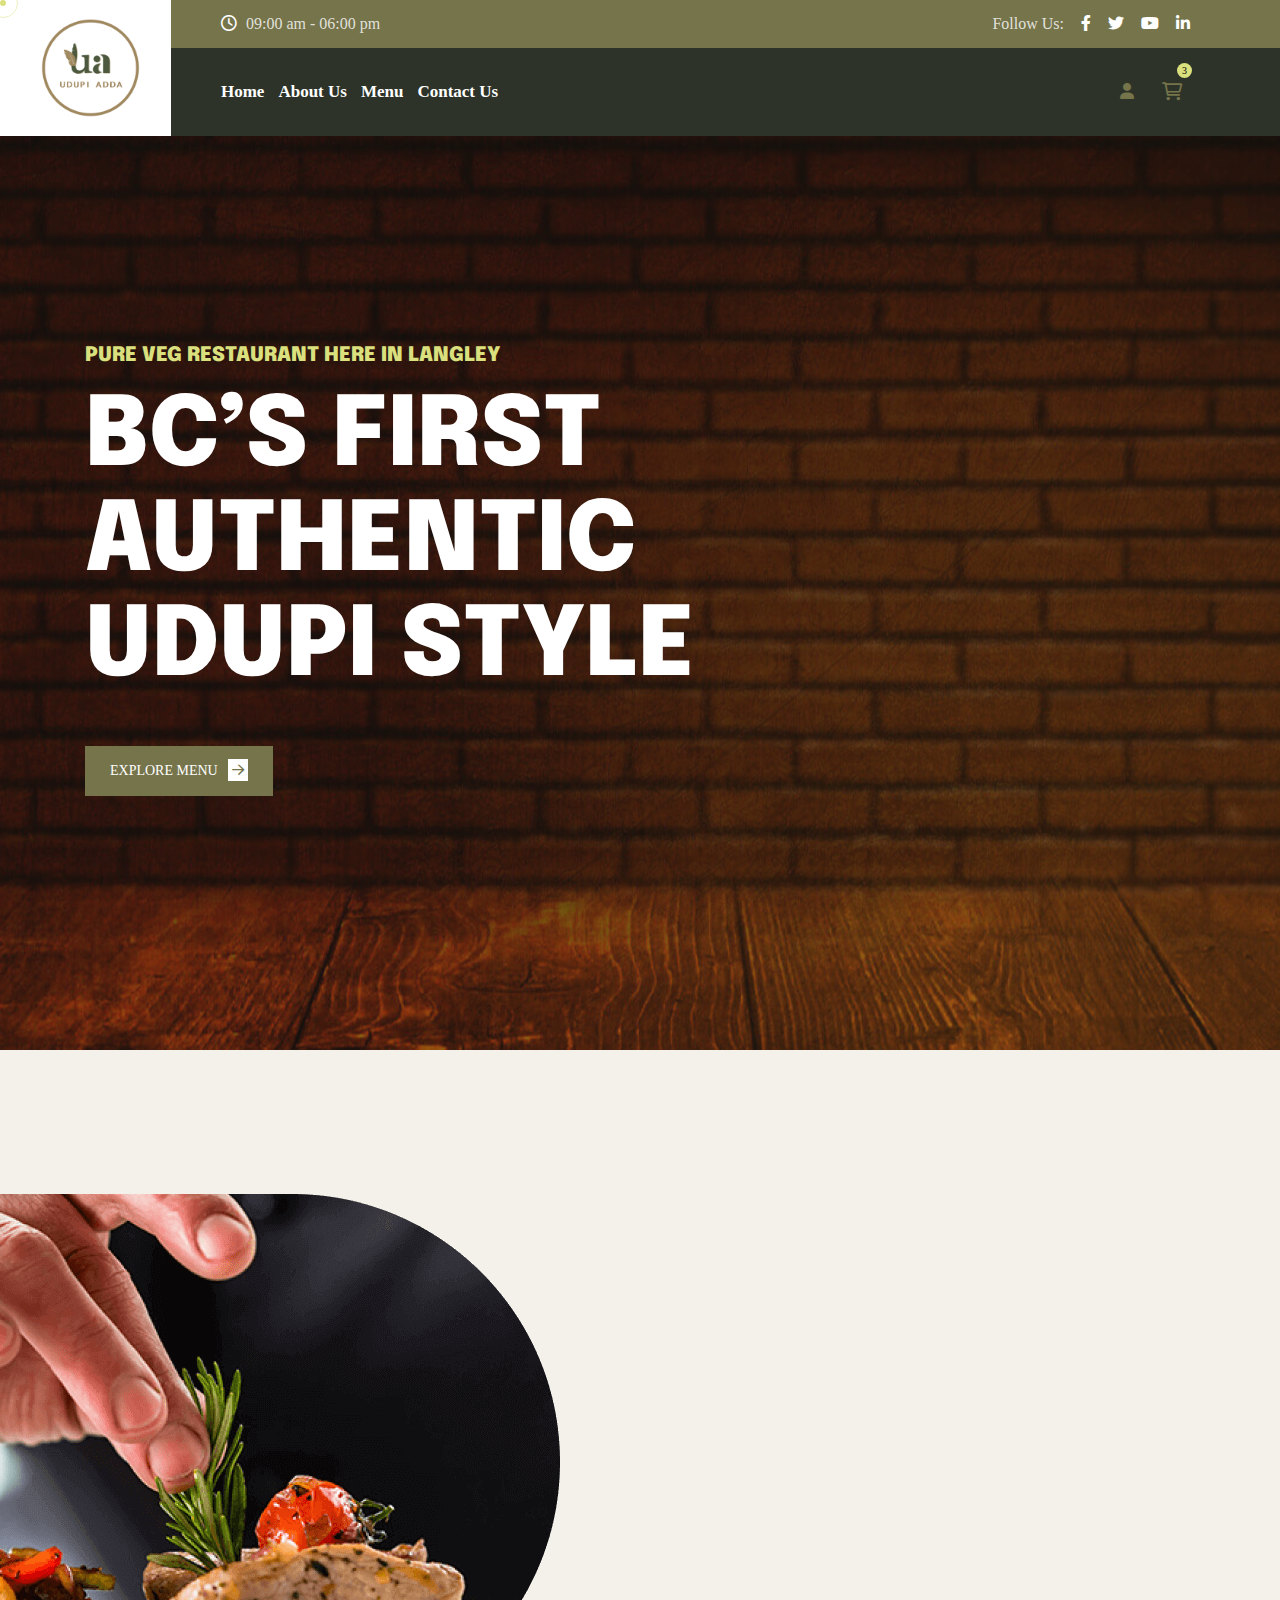
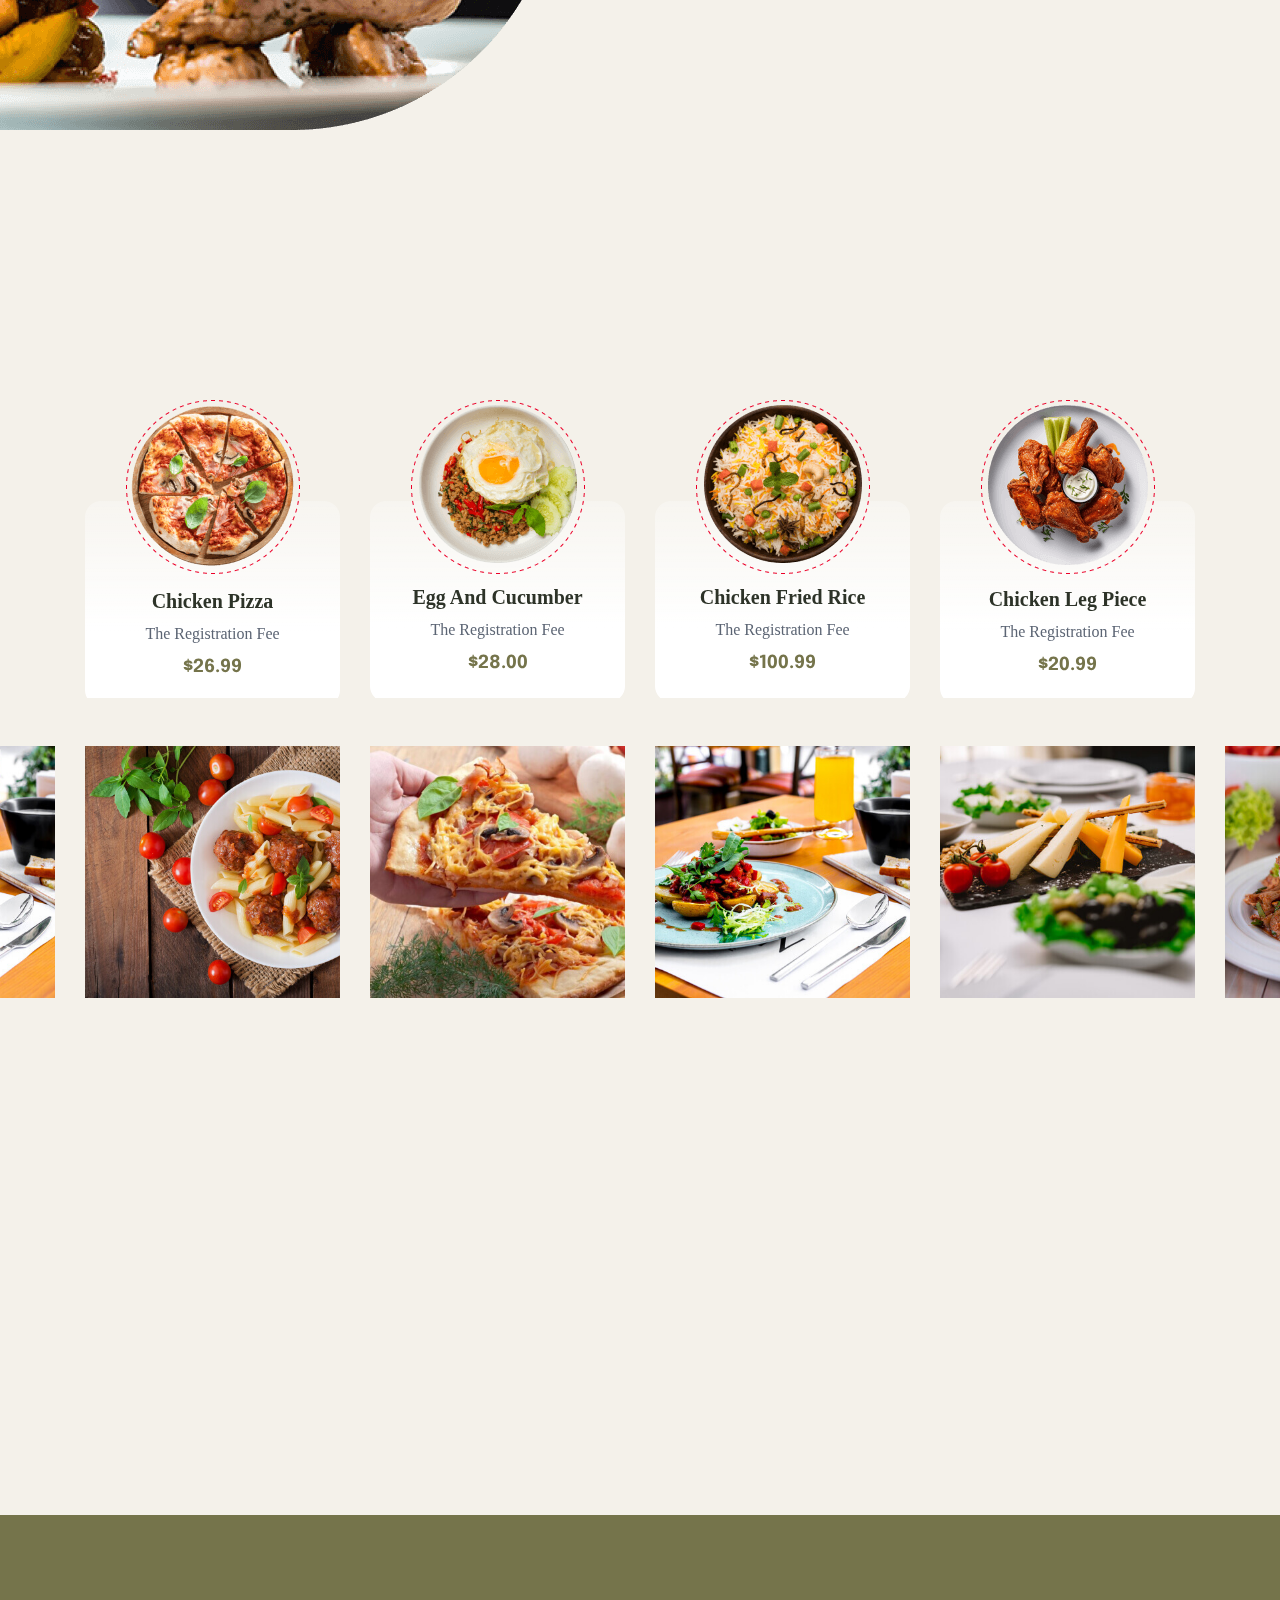
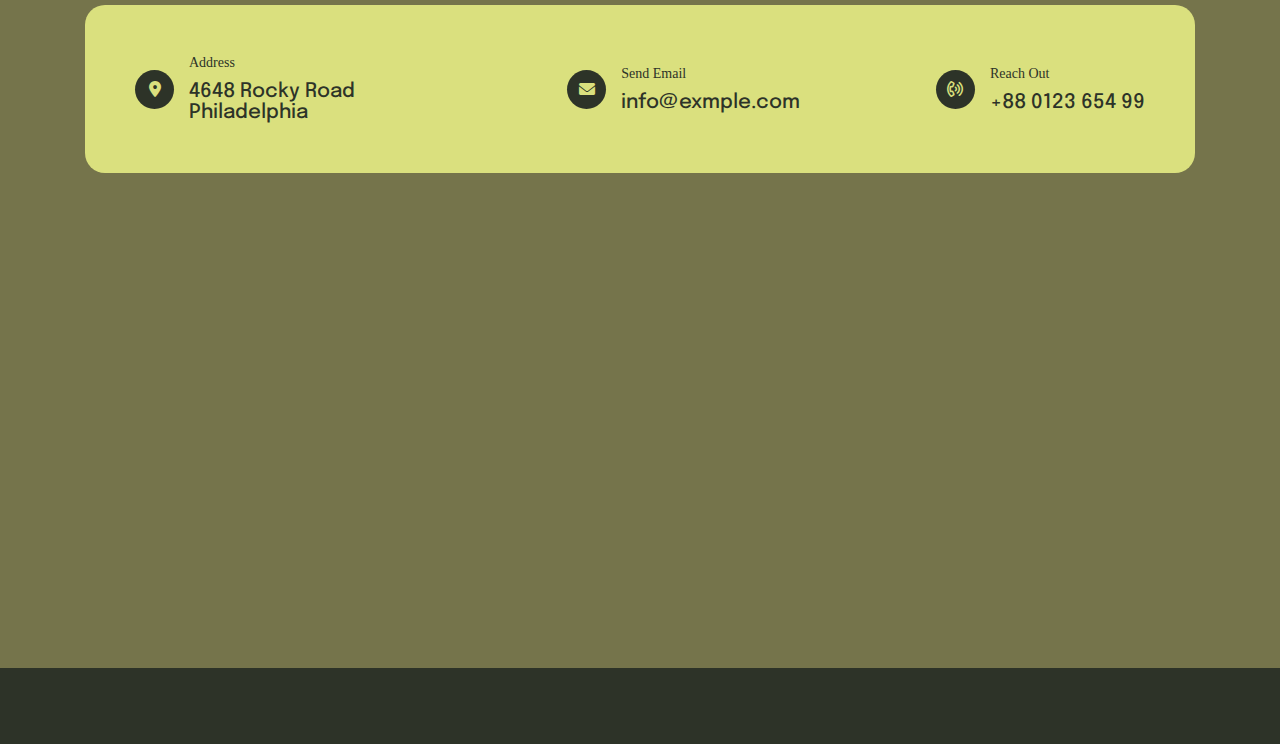
<file: index.html>
<!DOCTYPE html>
<html lang="zxx">
<!--<< Header Area >>-->

<head>
    <!-- ========== Meta Tags ========== -->
    <meta charset="UTF-8">
    <meta http-equiv="X-UA-Compatible" content="IE=edge">
    <meta name="viewport" content="width=device-width, initial-scale=1">
    <meta name="author" content="gramentheme">
    <meta name="description" content="Udupi Adda, an online restaurant">
    <!-- ======== Page title ============ -->
    <title>Udupi Adda | Uegetarian Restaurant</title>
    <!--<< Favcion >>-->
    <!--<< Bootstrap min.css >>-->
    <link rel="stylesheet" href="assets/css/bootstrap.min.css">
    <!--<< All Min Css >>-->
    <link rel="stylesheet" href="assets/css/all.min.css">
    <!--<< Animate.css >>-->
    <link rel="stylesheet" href="assets/css/animate.css">
    <!--<< Magnific Popup.css >>-->
    <link rel="stylesheet" href="assets/css/magnific-popup.css">
    <!--<< MeanMenu.css >>-->
    <link rel="stylesheet" href="assets/css/meanmenu.css">
    <!--<< Swiper Bundle.css >>-->
    <link rel="stylesheet" href="assets/css/swiper-bundle.min.css">
    <!--<< Nice Select.css >>-->
    <link rel="stylesheet" href="assets/css/nice-select.css">
    <!--<< Main.css >>-->
    <link rel="stylesheet" href="assets/css/main.css">
</head>

<body class="bg-color2">

    <!-- Preloader Start
    <div id="preloader" class="preloader">
        <div class="animation-preloader">
            <div class="spinner">
            </div>
            <div class="txt-loading">
                <span data-text-preloader="F" class="letters-loading">
                    U
                </span>
                <span data-text-preloader="R" class="letters-loading">
                    R
                </span>
                <span data-text-preloader="E" class="letters-loading">
                    E
                </span>
                <span data-text-preloader="S" class="letters-loading">
                    S
                </span>
                <span data-text-preloader="H" class="letters-loading">
                    H
                </span>
                <span data-text-preloader="E" class="letters-loading">
                    E
                </span>
                <span data-text-preloader="A" class="letters-loading">
                    A
                </span>
                <span data-text-preloader="T" class="letters-loading">
                    T
                </span>
            </div>
            <p class="text-center">Loading</p>
        </div>
        <div class="loader">
            <div class="row">
                <div class="col-3 loader-section section-left">
                    <div class="bg"></div>
                </div>
                <div class="col-3 loader-section section-left">
                    <div class="bg"></div>
                </div>
                <div class="col-3 loader-section section-right">
                    <div class="bg"></div>
                </div>
                <div class="col-3 loader-section section-right">
                    <div class="bg"></div>
                </div>
            </div>
        </div>
    </div> -->

    <!--<< Mouse Cursor Start >>-->
    <div class="mouse-cursor cursor-outer"></div>
    <div class="mouse-cursor cursor-inner"></div>

    <!-- Back To Top Start -->
    <button id="back-top" class="back-to-top">
        <i class="fa-regular fa-arrow-up"></i>
    </button>

    <!-- Offcanvas Area Start -->
    <div class="fix-area">
        <div class="offcanvas__info">
            <div class="offcanvas__wrapper">
                <div class="offcanvas__content">
                    <div class="offcanvas__top mb-5 d-flex justify-content-between align-items-center">
                        <div class="offcanvas__logo">
                            <a href="index.html">
                                <img src="assets/img/logo/udupi_adda_logo.png" alt="logo-img">
                            </a>
                        </div>
                        <div class="offcanvas__close">
                            <button>
                                <i class="fas fa-times"></i>
                            </button>
                        </div>
                    </div>
                    <p class="text d-none d-lg-block">
                        This involves interactions between a business and its customers. It's about meeting customers'
                        needs and resolving their problems. Effective customer service is crucial.
                    </p>
                    <div class="offcanvas-gallery-area d-none d-xl-block">
                        <div class="offcanvas-gallery-items">
                            <a href="assets/img/header/01.jpg" class="offcanvas-image img-popup">
                                <img src="assets/img/header/01.jpg" alt="gallery-img">
                            </a>
                            <a href="assets/img/header/02.jpg" class="offcanvas-image img-popup">
                                <img src="assets/img/header/02.jpg" alt="gallery-img">
                            </a>
                            <a href="assets/img/header/03.jpg" class="offcanvas-image img-popup">
                                <img src="assets/img/header/03.jpg" alt="gallery-img">
                            </a>
                        </div>
                        <div class="offcanvas-gallery-items">
                            <a href="assets/img/header/04.jpg" class="offcanvas-image img-popup">
                                <img src="assets/img/header/04.jpg" alt="gallery-img">
                            </a>
                            <a href="assets/img/header/05.jpg" class="offcanvas-image img-popup">
                                <img src="assets/img/header/05.jpg" alt="gallery-img">
                            </a>
                            <a href="assets/img/header/06.jpg" class="offcanvas-image img-popup">
                                <img src="assets/img/header/06.jpg" alt="gallery-img">
                            </a>
                        </div>
                    </div>
                    <div class="mobile-menu fix mb-3"></div>
                    <div class="offcanvas__contact">
                        <h4>Contact Info</h4>
                        <ul>
                            <li class="d-flex align-items-center">
                                <div class="offcanvas__contact-icon">
                                    <i class="fal fa-map-marker-alt"></i>
                                </div>
                                <div class="offcanvas__contact-text">
                                    <a target="_blank" href="#">Main Street, Melbourne, Australia</a>
                                </div>
                            </li>
                            <li class="d-flex align-items-center">
                                <div class="offcanvas__contact-icon mr-15">
                                    <i class="fal fa-envelope"></i>
                                </div>
                                <div class="offcanvas__contact-text">
                                    <a href="tel:+013-003-003-9993"><span
                                            class="mailto:info@enofik.com">info@udupiadda.com</span></a>
                                </div>
                            </li>
                            <li class="d-flex align-items-center">
                                <div class="offcanvas__contact-icon mr-15">
                                    <i class="fal fa-clock"></i>
                                </div>
                                <div class="offcanvas__contact-text">
                                    <a target="_blank" href="#">Mod-friday, 09am -05pm</a>
                                </div>
                            </li>
                            <li class="d-flex align-items-center">
                                <div class="offcanvas__contact-icon mr-15">
                                    <i class="far fa-phone"></i>
                                </div>
                                <div class="offcanvas__contact-text">
                                    <a href="tel:+11002345909">+11002345909</a>
                                </div>
                            </li>
                        </ul>
                        <div class="header-button mt-4">
                            <a href="shop.html" class="theme-btn">
                                <span class="button-content-wrapper d-flex align-items-center justify-content-center">
                                    <span class="button-icon"><i
                                            class="fa-sharp fa-regular fa-cart-shopping bg-transparent text-white me-2"></i></span>
                                    <span class="button-text">ORDER NOW</span>
                                </span>
                            </a>
                        </div>
                        <div class="social-icon d-flex align-items-center">
                            <a href="#"><i class="fab fa-facebook-f"></i></a>
                            <a href="#"><i class="fab fa-twitter"></i></a>
                            <a href="#"><i class="fab fa-youtube"></i></a>
                            <a href="#"><i class="fab fa-linkedin-in"></i></a>
                        </div>
                    </div>
                </div>
            </div>
        </div>
    </div>
    <div class="offcanvas__overlay"></div>

    <!-- Header Section Start -->
    <header class="header-section">
        <div class="black-bg"></div>
        <div class="red-bg"></div>
        <div class="container-fluid">
            <div class="main-header-wrapper">
                <div style="padding: 0;" class="logo-image">
                    <a href="index.html">
                        <img height="50px" src="assets/img/logo/udupi_adda_logo.png" alt="img">
                    </a>
                </div>
                <div class="main-header-items">
                    <div class="header-top-wrapper">
                        <span><i class="fa-regular fa-clock"></i> 09:00 am - 06:00 pm</span>
                        <div class="social-icon d-flex align-items-center">
                            <span>Follow Us:</span>
                            <a href="#"><i class="fab fa-facebook-f"></i></a>
                            <a href="#"><i class="fab fa-twitter"></i></a>
                            <a href="#"><i class="fab fa-youtube"></i></a>
                            <a href="#"><i class="fab fa-linkedin-in"></i></a>
                        </div>
                    </div>
                    <div id="header-sticky" class="header-1">
                        <div class="mega-menu-wrapper">
                            <div class="header-main">
                                <div class="logo">
                                    <a href="index.html" class="header-logo">
                                        <img src="assets/img/logo/udupi_adda_logo.png" alt="logo-img">
                                    </a>
                                </div>
                                <div class="header-left">
                                    <div class="mean__menu-wrapper">
                                        <div class="main-menu">
                                            <nav id="mobile-menu">
                                                <ul>
                                                    <li class="active menu-thumb">
                                                        <a href="index.html">
                                                            Home
                                                        </a>
                                                    </li>
                                                    <li class="">
                                                        <a href="about.html">
                                                            About Us
                                                        </a>
                                                    </li>
                                                    <li>
                                                        <a href="menu.html">
                                                            Menu
                                                        </a>
                                                    </li>
                                                    <li>
                                                        <a href="contact.html">
                                                            Contact Us
                                                        </a>
                                                    </li>
                                                </ul>
                                            </nav>
                                        </div>
                                    </div>
                                </div>
                                <div class="header-right d-flex justify-content-end align-items-center">
                                    <div class="profile">
                                        <i class="fa-solid fa-user"></i>
                                    </div>
                                    <div class="header__cart">
                                        <a href="#"> <i class="fa-sharp fa-regular fa-cart-shopping"></i> </a>
                                        <div class="header__right__dropdown__wrapper">
                                            <div class="header__right__dropdown__inner">
                                                <div class="single__header__right__dropdown">

                                                    <div class="header__right__dropdown__img">
                                                        <a href="#">
                                                            <img loading="lazy"
                                                                src="assets/img/blog/blogRecentThumb3_1.png"
                                                                alt="photo">
                                                        </a>
                                                    </div>
                                                    <div class="header__right__dropdown__content">

                                                        <a href="shop.html">Fried Chicken</a>
                                                        <p>1 x <span class="price">$ 80.00</span></p>

                                                    </div>
                                                    <div class="header__right__dropdown__close">
                                                        <a href="#"><i class="icofont-close-line"></i></a>
                                                    </div>
                                                </div>

                                                <div class="single__header__right__dropdown">

                                                    <div class="header__right__dropdown__img">
                                                        <a href="#">
                                                            <img loading="lazy"
                                                                src="assets/img/blog/blogRecentThumb3_2.png"
                                                                alt="photo">
                                                        </a>
                                                    </div>
                                                    <div class="header__right__dropdown__content">

                                                        <a href="shop.html">Fried Noodles</a>
                                                        <p>1 x <span class="price">$ 60.00</span></p>

                                                    </div>
                                                    <div class="header__right__dropdown__close">
                                                        <a href="#"><i class="icofont-close-line"></i></a>
                                                    </div>
                                                </div>

                                                <div class="single__header__right__dropdown">

                                                    <div class="header__right__dropdown__img">
                                                        <a href="#">
                                                            <img loading="lazy"
                                                                src="assets/img/blog/blogRecentThumb3_3.png"
                                                                alt="photo">
                                                        </a>
                                                    </div>
                                                    <div class="header__right__dropdown__content">

                                                        <a href="shop.html">Special Pasta</a>
                                                        <p>1 x <span class="price">$ 70.00</span></p>

                                                    </div>
                                                    <div class="header__right__dropdown__close">
                                                        <a href="#"><i class="icofont-close-line"></i></a>
                                                    </div>
                                                </div>
                                            </div>

                                            <p class="dropdown__price">Total: <span>$1,100.00</span>
                                            </p>
                                            <div class="header__right__dropdown__button">
                                                <a href="cart.html" class="theme-btn mb-2">View Cart</a>
                                                <a href="checkout.html" class="theme-btn style3">Checkout</a>
                                            </div>
                                        </div>
                                    </div>

                                    <a class="theme-btn" href="menu.html">ORDER NOW <i
                                            class="fa-sharp fa-regular fa-arrow-right"></i></a>
                                    <div class="header__hamburger d-xl-none d-lg-none d-md-none my-auto">
                                        <div class="sidebar__toggle">
                                            <i class="fas fa-bars"></i>
                                        </div>
                                    </div>
                                </div>
                            </div>
                        </div>
                    </div>
                </div>
            </div>
        </div>
    </header>

    <!-- Search Area Start -->
    <div class="search-wrap">
        <div class="search-inner">
            <i class="fas fa-times search-close" id="search-close"></i>
            <div class="search-cell">
                <form method="get">
                    <div class="search-field-holder">
                        <input type="search" class="main-search-input" placeholder="Search...">
                    </div>
                </form>
            </div>
        </div>
    </div>


    <!-- Banner Section   S T A R T -->
    <section class="banner-section fix">
        <div class="slider-area">
            <div class="swiper banner-slider">
                <div class="swiper-wrapper">
                    <div class="swiper-slide">
                        <div class="banner-wrapper style1 bg-img">
                            <div class="overlay"></div>
                            <div class="banner-container">
                                <div class="container">
                                    <div class="row">
                                        <div class="col-12 col-xxl-6">
                                            <div class="banner-title-area">
                                                <div class="banner-style1">
                                                    <div class="section-title">
                                                        <h6 class="sub-title">Pure Veg Restaurant here in Langley</h6>
                                                        <h1 class="title">
                                                            BC’s First Authentic Udupi Style
                                                        </h1>
                                                        <a class="theme-btn" href="menu.html">EXPLORE MENU<i
                                                                class="fa-sharp fa-regular fa-arrow-right"></i></a>
                                                    </div>
                                                </div>
                                            </div>
                                        </div>
                                        <div class="col-12 col-xl-6 d-none d-xxl-block">
                                            <div class="banner-thumb-area" data-tilt
                                                data-duration="2s" data-delay=".9s">
                                                <img src="assets/img/banner/bannerThumb1_1.png" alt="shape">
                                            </div>
                                        </div>
                                    </div>
                                </div>
                            </div>
                        </div>
                    </div>
                </div>
            </div>
        </div>
    </section>

    <section class="about-us-section fix pt-4">
        <div class="about-wrapper style2">
            <div class="container">
                <div class="about-us section-padding">
                    <div class="row d-flex align-items-center">
                        <div class="col-lg-6 d-flex align-items-center justify-content-center justify-content-xl-start">
                            <div class="about-thumb mb-5 mb-lg-0">
                                <img src="assets/img/about/aboutThumb2_1.png" alt="thumb">

                            </div>

                        </div>
                        <div class="col-lg-6">
                            <div class="title-area">
                                <div class="sub-title text-start wow fadeInUp" data-wow-delay="0.5s">
                                    <img class="me-1" src="assets/img/icon/titleIcon.svg" alt="icon">About Udupi Adda<img
                                        class="ms-1" src="assets/img/icon/titleIcon.svg" alt="icon">
                                </div>
                                <h2 class="title text-start wow fadeInUp" data-wow-delay="0.7s">
                                    Our Story
                                </h2>
                                <div class="text text-start wow fadeInUp" data-wow-delay="0.8s">Every dish is not just
                                    prepared it's a crafted with a savor the a utmost precision and a deep understanding
                                    sdf of flavor harmony. The experienced hands of our chefs</div>
                            </div>
                        </div>
                    </div>
                </div>
            </div>
        </div>
    </section>
    <!-- Best Food Items Section   S T A R T -->
    <section class="best-food-items-section fix pt-3 bg-color2">
        <div class="best-food-wrapper">
            <div class="shape1 float-bob-y d-none d-xxl-block"><img height="150px" src="assets/img/shape/leaf-1.png"
                    alt="shape"></div>
            <div class="shape2 float-bob-x d-none d-xxl-block"><img height="150px" src="assets/img/shape/leaf-1.png"
                    alt="shape"></div>
            <div class="container">
                <div class="title-area">
                    <div class="sub-title text-center wow fadeInUp" data-wow-delay="0.5s">
                        <img class="me-1" src="assets/img/icon/titleIcon.svg" alt="icon">Best Food <img
                            src="assets/img/icon/titleIcon.svg" alt="icon">
                    </div>
                    <h2 class="title wow fadeInUp" data-wow-delay="0.7s">
                        Popular Food Items
                    </h2>
                </div>
                <div class="slider-area mb-n40">
                    <div class="swiper bestFoodItems-slider">
                        <div class="swiper-wrapper">
                            <div class="swiper-slide">
                                <div class="single-food-items">
                                    <div class="item-thumb">
                                        <img src="assets/img/food-items/item1_1.png" alt="thumb">
                                        <div class="circle-shape"><img class="cir36"
                                                src="assets/img/food-items/circleShape.png" alt="shape"></div>
                                    </div>
                                    <div class="item-content">
                                        <a href="menu.html">
                                            <h3>Chicken Pizza</h3>
                                        </a>
                                        <div class="text">The registration fee</div>
                                        <h6>$26.99</h6>
                                    </div>
                                </div>
                            </div>
                            <div class="swiper-slide">
                                <div class="single-food-items">
                                    <div class="item-thumb">
                                        <img src="assets/img/food-items/item1_2.png" alt="thumb">
                                        <div class="circle-shape"><img class="cir36"
                                                src="assets/img/food-items/circleShape.png" alt="shape"></div>
                                    </div>
                                    <div class="item-content">
                                        <a href="menu.html">
                                            <h3>Egg and Cucumber</h3>
                                        </a>
                                        <div class="text">The registration fee</div>
                                        <h6>$28.00</h6>
                                    </div>
                                </div>
                            </div>
                            <div class="swiper-slide">
                                <div class="single-food-items">
                                    <div class="item-thumb">
                                        <img src="assets/img/food-items/item1_3.png" alt="thumb">
                                        <div class="circle-shape"><img class="cir36"
                                                src="assets/img/food-items/circleShape.png" alt="shape"></div>
                                    </div>
                                    <div class="item-content">
                                        <a href="menu.html">
                                            <h3>Chicken Fried Rice</h3>
                                        </a>
                                        <div class="text">The registration fee</div>
                                        <h6>$100.99</h6>
                                    </div>
                                </div>
                            </div>
                            <div class="swiper-slide">
                                <div class="single-food-items">
                                    <div class="item-thumb">
                                        <img src="assets/img/food-items/item1_4.png" alt="thumb">
                                        <div class="circle-shape"><img class="cir36"
                                                src="assets/img/food-items/circleShape.png" alt="shape"></div>
                                    </div>
                                    <div class="item-content">
                                        <a href="menu.html">
                                            <h3>Chicken Leg Piece</h3>
                                        </a>
                                        <div class="text">The registration fee</div>
                                        <h6>$20.99</h6>
                                    </div>
                                </div>
                            </div>
                        </div>
                    </div>

                    <div class="bestFoodItems-pagination"></div>
                </div>
            </div>
        </div>
    </section>



    <!-- Gallery Section    S T A R T -->
    <div class="gallery-section pt-5">
        <div class="gallery-wrapper style1">
            <div class="container">
                <div class="slider-area">
                    <div class="swiper gallerySliderOne">
                        <div class="swiper-wrapper">
                            <div class="swiper-slide">
                                <div class="gallery-thumb">
                                    <a href="#">
                                        <img src="assets/img/gallery/galleryThumb1_5.jpg" alt="thumb">
                                        <div class="icon"><img src="assets/img/icon/chevron-down.svg" alt="icon"></div>
                                    </a>
                                </div>
                            </div>
                            <div class="swiper-slide">
                                <div class="gallery-thumb">
                                    <a href="#">
                                        <img src="assets/img/gallery/galleryThumb1_1.jpg" alt="thumb">
                                        <div class="icon"><img src="assets/img/icon/chevron-down.svg" alt="icon"></div>
                                    </a>
                                </div>
                            </div>
                            <div class="swiper-slide">
                                <div class="gallery-thumb">
                                    <a href="#">
                                        <img src="assets/img/gallery/galleryThumb1_2.jpg" alt="thumb">
                                        <div class="icon"><img src="assets/img/icon/chevron-down.svg" alt="icon"></div>
                                    </a>
                                </div>
                            </div>
                            <div class="swiper-slide">
                                <div class="gallery-thumb">
                                    <a href="#">
                                        <img src="assets/img/gallery/galleryThumb1_3.jpg" alt="thumb">
                                        <div class="icon"><img src="assets/img/icon/chevron-down.svg" alt="icon"></div>
                                    </a>
                                </div>
                            </div>
                            <div class="swiper-slide">
                                <div class="gallery-thumb">
                                    <a href="#">
                                        <img src="assets/img/gallery/galleryThumb1_4.jpg" alt="thumb">
                                        <div class="icon"><img src="assets/img/icon/chevron-down.svg" alt="icon"></div>
                                    </a>
                                </div>
                            </div>
                            <div class="swiper-slide">
                                <div class="gallery-thumb">
                                    <a href="#">
                                        <img src="assets/img/gallery/galleryThumb1_5.jpg" alt="thumb">
                                        <div class="icon"><img src="assets/img/icon/chevron-down.svg" alt="icon"></div>
                                    </a>
                                </div>
                            </div>

                            <div class="swiper-slide">
                                <div class="gallery-thumb">
                                    <a href="#">
                                        <img src="assets/img/gallery/galleryThumb1_1.jpg" alt="thumb">
                                        <div class="icon"><img src="assets/img/icon/chevron-down.svg" alt="icon"></div>
                                    </a>
                                </div>
                            </div>

                            <div class="swiper-slide">
                                <div class="gallery-thumb">
                                    <a href="#">
                                        <img src="assets/img/gallery/galleryThumb1_2.jpg" alt="thumb">
                                        <div class="icon"><img src="assets/img/icon/chevron-down.svg" alt="icon"></div>
                                    </a>
                                </div>
                            </div>
                        </div>
                    </div>
                </div>
            </div>
        </div>
    </div>


    <section class="chefe-section fix section-padding">
        <div class="chefe-wrapper style1">
            <div class="shape1 d-none d-xxl-block"><img class="float-bob-y" height="150px" src="assets/img/shape/leaf-1.png"
                    alt="shape"></div>
            <div class="shape2 d-none d-xxl-block"><img class="float-bob-x" height="150px" src="assets/img/shape/leaf-1.png"
                    alt="shape"></div>
            <div class="container">
                <div class="title-area">
                    <div class="sub-title text-center wow fadeInUp" data-wow-delay="0.5s">
                        <img class="me-1" src="assets/img/icon/titleIcon.svg" alt="icon">Order Our Dishes From<img class="ms-1"
                            src="assets/img/icon/titleIcon.svg" alt="icon">
                    </div>
                    <h2 class="title  wow fadeInUp" data-wow-delay="0.7s">
                        Delivery Aggregator
                    </h2>
                </div>

                <div class="slider-area pt-5 mt-4 wow fadeInUp" data-wow-delay="0.5s">
                    <div class="swiper clientSliderOne">
                        <div class="swiper-wrapper">
                            <div class="swiper-slide">
                                <div class="client-img text-center"><img height="120px" width="100%" src="assets/img/logo/Uber-Eats-Logo.png"
                                        alt="logo">
                                </div>
                            </div>
                            <div class="swiper-slide">
                                <div class="client-img text-center"><img height="100px" width="100%" src="assets/img/logo/doordash_logo.svg"
                                        alt="logo">
                                </div>
                            </div>
                            <div class="swiper-slide">
                                <div class="client-img text-center"><img height="100px" width="100%" src="assets/img/logo/skip_logo.webp"
                                        alt="logo">
                                </div>
                            </div>
                        </div>
                    </div>
                </div>
            </div>
        </div>
    </section>

    <!-- Footer Section    S T A R T -->
    <footer class="footer-section bg-title fix">
        <div class="footer-widgets-wrapper">
            <div class="container">
                <div class="footer-top">
                    <div class="row gy-4">
                        <div class="col-lg-4">
                            <div class="fancy-box">
                                <div class="item1"><i class="fa-solid fa-location-dot"></i></div>
                                <div class="item2">
                                    <h6>address</h6>
                                    <p>4648 Rocky Road Philadelphia </p>
                                </div>
                            </div>
                        </div>
                        <div class="col-lg-4 d-flex justify-content-start justify-content-lg-end">
                            <div class="fancy-box">
                                <div class="item1"><i class="fa-solid fa-envelope"></i></div>
                                <div class="item2">
                                    <h6>send email</h6>
                                    <p>info@exmple.com</p>
                                </div>
                            </div>
                        </div>
                        <div class="col-lg-4 d-flex justify-content-start justify-content-lg-end">
                            <div class="fancy-box">
                                <div class="item1"><i class="fa-regular fa-phone-volume"></i></div>
                                <div class="item2">
                                    <h6>Reach Out</h6>
                                    <p>+88 0123 654 99</p>
                                </div>
                            </div>
                        </div>
                    </div>
                </div>

                <div class="row">
                    <div class="col-xl-4 col-lg-4 col-md-12 wow fadeInUp" data-wow-delay=".2s">
                        <div class="single-footer-widget">
                            <div class="widget-head">
                                <a href="index.html">
                                    <img height="70px" src="assets/img/logo/udupi_adda_logo.png" alt="logo-img">
                                </a>
                            </div>
                            <div class="footer-content">
                                <p>
                                    Phasellus ultricies aliquam volutpat ullamcorper laoreet neque, a lacinia
                                    curabitur
                                    lacinia mollis
                                </p>
                            </div>
                        </div>
                    </div>
                    <div class="col-xl-4 col-lg-4 col-md-12 ps-xl-5 wow fadeInUp" data-wow-delay=".4s">
                        <div class="single-footer-widget">
                            <div class="widget-head">
                                <h3>Quick Links</h3>
                            </div>
                            <ul class="list-area">
                                <li>
                                    <a href="about.html">
                                        <i class="fa-solid fa-chevrons-right"></i>
                                        Menu
                                    </a>
                                </li>
                                <li>
                                    <a href="about.html">
                                        <i class="fa-solid fa-chevrons-right"></i>
                                        About Us
                                    </a>
                                </li>
                                <li>
                                    <a href="contact.html">
                                        <i class="fa-solid fa-chevrons-right"></i>
                                        Contact Us
                                    </a>
                                </li>
                            </ul>
                        </div>
                    </div>
                    <div class="col-xl-4 col-lg-4 col-md-12 ps-xl-5 wow fadeInUp" data-wow-delay=".4s">
                        <div class="single-footer-widget">
                            <div class="widget-head">
                                <h3>Our Menu</h3>
                            </div>
                            <ul class="list-area">
                                <li>
                                    <a href="menu.html">
                                        <i class="fa-solid fa-chevrons-right"></i>
                                        Burger King
                                    </a>
                                </li>
                                <li>
                                    <a href="menu.html">
                                        <i class="fa-solid fa-chevrons-right"></i>
                                        Pizza king
                                    </a>
                                </li>
                                <li>
                                    <a href="menu.html">
                                        <i class="fa-solid fa-chevrons-right"></i>
                                        Fresh Food
                                    </a>
                                </li>
                                <li>
                                    <a href="menu.html">
                                        <i class="fa-solid fa-chevrons-right"></i>
                                        Vegetable
                                    </a>
                                </li>
                                <li>
                                    <a href="menu.html">
                                        <i class="fa-solid fa-chevrons-right"></i>
                                        Desserts
                                    </a>
                                </li>
                            </ul>
                        </div>
                    </div>
                </div>
            </div>
        </div>
        <div class="footer-bottom">
            <div class="container">
                <div class="footer-wrapper d-flex align-items-center justify-content-between">
                    <p class="wow fadeInLeft" data-wow-delay=".3s">
                        © All Copyright 2024 by <a href="index.html">Udupi Adda</a>
                    </p>
                    <ul class="brand-logo wow fadeInRight" data-wow-delay=".5s">
                        <li>
                            <a class="text-white" href="contact.html">
                                Terms & Condition
                            </a>
                        </li>
                        <li>
                            <a class="text-white" href="contact.html">
                                Privacy Policy
                            </a>
                        </li>
                    </ul>
                </div>
            </div>
        </div>
    </footer>




    <!--<< All JS Plugins >>-->
    <script src="assets/js/jquery-3.7.1.min.js"></script>
    <!--<< Bootstrap Js >>-->
    <script src="assets/js/bootstrap.bundle.min.js"></script>
    <!--<< Waypoints Js >>-->
    <script src="assets/js/jquery.waypoints.js"></script>
    <!--<< Counterup Js >>-->
    <script src="assets/js/jquery.counterup.min.js"></script>
    <!--<< Viewport Js >>-->
    <script src="assets/js/viewport.jquery.js"></script>
    <!--<< Magnific popup Js >>-->
    <script src="assets/js/magnific-popup.min.js"></script>
    <!--<< Tilt Js >>-->
    <script src="assets/js/tilt.min.js"></script>
    <!--<< Swiper Slider Js >>-->
    <script src="assets/js/swiper-bundle.min.js"></script>
    <!--<< MeanMenu Js >>-->
    <script src="assets/js/jquery.meanmenu.min.js"></script>
    <!--<< Wow Animation Js >>-->
    <script src="assets/js/wow.min.js"></script>
    <!--<< Nice Select Js >>-->
    <script src="assets/js/nice-select.min.js"></script>
    <!--<< Main.js >>-->
    <script src="assets/js/main.js"></script>
</body>

</html>
</file>
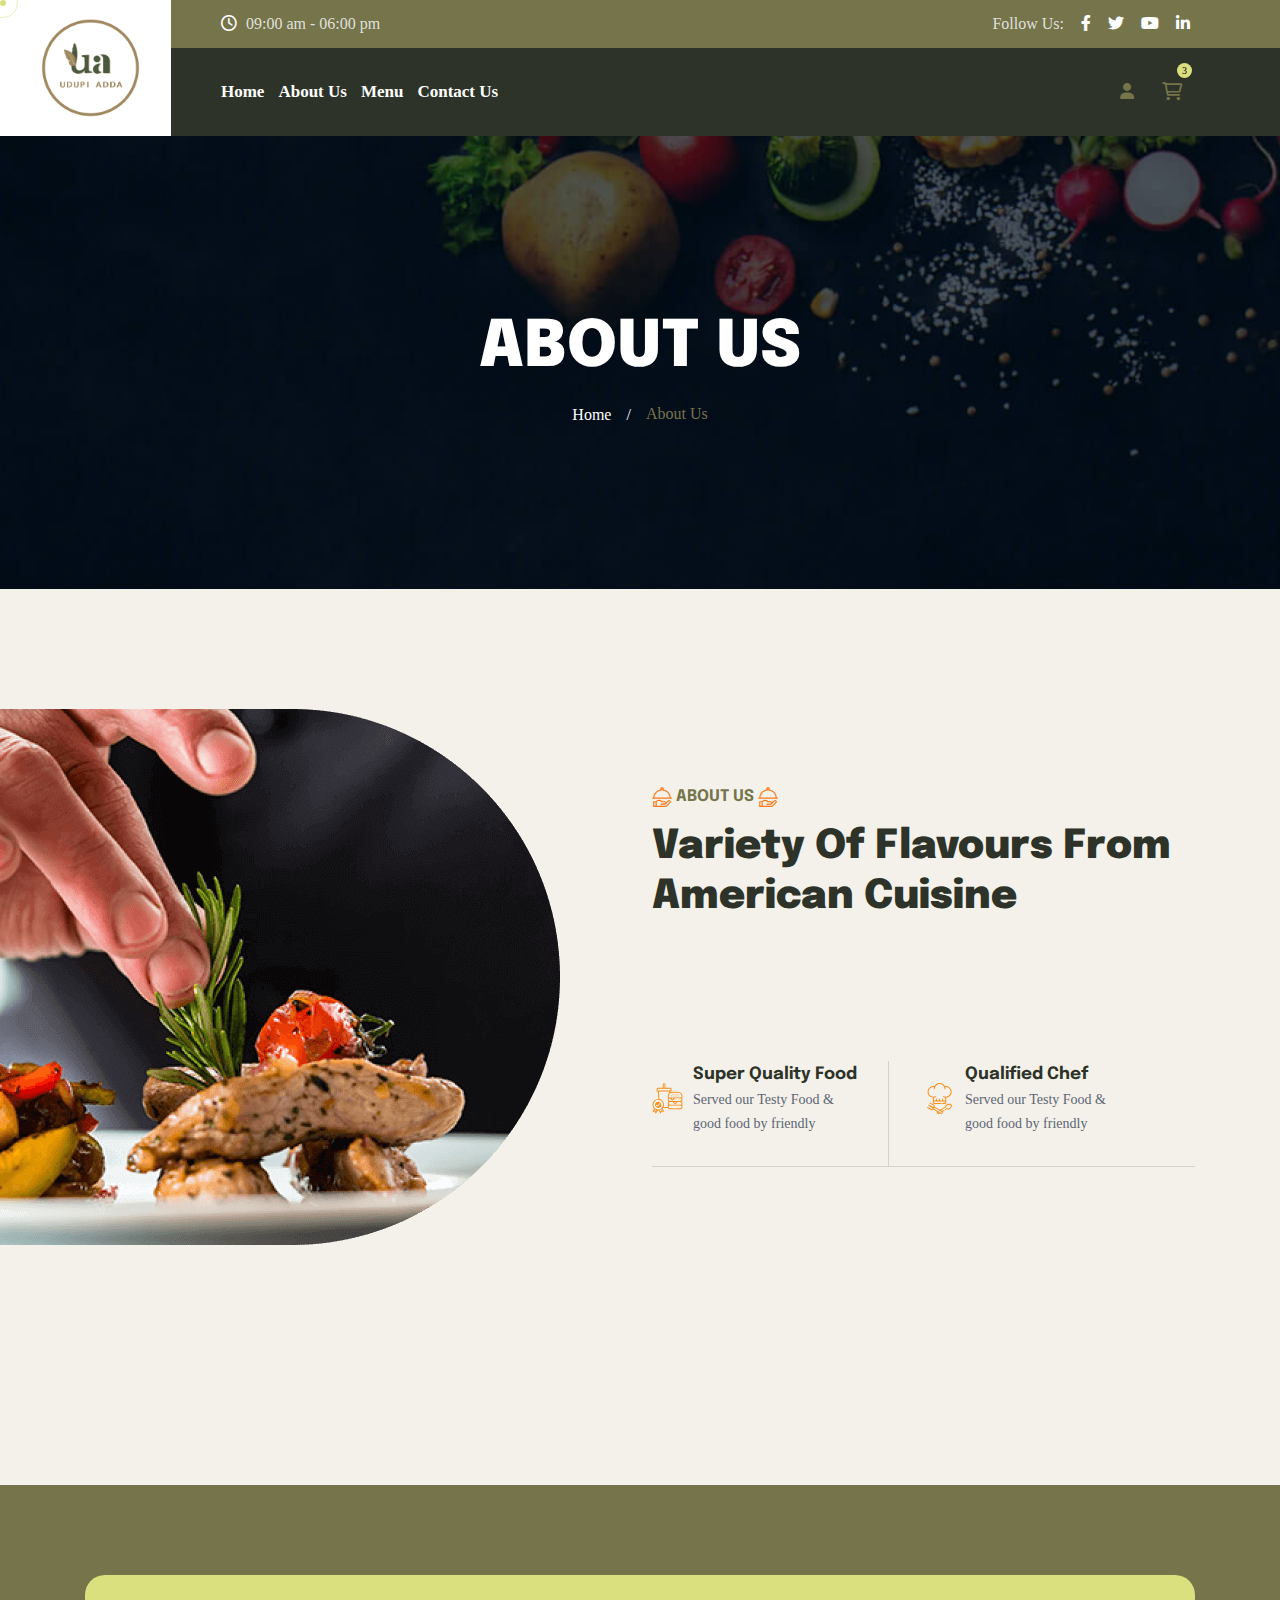
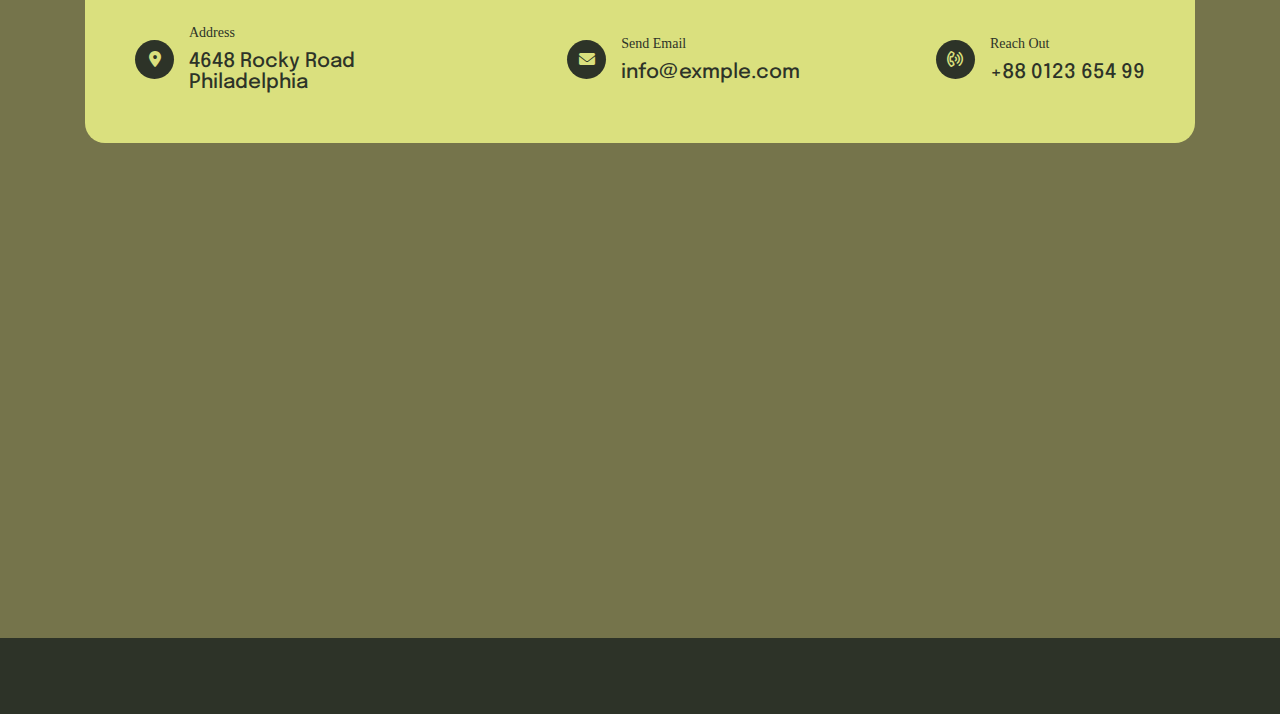
<file: about.html>
<!DOCTYPE html>
<html lang="zxx">
<!--<< Header Area >>-->

<head>
    <!-- ========== Meta Tags ========== -->
    <meta charset="UTF-8">
    <meta http-equiv="X-UA-Compatible" content="IE=edge">
    <meta name="viewport" content="width=device-width, initial-scale=1">
    <meta name="author" content="gramentheme">
    <meta name="description" content="Udupi Adda, an online restaurant">
    <!-- ======== Page title ============ -->
    <title>About - Udupi Adda | Uegetarian Restaurant</title>
    <!--<< Favcion >>-->
    <!--<< Bootstrap min.css >>-->
    <link rel="stylesheet" href="assets/css/bootstrap.min.css">
    <!--<< All Min Css >>-->
    <link rel="stylesheet" href="assets/css/all.min.css">
    <!--<< Animate.css >>-->
    <link rel="stylesheet" href="assets/css/animate.css">
    <!--<< Magnific Popup.css >>-->
    <link rel="stylesheet" href="assets/css/magnific-popup.css">
    <!--<< MeanMenu.css >>-->
    <link rel="stylesheet" href="assets/css/meanmenu.css">
    <!--<< Swiper Bundle.css >>-->
    <link rel="stylesheet" href="assets/css/swiper-bundle.min.css">
    <!--<< Nice Select.css >>-->
    <link rel="stylesheet" href="assets/css/nice-select.css">
    <!--<< Main.css >>-->
    <link rel="stylesheet" href="assets/css/main.css">
</head>

<body class="bg-color2">

    <!--<< Mouse Cursor Start >>-->
    <div class="mouse-cursor cursor-outer"></div>
    <div class="mouse-cursor cursor-inner"></div>

    <!-- Back To Top Start -->
    <button id="back-top" class="back-to-top">
        <i class="fa-regular fa-arrow-up"></i>
    </button>

    <!-- Offcanvas Area Start -->
    <div class="fix-area">
        <div class="offcanvas__info">
            <div class="offcanvas__wrapper">
                <div class="offcanvas__content">
                    <div class="offcanvas__top mb-5 d-flex justify-content-between align-items-center">
                        <div class="offcanvas__logo">
                            <a href="index.html">
                                <img src="assets/img/logo/udupi_adda_logo.png" alt="logo-img">
                            </a>
                        </div>
                        <div class="offcanvas__close">
                            <button>
                                <i class="fas fa-times"></i>
                            </button>
                        </div>
                    </div>
                    <p class="text d-none d-lg-block">
                        This involves interactions between a business and its customers. It's about meeting customers'
                        needs and resolving their problems. Effective customer service is crucial.
                    </p>
                    <div class="offcanvas-gallery-area d-none d-xl-block">
                        <div class="offcanvas-gallery-items">
                            <a href="assets/img/header/01.jpg" class="offcanvas-image img-popup">
                                <img src="assets/img/header/01.jpg" alt="gallery-img">
                            </a>
                            <a href="assets/img/header/02.jpg" class="offcanvas-image img-popup">
                                <img src="assets/img/header/02.jpg" alt="gallery-img">
                            </a>
                            <a href="assets/img/header/03.jpg" class="offcanvas-image img-popup">
                                <img src="assets/img/header/03.jpg" alt="gallery-img">
                            </a>
                        </div>
                        <div class="offcanvas-gallery-items">
                            <a href="assets/img/header/04.jpg" class="offcanvas-image img-popup">
                                <img src="assets/img/header/04.jpg" alt="gallery-img">
                            </a>
                            <a href="assets/img/header/05.jpg" class="offcanvas-image img-popup">
                                <img src="assets/img/header/05.jpg" alt="gallery-img">
                            </a>
                            <a href="assets/img/header/06.jpg" class="offcanvas-image img-popup">
                                <img src="assets/img/header/06.jpg" alt="gallery-img">
                            </a>
                        </div>
                    </div>
                    <div class="mobile-menu fix mb-3"></div>
                    <div class="offcanvas__contact">
                        <h4>Contact Info</h4>
                        <ul>
                            <li class="d-flex align-items-center">
                                <div class="offcanvas__contact-icon">
                                    <i class="fal fa-map-marker-alt"></i>
                                </div>
                                <div class="offcanvas__contact-text">
                                    <a target="_blank" href="#">Main Street, Melbourne, Australia</a>
                                </div>
                            </li>
                            <li class="d-flex align-items-center">
                                <div class="offcanvas__contact-icon mr-15">
                                    <i class="fal fa-envelope"></i>
                                </div>
                                <div class="offcanvas__contact-text">
                                    <a href="tel:+013-003-003-9993"><span
                                            class="mailto:info@enofik.com">info@udupiadda.com</span></a>
                                </div>
                            </li>
                            <li class="d-flex align-items-center">
                                <div class="offcanvas__contact-icon mr-15">
                                    <i class="fal fa-clock"></i>
                                </div>
                                <div class="offcanvas__contact-text">
                                    <a target="_blank" href="#">Mod-friday, 09am -05pm</a>
                                </div>
                            </li>
                            <li class="d-flex align-items-center">
                                <div class="offcanvas__contact-icon mr-15">
                                    <i class="far fa-phone"></i>
                                </div>
                                <div class="offcanvas__contact-text">
                                    <a href="tel:+11002345909">+11002345909</a>
                                </div>
                            </li>
                        </ul>
                        <div class="header-button mt-4">
                            <a href="shop.html" class="theme-btn">
                                <span class="button-content-wrapper d-flex align-items-center justify-content-center">
                                    <span class="button-icon"><i
                                            class="fa-sharp fa-regular fa-cart-shopping bg-transparent text-white me-2"></i></span>
                                    <span class="button-text">ORDER NOW</span>
                                </span>
                            </a>
                        </div>
                        <div class="social-icon d-flex align-items-center">
                            <a href="#"><i class="fab fa-facebook-f"></i></a>
                            <a href="#"><i class="fab fa-twitter"></i></a>
                            <a href="#"><i class="fab fa-youtube"></i></a>
                            <a href="#"><i class="fab fa-linkedin-in"></i></a>
                        </div>
                    </div>
                </div>
            </div>
        </div>
    </div>
    <div class="offcanvas__overlay"></div>

    <!-- Header Section Start -->
    <header class="header-section">
        <div class="black-bg"></div>
        <div class="red-bg"></div>
        <div class="container-fluid">
            <div class="main-header-wrapper">
                <div style="padding: 0;" class="logo-image">
                    <a href="index.html">
                        <img height="50px" src="assets/img/logo/udupi_adda_logo.png" alt="img">
                    </a>
                </div>
                <div class="main-header-items">
                    <div class="header-top-wrapper">
                        <span><i class="fa-regular fa-clock"></i> 09:00 am - 06:00 pm</span>
                        <div class="social-icon d-flex align-items-center">
                            <span>Follow Us:</span>
                            <a href="#"><i class="fab fa-facebook-f"></i></a>
                            <a href="#"><i class="fab fa-twitter"></i></a>
                            <a href="#"><i class="fab fa-youtube"></i></a>
                            <a href="#"><i class="fab fa-linkedin-in"></i></a>
                        </div>
                    </div>
                    <div id="header-sticky" class="header-1">
                        <div class="mega-menu-wrapper">
                            <div class="header-main">
                                <div class="logo">
                                    <a href="index.html" class="header-logo">
                                        <img src="assets/img/logo/udupi_adda_logo.png" alt="logo-img">
                                    </a>
                                </div>
                                <div class="header-left">
                                    <div class="mean__menu-wrapper">
                                        <div class="main-menu">
                                            <nav id="mobile-menu">
                                                <ul>
                                                    <li class="active menu-thumb">
                                                        <a href="index.html">
                                                            Home
                                                        </a>
                                                    </li>
                                                    <li class="">
                                                        <a href="about.html">
                                                            About Us
                                                        </a>
                                                    </li>
                                                    <li>
                                                        <a href="menu.html">
                                                            Menu
                                                        </a>
                                                    </li>
                                                    <li>
                                                        <a href="contact.html">
                                                            Contact Us
                                                        </a>
                                                    </li>
                                                </ul>
                                            </nav>
                                        </div>
                                    </div>
                                </div>
                                <div class="header-right d-flex justify-content-end align-items-center">
                                    <div class="profile">
                                        <i class="fa-solid fa-user"></i>
                                    </div>
                                    <div class="header__cart">
                                        <a href="#"> <i class="fa-sharp fa-regular fa-cart-shopping"></i> </a>
                                        <div class="header__right__dropdown__wrapper">
                                            <div class="header__right__dropdown__inner">
                                                <div class="single__header__right__dropdown">

                                                    <div class="header__right__dropdown__img">
                                                        <a href="#">
                                                            <img loading="lazy"
                                                                src="assets/img/blog/blogRecentThumb3_1.png"
                                                                alt="photo">
                                                        </a>
                                                    </div>
                                                    <div class="header__right__dropdown__content">

                                                        <a href="shop.html">Fried Chicken</a>
                                                        <p>1 x <span class="price">$ 80.00</span></p>

                                                    </div>
                                                    <div class="header__right__dropdown__close">
                                                        <a href="#"><i class="icofont-close-line"></i></a>
                                                    </div>
                                                </div>

                                                <div class="single__header__right__dropdown">

                                                    <div class="header__right__dropdown__img">
                                                        <a href="#">
                                                            <img loading="lazy"
                                                                src="assets/img/blog/blogRecentThumb3_2.png"
                                                                alt="photo">
                                                        </a>
                                                    </div>
                                                    <div class="header__right__dropdown__content">

                                                        <a href="shop.html">Fried Noodles</a>
                                                        <p>1 x <span class="price">$ 60.00</span></p>

                                                    </div>
                                                    <div class="header__right__dropdown__close">
                                                        <a href="#"><i class="icofont-close-line"></i></a>
                                                    </div>
                                                </div>

                                                <div class="single__header__right__dropdown">

                                                    <div class="header__right__dropdown__img">
                                                        <a href="#">
                                                            <img loading="lazy"
                                                                src="assets/img/blog/blogRecentThumb3_3.png"
                                                                alt="photo">
                                                        </a>
                                                    </div>
                                                    <div class="header__right__dropdown__content">

                                                        <a href="shop.html">Special Pasta</a>
                                                        <p>1 x <span class="price">$ 70.00</span></p>

                                                    </div>
                                                    <div class="header__right__dropdown__close">
                                                        <a href="#"><i class="icofont-close-line"></i></a>
                                                    </div>
                                                </div>
                                            </div>

                                            <p class="dropdown__price">Total: <span>$1,100.00</span>
                                            </p>
                                            <div class="header__right__dropdown__button">
                                                <a href="cart.html" class="theme-btn mb-2">View Cart</a>
                                                <a href="checkout.html" class="theme-btn style3">Checkout</a>
                                            </div>
                                        </div>
                                    </div>

                                    <a class="theme-btn" href="menu.html">ORDER NOW <i
                                            class="fa-sharp fa-regular fa-arrow-right"></i></a>
                                    <div class="header__hamburger d-xl-none d-lg-none d-md-none my-auto">
                                        <div class="sidebar__toggle">
                                            <i class="fas fa-bars"></i>
                                        </div>
                                    </div>
                                </div>
                            </div>
                        </div>
                    </div>
                </div>
            </div>
        </div>
    </header>


    <!-- Search Area Start -->
    <div class="search-wrap">
        <div class="search-inner">
            <i class="fas fa-times search-close" id="search-close"></i>
            <div class="search-cell">
                <form method="get">
                    <div class="search-field-holder">
                        <input type="search" class="main-search-input" placeholder="Search...">
                    </div>
                </form>
            </div>
        </div>
    </div>


    <!-- Breadcumb Section   S T A R T -->
    <div class="breadcumb-section">
        <div class="breadcumb-wrapper">
            <div class="container">
                <div class="row">
                    <div class="col-12">
                        <div class="breadcumb-content">
                            <h1 class="breadcumb-title">About Us</h1>
                            <ul class="breadcumb-menu">
                                <li><a href="index.html">Home</a></li>
                                <li class="text-white">/</li>
                                <li class="active">About Us</li>
                            </ul>
                        </div>
                    </div>
                </div>
            </div>
        </div>
    </div>

    <!-- About Us Section   S T A R T -->
    <section class="about-us-section fix section-padding pt-0">
        <div class="about-wrapper style2">
            <div class="container">
                <div class="about-us section-padding">
                    <div class="row d-flex align-items-center">
                        <div class="col-lg-6 d-flex align-items-center justify-content-center justify-content-xl-start">
                            <div class="about-thumb mb-5 mb-lg-0">
                                <img src="assets/img/about/aboutThumb2_1.png" alt="thumb">

                            </div>

                        </div>
                        <div class="col-lg-6">
                            <div class="title-area">
                                <div class="sub-title text-start wow fadeInUp" data-wow-delay="0.5s">
                                    <img class="me-1" src="assets/img/icon/titleIcon.svg" alt="icon">About US<img
                                        class="ms-1" src="assets/img/icon/titleIcon.svg" alt="icon">
                                </div>
                                <h2 class="title text-start wow fadeInUp" data-wow-delay="0.7s">
                                    Variety of flavours from american cuisine
                                </h2>
                                <div class="text text-start wow fadeInUp" data-wow-delay="0.8s">Every dish is not just
                                    prepared it's a crafted with a savor the a utmost precision and a deep understanding
                                    sdf of flavor harmony. The experienced hands of our chefs</div>
                            </div>
                            <div class="fancy-box-wrapper">
                                <div class="fancy-box">
                                    <div class="item"><img src="assets/img/icon/aboutIcon1_1.svg" alt="icon"></div>
                                    <div class="item">
                                        <h6>super quality food</h6>
                                        <p>Served our Testy Food & good food by friendly</p>
                                    </div>
                                </div>
                                <div class="fancy-box">
                                    <div class="item"><img src="assets/img/icon/aboutIcon1_2.svg" alt="icon"></div>
                                    <div class="item">
                                        <h6>Qualified Chef</h6>
                                        <p>Served our Testy Food & good food by friendly</p>
                                    </div>
                                </div>
                            </div>
                        </div>
                    </div>
                </div>
            </div>
        </div>
    </section>


    <!-- Footer Section    S T A R T -->
    <footer class="footer-section bg-title fix">
        <div class="footer-widgets-wrapper">
            <div class="container">
                <div class="footer-top">
                    <div class="row gy-4">
                        <div class="col-lg-4">
                            <div class="fancy-box">
                                <div class="item1"><i class="fa-solid fa-location-dot"></i></div>
                                <div class="item2">
                                    <h6>address</h6>
                                    <p>4648 Rocky Road Philadelphia </p>
                                </div>
                            </div>
                        </div>
                        <div class="col-lg-4 d-flex justify-content-start justify-content-lg-end">
                            <div class="fancy-box">
                                <div class="item1"><i class="fa-solid fa-envelope"></i></div>
                                <div class="item2">
                                    <h6>send email</h6>
                                    <p>info@exmple.com</p>
                                </div>
                            </div>
                        </div>
                        <div class="col-lg-4 d-flex justify-content-start justify-content-lg-end">
                            <div class="fancy-box">
                                <div class="item1"><i class="fa-regular fa-phone-volume"></i></div>
                                <div class="item2">
                                    <h6>Reach Out</h6>
                                    <p>+88 0123 654 99</p>
                                </div>
                            </div>
                        </div>
                    </div>
                </div>

                <div class="row">
                    <div class="col-xl-4 col-lg-4 col-md-12 wow fadeInUp" data-wow-delay=".2s">
                        <div class="single-footer-widget">
                            <div class="widget-head">
                                <a href="index.html">
                                    <img height="70px" src="assets/img/logo/udupi_adda_logo.png" alt="logo-img">
                                </a>
                            </div>
                            <div class="footer-content">
                                <p>
                                    Phasellus ultricies aliquam volutpat ullamcorper laoreet neque, a lacinia
                                    curabitur
                                    lacinia mollis
                                </p>
                            </div>
                        </div>
                    </div>
                    <div class="col-xl-4 col-lg-4 col-md-12 ps-xl-5 wow fadeInUp" data-wow-delay=".4s">
                        <div class="single-footer-widget">
                            <div class="widget-head">
                                <h3>Quick Links</h3>
                            </div>
                            <ul class="list-area">
                                <li>
                                    <a href="about.html">
                                        <i class="fa-solid fa-chevrons-right"></i>
                                        Menu
                                    </a>
                                </li>
                                <li>
                                    <a href="about.html">
                                        <i class="fa-solid fa-chevrons-right"></i>
                                        About Us
                                    </a>
                                </li>
                                <li>
                                    <a href="contact.html">
                                        <i class="fa-solid fa-chevrons-right"></i>
                                        Contact Us
                                    </a>
                                </li>
                            </ul>
                        </div>
                    </div>
                    <div class="col-xl-4 col-lg-4 col-md-12 ps-xl-5 wow fadeInUp" data-wow-delay=".4s">
                        <div class="single-footer-widget">
                            <div class="widget-head">
                                <h3>Our Menu</h3>
                            </div>
                            <ul class="list-area">
                                <li>
                                    <a href="menu.html">
                                        <i class="fa-solid fa-chevrons-right"></i>
                                        Burger King
                                    </a>
                                </li>
                                <li>
                                    <a href="menu.html">
                                        <i class="fa-solid fa-chevrons-right"></i>
                                        Pizza king
                                    </a>
                                </li>
                                <li>
                                    <a href="menu.html">
                                        <i class="fa-solid fa-chevrons-right"></i>
                                        Fresh Food
                                    </a>
                                </li>
                                <li>
                                    <a href="menu.html">
                                        <i class="fa-solid fa-chevrons-right"></i>
                                        Vegetable
                                    </a>
                                </li>
                                <li>
                                    <a href="menu.html">
                                        <i class="fa-solid fa-chevrons-right"></i>
                                        Desserts
                                    </a>
                                </li>
                            </ul>
                        </div>
                    </div>
                </div>
            </div>
        </div>
        <div class="footer-bottom">
            <div class="container">
                <div class="footer-wrapper d-flex align-items-center justify-content-between">
                    <p class="wow fadeInLeft" data-wow-delay=".3s">
                        © All Copyright 2024 by <a href="index.html">Udupi Adda</a>
                    </p>
                    <ul class="brand-logo wow fadeInRight" data-wow-delay=".5s">
                        <li>
                            <a class="text-white" href="contact.html">
                                Terms & Condition
                            </a>
                        </li>
                        <li>
                            <a class="text-white" href="contact.html">
                                Privacy Policy
                            </a>
                        </li>
                    </ul>
                </div>
            </div>
        </div>
    </footer>





    <!--<< All JS Plugins >>-->
    <script src="assets/js/jquery-3.7.1.min.js"></script>
    <!--<< Bootstrap Js >>-->
    <script src="assets/js/bootstrap.bundle.min.js"></script>
    <!--<< Waypoints Js >>-->
    <script src="assets/js/jquery.waypoints.js"></script>
    <!--<< Counterup Js >>-->
    <script src="assets/js/jquery.counterup.min.js"></script>
    <!--<< Viewport Js >>-->
    <script src="assets/js/viewport.jquery.js"></script>
    <!--<< Magnific popup Js >>-->
    <script src="assets/js/magnific-popup.min.js"></script>
    <!--<< Tilt Js >>-->
    <script src="assets/js/tilt.min.js"></script>
    <!--<< Swiper Slider Js >>-->
    <script src="assets/js/swiper-bundle.min.js"></script>
    <!--<< MeanMenu Js >>-->
    <script src="assets/js/jquery.meanmenu.min.js"></script>
    <!--<< Wow Animation Js >>-->
    <script src="assets/js/wow.min.js"></script>
    <!--<< Nice Select Js >>-->
    <script src="assets/js/nice-select.min.js"></script>
    <!--<< Main.js >>-->
    <script src="assets/js/main.js"></script>
</body>

</html>
</file>
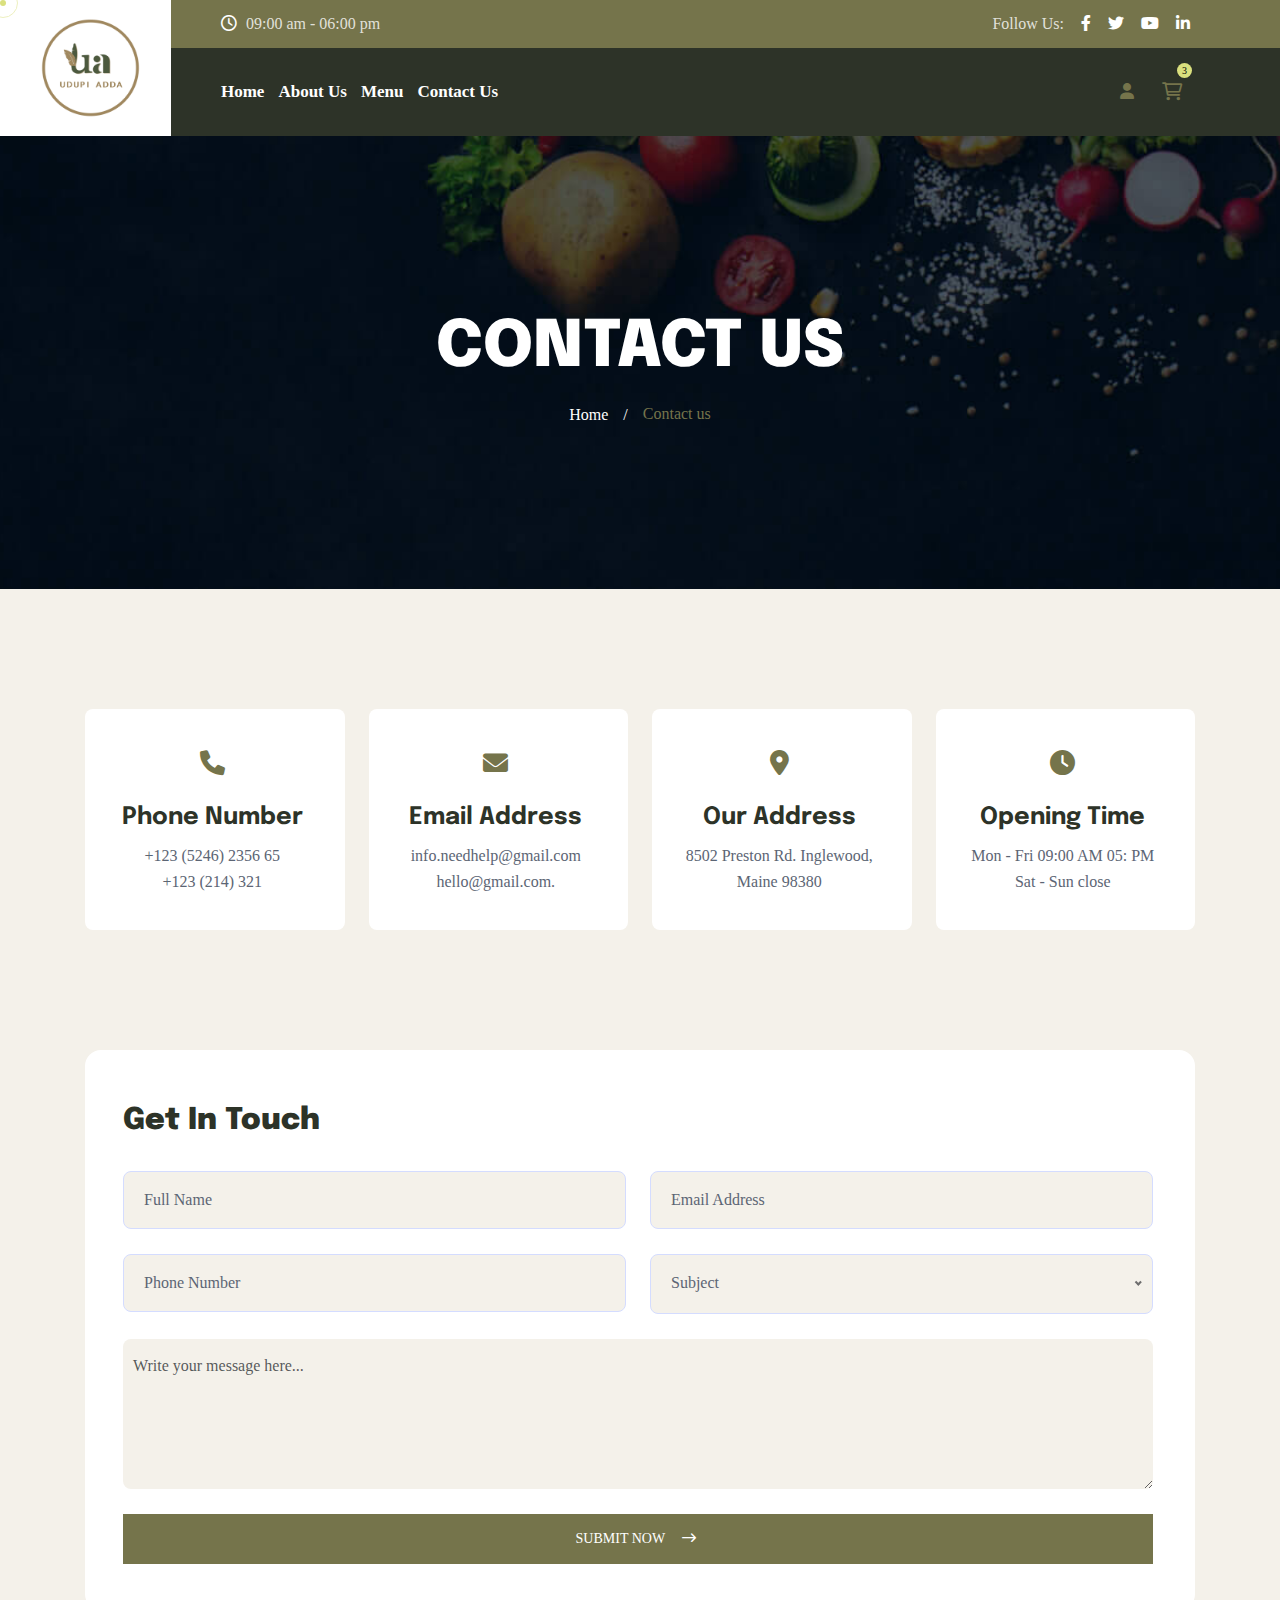
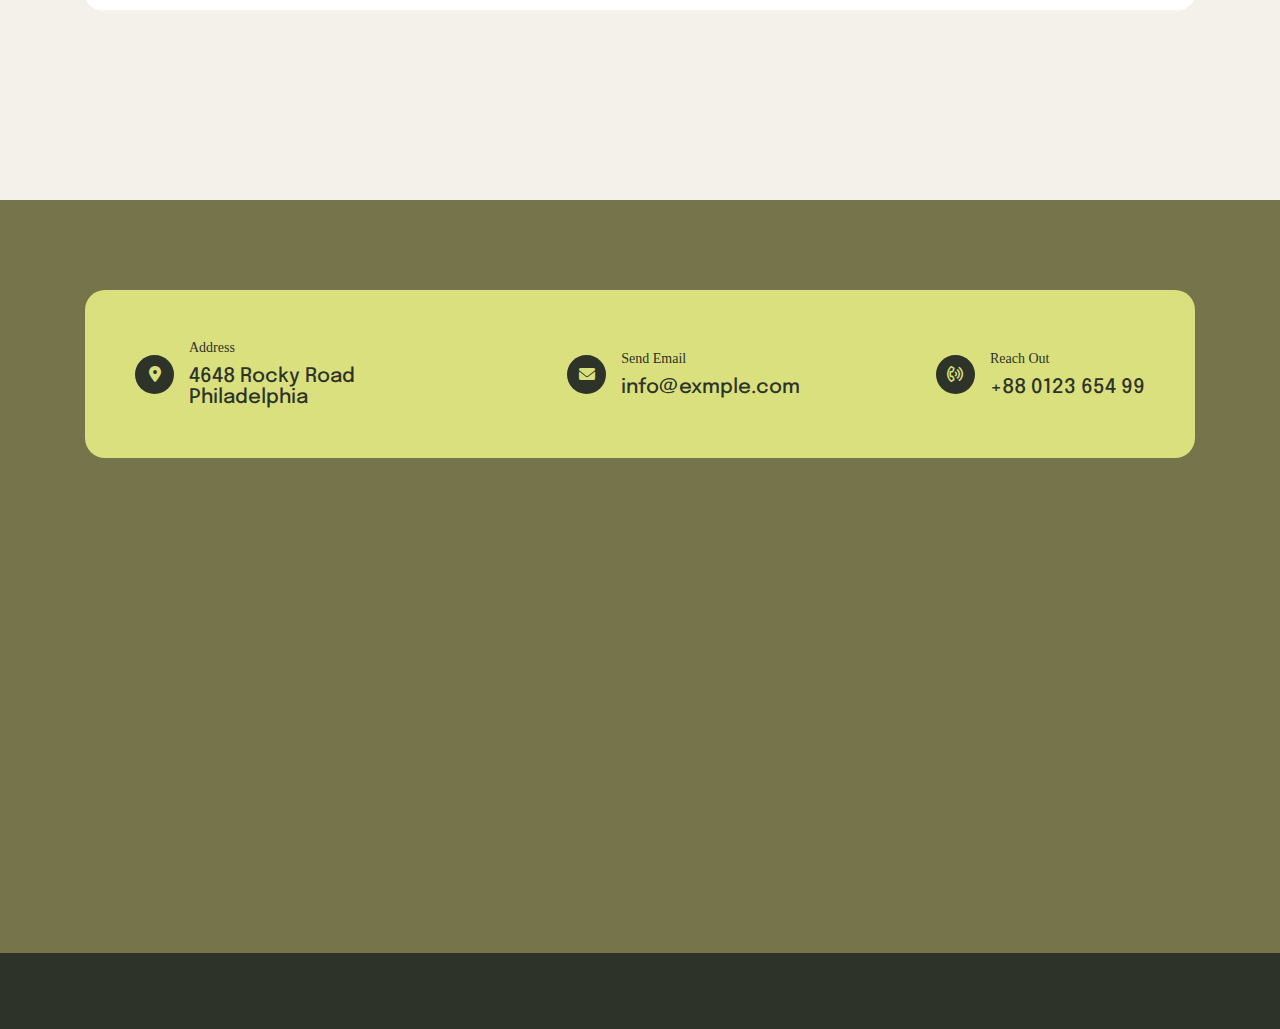
<file: contact.html>
<!DOCTYPE html>
<html lang="zxx">
<!--<< Header Area >>-->

<head>
    <!-- ========== Meta Tags ========== -->
    <meta charset="UTF-8">
    <meta http-equiv="X-UA-Compatible" content="IE=edge">
    <meta name="viewport" content="width=device-width, initial-scale=1">
    <meta name="author" content="gramentheme">
    <meta name="description" content="Udupi Adda, an online restaurant">
    <!-- ======== Page title ============ -->
    <title>Contact - Udupi Adda | Uegetarian Restaurant</title>
    <!--<< Favcion >>-->
    <!--<< Bootstrap min.css >>-->
    <link rel="stylesheet" href="assets/css/bootstrap.min.css">
    <!--<< All Min Css >>-->
    <link rel="stylesheet" href="assets/css/all.min.css">
    <!--<< Animate.css >>-->
    <link rel="stylesheet" href="assets/css/animate.css">
    <!--<< Magnific Popup.css >>-->
    <link rel="stylesheet" href="assets/css/magnific-popup.css">
    <!--<< MeanMenu.css >>-->
    <link rel="stylesheet" href="assets/css/meanmenu.css">
    <!--<< Swiper Bundle.css >>-->
    <link rel="stylesheet" href="assets/css/swiper-bundle.min.css">
    <!--<< Nice Select.css >>-->
    <link rel="stylesheet" href="assets/css/nice-select.css">
    <!--<< Main.css >>-->
    <link rel="stylesheet" href="assets/css/main.css">
</head>

<body class="bg-color2">

    <!--<< Mouse Cursor Start >>-->
    <div class="mouse-cursor cursor-outer"></div>
    <div class="mouse-cursor cursor-inner"></div>

    <!-- Back To Top Start -->
    <button id="back-top" class="back-to-top">
        <i class="fa-regular fa-arrow-up"></i>
    </button>

    <!-- Offcanvas Area Start -->
    <div class="fix-area">
        <div class="offcanvas__info">
            <div class="offcanvas__wrapper">
                <div class="offcanvas__content">
                    <div class="offcanvas__top mb-5 d-flex justify-content-between align-items-center">
                        <div class="offcanvas__logo">
                            <a href="index.html">
                                <img src="assets/img/logo/udupi_adda_logo.png" alt="logo-img">
                            </a>
                        </div>
                        <div class="offcanvas__close">
                            <button>
                                <i class="fas fa-times"></i>
                            </button>
                        </div>
                    </div>
                    <p class="text d-none d-lg-block">
                        This involves interactions between a business and its customers. It's about meeting customers'
                        needs and resolving their problems. Effective customer service is crucial.
                    </p>
                    <div class="offcanvas-gallery-area d-none d-xl-block">
                        <div class="offcanvas-gallery-items">
                            <a href="assets/img/header/01.jpg" class="offcanvas-image img-popup">
                                <img src="assets/img/header/01.jpg" alt="gallery-img">
                            </a>
                            <a href="assets/img/header/02.jpg" class="offcanvas-image img-popup">
                                <img src="assets/img/header/02.jpg" alt="gallery-img">
                            </a>
                            <a href="assets/img/header/03.jpg" class="offcanvas-image img-popup">
                                <img src="assets/img/header/03.jpg" alt="gallery-img">
                            </a>
                        </div>
                        <div class="offcanvas-gallery-items">
                            <a href="assets/img/header/04.jpg" class="offcanvas-image img-popup">
                                <img src="assets/img/header/04.jpg" alt="gallery-img">
                            </a>
                            <a href="assets/img/header/05.jpg" class="offcanvas-image img-popup">
                                <img src="assets/img/header/05.jpg" alt="gallery-img">
                            </a>
                            <a href="assets/img/header/06.jpg" class="offcanvas-image img-popup">
                                <img src="assets/img/header/06.jpg" alt="gallery-img">
                            </a>
                        </div>
                    </div>
                    <div class="mobile-menu fix mb-3"></div>
                    <div class="offcanvas__contact">
                        <h4>Contact Info</h4>
                        <ul>
                            <li class="d-flex align-items-center">
                                <div class="offcanvas__contact-icon">
                                    <i class="fal fa-map-marker-alt"></i>
                                </div>
                                <div class="offcanvas__contact-text">
                                    <a target="_blank" href="#">Main Street, Melbourne, Australia</a>
                                </div>
                            </li>
                            <li class="d-flex align-items-center">
                                <div class="offcanvas__contact-icon mr-15">
                                    <i class="fal fa-envelope"></i>
                                </div>
                                <div class="offcanvas__contact-text">
                                    <a href="tel:+013-003-003-9993"><span
                                            class="mailto:info@enofik.com">info@udupiadda.com</span></a>
                                </div>
                            </li>
                            <li class="d-flex align-items-center">
                                <div class="offcanvas__contact-icon mr-15">
                                    <i class="fal fa-clock"></i>
                                </div>
                                <div class="offcanvas__contact-text">
                                    <a target="_blank" href="#">Mod-friday, 09am -05pm</a>
                                </div>
                            </li>
                            <li class="d-flex align-items-center">
                                <div class="offcanvas__contact-icon mr-15">
                                    <i class="far fa-phone"></i>
                                </div>
                                <div class="offcanvas__contact-text">
                                    <a href="tel:+11002345909">+11002345909</a>
                                </div>
                            </li>
                        </ul>
                        <div class="header-button mt-4">
                            <a href="shop.html" class="theme-btn">
                                <span class="button-content-wrapper d-flex align-items-center justify-content-center">
                                    <span class="button-icon"><i
                                            class="fa-sharp fa-regular fa-cart-shopping bg-transparent text-white me-2"></i></span>
                                    <span class="button-text">ORDER NOW</span>
                                </span>
                            </a>
                        </div>
                        <div class="social-icon d-flex align-items-center">
                            <a href="#"><i class="fab fa-facebook-f"></i></a>
                            <a href="#"><i class="fab fa-twitter"></i></a>
                            <a href="#"><i class="fab fa-youtube"></i></a>
                            <a href="#"><i class="fab fa-linkedin-in"></i></a>
                        </div>
                    </div>
                </div>
            </div>
        </div>
    </div>
    <div class="offcanvas__overlay"></div>

    <!-- Header Section Start -->
    <header class="header-section">
        <div class="black-bg"></div>
        <div class="red-bg"></div>
        <div class="container-fluid">
            <div class="main-header-wrapper">
                <div style="padding: 0;" class="logo-image">
                    <a href="index.html">
                        <img height="50px" src="assets/img/logo/udupi_adda_logo.png" alt="img">
                    </a>
                </div>
                <div class="main-header-items">
                    <div class="header-top-wrapper">
                        <span><i class="fa-regular fa-clock"></i> 09:00 am - 06:00 pm</span>
                        <div class="social-icon d-flex align-items-center">
                            <span>Follow Us:</span>
                            <a href="#"><i class="fab fa-facebook-f"></i></a>
                            <a href="#"><i class="fab fa-twitter"></i></a>
                            <a href="#"><i class="fab fa-youtube"></i></a>
                            <a href="#"><i class="fab fa-linkedin-in"></i></a>
                        </div>
                    </div>
                    <div id="header-sticky" class="header-1">
                        <div class="mega-menu-wrapper">
                            <div class="header-main">
                                <div class="logo">
                                    <a href="index.html" class="header-logo">
                                        <img src="assets/img/logo/udupi_adda_logo.png" alt="logo-img">
                                    </a>
                                </div>
                                <div class="header-left">
                                    <div class="mean__menu-wrapper">
                                        <div class="main-menu">
                                            <nav id="mobile-menu">
                                                <ul>
                                                    <li class="active menu-thumb">
                                                        <a href="index.html">
                                                            Home
                                                        </a>
                                                    </li>
                                                    <li class="">
                                                        <a href="about.html">
                                                            About Us
                                                        </a>
                                                    </li>
                                                    <li>
                                                        <a href="menu.html">
                                                            Menu
                                                        </a>
                                                    </li>
                                                    <li>
                                                        <a href="contact.html">
                                                            Contact Us
                                                        </a>
                                                    </li>
                                                </ul>
                                            </nav>
                                        </div>
                                    </div>
                                </div>
                                <div class="header-right d-flex justify-content-end align-items-center">
                                    <div class="profile">
                                        <i class="fa-solid fa-user"></i>
                                    </div>
                                    <div class="header__cart">
                                        <a href="#"> <i class="fa-sharp fa-regular fa-cart-shopping"></i> </a>
                                        <div class="header__right__dropdown__wrapper">
                                            <div class="header__right__dropdown__inner">
                                                <div class="single__header__right__dropdown">

                                                    <div class="header__right__dropdown__img">
                                                        <a href="#">
                                                            <img loading="lazy"
                                                                src="assets/img/blog/blogRecentThumb3_1.png"
                                                                alt="photo">
                                                        </a>
                                                    </div>
                                                    <div class="header__right__dropdown__content">

                                                        <a href="shop.html">Fried Chicken</a>
                                                        <p>1 x <span class="price">$ 80.00</span></p>

                                                    </div>
                                                    <div class="header__right__dropdown__close">
                                                        <a href="#"><i class="icofont-close-line"></i></a>
                                                    </div>
                                                </div>

                                                <div class="single__header__right__dropdown">

                                                    <div class="header__right__dropdown__img">
                                                        <a href="#">
                                                            <img loading="lazy"
                                                                src="assets/img/blog/blogRecentThumb3_2.png"
                                                                alt="photo">
                                                        </a>
                                                    </div>
                                                    <div class="header__right__dropdown__content">

                                                        <a href="shop.html">Fried Noodles</a>
                                                        <p>1 x <span class="price">$ 60.00</span></p>

                                                    </div>
                                                    <div class="header__right__dropdown__close">
                                                        <a href="#"><i class="icofont-close-line"></i></a>
                                                    </div>
                                                </div>

                                                <div class="single__header__right__dropdown">

                                                    <div class="header__right__dropdown__img">
                                                        <a href="#">
                                                            <img loading="lazy"
                                                                src="assets/img/blog/blogRecentThumb3_3.png"
                                                                alt="photo">
                                                        </a>
                                                    </div>
                                                    <div class="header__right__dropdown__content">

                                                        <a href="shop.html">Special Pasta</a>
                                                        <p>1 x <span class="price">$ 70.00</span></p>

                                                    </div>
                                                    <div class="header__right__dropdown__close">
                                                        <a href="#"><i class="icofont-close-line"></i></a>
                                                    </div>
                                                </div>
                                            </div>

                                            <p class="dropdown__price">Total: <span>$1,100.00</span>
                                            </p>
                                            <div class="header__right__dropdown__button">
                                                <a href="cart.html" class="theme-btn mb-2">View Cart</a>
                                                <a href="checkout.html" class="theme-btn style3">Checkout</a>
                                            </div>
                                        </div>
                                    </div>

                                    <a class="theme-btn" href="menu.html">ORDER NOW <i
                                            class="fa-sharp fa-regular fa-arrow-right"></i></a>
                                    <div class="header__hamburger d-xl-none d-lg-none d-md-none my-auto">
                                        <div class="sidebar__toggle">
                                            <i class="fas fa-bars"></i>
                                        </div>
                                    </div>
                                </div>
                            </div>
                        </div>
                    </div>
                </div>
            </div>
        </div>
    </header>

    <!-- Search Area Start -->
    <div class="search-wrap">
        <div class="search-inner">
            <i class="fas fa-times search-close" id="search-close"></i>
            <div class="search-cell">
                <form method="get">
                    <div class="search-field-holder">
                        <input type="search" class="main-search-input" placeholder="Search...">
                    </div>
                </form>
            </div>
        </div>
    </div>


        <!-- Breadcumb Section   S T A R T -->
        <div class="breadcumb-section">
            <div class="breadcumb-wrapper">
                <div class="container">
                    <div class="row">
                        <div class="col-12">
                            <div class="breadcumb-content">
                                <h1 class="breadcumb-title">Contact us</h1>
                                <ul class="breadcumb-menu">
                                    <li><a href="index.html">Home</a></li>
                                    <li class="text-white">/</li>
                                    <li class="active">Contact us</li>
                                </ul>
                            </div>
                        </div>
                    </div>
                </div>
            </div>
        </div>
    
    
        <!-- Contact Us Section    S T A R T -->
        <div class="contact-us-section section-padding fix">
            <div class="contact-box-wrapper style2">
                <div class="container">
                    <div class="row gy-4">
                        <div class="col-md-6 col-xl-3">
                            <div class="contact-box style1 border-0">
                                <div class="contact-icon"><i class="fa-solid fa-phone"></i></div>
                                <h3 class="title">Phone Number</h3>
                                <p>+123 (5246) 2356 65</p>
                                <p> +123 (214) 321</p>
                            </div>
                        </div>
                        <div class="col-md-6 col-xl-3">
                            <div class="contact-box style1 border-0">
                                <div class="contact-icon"><i class="fa-solid fa-envelope"></i></div>
                                <h3 class="title">Email Address</h3>
                                <p>info.needhelp@gmail.com</p>
                                <p>hello@gmail.com.</p>
                            </div>
                        </div>
                        <div class="col-md-6 col-xl-3">
                            <div class="contact-box style1 border-0">
                                <div class="contact-icon"><i class="fa-solid fa-location-dot"></i></div>
                                <h3 class="title">Our Address</h3>
                                <p>8502 Preston Rd. Inglewood, Maine 98380</p>
                            </div>
                        </div>
                        <div class="col-md-6 col-xl-3">
                            <div class="contact-box style1 border-0">
                                <div class="contact-icon"><i class="fa-solid fa-clock"></i></div>
                                <h3 class="title">Opening Time</h3>
                                <p>Mon - Fri 09:00 AM 05: PM <br> Sat - Sun close</p>
                            </div>
                        </div>
                    </div>
                </div>
            </div>
        </div>
    
        <!-- Contact Form Section    S T A R T -->
        <div class="contact-form-section style2 section-padding pt-0 fix">
            <div class="contact-form-wrapper style2">
                <div class="container">
                    <div class="row gx-60 gy-5">
                        <div class="col-12">
                            <div class="contact-form style2">
                                <h2>Get in Touch</h2>
                                <form class="row" action="#">
                                    <div class="col-md-6">
                                        <input class="bg-color2" type="text" placeholder="Full Name">
                                    </div>
                                    <div class="col-md-6">
                                        <input class="bg-color2" type="email" placeholder="Email Address">
                                    </div>
                                    <div class="col-md-6">
                                        <input class="bg-color2" type="number" placeholder="Phone Number">
                                    </div>
                                    <div class="col-md-6">
                                        <select name="orderby" class="single-select bg-color2" aria-label="Shop order">
                                            <option value="subject" selected="selected">Subject</option>
                                            <option value="complain">Complain</option>
                                            <option value="greetings">Greetings</option>
                                            <option value="date">Expire Date</option>
                                            <option value="price">About Price</option>
                                            <option value="order">About order</option>
                                        </select>
                                    </div>
                                    <div class="col-12">
                                        <textarea id="message" class="form-control bg-color2"
                                            placeholder="Write your message here..." rows="5"></textarea>
                                    </div>
                                    <div class="col-12 form-group mb-0">
                                        <button class="theme-btn w-100">SUBMIT NOW <i
                                                class="fa-sharp fa-regular fa-arrow-right-long bg-transparent text-white"></i></button>
                                    </div>
                                </form>
                            </div>
                        </div>
                    </div>
                </div>
            </div>
        </div>
    
        <!-- Map Section    S T A R T -->
        <div class="map-wrapper" style="line-height: 0;">
            <iframe
                src="https://www.google.com/maps/embed?pb=!1m18!1m12!1m3!1d28821.965472924858!2d89.07524545!3d25.4467646!2m3!1f0!2f0!3f0!3m2!1i1024!2i768!4f13.1!3m3!1m2!1s0x39fcb92fb4d9696d%3A0x74b18fed6b93e5e5!2sNobabgonj%20National%20garden!5e0!3m2!1sen!2sbd!4v1724820772279!5m2!1sen!2sbd"
                height="550" style="border:0; width: 100%;" allowfullscreen="" loading="lazy"
                referrerpolicy="no-referrer-when-downgrade"></iframe>
        </div>


    <!-- Footer Section    S T A R T -->
    <footer class="footer-section bg-title fix">
        <div class="footer-widgets-wrapper">
            <div class="container">
                <div class="footer-top">
                    <div class="row gy-4">
                        <div class="col-lg-4">
                            <div class="fancy-box">
                                <div class="item1"><i class="fa-solid fa-location-dot"></i></div>
                                <div class="item2">
                                    <h6>address</h6>
                                    <p>4648 Rocky Road Philadelphia </p>
                                </div>
                            </div>
                        </div>
                        <div class="col-lg-4 d-flex justify-content-start justify-content-lg-end">
                            <div class="fancy-box">
                                <div class="item1"><i class="fa-solid fa-envelope"></i></div>
                                <div class="item2">
                                    <h6>send email</h6>
                                    <p>info@exmple.com</p>
                                </div>
                            </div>
                        </div>
                        <div class="col-lg-4 d-flex justify-content-start justify-content-lg-end">
                            <div class="fancy-box">
                                <div class="item1"><i class="fa-regular fa-phone-volume"></i></div>
                                <div class="item2">
                                    <h6>Reach Out</h6>
                                    <p>+88 0123 654 99</p>
                                </div>
                            </div>
                        </div>
                    </div>
                </div>

                <div class="row">
                    <div class="col-xl-4 col-lg-4 col-md-12 wow fadeInUp" data-wow-delay=".2s">
                        <div class="single-footer-widget">
                            <div class="widget-head">
                                <a href="index.html">
                                    <img height="70px" src="assets/img/logo/udupi_adda_logo.png" alt="logo-img">
                                </a>
                            </div>
                            <div class="footer-content">
                                <p>
                                    Phasellus ultricies aliquam volutpat ullamcorper laoreet neque, a lacinia
                                    curabitur
                                    lacinia mollis
                                </p>
                            </div>
                        </div>
                    </div>
                    <div class="col-xl-4 col-lg-4 col-md-12 ps-xl-5 wow fadeInUp" data-wow-delay=".4s">
                        <div class="single-footer-widget">
                            <div class="widget-head">
                                <h3>Quick Links</h3>
                            </div>
                            <ul class="list-area">
                                <li>
                                    <a href="about.html">
                                        <i class="fa-solid fa-chevrons-right"></i>
                                        Menu
                                    </a>
                                </li>
                                <li>
                                    <a href="about.html">
                                        <i class="fa-solid fa-chevrons-right"></i>
                                        About Us
                                    </a>
                                </li>
                                <li>
                                    <a href="contact.html">
                                        <i class="fa-solid fa-chevrons-right"></i>
                                        Contact Us
                                    </a>
                                </li>
                            </ul>
                        </div>
                    </div>
                    <div class="col-xl-4 col-lg-4 col-md-12 ps-xl-5 wow fadeInUp" data-wow-delay=".4s">
                        <div class="single-footer-widget">
                            <div class="widget-head">
                                <h3>Our Menu</h3>
                            </div>
                            <ul class="list-area">
                                <li>
                                    <a href="menu.html">
                                        <i class="fa-solid fa-chevrons-right"></i>
                                        Burger King
                                    </a>
                                </li>
                                <li>
                                    <a href="menu.html">
                                        <i class="fa-solid fa-chevrons-right"></i>
                                        Pizza king
                                    </a>
                                </li>
                                <li>
                                    <a href="menu.html">
                                        <i class="fa-solid fa-chevrons-right"></i>
                                        Fresh Food
                                    </a>
                                </li>
                                <li>
                                    <a href="menu.html">
                                        <i class="fa-solid fa-chevrons-right"></i>
                                        Vegetable
                                    </a>
                                </li>
                                <li>
                                    <a href="menu.html">
                                        <i class="fa-solid fa-chevrons-right"></i>
                                        Desserts
                                    </a>
                                </li>
                            </ul>
                        </div>
                    </div>
                </div>
            </div>
        </div>
        <div class="footer-bottom">
            <div class="container">
                <div class="footer-wrapper d-flex align-items-center justify-content-between">
                    <p class="wow fadeInLeft" data-wow-delay=".3s">
                        © All Copyright 2024 by <a href="index.html">Udupi Adda</a>
                    </p>
                    <ul class="brand-logo wow fadeInRight" data-wow-delay=".5s">
                        <li>
                            <a class="text-white" href="contact.html">
                                Terms & Condition
                            </a>
                        </li>
                        <li>
                            <a class="text-white" href="contact.html">
                                Privacy Policy
                            </a>
                        </li>
                    </ul>
                </div>
            </div>
        </div>
    </footer>




    <!--<< All JS Plugins >>-->
    <script src="assets/js/jquery-3.7.1.min.js"></script>
    <!--<< Bootstrap Js >>-->
    <script src="assets/js/bootstrap.bundle.min.js"></script>
    <!--<< Waypoints Js >>-->
    <script src="assets/js/jquery.waypoints.js"></script>
    <!--<< Counterup Js >>-->
    <script src="assets/js/jquery.counterup.min.js"></script>
    <!--<< Viewport Js >>-->
    <script src="assets/js/viewport.jquery.js"></script>
    <!--<< Magnific popup Js >>-->
    <script src="assets/js/magnific-popup.min.js"></script>
    <!--<< Tilt Js >>-->
    <script src="assets/js/tilt.min.js"></script>
    <!--<< Swiper Slider Js >>-->
    <script src="assets/js/swiper-bundle.min.js"></script>
    <!--<< MeanMenu Js >>-->
    <script src="assets/js/jquery.meanmenu.min.js"></script>
    <!--<< Wow Animation Js >>-->
    <script src="assets/js/wow.min.js"></script>
    <!--<< Nice Select Js >>-->
    <script src="assets/js/nice-select.min.js"></script>
    <!--<< Main.js >>-->
    <script src="assets/js/main.js"></script>
</body>

</html>
</file>
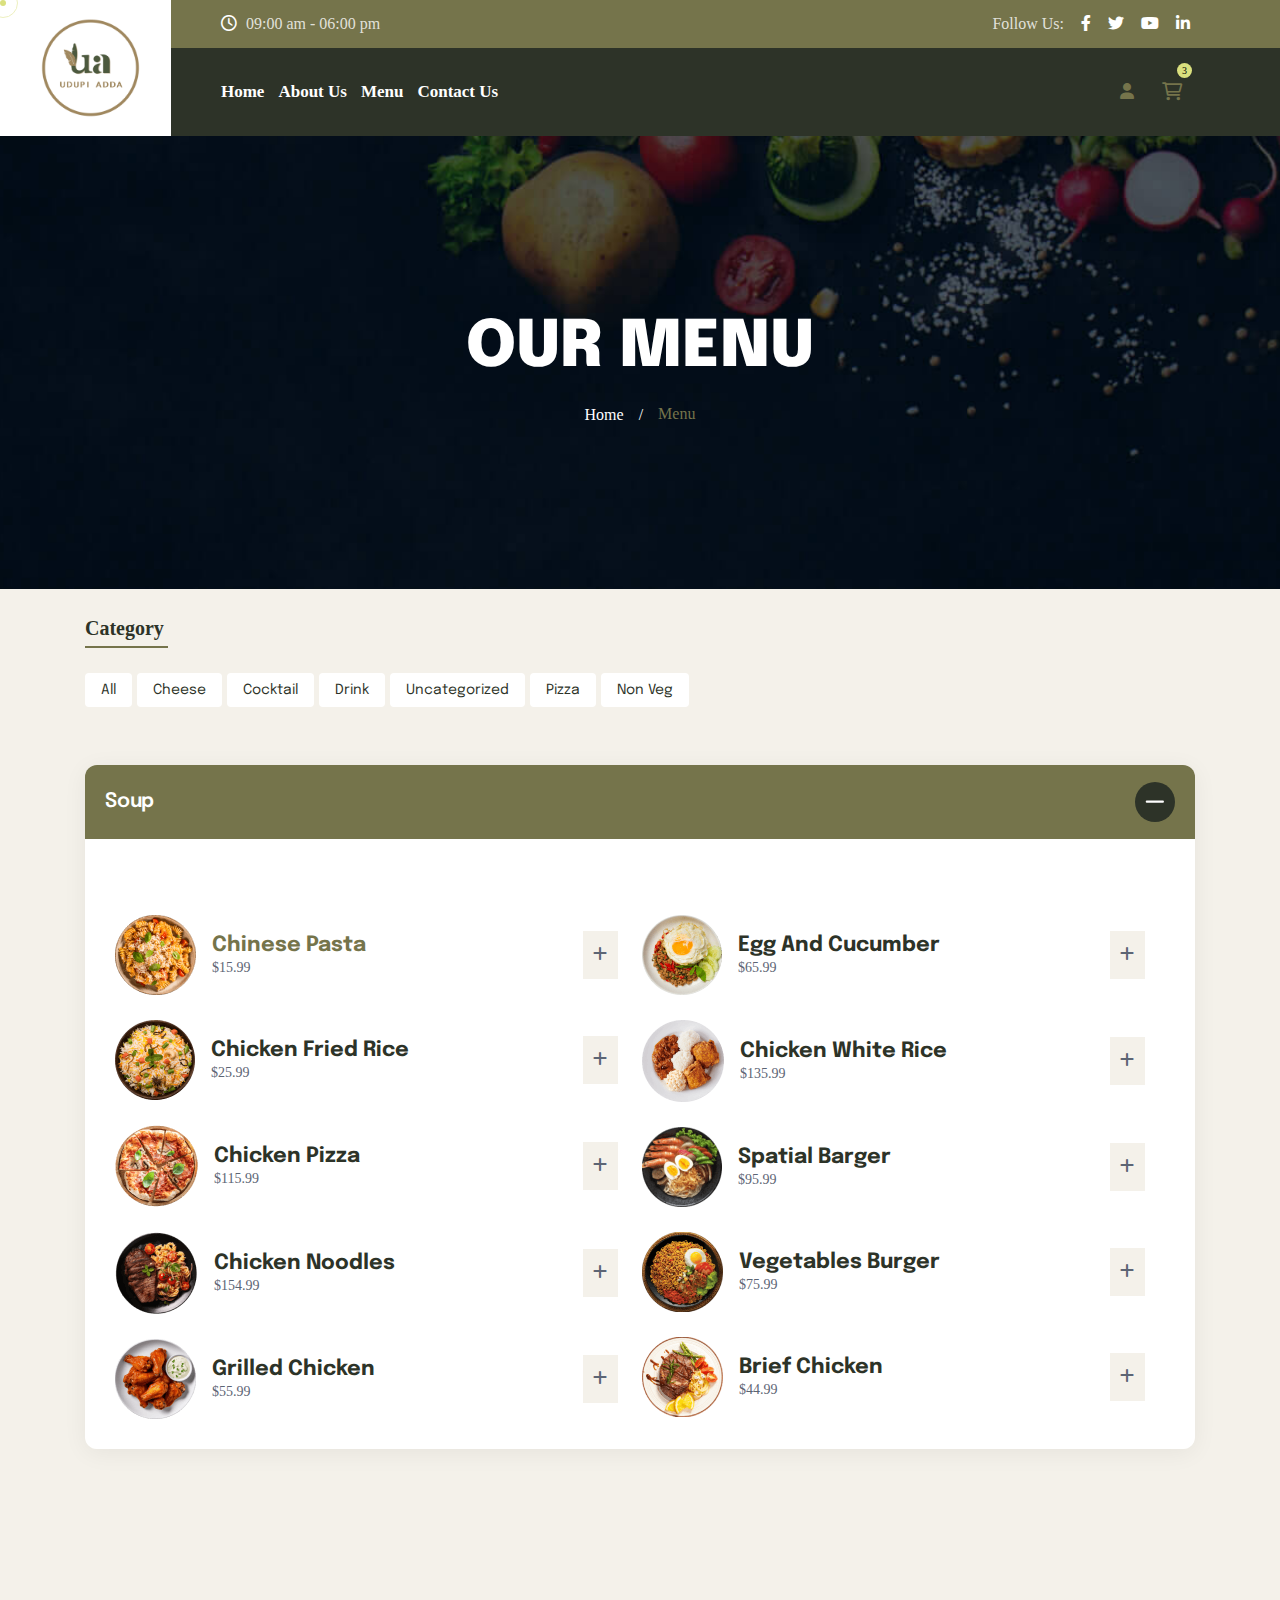
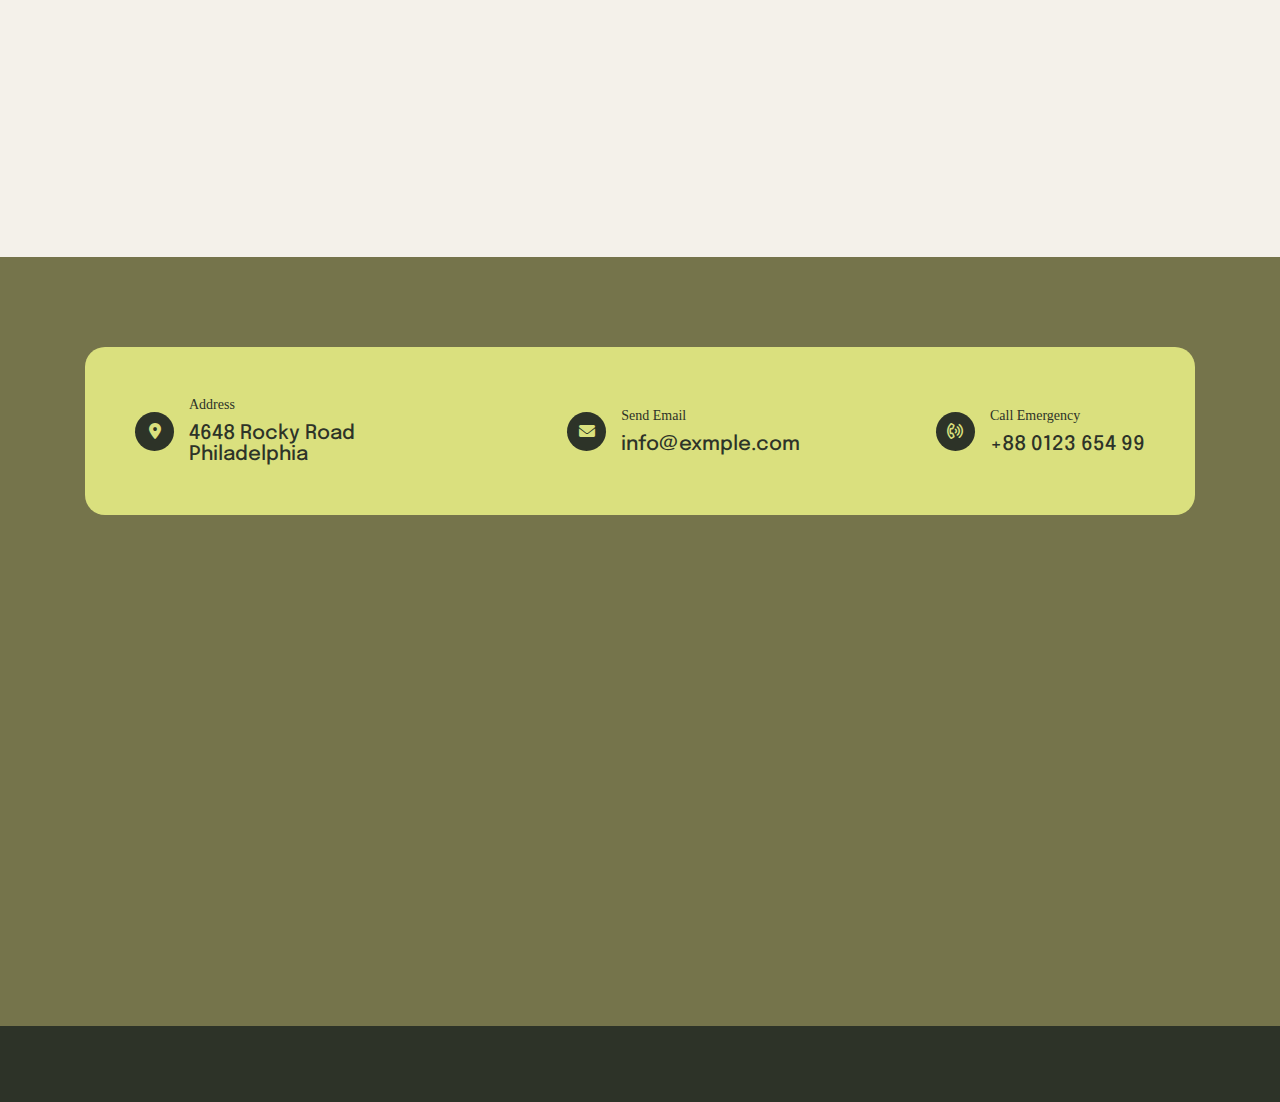
<file: menu.html>
<!DOCTYPE html>
<html lang="zxx">
<!--<< Header Area >>-->

<head>
    <!-- ========== Meta Tags ========== -->
    <meta charset="UTF-8" />
    <meta http-equiv="X-UA-Compatible" content="IE=edge" />
    <meta name="viewport" content="width=device-width, initial-scale=1" />
    <meta name="author" content="gramentheme" />
    <meta name="description" content="Udupi Adda, an online restaurant" />
    <!-- ======== Page title ============ -->
    <title>Udupi Adda | Uegetarian Restaurant</title>
    <!--<< Favcion >>-->
    <link rel="shortcut icon" href="assets/img/favicon.png" />
    <!--<< Bootstrap min.css >>-->
    <link rel="stylesheet" href="assets/css/bootstrap.min.css" />
    <!--<< All Min Css >>-->
    <link rel="stylesheet" href="assets/css/all.min.css" />
    <!--<< Animate.css >>-->
    <link rel="stylesheet" href="assets/css/animate.css" />
    <!--<< Magnific Popup.css >>-->
    <link rel="stylesheet" href="assets/css/magnific-popup.css" />
    <!--<< MeanMenu.css >>-->
    <link rel="stylesheet" href="assets/css/meanmenu.css" />
    <!--<< Swiper Bundle.css >>-->
    <link rel="stylesheet" href="assets/css/swiper-bundle.min.css" />
    <!--<< Nice Select.css >>-->
    <link rel="stylesheet" href="assets/css/nice-select.css" />
    <!--<< Main.css >>-->
    <link rel="stylesheet" href="assets/css/main.css" />
</head>

<body class="bg-color2">
    <!--<< Mouse Cursor Start >>-->
    <div class="mouse-cursor cursor-outer"></div>
    <div class="mouse-cursor cursor-inner"></div>

    <!-- Back To Top Start -->
    <button id="back-top" class="back-to-top">
        <i class="fa-regular fa-arrow-up"></i>
    </button>

    <!-- Offcanvas Area Start -->
    <div class="fix-area">
        <div class="offcanvas__info">
            <div class="offcanvas__wrapper">
                <div class="offcanvas__content">
                    <div class="offcanvas__top mb-5 d-flex justify-content-between align-items-center">
                        <div class="offcanvas__logo">
                            <a href="index.html">
                                <img src="assets/img/logo/logo.svg" alt="logo-img" />
                            </a>
                        </div>
                        <div class="offcanvas__close">
                            <button>
                                <i class="fas fa-times"></i>
                            </button>
                        </div>
                    </div>
                    <p class="text d-none d-lg-block">
                        This involves interactions between a business and its customers.
                        It's about meeting customers' needs and resolving their problems.
                        Effective customer service is crucial.
                    </p>
                    <div class="offcanvas-gallery-area d-none d-xl-block">
                        <div class="offcanvas-gallery-items">
                            <a href="assets/img/header/01.jpg" class="offcanvas-image img-popup">
                                <img src="assets/img/header/01.jpg" alt="gallery-img" />
                            </a>
                            <a href="assets/img/header/02.jpg" class="offcanvas-image img-popup">
                                <img src="assets/img/header/02.jpg" alt="gallery-img" />
                            </a>
                            <a href="assets/img/header/03.jpg" class="offcanvas-image img-popup">
                                <img src="assets/img/header/03.jpg" alt="gallery-img" />
                            </a>
                        </div>
                        <div class="offcanvas-gallery-items">
                            <a href="assets/img/header/04.jpg" class="offcanvas-image img-popup">
                                <img src="assets/img/header/04.jpg" alt="gallery-img" />
                            </a>
                            <a href="assets/img/header/05.jpg" class="offcanvas-image img-popup">
                                <img src="assets/img/header/05.jpg" alt="gallery-img" />
                            </a>
                            <a href="assets/img/header/06.jpg" class="offcanvas-image img-popup">
                                <img src="assets/img/header/06.jpg" alt="gallery-img" />
                            </a>
                        </div>
                    </div>
                    <div class="mobile-menu fix mb-3"></div>
                    <div class="offcanvas__contact">
                        <h4>Contact Info</h4>
                        <ul>
                            <li class="d-flex align-items-center">
                                <div class="offcanvas__contact-icon">
                                    <i class="fal fa-map-marker-alt"></i>
                                </div>
                                <div class="offcanvas__contact-text">
                                    <a target="_blank" href="#">Main Street, Melbourne, Australia</a>
                                </div>
                            </li>
                            <li class="d-flex align-items-center">
                                <div class="offcanvas__contact-icon mr-15">
                                    <i class="fal fa-envelope"></i>
                                </div>
                                <div class="offcanvas__contact-text">
                                    <a href="tel:+013-003-003-9993"><span
                                            class="mailto:info@enofik.com">info@fresheat.com</span></a>
                                </div>
                            </li>
                            <li class="d-flex align-items-center">
                                <div class="offcanvas__contact-icon mr-15">
                                    <i class="fal fa-clock"></i>
                                </div>
                                <div class="offcanvas__contact-text">
                                    <a target="_blank" href="#">Mod-friday, 09am -05pm</a>
                                </div>
                            </li>
                            <li class="d-flex align-items-center">
                                <div class="offcanvas__contact-icon mr-15">
                                    <i class="far fa-phone"></i>
                                </div>
                                <div class="offcanvas__contact-text">
                                    <a href="tel:+11002345909">+11002345909</a>
                                </div>
                            </li>
                        </ul>
                        <div class="header-button mt-4">
                            <a href="shop.html" class="theme-btn">
                                <span class="button-content-wrapper d-flex align-items-center justify-content-center">
                                    <span class="button-icon"><i
                                            class="fa-sharp fa-regular fa-cart-shopping bg-transparent text-white me-2"></i></span>
                                    <span class="button-text">ORDER NOW</span>
                                </span>
                            </a>
                        </div>
                        <div class="social-icon d-flex align-items-center">
                            <a href="#"><i class="fab fa-facebook-f"></i></a>
                            <a href="#"><i class="fab fa-twitter"></i></a>
                            <a href="#"><i class="fab fa-youtube"></i></a>
                            <a href="#"><i class="fab fa-linkedin-in"></i></a>
                        </div>
                    </div>
                </div>
            </div>
        </div>
    </div>
    <div class="offcanvas__overlay"></div>

    <!-- Header Section Start -->
    <header class="header-section">
        <div class="black-bg"></div>
        <div class="red-bg"></div>
        <div class="container-fluid">
            <div class="main-header-wrapper">
                <div style="padding: 0" class="logo-image">
                    <a href="index.html">
                        <img height="50px" src="assets/img/logo/udupi_adda_logo.png" alt="img" />
                    </a>
                </div>
                <div class="main-header-items">
                    <div class="header-top-wrapper">
                        <span><i class="fa-regular fa-clock"></i> 09:00 am - 06:00 pm</span>
                        <div class="social-icon d-flex align-items-center">
                            <span>Follow Us:</span>
                            <a href="#"><i class="fab fa-facebook-f"></i></a>
                            <a href="#"><i class="fab fa-twitter"></i></a>
                            <a href="#"><i class="fab fa-youtube"></i></a>
                            <a href="#"><i class="fab fa-linkedin-in"></i></a>
                        </div>
                    </div>
                    <div id="header-sticky" class="header-1">
                        <div class="mega-menu-wrapper">
                            <div class="header-main">
                                <div class="logo">
                                    <a href="index.html" class="header-logo">
                                        <img src="assets/img/logo/udupi_adda_logo.png" alt="logo-img" />
                                    </a>
                                </div>
                                <div class="header-left">
                                    <div class="mean__menu-wrapper">
                                        <div class="main-menu">
                                            <nav id="mobile-menu">
                                                <ul>
                                                    <li class="active menu-thumb">
                                                        <a href="index.html"> Home </a>
                                                    </li>
                                                    <li class="">
                                                        <a href="about.html"> About Us </a>
                                                    </li>
                                                    <li>
                                                        <a href="menu.html"> Menu </a>
                                                    </li>
                                                    <li>
                                                        <a href="contact.html"> Contact Us </a>
                                                    </li>
                                                </ul>
                                            </nav>
                                        </div>
                                    </div>
                                </div>
                                <div class="header-right d-flex justify-content-end align-items-center">
                                    <div class="profile">
                                        <i class="fa-solid fa-user"></i>
                                    </div>
                                    <div class="header__cart">
                                        <a href="#">
                                            <i class="fa-sharp fa-regular fa-cart-shopping"></i>
                                        </a>
                                        <div class="header__right__dropdown__wrapper">
                                            <div class="header__right__dropdown__inner">
                                                <div class="single__header__right__dropdown">
                                                    <div class="header__right__dropdown__img">
                                                        <a href="#">
                                                            <img loading="lazy"
                                                                src="assets/img/blog/blogRecentThumb3_1.png"
                                                                alt="photo" />
                                                        </a>
                                                    </div>
                                                    <div class="header__right__dropdown__content">
                                                        <a href="shop.html">Fried Chicken</a>
                                                        <p>1 x <span class="price">$ 80.00</span></p>
                                                    </div>
                                                    <div class="header__right__dropdown__close">
                                                        <a href="#"><i class="icofont-close-line"></i></a>
                                                    </div>
                                                </div>

                                                <div class="single__header__right__dropdown">
                                                    <div class="header__right__dropdown__img">
                                                        <a href="#">
                                                            <img loading="lazy"
                                                                src="assets/img/blog/blogRecentThumb3_2.png"
                                                                alt="photo" />
                                                        </a>
                                                    </div>
                                                    <div class="header__right__dropdown__content">
                                                        <a href="shop.html">Fried Noodles</a>
                                                        <p>1 x <span class="price">$ 60.00</span></p>
                                                    </div>
                                                    <div class="header__right__dropdown__close">
                                                        <a href="#"><i class="icofont-close-line"></i></a>
                                                    </div>
                                                </div>

                                                <div class="single__header__right__dropdown">
                                                    <div class="header__right__dropdown__img">
                                                        <a href="#">
                                                            <img loading="lazy"
                                                                src="assets/img/blog/blogRecentThumb3_3.png"
                                                                alt="photo" />
                                                        </a>
                                                    </div>
                                                    <div class="header__right__dropdown__content">
                                                        <a href="shop.html">Special Pasta</a>
                                                        <p>1 x <span class="price">$ 70.00</span></p>
                                                    </div>
                                                    <div class="header__right__dropdown__close">
                                                        <a href="#"><i class="icofont-close-line"></i></a>
                                                    </div>
                                                </div>
                                            </div>

                                            <p class="dropdown__price">
                                                Total: <span>$1,100.00</span>
                                            </p>
                                            <div class="header__right__dropdown__button">
                                                <a href="cart.html" class="theme-btn mb-2">View Cart</a>
                                                <a href="checkout.html" class="theme-btn style3">Checkout</a>
                                            </div>
                                        </div>
                                    </div>

                                    <a class="theme-btn" href="menu.html">ORDER NOW
                                        <i class="fa-sharp fa-regular fa-arrow-right"></i></a>
                                    <div class="header__hamburger d-xl-none d-lg-none d-md-none my-auto">
                                        <div class="sidebar__toggle">
                                            <i class="fas fa-bars"></i>
                                        </div>
                                    </div>
                                </div>
                            </div>
                        </div>
                    </div>
                </div>
            </div>
        </div>
    </header>

    <!-- Search Area Start -->
    <div class="search-wrap">
        <div class="search-inner">
            <i class="fas fa-times search-close" id="search-close"></i>
            <div class="search-cell">
                <form method="get">
                    <div class="search-field-holder">
                        <input type="search" class="main-search-input" placeholder="Search..." />
                    </div>
                </form>
            </div>
        </div>
    </div>

    <!-- Breadcumb Section   S T A R T -->
    <div class="breadcumb-section">
        <div class="breadcumb-wrapper">
            <div class="container">
                <div class="row">
                    <div class="col-12">
                        <div class="breadcumb-content">
                            <h1 class="breadcumb-title">Our Menu</h1>
                            <ul class="breadcumb-menu">
                                <li><a href="index.html">Home</a></li>
                                <li class="text-white">/</li>
                                <li class="active">Menu</li>
                            </ul>
                        </div>
                    </div>
                </div>
            </div>
        </div>
    </div>

    <section class="cat-tabs pt-4">
        <div class="container">
            <div class="row">
                <div class="col-12">
                    <div class="single-sidebar-widget">
                        <h5 class="widget-title">Category</h5>
                        <ul class="tagcloud">
                            <li><a href="shop.html">All</a></li>
                            <li><a href="shop.html">Cheese</a></li>
                            <li><a href="shop.html">Cocktail</a></li>
                            <li><a href="shop.html">Drink</a></li>
                            <li><a href="shop.html">Uncategorized</a></li>
                            <li><a href="shop.html">Pizza</a></li>
                            <li><a href="shop.html">Non Veg</a></li>
                        </ul>
                    </div>
                </div>
            </div>
        </div>
    </section>

    <section class="menu-item pb-5">
        <div class="container">
            <div class="row">
                <div class="col-12">
                    <div class="faq-content style-1 mt-5">
                        <div class="faq-accordion">
                            <div class="accordion" id="accordion">
                                <div class="accordion-item mb-3 wow fadeInUp" data-wow-delay=".3s">
                                    <h5 class="accordion-header">
                                        <button class="accordion-button" type="button" data-bs-toggle="collapse"
                                            data-bs-target="#faq1" aria-expanded="true" aria-controls="faq1">
                                            Soup
                                        </button>
                                    </h5>
                                    <div id="faq1" class="accordion-collapse show" data-bs-parent="#accordion">
                                        <div class="accordion-body">
                                            <div class="food-menu-tab">
                                                <div class="tab-content" id="pills-tabContent">
                                                    <div class="tab-pane fade show active">
                                                        <div class="row gx-60">
                                                            <div class="col-lg-6">
                                                                <div class="single-menu-items">
                                                                    <div class="details">
                                                                        <div class="menu-item-thumb">
                                                                            <img src="assets/img/menu/menuThumb1_1.png"
                                                                                alt="thumb" />
                                                                        </div>
                                                                        <div class="menu-content">
                                                                            <a href="menu.html">
                                                                                <h3 class="active">Chinese Pasta</h3>
                                                                            </a>
                                                                            <p>$15.99</p>
                                                                        </div>
                                                                    </div>
                                                                    <a class="add-item-btn" data-bs-toggle="modal"
                                                                        data-bs-target="#exampleModal"><i
                                                                            class="fa-solid fa-plus"></i></a>
                                                                </div>
                                                                <div class="single-menu-items">
                                                                    <div class="details">
                                                                        <div class="menu-item-thumb">
                                                                            <img src="assets/img/menu/menuThumb1_2.png"
                                                                                alt="thumb" />
                                                                        </div>
                                                                        <div class="menu-content">
                                                                            <a href="menu.html">
                                                                                <h3>Chicken Fried Rice</h3>
                                                                            </a>
                                                                            <p>$25.99</p>
                                                                        </div>
                                                                    </div>

                                                                    <a class="add-item-btn"><i
                                                                            class="fa-solid fa-plus"></i></a>
                                                                </div>
                                                                <div class="single-menu-items">
                                                                    <div class="details">
                                                                        <div class="menu-item-thumb">
                                                                            <img src="assets/img/menu/menuThumb1_3.png"
                                                                                alt="thumb" />
                                                                        </div>
                                                                        <div class="menu-content">
                                                                            <a href="menu.html">
                                                                                <h3>Chicken Pizza</h3>
                                                                            </a>
                                                                            <p>$115.99</p>
                                                                        </div>
                                                                    </div>

                                                                    <a class="add-item-btn"><i
                                                                            class="fa-solid fa-plus"></i></a>
                                                                </div>
                                                                <div class="single-menu-items">
                                                                    <div class="details">
                                                                        <div class="menu-item-thumb">
                                                                            <img src="assets/img/menu/menuThumb1_4.png"
                                                                                alt="thumb" />
                                                                        </div>
                                                                        <div class="menu-content">
                                                                            <a href="menu.html">
                                                                                <h3>Chicken Noodles</h3>
                                                                            </a>
                                                                            <p>$154.99</p>
                                                                        </div>
                                                                    </div>

                                                                    <a class="add-item-btn"><i
                                                                            class="fa-solid fa-plus"></i></a>
                                                                </div>
                                                                <div class="single-menu-items">
                                                                    <div class="details">
                                                                        <div class="menu-item-thumb">
                                                                            <img src="assets/img/menu/menuThumb1_5.png"
                                                                                alt="thumb" />
                                                                        </div>
                                                                        <div class="menu-content">
                                                                            <a href="menu.html">
                                                                                <h3>Grilled Chicken</h3>
                                                                            </a>
                                                                            <p>$55.99</p>
                                                                        </div>
                                                                    </div>

                                                                    <a class="add-item-btn"><i
                                                                            class="fa-solid fa-plus"></i></a>
                                                                </div>
                                                            </div>
                                                            <div class="col-lg-6">
                                                                <div class="single-menu-items">
                                                                    <div class="details">
                                                                        <div class="menu-item-thumb">
                                                                            <img src="assets/img/menu/menuThumb1_6.png"
                                                                                alt="thumb" />
                                                                        </div>
                                                                        <div class="menu-content">
                                                                            <a href="menu.html">
                                                                                <h3>Egg and Cucumber</h3>
                                                                            </a>
                                                                            <p>$65.99</p>
                                                                        </div>
                                                                    </div>

                                                                    <a class="add-item-btn"><i
                                                                            class="fa-solid fa-plus"></i></a>
                                                                </div>
                                                                <div class="single-menu-items">
                                                                    <div class="details">
                                                                        <div class="menu-item-thumb">
                                                                            <img src="assets/img/menu/menuThumb1_7.png"
                                                                                alt="thumb" />
                                                                        </div>
                                                                        <div class="menu-content">
                                                                            <a href="menu.html">
                                                                                <h3>Chicken White Rice</h3>
                                                                            </a>
                                                                            <p>$135.99</p>
                                                                        </div>
                                                                    </div>

                                                                    <a class="add-item-btn"><i
                                                                            class="fa-solid fa-plus"></i></a>
                                                                </div>
                                                                <div class="single-menu-items">
                                                                    <div class="details">
                                                                        <div class="menu-item-thumb">
                                                                            <img src="assets/img/menu/menuThumb1_8.png"
                                                                                alt="thumb" />
                                                                        </div>
                                                                        <div class="menu-content">
                                                                            <a href="menu.html">
                                                                                <h3>Spatial Barger</h3>
                                                                            </a>
                                                                            <p>$95.99</p>
                                                                        </div>
                                                                    </div>

                                                                    <a class="add-item-btn"><i
                                                                            class="fa-solid fa-plus"></i></a>
                                                                </div>
                                                                <div class="single-menu-items">
                                                                    <div class="details">
                                                                        <div class="menu-item-thumb">
                                                                            <img src="assets/img/menu/menuThumb1_9.png"
                                                                                alt="thumb" />
                                                                        </div>
                                                                        <div class="menu-content">
                                                                            <a href="menu.html">
                                                                                <h3>Vegetables Burger</h3>
                                                                            </a>
                                                                            <p>$75.99</p>
                                                                        </div>
                                                                    </div>

                                                                    <a class="add-item-btn"><i
                                                                            class="fa-solid fa-plus"></i></a>
                                                                </div>
                                                                <div class="single-menu-items">
                                                                    <div class="details">
                                                                        <div class="menu-item-thumb">
                                                                            <img src="assets/img/menu/menuThumb1_10.png"
                                                                                alt="thumb" />
                                                                        </div>
                                                                        <div class="menu-content">
                                                                            <a href="menu.html">
                                                                                <h3>Brief Chicken</h3>
                                                                            </a>
                                                                            <p>$44.99</p>
                                                                        </div>
                                                                    </div>

                                                                    <a class="add-item-btn"><i
                                                                            class="fa-solid fa-plus"></i></a>
                                                                </div>
                                                            </div>
                                                        </div>
                                                    </div>
                                                </div>
                                            </div>
                                        </div>
                                    </div>
                                </div>
                                <div class="accordion-item mb-3 wow fadeInUp" data-wow-delay=".5s">
                                    <h5 class="accordion-header">
                                        <button class="accordion-button collapsed" type="button"
                                            data-bs-toggle="collapse" data-bs-target="#faq2" aria-expanded="false"
                                            aria-controls="faq2">
                                            Pizza
                                        </button>
                                    </h5>
                                    <div id="faq2" class="accordion-collapse collapse" data-bs-parent="#accordion">
                                        <div class="accordion-body">
                                            Yes,Restaurants that have recently opened often generate
                                            buzz, and reviewing them can provide timely content.
                                        </div>
                                    </div>
                                </div>
                                <div class="accordion-item mb-3 wow fadeInUp" data-wow-delay=".7s">
                                    <h5 class="accordion-header">
                                        <button class="accordion-button collapsed" type="button"
                                            data-bs-toggle="collapse" data-bs-target="#faq3" aria-expanded="false"
                                            aria-controls="faq3">
                                            Sandwiches
                                        </button>
                                    </h5>
                                    <div id="faq3" class="accordion-collapse collapse" data-bs-parent="#accordion">
                                        <div class="accordion-body">
                                            Yes,Restaurants that have recently opened often generate
                                            buzz, and reviewing them can provide timely content.
                                        </div>
                                    </div>
                                </div>
                                <div class="accordion-item mb-3 wow fadeInUp" data-wow-delay=".7s">
                                    <h5 class="accordion-header">
                                        <button class="accordion-button collapsed" type="button"
                                            data-bs-toggle="collapse" data-bs-target="#faq4" aria-expanded="false"
                                            aria-controls="faq4">
                                            Pasta
                                        </button>
                                    </h5>
                                    <div id="faq4" class="accordion-collapse collapse" data-bs-parent="#accordion">
                                        <div class="accordion-body">
                                            For press-related inquiries, you typically want to
                                            contact the Public Relations (PR) or Communications
                                            department of the organization you're interested in.
                                        </div>
                                    </div>
                                </div>
                                <div class="accordion-item wow fadeInUp" data-wow-delay=".7s">
                                    <h5 class="accordion-header">
                                        <button class="accordion-button collapsed" type="button"
                                            data-bs-toggle="collapse" data-bs-target="#faq5" aria-expanded="false"
                                            aria-controls="faq5">
                                            Garlic Bread
                                        </button>
                                    </h5>
                                    <div id="faq5" class="accordion-collapse collapse" data-bs-parent="#accordion">
                                        <div class="accordion-body">
                                            Yes, You can Subscribe our newsletter.
                                        </div>
                                    </div>
                                </div>
                            </div>
                        </div>
                    </div>
                </div>
            </div>
        </div>
    </section>

        <!-- Modal -->
        <div class="modal fade" id="exampleModal" tabindex="-1" aria-hidden="true">
            <div class="modal-dialog  modal-dialog-centered">
                <div class="modal-content pb-3 pe-3">
                    <div class="modal-header border-0">
                        <button type="button" class="btn-close" data-bs-dismiss="modal" aria-label="Close"></button>
                    </div>
                    <div class="modal-body">
                        <div class="container">
                            <div class="row gy-5">
                                <div class="col-xxl-6">
                                    <div class="modal-thumb">
                                        <div class="product-big-img bg-color2">
                                            <div class="dishes-thumb">
                                                <img class="img-fluid" src="assets/img/dishes/dishes3_1.png"
                                                    alt="thumb">
                                                <div class="circle-shape"><img class="cir36"
                                                        src="assets/img/food-items/circleShape2.png" alt="shape"></div>
                                            </div>
                                        </div>
                                    </div>
                                </div>
                                <div class="col-xxl-6">
                                    <div class="modal-details">
                                        <div class="product-about">
                                            <div class="title-wrapper">
                                                <h2 class="product-title">Chicken Pizza</h2>
                                                <div class="price">$69</div>
                                            </div>

                                            <p class="text">Aliquam hendrerit a augue insuscipit. Etiam aliquam massa
                                                quis des mauris commodo venenatis ligula commodo leez sed blandit
                                                convallis dignissim onec vel pellentesque neque.</p>

                                            <div class="actions">
                                                <div class="quantity">
                                                    <p>Quantity</p>

                                                    <div class="qty-wrapper">
                                                        <button class="quantity-plus qty-btn"><i
                                                                class="fa-solid fa-plus"></i></button>
                                                        <input type="number" class="qty-input" step="1" min="1"
                                                            max="100" name="quantity" value="1" title="Qty">
                                                        <button class="quantity-minus qty-btn"><i
                                                                class="fa-solid fa-minus"></i></button>
                                                    </div>
                                                </div>
                                                <div class="add-ons mb-3">
                                                    <h3>Choose your add-ons</h3>
                                                    <section class="best-food-items-section fix bg-color2">
                                                        <div class="best-food-wrapper">
                                                            <div class="container">
                                                                <div class="slider-area">
                                                                    <div class="">
                                                                        <div class="add-on-container">
                                                                            <div class="swiper-slide custom-slide">
                                                                                <div class="single-food-items add-on-slider">
                                                                                    <div class="item-content add-on-content">
                                                                                        <label for="addon-checkbox"><h4>Ghee</h4><span>+$5</span></label>
                                                                                        <input id="addon-checkbox" name="checkbox" type="checkbox">
                                                                                    </div>
                                                                                </div>
                                                                            </div>
                                                                            <div class="swiper-slide custom-slide">
                                                                                <div class="single-food-items add-on-slider">
                                                                                    <div class="item-content add-on-content">
                                                                                        <label for="addon-checkbox2"><h4>Podi</h4><span>+$10</span></label>
                                                                                        <input id="addon-checkbox2" name="checkbox2" type="checkbox">
                                                                                    </div>
                                                                                </div>
                                                                            </div>
                                                                            <div class="swiper-slide custom-slide">
                                                                                <div class="single-food-items add-on-slider">
                                                                                    <div class="item-content add-on-content">
                                                                                        <label for="addon-checkbox3"><h4>Green Chilies</h4><span>+$7</span></label>
                                                                                        <input id="addon-checkbox3" name="checkbox3" type="checkbox">
                                                                                    </div>
                                                                                </div>
                                                                            </div>
                                                                            <div class="swiper-slide custom-slide">
                                                                                <div class="single-food-items add-on-slider">
                                                                                    <div class="item-content add-on-content">
                                                                                        <label for="addon-checkbox4"><h4>Potato Masala</h4><span>+$8</span></label>
                                                                                        <input id="addon-checkbox4" name="checkbox4" type="checkbox">
                                                                                    </div>
                                                                                </div>
                                                                            </div>
                                                                        </div>
                                                                    </div>
                                                                    
                                                                    <div class="bestFoodItems-pagination"></div>
                                                                </div>
                                                            </div>
                                                        </div>
                                                    </section>
                                                </div>
                                                <div class="menu-customization mb-3">
                                                    <h3>Choose your customization</h3>
                                                    <ul>
                                                        <li class="customization-list">
                                                            <label for="checkbox"><h4>Ghee</h4></label>
                                                            <input id="checkbox" name="checkbox" type="checkbox">
                                                        </li>
                                                        <li class="customization-list">
                                                            <label for="checkbox2"><h4>Podi</h4></label>
                                                            <input id="checkbox2" name="checkbox2" type="checkbox">
                                                        </li>
                                                        <li class="customization-list">
                                                            <label for="checkbox3"><h4>Green Chilies</h4></label>
                                                            <input id="checkbox3" name="checkbox3" type="checkbox">
                                                        </li>
                                                        <li class="customization-list">
                                                            <label for="checkbox4"><h4>Potato Masala</h4></label>
                                                            <input id="checkbox4" name="checkbox4" type="checkbox">
                                                        </li>
                                                    </ul>
                                                </div>
                                                <a href="cart.html" class="theme-btn add-cart-btn">Add to Cart<i
                                                        class="fa-regular fa-cart-shopping bg-transparent text-white"></i> $85</a>
                                            </div>
                                        </div>
                                    </div>
                                </div>
                            </div>
                        </div>
                    </div>
                </div>
            </div>
        </div>

    <!-- Footer Section    S T A R T -->
    <footer class="footer-section bg-title fix">
        <div class="footer-widgets-wrapper">
            <div class="container">
                <div class="footer-top">
                    <div class="row gy-4">
                        <div class="col-lg-4">
                            <div class="fancy-box">
                                <div class="item1">
                                    <i class="fa-solid fa-location-dot"></i>
                                </div>
                                <div class="item2">
                                    <h6>address</h6>
                                    <p>4648 Rocky Road Philadelphia</p>
                                </div>
                            </div>
                        </div>
                        <div class="col-lg-4 d-flex justify-content-start justify-content-lg-end">
                            <div class="fancy-box">
                                <div class="item1"><i class="fa-solid fa-envelope"></i></div>
                                <div class="item2">
                                    <h6>send email</h6>
                                    <p>info@exmple.com</p>
                                </div>
                            </div>
                        </div>
                        <div class="col-lg-4 d-flex justify-content-start justify-content-lg-end">
                            <div class="fancy-box">
                                <div class="item1">
                                    <i class="fa-regular fa-phone-volume"></i>
                                </div>
                                <div class="item2">
                                    <h6>call emergency</h6>
                                    <p>+88 0123 654 99</p>
                                </div>
                            </div>
                        </div>
                    </div>
                </div>

                <div class="row">
                    <div class="col-xl-3 col-lg-4 col-md-6 wow fadeInUp" data-wow-delay=".2s">
                        <div class="single-footer-widget">
                            <div class="widget-head">
                                <a href="index.html">
                                    <img src="assets/img/logo/logoWhite.svg" alt="logo-img" />
                                </a>
                            </div>
                            <div class="footer-content">
                                <p>
                                    Phasellus ultricies aliquam volutpat ullamcorper laoreet
                                    neque, a lacinia curabitur lacinia mollis
                                </p>
                                <div class="social-icon d-flex align-items-center">
                                    <a href="#"><i class="fab fa-facebook-f"></i></a>
                                    <a href="#"><i class="fab fa-twitter"></i></a>
                                    <a href="#"><i class="fa-brands fa-linkedin-in"></i></a>
                                    <a href="#"><i class="fa-brands fa-youtube"></i></a>
                                </div>
                            </div>
                        </div>
                    </div>
                    <div class="col-xl-3 col-lg-4 col-md-6 ps-xl-5 wow fadeInUp" data-wow-delay=".4s">
                        <div class="single-footer-widget">
                            <div class="widget-head">
                                <h3>Quick Links</h3>
                            </div>
                            <ul class="list-area">
                                <li>
                                    <a href="about.html">
                                        <i class="fa-solid fa-chevrons-right"></i>
                                        About Us
                                    </a>
                                </li>
                                <li>
                                    <a href="gallery.html">
                                        <i class="fa-solid fa-chevrons-right"></i>
                                        Our Gallery
                                    </a>
                                </li>
                                <li>
                                    <a href="blog.html">
                                        <i class="fa-solid fa-chevrons-right"></i>
                                        Our Blogs
                                    </a>
                                </li>
                                <li>
                                    <a href="faq.html">
                                        <i class="fa-solid fa-chevrons-right"></i>
                                        FAQ’S
                                    </a>
                                </li>
                                <li>
                                    <a href="contact.html">
                                        <i class="fa-solid fa-chevrons-right"></i>
                                        Contact Us
                                    </a>
                                </li>
                            </ul>
                        </div>
                    </div>
                    <div class="col-xl-3 col-lg-4 col-md-6 ps-xl-5 wow fadeInUp" data-wow-delay=".4s">
                        <div class="single-footer-widget">
                            <div class="widget-head">
                                <h3>Our Menu</h3>
                            </div>
                            <ul class="list-area">
                                <li>
                                    <a href="menu.html">
                                        <i class="fa-solid fa-chevrons-right"></i>
                                        Burger King
                                    </a>
                                </li>
                                <li>
                                    <a href="menu.html">
                                        <i class="fa-solid fa-chevrons-right"></i>
                                        Pizza king
                                    </a>
                                </li>
                                <li>
                                    <a href="menu.html">
                                        <i class="fa-solid fa-chevrons-right"></i>
                                        Fresh Food
                                    </a>
                                </li>
                                <li>
                                    <a href="menu.html">
                                        <i class="fa-solid fa-chevrons-right"></i>
                                        Vegetable
                                    </a>
                                </li>
                                <li>
                                    <a href="menu.html">
                                        <i class="fa-solid fa-chevrons-right"></i>
                                        Desserts
                                    </a>
                                </li>
                            </ul>
                        </div>
                    </div>
                    <div class="col-xl-3 col-lg-4 col-md-6 ps-xl-5 wow fadeInUp" data-wow-delay=".4s">
                        <div class="single-footer-widget">
                            <div class="widget-head">
                                <h3>Contact Us</h3>
                            </div>
                            <ul class="list-area">
                                <li class="mb-2">
                                    Monday – Friday:
                                    <span class="text-theme-color2"> 8am – 4pm </span>
                                </li>
                                <li>
                                    Saturday:
                                    <span class="text-theme-color2"> 8am – 12am </span>
                                </li>
                            </ul>
                            <form action="#" class="mt-4">
                                <div class="form-control">
                                    <input class="email" type="email" placeholder="Your email address" />
                                    <button type="submit" class="submit-btn">
                                        <i class="fa-solid fa-arrow-right-long"></i>
                                    </button>
                                </div>
                                <div class="form-control style2 mt-3">
                                    <input id="checkbox" name="checkbox" type="checkbox" />
                                    <label for="checkbox">I agree to the
                                        <a href="contact.html">Privacy Policy. </a></label>
                                </div>
                            </form>
                        </div>
                    </div>
                </div>
            </div>
        </div>
        <div class="footer-bottom">
            <div class="container">
                <div class="footer-wrapper d-flex align-items-center justify-content-between">
                    <p class="wow fadeInLeft" data-wow-delay=".3s">
                        © All Copyright 2024 by <a href="index.html">FreshEat</a>
                    </p>
                    <ul class="brand-logo wow fadeInRight" data-wow-delay=".5s">
                        <li>
                            <a class="text-white" href="contact.html">
                                Terms & Condition
                            </a>
                        </li>
                        <li>
                            <a class="text-white" href="contact.html"> Privacy Policy </a>
                        </li>
                    </ul>
                </div>
            </div>
        </div>
    </footer>

    <!--<< All JS Plugins >>-->
    <script src="assets/js/jquery-3.7.1.min.js"></script>
    <!--<< Bootstrap Js >>-->
    <script src="assets/js/bootstrap.bundle.min.js"></script>
    <!--<< Waypoints Js >>-->
    <script src="assets/js/jquery.waypoints.js"></script>
    <!--<< Counterup Js >>-->
    <script src="assets/js/jquery.counterup.min.js"></script>
    <!--<< Viewport Js >>-->
    <script src="assets/js/viewport.jquery.js"></script>
    <!--<< Magnific popup Js >>-->
    <script src="assets/js/magnific-popup.min.js"></script>
    <!--<< Tilt Js >>-->
    <script src="assets/js/tilt.min.js"></script>
    <!--<< Swiper Slider Js >>-->
    <script src="assets/js/swiper-bundle.min.js"></script>
    <!--<< MeanMenu Js >>-->
    <script src="assets/js/jquery.meanmenu.min.js"></script>
    <!--<< Wow Animation Js >>-->
    <script src="assets/js/wow.min.js"></script>
    <!--<< Nice Select Js >>-->
    <script src="assets/js/nice-select.min.js"></script>
    <!--<< Main.js >>-->
    <script src="assets/js/main.js"></script>
</body>

</html>
</file>
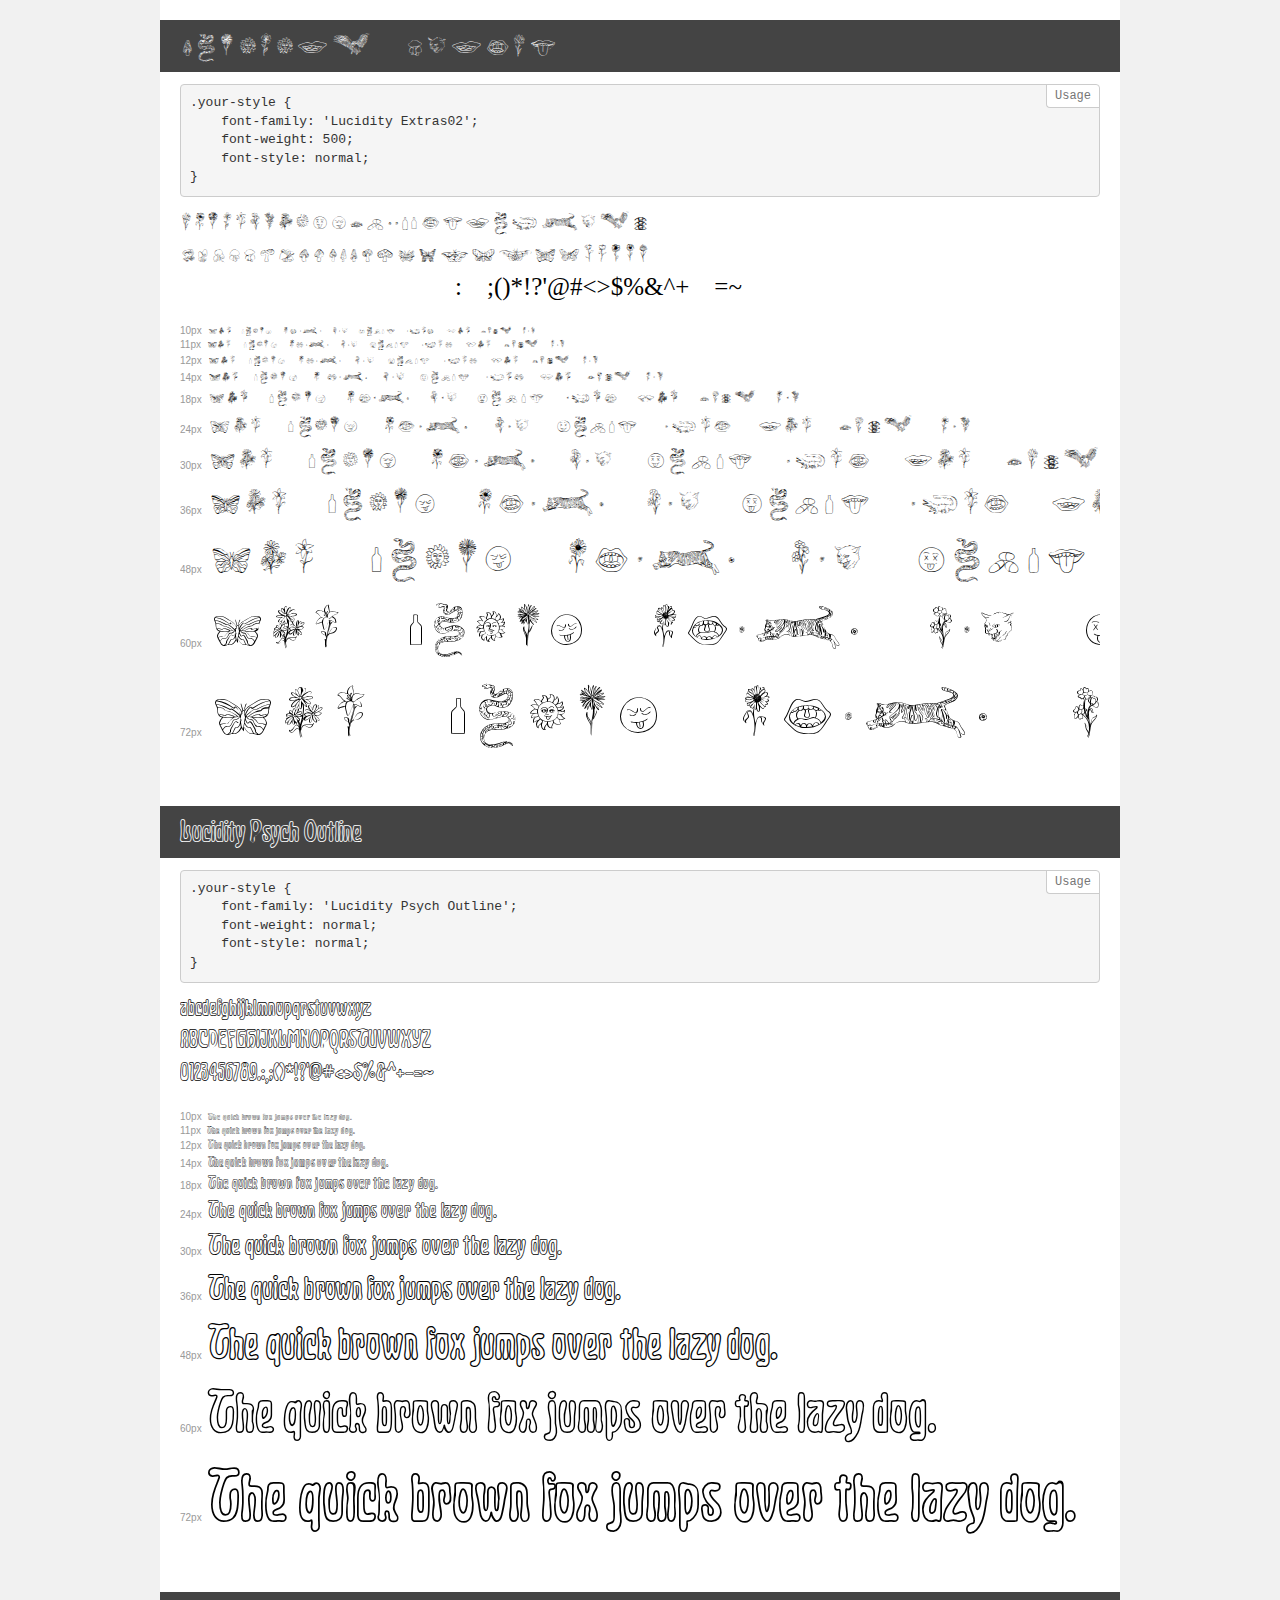
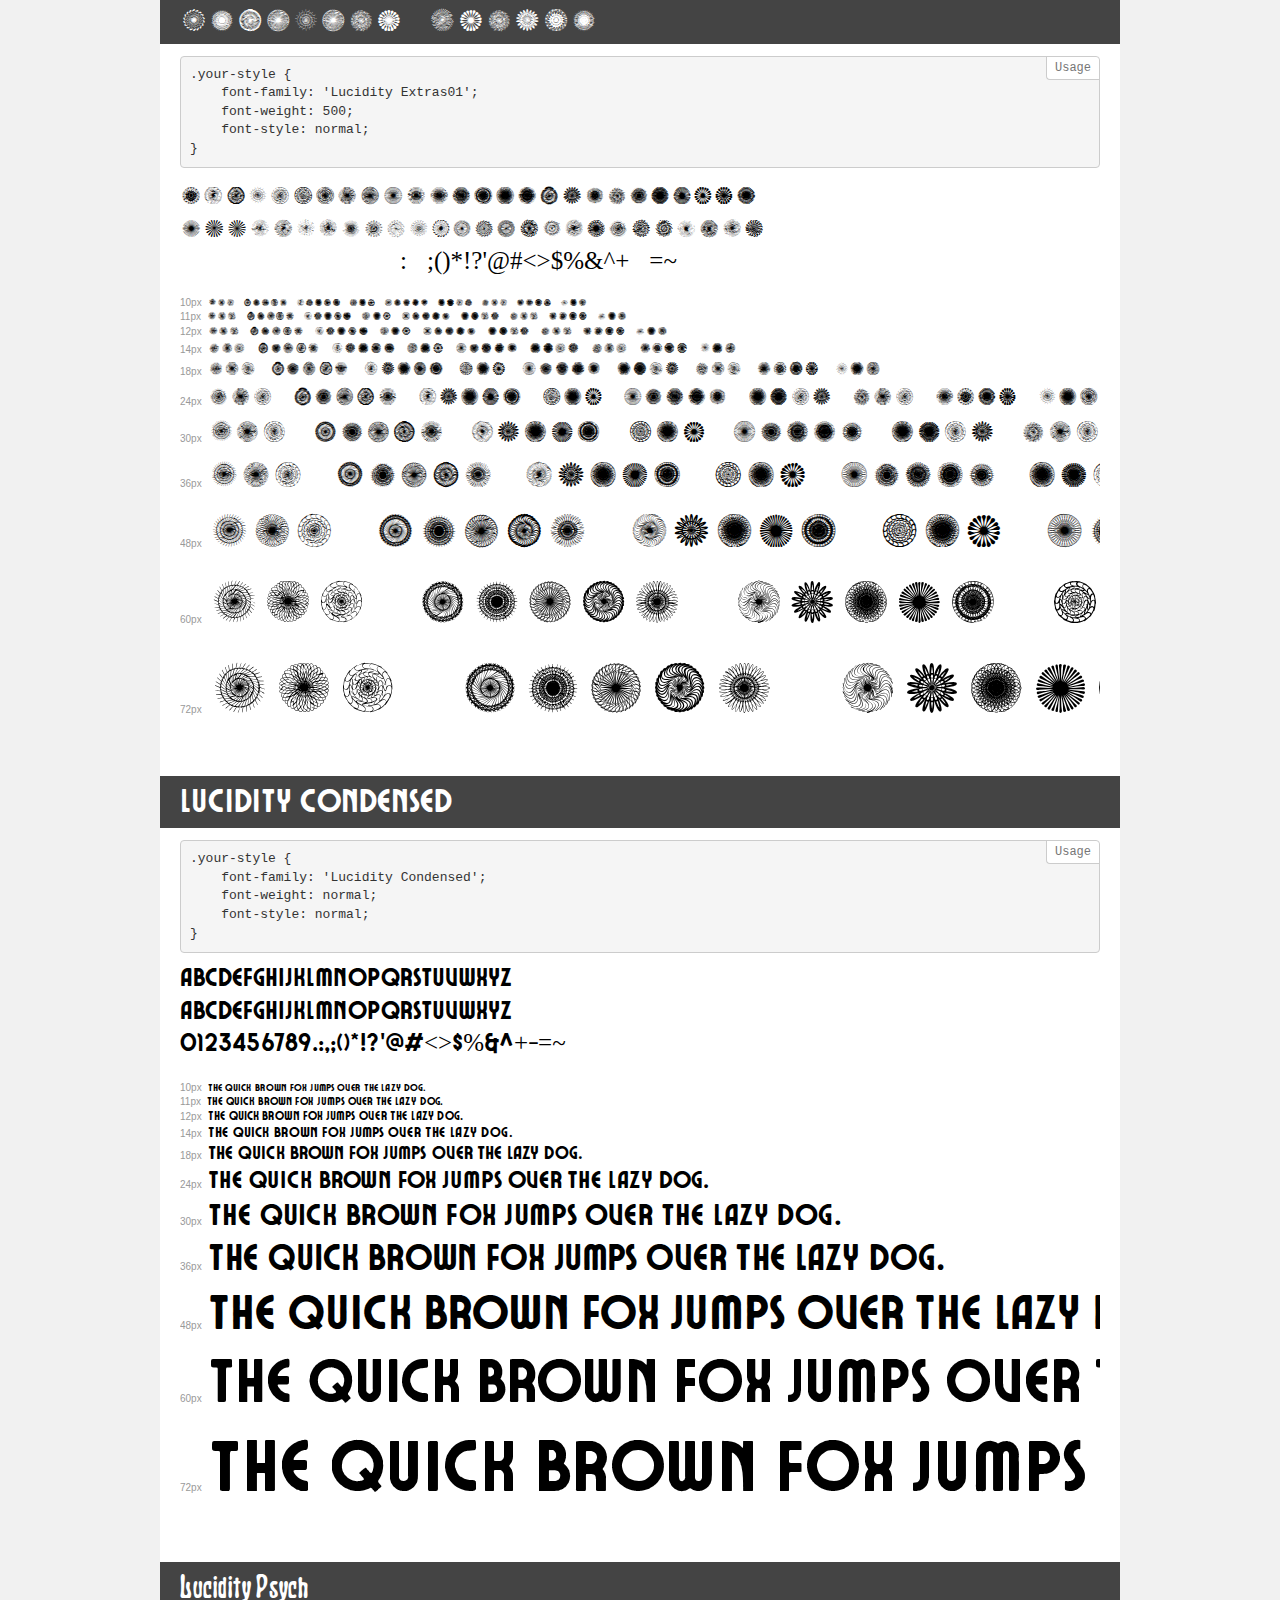
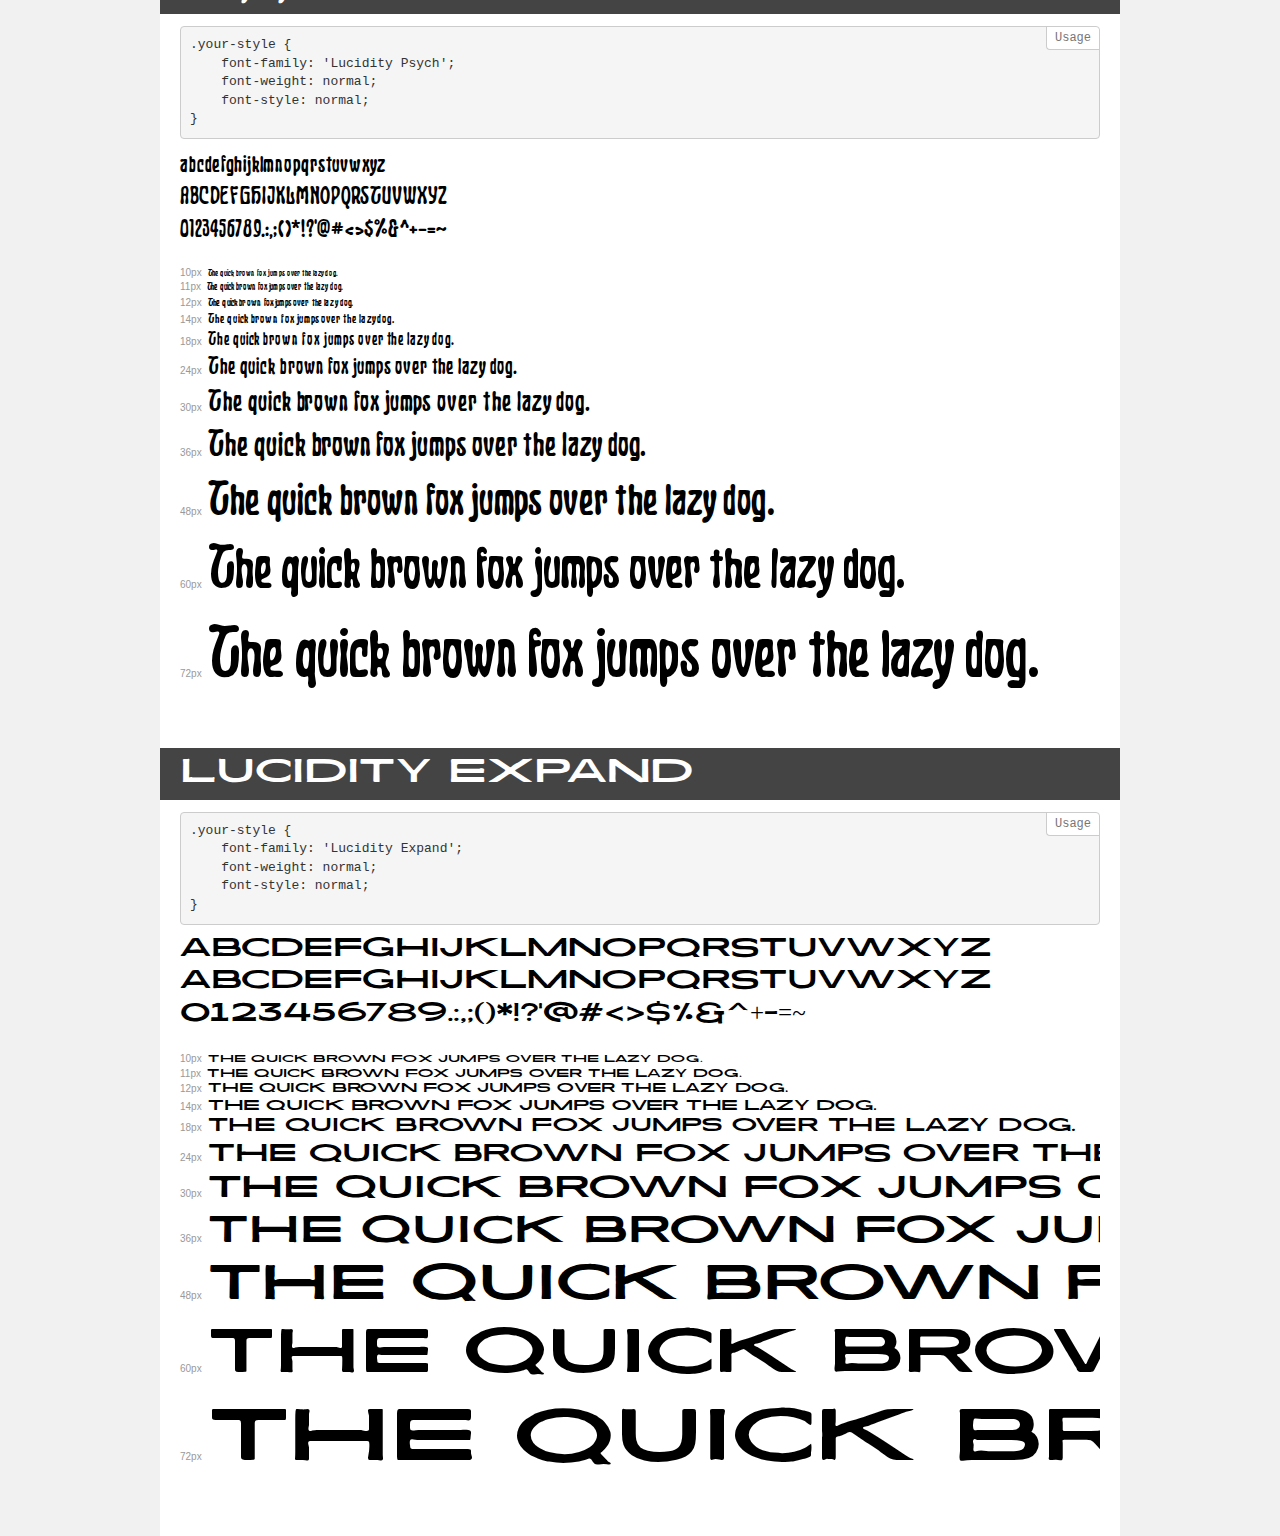
<file: assets/webfonts/lucidity/demo.html>
<!DOCTYPE html>
<html>
<head>
    <meta charset="utf-8">
    <meta http-equiv="X-UA-Compatible" content="IE=edge">
    <meta name="viewport" content="width=device-width, initial-scale=1">
    <meta name="robots" content="noindex, noarchive">
    <meta name="format-detection" content="telephone=no">
    <title>Transfonter demo</title>
    <link href="stylesheet.css" rel="stylesheet">
    <style>
        /*
        http://meyerweb.com/eric/tools/css/reset/
        v2.0 | 20110126
        License: none (public domain)
        */
        html, body, div, span, applet, object, iframe,
        h1, h2, h3, h4, h5, h6, p, blockquote, pre,
        a, abbr, acronym, address, big, cite, code,
        del, dfn, em, img, ins, kbd, q, s, samp,
        small, strike, strong, sub, sup, tt, var,
        b, u, i, center,
        dl, dt, dd, ol, ul, li,
        fieldset, form, label, legend,
        table, caption, tbody, tfoot, thead, tr, th, td,
        article, aside, canvas, details, embed,
        figure, figcaption, footer, header, hgroup,
        menu, nav, output, ruby, section, summary,
        time, mark, audio, video {
            margin: 0;
            padding: 0;
            border: 0;
            font-size: 100%;
            font: inherit;
            vertical-align: baseline;
        }
        /* HTML5 display-role reset for older browsers */
        article, aside, details, figcaption, figure,
        footer, header, hgroup, menu, nav, section {
            display: block;
        }
        body {
            line-height: 1;
        }
        ol, ul {
            list-style: none;
        }
        blockquote, q {
            quotes: none;
        }
        blockquote:before, blockquote:after,
        q:before, q:after {
            content: '';
            content: none;
        }
        table {
            border-collapse: collapse;
            border-spacing: 0;
        }
        /* common styles */
        body {
            background: #f1f1f1;
            color: #000;
        }
        .page {
            background: #fff;
            width: 920px;
            margin: 0 auto;
            padding: 20px 20px 0 20px;
            overflow: hidden;
        }
        .font-container {
            overflow-x: auto;
            overflow-y: hidden;
            margin-bottom: 40px;
            line-height: 1.3;
            white-space: nowrap;
            padding-bottom: 5px;
        }
        h1 {
            position: relative;
            background: #444;
            font-size: 32px;
            color: #fff;
            padding: 10px 20px;
            margin: 0 -20px 12px -20px;
        }
        .letters {
            font-size: 25px;
            margin-bottom: 20px;
        }
        .s10:before {
            content: '10px';
        }
        .s11:before {
            content: '11px';
        }
        .s12:before {
            content: '12px';
        }
        .s14:before {
            content: '14px';
        }
        .s18:before {
            content: '18px';
        }
        .s24:before {
            content: '24px';
        }
        .s30:before {
            content: '30px';
        }
        .s36:before {
            content: '36px';
        }
        .s48:before {
            content: '48px';
        }
        .s60:before {
            content: '60px';
        }
        .s72:before {
            content: '72px';
        }
        .s10:before, .s11:before, .s12:before, .s14:before,
        .s18:before, .s24:before, .s30:before, .s36:before,
        .s48:before, .s60:before, .s72:before {
            font-family: Arial, sans-serif;
            font-size: 10px;
            font-weight: normal;
            font-style: normal;
            color: #999;
            padding-right: 6px;
        }
        pre {
            display: block;
            position: relative;
            padding: 9px;
            margin: 0 0 10px;
            font-family: Monaco, Menlo, Consolas, "Courier New", monospace !important;
            font-size: 13px;
            line-height: 1.428571429;
            color: #333;
            font-weight: normal !important;
            font-style: normal !important;
            background-color: #f5f5f5;
            border: 1px solid #ccc;
            overflow-x: auto;
            border-radius: 4px;
        }
        pre:after {
            display: block;
            position: absolute;
            right: 0;
            top: 0;
            content: 'Usage';
            line-height: 1;
            padding: 5px 8px;
            font-size: 12px;
            color: #767676;
            background-color: #fff;
            border: 1px solid #ccc;
            border-right: none;
            border-top: none;
            border-radius: 0 4px 0 4px;
            z-index: 10;
        }
        /* responsive */
        @media (max-width: 959px) {
            .page {
                width: auto;
                margin: 0;
            }
        }
    </style>
</head>
<body>
<div class="page">
    <div class="demo" style="font-family: 'Lucidity Extras02'; font-weight: 500; font-style: normal;">
        <h1>Lucidity Extras02</h1>
        <pre>.your-style {
    font-family: 'Lucidity Extras02';
    font-weight: 500;
    font-style: normal;
}</pre>
        <div class="font-container">
            <p class="letters">
                abcdefghijklmnopqrstuvwxyz<br>
ABCDEFGHIJKLMNOPQRSTUVWXYZ<br>
                0123456789.:,;()*!?'@#<>$%&^+-=~
            </p>
            <p class="s10" style="font-size: 10px;">The quick brown fox jumps over the lazy dog.</p>
            <p class="s11" style="font-size: 11px;">The quick brown fox jumps over the lazy dog.</p>
            <p class="s12" style="font-size: 12px;">The quick brown fox jumps over the lazy dog.</p>
            <p class="s14" style="font-size: 14px;">The quick brown fox jumps over the lazy dog.</p>
            <p class="s18" style="font-size: 18px;">The quick brown fox jumps over the lazy dog.</p>
            <p class="s24" style="font-size: 24px;">The quick brown fox jumps over the lazy dog.</p>
            <p class="s30" style="font-size: 30px;">The quick brown fox jumps over the lazy dog.</p>
            <p class="s36" style="font-size: 36px;">The quick brown fox jumps over the lazy dog.</p>
            <p class="s48" style="font-size: 48px;">The quick brown fox jumps over the lazy dog.</p>
            <p class="s60" style="font-size: 60px;">The quick brown fox jumps over the lazy dog.</p>
            <p class="s72" style="font-size: 72px;">The quick brown fox jumps over the lazy dog.</p>
        </div>
    </div>
    <div class="demo" style="font-family: 'Lucidity Psych Outline'; font-weight: normal; font-style: normal;">
        <h1>Lucidity Psych Outline</h1>
        <pre>.your-style {
    font-family: 'Lucidity Psych Outline';
    font-weight: normal;
    font-style: normal;
}</pre>
        <div class="font-container">
            <p class="letters">
                abcdefghijklmnopqrstuvwxyz<br>
ABCDEFGHIJKLMNOPQRSTUVWXYZ<br>
                0123456789.:,;()*!?'@#<>$%&^+-=~
            </p>
            <p class="s10" style="font-size: 10px;">The quick brown fox jumps over the lazy dog.</p>
            <p class="s11" style="font-size: 11px;">The quick brown fox jumps over the lazy dog.</p>
            <p class="s12" style="font-size: 12px;">The quick brown fox jumps over the lazy dog.</p>
            <p class="s14" style="font-size: 14px;">The quick brown fox jumps over the lazy dog.</p>
            <p class="s18" style="font-size: 18px;">The quick brown fox jumps over the lazy dog.</p>
            <p class="s24" style="font-size: 24px;">The quick brown fox jumps over the lazy dog.</p>
            <p class="s30" style="font-size: 30px;">The quick brown fox jumps over the lazy dog.</p>
            <p class="s36" style="font-size: 36px;">The quick brown fox jumps over the lazy dog.</p>
            <p class="s48" style="font-size: 48px;">The quick brown fox jumps over the lazy dog.</p>
            <p class="s60" style="font-size: 60px;">The quick brown fox jumps over the lazy dog.</p>
            <p class="s72" style="font-size: 72px;">The quick brown fox jumps over the lazy dog.</p>
        </div>
    </div>
    <div class="demo" style="font-family: 'Lucidity Extras01'; font-weight: 500; font-style: normal;">
        <h1>Lucidity Extras01</h1>
        <pre>.your-style {
    font-family: 'Lucidity Extras01';
    font-weight: 500;
    font-style: normal;
}</pre>
        <div class="font-container">
            <p class="letters">
                abcdefghijklmnopqrstuvwxyz<br>
ABCDEFGHIJKLMNOPQRSTUVWXYZ<br>
                0123456789.:,;()*!?'@#<>$%&^+-=~
            </p>
            <p class="s10" style="font-size: 10px;">The quick brown fox jumps over the lazy dog.</p>
            <p class="s11" style="font-size: 11px;">The quick brown fox jumps over the lazy dog.</p>
            <p class="s12" style="font-size: 12px;">The quick brown fox jumps over the lazy dog.</p>
            <p class="s14" style="font-size: 14px;">The quick brown fox jumps over the lazy dog.</p>
            <p class="s18" style="font-size: 18px;">The quick brown fox jumps over the lazy dog.</p>
            <p class="s24" style="font-size: 24px;">The quick brown fox jumps over the lazy dog.</p>
            <p class="s30" style="font-size: 30px;">The quick brown fox jumps over the lazy dog.</p>
            <p class="s36" style="font-size: 36px;">The quick brown fox jumps over the lazy dog.</p>
            <p class="s48" style="font-size: 48px;">The quick brown fox jumps over the lazy dog.</p>
            <p class="s60" style="font-size: 60px;">The quick brown fox jumps over the lazy dog.</p>
            <p class="s72" style="font-size: 72px;">The quick brown fox jumps over the lazy dog.</p>
        </div>
    </div>
    <div class="demo" style="font-family: 'Lucidity Condensed'; font-weight: normal; font-style: normal;">
        <h1>Lucidity Condensed</h1>
        <pre>.your-style {
    font-family: 'Lucidity Condensed';
    font-weight: normal;
    font-style: normal;
}</pre>
        <div class="font-container">
            <p class="letters">
                abcdefghijklmnopqrstuvwxyz<br>
ABCDEFGHIJKLMNOPQRSTUVWXYZ<br>
                0123456789.:,;()*!?'@#<>$%&^+-=~
            </p>
            <p class="s10" style="font-size: 10px;">The quick brown fox jumps over the lazy dog.</p>
            <p class="s11" style="font-size: 11px;">The quick brown fox jumps over the lazy dog.</p>
            <p class="s12" style="font-size: 12px;">The quick brown fox jumps over the lazy dog.</p>
            <p class="s14" style="font-size: 14px;">The quick brown fox jumps over the lazy dog.</p>
            <p class="s18" style="font-size: 18px;">The quick brown fox jumps over the lazy dog.</p>
            <p class="s24" style="font-size: 24px;">The quick brown fox jumps over the lazy dog.</p>
            <p class="s30" style="font-size: 30px;">The quick brown fox jumps over the lazy dog.</p>
            <p class="s36" style="font-size: 36px;">The quick brown fox jumps over the lazy dog.</p>
            <p class="s48" style="font-size: 48px;">The quick brown fox jumps over the lazy dog.</p>
            <p class="s60" style="font-size: 60px;">The quick brown fox jumps over the lazy dog.</p>
            <p class="s72" style="font-size: 72px;">The quick brown fox jumps over the lazy dog.</p>
        </div>
    </div>
    <div class="demo" style="font-family: 'Lucidity Psych'; font-weight: normal; font-style: normal;">
        <h1>Lucidity Psych</h1>
        <pre>.your-style {
    font-family: 'Lucidity Psych';
    font-weight: normal;
    font-style: normal;
}</pre>
        <div class="font-container">
            <p class="letters">
                abcdefghijklmnopqrstuvwxyz<br>
ABCDEFGHIJKLMNOPQRSTUVWXYZ<br>
                0123456789.:,;()*!?'@#<>$%&^+-=~
            </p>
            <p class="s10" style="font-size: 10px;">The quick brown fox jumps over the lazy dog.</p>
            <p class="s11" style="font-size: 11px;">The quick brown fox jumps over the lazy dog.</p>
            <p class="s12" style="font-size: 12px;">The quick brown fox jumps over the lazy dog.</p>
            <p class="s14" style="font-size: 14px;">The quick brown fox jumps over the lazy dog.</p>
            <p class="s18" style="font-size: 18px;">The quick brown fox jumps over the lazy dog.</p>
            <p class="s24" style="font-size: 24px;">The quick brown fox jumps over the lazy dog.</p>
            <p class="s30" style="font-size: 30px;">The quick brown fox jumps over the lazy dog.</p>
            <p class="s36" style="font-size: 36px;">The quick brown fox jumps over the lazy dog.</p>
            <p class="s48" style="font-size: 48px;">The quick brown fox jumps over the lazy dog.</p>
            <p class="s60" style="font-size: 60px;">The quick brown fox jumps over the lazy dog.</p>
            <p class="s72" style="font-size: 72px;">The quick brown fox jumps over the lazy dog.</p>
        </div>
    </div>
    <div class="demo" style="font-family: 'Lucidity Expand'; font-weight: normal; font-style: normal;">
        <h1>Lucidity Expand</h1>
        <pre>.your-style {
    font-family: 'Lucidity Expand';
    font-weight: normal;
    font-style: normal;
}</pre>
        <div class="font-container">
            <p class="letters">
                abcdefghijklmnopqrstuvwxyz<br>
ABCDEFGHIJKLMNOPQRSTUVWXYZ<br>
                0123456789.:,;()*!?'@#<>$%&^+-=~
            </p>
            <p class="s10" style="font-size: 10px;">The quick brown fox jumps over the lazy dog.</p>
            <p class="s11" style="font-size: 11px;">The quick brown fox jumps over the lazy dog.</p>
            <p class="s12" style="font-size: 12px;">The quick brown fox jumps over the lazy dog.</p>
            <p class="s14" style="font-size: 14px;">The quick brown fox jumps over the lazy dog.</p>
            <p class="s18" style="font-size: 18px;">The quick brown fox jumps over the lazy dog.</p>
            <p class="s24" style="font-size: 24px;">The quick brown fox jumps over the lazy dog.</p>
            <p class="s30" style="font-size: 30px;">The quick brown fox jumps over the lazy dog.</p>
            <p class="s36" style="font-size: 36px;">The quick brown fox jumps over the lazy dog.</p>
            <p class="s48" style="font-size: 48px;">The quick brown fox jumps over the lazy dog.</p>
            <p class="s60" style="font-size: 60px;">The quick brown fox jumps over the lazy dog.</p>
            <p class="s72" style="font-size: 72px;">The quick brown fox jumps over the lazy dog.</p>
        </div>
    </div>
</div>
</body>
</html>
</file>
<file: assets/css/nice-select.css>
.nice-select {
  -webkit-tap-highlight-color: transparent;
  background-color: #fff;
  border-radius: 5px; 
  border: 1px solid  #CCCCCC;
  box-sizing: border-box;
  clear: both;
  cursor: pointer;
  display: block;
  float: left;
  color: #6E6E6E;  
  font-size: 16px;
  font-style: normal;
  font-weight: 400;
  line-height: 26.08px;  
  height: 57px;
  line-height: 40px;
  outline: none;
  padding: 8px 10px; 
  position: relative;
  text-align: left !important;
  -webkit-transition: all 0.2s ease-in-out;
  transition: all 0.2s ease-in-out;
  -webkit-user-select: none;
     -moz-user-select: none;
      -ms-user-select: none;
          user-select: none;
  white-space: nowrap;
  width: auto; }
  .nice-select:hover {
    border-color: #6E6E6E; }
  .nice-select:active, .nice-select.open, .nice-select:focus {
    border-color: #6E6E6E; }
  .nice-select:after {
    border-bottom: 2px solid #6E6E6E;
    border-right: 2px solid #6E6E6E;
    content: '';
    display: block;
    height: 5px;
    margin-top: -4px;
    pointer-events: none;
    position: absolute;
    right: 12px;
    top: 50%;
    -webkit-transform-origin: 66% 66%;
        -ms-transform-origin: 66% 66%;
            transform-origin: 66% 66%;
    -webkit-transform: rotate(45deg);
        -ms-transform: rotate(45deg);
            transform: rotate(45deg);
    -webkit-transition: all 0.15s ease-in-out;
    transition: all 0.15s ease-in-out;
    width: 5px; }
  .nice-select.open:after {
    -webkit-transform: rotate(-135deg);
        -ms-transform: rotate(-135deg);
            transform: rotate(-135deg); }
  .nice-select.open .list {
    opacity: 1;
    pointer-events: auto;
    -webkit-transform: scale(1) translateY(0);
        -ms-transform: scale(1) translateY(0);
            transform: scale(1) translateY(0); }
  .nice-select.disabled {
    border-color: #6E6E6E;
    color: #6E6E6E;
    pointer-events: none; }
    .nice-select.disabled:after {
      border-color: #6E6E6E; }
  .nice-select.wide {
    width: 100%; }
    .nice-select.wide .list {
      left: 0 !important;
      right: 0 !important; }
  .nice-select.right {
    float: right; }
    .nice-select.right .list {
      left: auto;
      right: 0; }
  .nice-select.small {
    font-size: 12px;
    height: 36px;
    line-height: 34px; }
    .nice-select.small:after {
      height: 4px;
      width: 4px; }
    .nice-select.small .option {
      line-height: 34px;
      min-height: 34px; }
  .nice-select .list {
    background-color: #fff;
    border-radius: 5px;
    box-shadow: 0 0 0 1px rgba(68, 68, 68, 0.11);
    box-sizing: border-box;
    margin-top: 4px;
    opacity: 0;
    overflow: hidden;
    padding: 0;
    pointer-events: none;
    position: absolute;
    top: 100%;
    left: 0;
    -webkit-transform-origin: 50% 0;
        -ms-transform-origin: 50% 0;
            transform-origin: 50% 0;
    -webkit-transform: scale(0.75) translateY(-21px);
        -ms-transform: scale(0.75) translateY(-21px);
            transform: scale(0.75) translateY(-21px);
    -webkit-transition: all 0.2s cubic-bezier(0.5, 0, 0, 1.25), opacity 0.15s ease-out;
    transition: all 0.2s cubic-bezier(0.5, 0, 0, 1.25), opacity 0.15s ease-out;
    z-index: 9; }
    .nice-select .list:hover .option:not(:hover) {
      background-color: transparent !important; }
  .nice-select .option {
    cursor: pointer;
    font-weight: 400;
    line-height: 40px;
    list-style: none;
    min-height: 40px;
    outline: none;
    padding-left: 18px;
    padding-right: 29px;
    text-align: left;
    -webkit-transition: all 0.2s;
    transition: all 0.2s; }
    .nice-select .option:hover, .nice-select .option.focus, .nice-select .option.selected.focus {
      background-color: #f6f6f6; }
    .nice-select .option.selected {
      font-weight: bold; }
    .nice-select .option.disabled {
      background-color: transparent;
      color: #999;
      cursor: default; }

.no-csspointerevents .nice-select .list {
  display: none; }

.no-csspointerevents .nice-select.open .list {
  display: block; }
</file>
<file: assets/css/main.css>
@charset "UTF-8";
/*-----------------------------------------------------------------
-------------------------------------------------------------------
 CSS TABLE OF CONTENTS
-------------------------------------------------------------------

01.Mixins
02.Variables
03.Typography
04.Buttons 
05.Gutter 
06.Container 
07.Animation 
08.Helping 
09.MeanMenu 
10.Preloader
11.Title 
12.Common 
13.Header 
14.Footer 
15.Contact 
16.Banner 
17.Breadcumb
18.Marquee
19.Gallery
20.Testimonial
21.Chefe
22.History 
23.Timer
24.Menu
25.Cta
26.Popular Dishes
27.About
28.Services
29.Offer
30.Food Items
31.Faq
32.Wcu
33.Blog
34.Blog Extra
35.Sidebar
36.Shop
37.Cart
38.Checkout
39.Wishlist
40.Woocommerce

------------------------------------------------------------------*/
/* 01.Mixins */
/* 02.Variables */
@import url("https://fonts.googleapis.com/css2?family=Engagement&family=Epilogue:ital,wght@0,100..900;1,100..900&family=Roboto:ital,wght@0,100;0,300;0,400;0,500;0,700;0,900;1,100;1,300;1,400;1,500;1,700;1,900&display=swap");
:root {
  --body: #fff;
  --black: #000;
  --white: #fff;
  --theme: #75744b;
  --theme2:#dae07e;
  --title:#2d3328;
  --dark: #222222;
  --text: #5C6574;
  --text2: #ababab;
  --bg: #2d3328;
  --box-shadow: 0px 6px 30px 0px rgba(52, 55, 170, 0.15);
  --bg2: #F4F1EA;
  --border: #373737;
  --border-2: #D2D2D1;
  --border-3: #ffffff17;
  --title-font: "Epilogue", sans-serif;
  --body-font: "Lucidity Condensed";
  --icon-font: "Font Awesome 6 Pro";
}

/* 03.Typography */
/* --------------------------------------------
    Template Default Fonts & Fonts Styles
 ---------------------------------------------- */
body {
  font-family: var(--body-font);
  font-size: 16px;
  font-weight: normal;
  line-height: 28px;
  color: var(--text);
  background-color: var(--white);
  padding: 0;
  margin: 0;
  overflow-x: hidden;
}

ul {
  padding: 0;
  margin: 0;
  list-style: none;
}

button {
  border: none;
  background-color: transparent;
  padding: 0;
}

input:focus {
  color: var(--text);
  outline: none;
}

input::placeholder {
  color: var(--text);
}

h1,
h2,
h3,
h4,
h5,
h6 {
  font-family: var(--title-font);
  margin: 0px;
  padding: 0;
  color: var(--title);
  text-transform: capitalize;
  transition: all 0.4s ease-in-out;
}

h1 {
  font-size: 42px;
  font-weight: 700;
  line-height: 120%;
}

h2 {
  font-size: 40px;
  line-height: 145%;
  font-weight: 700;
}
@media (max-width: 767px) {
  h2 {
    font-size: 34px;
  }
}
@media (max-width: 575px) {
  h2 {
    font-size: 28px;
  }
}

h3 {
  font-size: 18px;
  font-weight: 700;
  line-height: 145%;
}
@media (max-width: 767px) {
  h3 {
    font-size: 16px;
  }
}

h4 {
  font-size: 20px;
  font-weight: 700;
  line-height: 130%;
}

h5 {
  font-size: 18px;
  font-weight: 700;
}

h6 {
  font-size: 16px;
  font-weight: 600;
  line-height: 145%;
}

a {
  text-decoration: none;
  color: var(--text);
  outline: none !important;
  cursor: pointer;
  transition: all 0.4s ease-in-out;
}
a:hover {
  color: var(--theme) !important;
}

p {
  margin: 0px;
  transition: all 0.4s ease-in-out;
}

span {
  margin: 0px;
  transition: all 0.4s ease-in-out;
}

input.form-control,
textarea.form-control {
  outline: none;
  box-shadow: none;
  background-color: #f8f9fa;
  border-color: #D4DCFF;
  padding: 15px 10px;
  font-size: 1rem;
  border-radius: 0;
  -webkit-border-radius: 0;
  -moz-border-radius: 0;
  -ms-border-radius: 0;
  -o-border-radius: 0;
  border: none;
}

input.form-control:focus,
textarea.form-control:focus {
  background-color: #f8f9fa;
  border-color: #D4DCFF;
  outline: none;
  box-shadow: none;
}

/* 04.Buttons */
.theme-btn {
  display: inline-block;
  position: relative;
  padding: 13px 25px 13px 25px;
  background-color: var(--theme);
  color: var(--white) !important;
  font-family: var(--body-font);
  font-size: 14px;
  font-style: normal;
  font-weight: 400;
  line-height: 24px;
  z-index: 1;
  overflow: hidden;
  border: none;
  transition: all 0.3s ease-in-out;
  border-radius: 0;
  -webkit-border-radius: 0;
  -moz-border-radius: 0;
  -ms-border-radius: 0;
  -o-border-radius: 0;
  -webkit-transition: all 0.3s ease-in-out;
  -moz-transition: all 0.3s ease-in-out;
  -ms-transition: all 0.3s ease-in-out;
  -o-transition: all 0.3s ease-in-out;
}
.theme-btn i {
  padding: 4px;
  background-color: var(--white);
  color: var(--theme);
  transition: all 0.4s;
  -webkit-transition: all 0.4s;
  -moz-transition: all 0.4s;
  -ms-transition: all 0.4s;
  -o-transition: all 0.4s;
}
.theme-btn:before {
  content: "";
  background-color: var(--theme2);
  width: 0;
  height: 50%;
  position: absolute;
  top: 0;
  left: 0;
  z-index: -1;
  -webkit-transition: all 0.3s cubic-bezier(0.785, 0.135, 0.15, 0.86);
  transition: all 0.3s cubic-bezier(0.785, 0.135, 0.15, 0.86);
  -moz-transition: all 0.3s cubic-bezier(0.785, 0.135, 0.15, 0.86);
  -ms-transition: all 0.3s cubic-bezier(0.785, 0.135, 0.15, 0.86);
  -o-transition: all 0.3s cubic-bezier(0.785, 0.135, 0.15, 0.86);
}
.theme-btn:after {
  content: "";
  background-color: var(--theme2);
  width: 0;
  height: 50%;
  position: absolute;
  bottom: 0;
  right: 0;
  z-index: -1;
  -webkit-transition: all 0.3s cubic-bezier(0.785, 0.135, 0.15, 0.86);
  transition: all 0.3s cubic-bezier(0.785, 0.135, 0.15, 0.86);
  -moz-transition: all 0.3s cubic-bezier(0.785, 0.135, 0.15, 0.86);
  -ms-transition: all 0.3s cubic-bezier(0.785, 0.135, 0.15, 0.86);
  -o-transition: all 0.3s cubic-bezier(0.785, 0.135, 0.15, 0.86);
}
.theme-btn i {
  margin-left: 10px;
}
.theme-btn:hover {
  background-color: var(--theme2);
  color: var(--white) !important;
}
.theme-btn:hover::before, .theme-btn:hover::after {
  width: 100%;
}
.theme-btn.style2 {
  padding: 20px 155px;
  border-radius: 12px;
  -webkit-border-radius: 12px;
  -moz-border-radius: 12px;
  -ms-border-radius: 12px;
  -o-border-radius: 12px;
}
.theme-btn.style2:hover {
  color: var(--title) !important;
}
@media (max-width: 767px) {
  .theme-btn.style2 {
    padding: 21px 80px;
  }
}
.theme-btn.style3 {
  padding: 13px 25px;
  background: var(--theme2);
  color: var(--title);
}
.theme-btn.style3:before {
  content: "";
  background-color: var(--title);
  width: 0;
  height: 50%;
  position: absolute;
  top: 0;
  left: 0;
  z-index: -1;
  -webkit-transition: all 0.3s cubic-bezier(0.785, 0.135, 0.15, 0.86);
  transition: all 0.3s cubic-bezier(0.785, 0.135, 0.15, 0.86);
  -moz-transition: all 0.3s cubic-bezier(0.785, 0.135, 0.15, 0.86);
  -ms-transition: all 0.3s cubic-bezier(0.785, 0.135, 0.15, 0.86);
  -o-transition: all 0.3s cubic-bezier(0.785, 0.135, 0.15, 0.86);
}
.theme-btn.style3:after {
  content: "";
  background-color: var(--title);
  width: 0;
  height: 50%;
  position: absolute;
  bottom: 0;
  right: 0;
  z-index: -1;
  -webkit-transition: all 0.3s cubic-bezier(0.785, 0.135, 0.15, 0.86);
  transition: all 0.3s cubic-bezier(0.785, 0.135, 0.15, 0.86);
  -moz-transition: all 0.3s cubic-bezier(0.785, 0.135, 0.15, 0.86);
  -ms-transition: all 0.3s cubic-bezier(0.785, 0.135, 0.15, 0.86);
  -o-transition: all 0.3s cubic-bezier(0.785, 0.135, 0.15, 0.86);
}
.theme-btn.style3:hover {
  background: var(--theme);
  color: var(--white) !important;
}
.theme-btn.style3:hover::before, .theme-btn.style3:hover::after {
  width: 100%;
}
.theme-btn.style4 {
  background-color: var(--theme);
  color: var(--white) !important;
  border: 1px solid var(--theme);
  border-radius: 0;
  -webkit-border-radius: 0;
  -moz-border-radius: 0;
  -ms-border-radius: 0;
  -o-border-radius: 0;
}
.theme-btn.style4 i {
  padding: 4px;
  background-color: transparent;
  color: var(--white);
  transition: all 0.4s;
  -webkit-transition: all 0.4s;
  -moz-transition: all 0.4s;
  -ms-transition: all 0.4s;
  -o-transition: all 0.4s;
}
.theme-btn.style4:before {
  content: "";
  background-color: var(--title);
}
.theme-btn.style4:after {
  content: "";
  background-color: var(--title);
}
.theme-btn.style4:hover {
  background-color: var(--title);
  color: var(--white) !important;
  border: 1px solid var(--theme);
}
.theme-btn.style5 {
  background-color: var(--theme2);
  color: var(--white) !important;
  border: 1px solid var(--theme2);
  border-radius: 0;
  -webkit-border-radius: 0;
  -moz-border-radius: 0;
  -ms-border-radius: 0;
  -o-border-radius: 0;
  -webkit-border-radius: 0;
}
.theme-btn.style5 i {
  background-color: transparent;
  color: var(--white);
}
.theme-btn.style5:before {
  content: "";
  background-color: var(--title);
}
.theme-btn.style5:after {
  content: "";
  background-color: var(--title);
}
.theme-btn.style5:hover {
  background-color: var(--title);
  color: var(--white) !important;
  border: 1px solid var(--theme);
}
.theme-btn.style6 {
  padding: 13px 40px;
  border-radius: 100px;
  background-color: rgba(235, 0, 41, 0.1);
  color: var(--theme) !important;
  font-family: var(--title-font);
  font-size: 14px;
  font-style: normal;
  font-weight: 600;
  line-height: normal;
  text-transform: uppercase;
  border: none;
}
.theme-btn.style6 i {
  background-color: transparent;
  color: var(--theme);
  margin-left: 5px;
  padding: 0;
}
.theme-btn.style6:before {
  content: "";
  background-color: var(--theme);
}
.theme-btn.style6:after {
  content: "";
  background-color: var(--theme);
}
.theme-btn.style6:hover {
  background-color: var(--theme);
  color: var(--white) !important;
  border: none;
}
.theme-btn.style6:hover i {
  color: var(--white);
}
@media (max-width: 767px) {
  .theme-btn {
    padding: 20px 32px;
  }
}
@media (max-width: 575px) {
  .theme-btn {
    padding: 13px 25px;
    font-size: 14px;
  }
}

.arrow-btn {
  display: inline-block;
  position: absolute;
  top: 7px;
  right: -43px;
  width: 43px;
  height: 43px;
  line-height: 43px;
  text-align: center;
  background: var(--theme);
  color: var(--white);
  margin-top: -0.4em;
  border-radius: 50%;
  -webkit-border-radius: 50%;
  -moz-border-radius: 50%;
  -ms-border-radius: 50%;
  -o-border-radius: 50%;
  transition: all 0.4s ease-in-out;
}
.arrow-btn:hover {
  background: var(--theme2);
  color: var(--title);
}
.arrow-btn.style2 {
  background: var(--theme2);
  color: var(--title);
}
.arrow-btn.style2:hover {
  background: var(--theme);
  color: var(--white);
}

.btn-wrapper {
  position: relative;
  max-width: 200px;
}
.btn-wrapper:hover .arrow-btn {
  background: var(--theme2);
  color: var(--title);
}
.btn-wrapper:hover .theme-btn {
  background-color: var(--theme2);
  color: var(--title);
}
.btn-wrapper:hover .arrow-btn.style2 {
  background: var(--title);
  color: var(--white);
}
.btn-wrapper:hover .theme-btn.style3 {
  background-color: var(--title);
  color: var(--white);
}

.link-btn {
  display: inline-block;
  color: var(--text);
  text-align: center;
  font-family: "DM Sans";
  font-size: 16px;
  font-weight: 600;
  text-transform: capitalize;
}
.link-btn i {
  margin-left: 10px;
  transform: rotate(-40deg);
  transition: all 0.4s ease-in-out;
}
.link-btn:hover {
  color: var(--theme2);
}
.link-btn:hover i {
  margin-left: 10px;
  transform: rotate(0);
}

/* 05.Gutter */
@media (min-width: 1600px) {
  .gx-40 {
    --bs-gutter-x: 40px;
  }
  .gx-30 {
    --bs-gutter-x: 30px;
  }
  .gx-60 {
    --bs-gutter-x: 60px;
  }
  .gx-80 {
    --bs-gutter-x: 80px;
  }
  .gx-134 {
    --bs-gutter-x: 134px;
  }
  .gx-165 {
    --bs-gutter-x: 165px;
  }
}
.gx-0 {
  --bs-gutter-x: 0px;
}

.gy-20 {
  --bs-gutter-y: 20px;
}

/* 06.Container */
@media (min-width: 1400px) {
  .header-section-2 .container,
  .header-2 .container {
    max-width: 1352px;
  }
  .banner-container .container {
    max-width: 1544px;
  }
  .banner-bottom .container-fluid {
    padding: 0 160px !important;
  }
  .best-food-wrapper .container {
    max-width: 1084px;
  }
  .offer-wrapper .container {
    max-width: 1850px;
  }
  .about-wrapper.style1 .container {
    max-width: 1850px;
  }
  .timer-wrapper.style1 .container {
    max-width: 1850px;
  }
  .popular-dishes-wrapper-container .container {
    max-width: 1850px;
  }
  .food-menu-wrapper-container.style2 .container {
    max-width: 1820px;
  }
  .food-menu-wrapper.style2 .container {
    max-width: 1670px;
  }
  .food-menu-wrapper.style3 .container {
    max-width: 1570px;
  }
  .timer-wrap.style1 .container {
    max-width: 1360px;
  }
  .popular-dishes-wrapper.style1 .container {
    max-width: 1500px;
  }
  .popular-dishes-wrapper.style2 .container {
    max-width: 1500px;
  }
  .popular-dishes-wrapper.style4 .container {
    max-width: 1500px;
  }
  .cta-wrapper.style1 .container {
    max-width: 1360px;
  }
  .cta-wrapper.style2 .container {
    max-width: 1520px;
  }
  .cta-wrapper.style3 .container {
    max-width: 1450px;
  }
  .contact-wrapper.style1 .container {
    max-width: 1480px;
  }
  .contact-wrapper.style2 .container {
    max-width: 1300px;
  }
  .testimonial-wrapper.style2 .container {
    max-width: 1450px;
  }
  .shop-wrapper.style1 .container {
    max-width: 1620px;
  }
  .shop-details-wrapper.style1 .container {
    max-width: 1620px;
  }
  .shop-details-wrapper.style1 .shop-details .container {
    max-width: 1200px;
  }
  .contact-box-wrapper.style1 .container {
    max-width: 1420px;
  }
  .contact-form-wrapper.style2 .container {
    max-width: 1420px;
  }
  .modal-dialog {
    max-width: 1223px;
    height: 588px;
    margin-right: auto;
    margin-left: auto;
  }
}
/* 07.Animation */
@-webkit-keyframes rippleOne {
  70% {
    -webkit-box-shadow: 0 0 0 40px rgba(244, 68, 56, 0);
    box-shadow: 0 0 0 40px rgba(244, 68, 56, 0);
  }
  100% {
    -webkit-box-shadow: 0 0 0 0 rgba(244, 68, 56, 0);
    box-shadow: 0 0 0 0 rgba(244, 68, 56, 0);
  }
}
@keyframes rippleOne {
  70% {
    -webkit-box-shadow: 0 0 0 40px rgba(244, 68, 56, 0);
    box-shadow: 0 0 0 40px rgba(244, 68, 56, 0);
  }
  100% {
    -webkit-box-shadow: 0 0 0 0 rgba(244, 68, 56, 0);
    box-shadow: 0 0 0 0 rgba(244, 68, 56, 0);
  }
}
.ripple-effect {
  display: inline-block;
  width: 100px;
  height: 100px;
  line-height: 100px;
  text-align: center;
  background-color: var(--theme);
  border: 1px solid var(--white);
  border-radius: 50%;
  -webkit-box-shadow: 0 0 0 0 rgb(255, 255, 255);
  box-shadow: 0 0 0 0 rgb(255, 255, 255);
  animation: rippleOne 2s infinite;
}
.ripple-effect .playerImg {
  width: 28px;
  height: 25.972px;
}

@keyframes up-down {
  0% {
    transform: translateY(10px);
  }
  100% {
    transform: translateY(-10px);
  }
}
@-webkit-keyframes spinner {
  to {
    -webkit-transform: rotateZ(360deg);
    transform: rotateZ(360deg);
  }
}
@keyframes spinner {
  to {
    -webkit-transform: rotateZ(360deg);
    transform: rotateZ(360deg);
  }
}
@-webkit-keyframes letters-loading {
  0%, 75%, 100% {
    opacity: 0;
    transform: rotateY(-90deg);
  }
  25%, 50% {
    opacity: 1;
    transform: rotateY(0deg);
  }
}
@keyframes letters-loading {
  0%, 75%, 100% {
    opacity: 0;
    transform: rotateY(-90deg);
  }
  25%, 50% {
    opacity: 1;
    transform: rotateY(0deg);
  }
}
@keyframes loaderspin {
  0% {
    transform: translate(-50%, -50%) rotate(0deg);
  }
  100% {
    transform: translate(-50%, -50%) rotate(360deg);
  }
}
@keyframes tpswing {
  0% {
    -webkit-transform: rotate(20deg);
    -ms-transform: rotate(20deg);
    transform: rotate(20deg);
  }
  100% {
    -webkit-transform: rotate(0deg);
    -ms-transform: rotate(0deg);
    transform: rotate(0deg);
  }
}
@keyframes width {
  0% {
    width: 0%;
  }
  100% {
    width: 100%;
  }
}
@-webkit-keyframes width {
  0% {
    width: 0%;
  }
  100% {
    width: 100%;
  }
}
@-webkit-keyframes loaderspin {
  0% {
    transform: translate(-50%, -50%) rotate(0deg);
  }
  100% {
    transform: translate(-50%, -50%) rotate(360deg);
  }
}
@keyframes loaderpulse {
  0% {
    transform: scale(1);
  }
  100% {
    transform: scale(1.2);
  }
}
@keyframes rounded {
  50% {
    transform: rotate(20deg);
  }
}
.cir36 {
  animation: cir36 20s linear infinite;
  -webkit-animation: cir36 20s linear infinite;
}

@keyframes cir36 {
  100% {
    transform: rotate(360deg);
  }
}
.float-bob-y {
  -webkit-animation-name: float-bob-y;
  animation-name: float-bob-y;
  -webkit-animation-duration: 3s;
  animation-duration: 3s;
  -webkit-animation-iteration-count: infinite;
  animation-iteration-count: infinite;
  -webkit-animation-timing-function: linear;
  animation-timing-function: linear;
}

@-webkit-keyframes float-bob-y {
  0% {
    -webkit-transform: translateY(-30px);
    transform: translateY(-30px);
  }
  50% {
    -webkit-transform: translateY(-10px);
    transform: translateY(-10px);
  }
  100% {
    -webkit-transform: translateY(-30px);
    transform: translateY(-30px);
  }
}
@keyframes float-bob-y {
  0% {
    -webkit-transform: translateY(-30px);
    transform: translateY(-30px);
  }
  50% {
    -webkit-transform: translateY(-10px);
    transform: translateY(-10px);
  }
  100% {
    -webkit-transform: translateY(-30px);
    transform: translateY(-30px);
  }
}
.float-bob-x {
  -webkit-animation-name: float-bob-x;
  animation-name: float-bob-x;
  -webkit-animation-duration: 3s;
  animation-duration: 3s;
  -webkit-animation-iteration-count: infinite;
  animation-iteration-count: infinite;
  -webkit-animation-timing-function: linear;
  animation-timing-function: linear;
}

@-webkit-keyframes float-bob-x {
  0% {
    -webkit-transform: translateX(0px);
    transform: translateX(30px);
  }
  50% {
    -webkit-transform: translateX(10px);
    transform: translateX(10px);
  }
  100% {
    -webkit-transform: translateX(30px);
    transform: translateX(30px);
  }
}
@keyframes float-bob-x {
  0% {
    -webkit-transform: translateX(30px);
    transform: translateX(30px);
  }
  50% {
    -webkit-transform: translateX(10px);
    transform: translateX(10px);
  }
  100% {
    -webkit-transform: translateX(30px);
    transform: translateX(30px);
  }
}
@keyframes bounce-x {
  0% {
    -webkit-transform: translateX(0);
    transform: translateX(0);
  }
  50% {
    -webkit-transform: translateX(30px);
    transform: translateX(30px);
  }
  100% {
    -webkit-transform: translateX(0);
    transform: translateX(0);
  }
}
.bounce-x {
  -webkit-animation: bounce-x 7s infinite linear;
  animation: bounce-x 7s infinite linear;
}

@keyframes criss-cross-left {
  0% {
    left: -20px;
  }
  50% {
    left: 50%;
    width: 20px;
    height: 20px;
  }
  100% {
    left: 50%;
    width: 375px;
    height: 375px;
  }
}
@keyframes criss-cross-right {
  0% {
    right: -20px;
  }
  50% {
    right: 50%;
    width: 20px;
    height: 20px;
  }
  100% {
    right: 50%;
    width: 375px;
    height: 375px;
  }
}
@keyframes rotated2 {
  0% {
    transform: rotate(0);
  }
  100% {
    transform: rotate(-360deg);
  }
}
@keyframes wave {
  0% {
    transform: translateX(0);
  }
  50% {
    transform: translateX(-25%);
  }
  100% {
    transform: translateX(-50%);
  }
}
@keyframes animate-positive {
  0% {
    width: 0;
  }
  100% {
    width: var(--progress-width);
  }
}
.reveal {
  position: relative;
  display: -ms-inline-flexbox;
  visibility: hidden;
  overflow: hidden;
}

.reveal img {
  height: 100%;
  width: 100%;
  display: inline-block;
  -o-object-fit: cover;
  object-fit: cover;
  transform-origin: left;
}

.image-anime {
  position: relative;
  overflow: hidden;
}

.image-anime:after {
  content: "";
  position: absolute;
  width: 200%;
  height: 0%;
  left: 50%;
  top: 50%;
  background-color: rgba(255, 255, 255, 0.3);
  transform: translate(-50%, -50%) rotate(-45deg);
  z-index: 1;
}

.image-anime:hover:after {
  height: 250%;
  transition: all 600ms linear;
  background-color: transparent;
}

@keyframes slideDown {
  from {
    top: 370px;
  }
  to {
    top: 0px;
  }
}
/* 08.Helping */
::-webkit-scrollbar {
  width: 8px;
  height: 4px;
}

/* Track */
::-webkit-scrollbar-track {
  box-shadow: inset 0 0 5px var(--theme2);
}

/* Handle */
::-webkit-scrollbar-thumb {
  background: var(--theme2);
  border-radius: 5px;
  -webkit-border-radius: 5px;
  -moz-border-radius: 5px;
  -ms-border-radius: 5px;
  -o-border-radius: 5px;
}

.fix {
  overflow: hidden;
}

.ralt {
  position: relative;
}

.ripple {
  position: relative;
}
.ripple::before, .ripple::after {
  position: absolute;
  left: 50%;
  top: 50%;
  width: 60px;
  height: 60px;
  -webkit-transform: translateX(-50%) translateY(-50%);
  transform: translateX(-50%) translateY(-50%);
  border-radius: 50%;
  box-shadow: 0 0 0 0 rgba(56, 75, 255, 0.5);
  -webkit-animation: rippleOne 3s infinite;
  animation: rippleOne 3s infinite;
}
.ripple::before {
  -webkit-animation-delay: 0.9s;
  animation-delay: 0.9s;
  content: "";
  position: absolute;
  right: 0;
  bottom: 0;
}
.ripple::after {
  -webkit-animation-delay: 0.6s;
  animation-delay: 0.6s;
  content: "";
  position: absolute;
  right: 0;
  bottom: 0;
}

.mega-hover {
  position: relative;
  overflow: hidden;
  z-index: 2;
}

.mega-hover:after, .mega-hover:before {
  content: "";
  position: absolute;
  pointer-events: none;
  opacity: 1;
  z-index: -1;
}

.mega-hover:before {
  top: 0;
  right: 51%;
  bottom: 0;
  left: 50%;
  background: rgba(255, 255, 255, 0.2);
}

.mega-hover:after {
  top: 50%;
  right: 0;
  bottom: 50%;
  left: 0;
  background: rgba(245, 255, 255, 0.3);
}

.mega-hover:hover:before {
  left: 0;
  right: 0;
  opacity: 0;
  -webkit-transition: all 900ms linear;
  transition: all 900ms linear;
}

.mega-hover:hover:after {
  top: 0;
  bottom: 0;
  opacity: 0;
  -webkit-transition: all 900ms linear;
  transition: all 900ms linear;
}

@media (max-width: 767px) {
  br {
    display: none;
  }
}

/* background */
.bg-cover {
  background-repeat: no-repeat;
  background-size: cover;
  position: relative;
  background-position: center;
}

.bg-cover-2 {
  background-repeat: no-repeat;
  background-size: cover;
  position: relative;
  background-position: center;
  width: 100%;
  height: 100%;
}

.box-shadow {
  box-shadow: 0px 4px 40px 0px rgba(0, 0, 0, 0.06);
}

.pt-100 {
  padding-top: 100px;
}
@media (max-width: 991px) {
  .pt-100 {
    padding-top: 80px;
  }
}

.pt-110 {
  padding-top: 110px;
}
@media (max-width: 991px) {
  .pt-110 {
    padding-top: 80px;
  }
}

.pb-100 {
  padding-bottom: 100px;
}
@media (max-width: 991px) {
  .pb-100 {
    padding-bottom: 80px;
  }
}

.pb-110 {
  padding-bottom: 110px;
}
@media (max-width: 991px) {
  .pb-110 {
    padding-bottom: 80px;
  }
}

.pb-30 {
  padding-bottom: 30px;
}

.pt-30 {
  padding-top: 30px;
}

.margin-top-10 {
  margin-top: -10px;
}

.margin-top-5 {
  margin-top: -5px;
}

.margin-top-60 {
  margin-top: -65px;
}
@media (max-width: 1399px) {
  .margin-top-60 {
    margin-top: -25px;
  }
}
@media (max-width: 1199px) {
  .margin-top-60 {
    margin-top: -27px;
  }
}
@media (max-width: 991px) {
  .margin-top-60 {
    margin-top: -75px;
  }
}
@media (max-width: 767px) {
  .margin-top-60 {
    margin-top: -65px;
  }
}

.margin-top-8 {
  margin-top: -10px;
}

.mt-n30 {
  margin-top: -30px !important;
}

.mt-n50 {
  margin-top: -50px !important;
}

.mt-10 {
  margin-top: 10px;
}

.mt-15 {
  margin-top: 15px;
}

.mr-7 {
  margin-right: 7px;
}

.mb-20 {
  margin-bottom: 20px;
}

.mt-30 {
  margin-top: 30px;
}

.mr-44 {
  margin-right: 44px;
}

.mb-40 {
  margin-bottom: 40px;
}
@media (max-width: 767px) {
  .mb-40 {
    margin-bottom: 35px;
  }
}
@media (max-width: 575px) {
  .mb-40 {
    margin-bottom: 25px;
  }
}

.ml-50 {
  margin-left: 50px;
}
@media (max-width: 1199px) {
  .ml-50 {
    margin-left: 0;
  }
}

.mt-10 {
  margin-top: 10px;
}

.mt-60 {
  margin-top: 55px;
}

.mb-60 {
  margin-bottom: 60px;
}

.mb-40 {
  margin-bottom: 40px;
}

.mb-45 {
  margin-bottom: 45px;
}

.mb-n40 {
  margin-bottom: -40px;
}

.mx-492 {
  max-width: 492px;
}

.center {
  text-align: center;
  margin: 0 auto;
}

.bg-theme {
  background-color: var(--theme) !important;
}

.bg-theme2 {
  background-color: var(--theme2) !important;
}

.bg-orange {
  background-color: var(--theme2) !important;
}

.bg-color {
  background-color: var(--bg) !important;
}

.bg-color2 {
  background-color: var(--bg2) !important;
}
input.bg-color2{
  color: var(--theme) !important;
}

.bg-color3 {
  background-color: #181818;
}

.dark-mood {
  background-color: #181818;
}

.bg-title {
  background-color: var(--title);
}

.bg-transparent {
  background: transparent !important;
}

.text-dark2 {
  color: #838387 !important;
}

.text-color {
  color: var(--text);
}

.text-title {
  color: var(--title) !important;
}

.text-bg-color2 {
  color: var(--bg2) !important;
}

.text-theme-color {
  color: var(--theme) !important;
}

.text-theme-color2 {
  color: var(--theme2) !important;
}

.text-orange-color {
  color: var(--theme2) !important;
}

.border-right-none {
  border-right: 0px !important;
}

.bg-img {
  background-position: center;
  background-attachment: fixed;
  background-repeat: no-repeat;
  background-size: cover;
}

.bg-white {
  background-color: var(--white);
}

/* 09.MeanMenu */
.add-item-btn{
  background-color: var(--bg2);
  padding: 10px;
}
.mean-container a.meanmenu-reveal {
  display: none;
}

.mean-container .mean-nav {
  background: none;
  margin-top: 0;
}

.mean-container .mean-bar {
  padding: 0;
  min-height: auto;
  background: none;
}

.mean-container .mean-nav > ul {
  padding: 0;
  margin: 0;
  width: 100%;
  list-style-type: none;
  display: block !important;
}
.mean-container .mean-nav > ul .homemenu-items {
  display: flex;
  align-items: center;
  gap: 30px;
  justify-content: space-between;
}
@media (max-width: 1199px) {
  .mean-container .mean-nav > ul .homemenu-items {
    flex-wrap: wrap;
  }
}
.mean-container .mean-nav > ul .homemenu-items .homemenu {
  position: relative;
}
@media (max-width: 1199px) {
  .mean-container .mean-nav > ul .homemenu-items .homemenu {
    max-width: 300px;
    text-align: center;
    margin: 0 auto;
    border: 1px solid var(--border);
    padding: 10px;
  }
}
.mean-container .mean-nav > ul .homemenu-items .homemenu .homemenu-thumb {
  position: relative;
}
.mean-container .mean-nav > ul .homemenu-items .homemenu .homemenu-thumb .demo-button {
  position: absolute;
  top: 50%;
  left: 50%;
  transform: translate(-50%, -50%);
  width: 60%;
  gap: 10px;
  display: flex;
  justify-content: center;
  flex-direction: column;
  opacity: 0;
  visibility: hidden;
  transition: all 0.4s ease-in-out;
  margin-top: 20px;
}
.mean-container .mean-nav > ul .homemenu-items .homemenu .homemenu-thumb .demo-button .theme-btn {
  padding: 12px 20px;
  color: var(--white) !important;
  width: initial;
  font-size: 16px;
  text-align: center;
  border-radius: 0;
}
.mean-container .mean-nav > ul .homemenu-items .homemenu .homemenu-thumb .demo-button .theme-btn:hover {
  color: var(--white) !important;
}
.mean-container .mean-nav > ul .homemenu-items .homemenu .homemenu-thumb::before {
  background: -webkit-gradient(linear, left top, left bottom, from(rgba(20, 19, 19, 0)), to(#5e5ef6));
  background: linear-gradient(to bottom, rgba(99, 92, 92, 0) 0%, #252527 100%);
  background-repeat: no-repeat;
  background-size: cover;
  background-position: center;
  width: 100%;
  height: 100%;
  position: absolute;
  left: 0;
  top: 0;
  overflow: hidden;
  opacity: 0;
  -webkit-transition: all 0.3s ease-in-out;
  transition: all 0.3s ease-in-out;
  content: "";
}
.mean-container .mean-nav > ul .homemenu-items .homemenu .homemenu-thumb:hover::before {
  visibility: visible;
  opacity: 1;
}
.mean-container .mean-nav > ul .homemenu-items .homemenu .homemenu-thumb:hover .demo-button {
  opacity: 1;
  visibility: visible;
  margin-top: 0;
}
.mean-container .mean-nav > ul .homemenu-items .homemenu .homemenu-thumb:hover .homemenu-btn {
  opacity: 1;
  visibility: visible;
  bottom: 50%;
  transform: translateY(50%);
}
.mean-container .mean-nav > ul .homemenu-items .homemenu .homemenu-thumb img {
  width: 100%;
}
.mean-container .mean-nav > ul .homemenu-items .homemenu .homemenu-title {
  text-align: center;
  margin: 15px auto;
  display: inline-block;
  font-size: 16px;
}

.mean-container a.meanmenu-reveal {
  display: none !important;
}

.mean-container .mean-nav ul li a {
  width: 100%;
  padding: 10px 0;
  color: var(--title) !important;
  font-size: 16px;
  line-height: 1.5;
  font-weight: 600;
  text-transform: capitalize;
  border-bottom: 1px solid var(--border) !important;
  border: none;
}
.mean-container .mean-nav ul li a:hover {
  color: var(--theme);
}

.mean-container .mean-nav ul li a:last-child {
  border-bottom: 0;
}

.mean-container .mean-nav ul li a:hover {
  color: var(--theme2);
}

.mean-container .mean-nav ul li a.mean-expand {
  margin-top: 5px;
  padding: 0 !important;
}

.mean-container .mean-nav ul li > a > i {
  display: none;
}

.mean-container .mean-nav ul li > a.mean-expand i {
  display: inline-block;
  font-size: 18px;
}

.mean-container .mean-nav > ul > li:first-child > a {
  border-top: 0;
}

.mean-container .mean-nav ul li a.mean-expand.mean-clicked i {
  transform: rotate(45deg);
  -webkit-transform: rotate(45deg);
  -moz-transform: rotate(45deg);
  -ms-transform: rotate(45deg);
  -o-transform: rotate(45deg);
  transition: all 0.4s ease-in-out;
}

.mean-container .mean-nav ul li .mega-menu li a {
  height: 200px;
  width: 100%;
  padding: 0;
  border-top: 0;
  margin-bottom: 20px;
}

/* 10.Preloader */
.preloader {
  align-items: center;
  cursor: default;
  display: flex;
  height: 100%;
  justify-content: center;
  position: fixed;
  left: 0;
  top: 0;
  width: 100%;
  z-index: 9999999;
}
.preloader .animation-preloader {
  z-index: 1000;
}
.preloader .animation-preloader .spinner {
  animation: spinner 1s infinite linear;
  border-radius: 50%;
  border: 3px solid rgba(0, 0, 0, 0.2);
  border-top-color: var(--theme);
  height: 9em;
  margin: 0 auto 3.5em auto;
  width: 9em;
}
@media (max-width: 767px) {
  .preloader .animation-preloader .spinner {
    width: 7.5em;
    height: 7.5em;
    margin: 0 auto 1.5em auto;
  }
}
.preloader .animation-preloader .txt-loading {
  font: bold 5em var(--title-font), var(--body-font);
  text-align: center;
  user-select: none;
}
@media (max-width: 767px) {
  .preloader .animation-preloader .txt-loading {
    font-size: 2.5em;
  }
}
.preloader .animation-preloader .txt-loading .letters-loading {
  color: var(--theme);
  position: relative;
}
.preloader .animation-preloader .txt-loading .letters-loading:nth-child(2):before {
  animation-delay: 0.2s;
}
.preloader .animation-preloader .txt-loading .letters-loading:nth-child(3):before {
  animation-delay: 0.4s;
}
.preloader .animation-preloader .txt-loading .letters-loading:nth-child(4):before {
  animation-delay: 0.6s;
}
.preloader .animation-preloader .txt-loading .letters-loading:nth-child(5):before {
  animation-delay: 0.8s;
}
.preloader .animation-preloader .txt-loading .letters-loading:nth-child(6):before {
  animation-delay: 1s;
}
.preloader .animation-preloader .txt-loading .letters-loading:nth-child(7):before {
  animation-delay: 1.2s;
}
.preloader .animation-preloader .txt-loading .letters-loading:nth-child(8):before {
  animation-delay: 1.4s;
}
.preloader .animation-preloader .txt-loading .letters-loading::before {
  animation: letters-loading 4s infinite;
  color: var(--title);
  content: attr(data-text-preloader);
  left: 0;
  opacity: 0;
  font-family: var(--title-font);
  position: absolute;
  top: -3px;
  transform: rotateY(-90deg);
}
.preloader p {
  font-size: 15px;
  font-weight: 600;
  text-transform: uppercase;
  letter-spacing: 8px;
  color: var(--theme);
}
.preloader .loader {
  position: fixed;
  top: 0;
  left: 0;
  width: 100%;
  height: 100%;
  font-size: 0;
  z-index: 1;
  pointer-events: none;
}
.preloader .loader .row {
  height: 100%;
}
.preloader .loader .loader-section {
  padding: 0px;
}
.preloader .loader .loader-section .bg {
  background-color: var(--bg);
  height: 100%;
  left: 0;
  width: 100%;
  transition: all 800ms cubic-bezier(0.77, 0, 0.175, 1);
}
.preloader.loaded .animation-preloader {
  opacity: 0;
  transition: 0.3s ease-out;
}
.preloader.loaded .loader-section .bg {
  width: 0;
  transition: 0.7s;
  -webkit-transition: 0.7s;
  -moz-transition: 0.7s;
  -ms-transition: 0.7s;
  -o-transition: 0.7s;
}

.back-to-top {
  border-radius: 12px;
  background-color: var(--theme2);
  width: 50px;
  height: 50px;
  line-height: 50px;
  color: var(--white);
  font-size: 18px;
  position: fixed;
  display: inline-block;
  z-index: 99;
  right: 30px;
  bottom: 30px;
  transition: all 0.4s ease-in-out;
  opacity: 0;
  visibility: hidden;
  transform: translateY(20px);
}
.back-to-top:hover {
  background-color: var(--title);
}
.back-to-top.show {
  opacity: 1;
  visibility: visible;
  transform: translate(0);
}

/* 11.Title */
.section-title .sub-title {
  color: var(--theme2);
  font-family: "Epilogue", sans-serif;
  font-size: 20px;
  font-style: normal;
  font-weight: 900;
  line-height: 60px;
  text-transform: uppercase;
}
.section-title .title {
  margin-bottom: 45px;
  color: var(--white);
  font-family: "Epilogue", sans-serif;
  font-size: 96px;
  font-style: normal;
  font-weight: 900;
  line-height: 105px;
  text-transform: uppercase;
}
@media (max-width: 767px) {
  .section-title .title {
    font-size: 65px;
    line-height: 80px;
  }
}
.section-title .text {
  color: var(--white);
  font-family: "Poppins", sans-serif;
  font-size: 16px;
  font-style: normal;
  font-weight: 400;
  line-height: 26px;
  margin-bottom: 35px;
}
@media (max-width: 767px) {
  .section-title {
    position: relative;
    padding: 110px 0 90px 0;
    z-index: 9;
  }
}
@media (max-width: 767px) {
  .section-title {
    padding: 110px 0 110px 0;
  }
}

.section-title-area {
  display: flex;
  align-items: center;
  justify-content: space-between;
  position: relative;
  z-index: 5;
}
@media (max-width: 991px) {
  .section-title-area {
    flex-wrap: wrap;
    gap: 30px;
  }
}

.title-area {
  position: relative;
  z-index: 5;
}
.title-area .sub-title {
  color: var(--theme);
  font-family: var(--title-font);
  font-size: 16px;
  font-style: normal;
  font-weight: 700;
  line-height: normal;
  text-transform: uppercase;
  margin-bottom: 15px;
}
.title-area .title {
  color: var(--title);
  text-align: center;
  font-family: var(--title-font);
  font-size: 40px;
  font-style: normal;
  font-weight: 900;
  line-height: 50px;
  text-transform: capitalize;
  margin-bottom: 10px;
}
.title-area .text {
  color: var(--text);
  text-align: center;
  font-family: var(--body-font);
  font-size: 16px;
  font-style: normal;
  font-weight: 400;
  line-height: 28px;
  margin-bottom: 45px;
}

/* 12.Common */
.fancy-box.style1 {
  display: flex;
  align-items: center;
  gap: 12px;
  margin-bottom: 20px;
}
.fancy-box.style1 .item .icon {
  padding: 30px 20px;
  border-radius: 12px;
  border: 1px solid var(--border);
  -webkit-border-radius: 12px;
  -moz-border-radius: 12px;
  -ms-border-radius: 12px;
  -o-border-radius: 12px;
}
.fancy-box.style1 .item .icon i {
  width: 40px;
  height: 40px;
  line-height: 40px;
  text-align: center;
  background-color: var(--theme);
  color: var(--white);
  border-radius: 50%;
  -webkit-border-radius: 50%;
  -moz-border-radius: 50%;
  -ms-border-radius: 50%;
  -o-border-radius: 50%;
}
.fancy-box.style1 .item h5 {
  color: var(--title);
  font-family: var(--title-font);
  font-size: 24px;
  font-style: normal;
  font-weight: 700;
  line-height: 130%;
  text-align: start;
}
.fancy-box.style1 .item p {
  color: var(--text);
  font-family: var(--body-font);
  font-size: 16px;
  font-style: normal;
  font-weight: 300;
  line-height: 150%;
  margin-top: 10px;
}
.fancy-box.style2 {
  position: relative;
  display: flex;
  align-items: center;
  z-index: 3;
}
.fancy-box.style2 .item img {
  margin-right: 15px;
  border-radius: 50%;
  -webkit-border-radius: 50%;
  -moz-border-radius: 50%;
  -ms-border-radius: 50%;
  -o-border-radius: 50%;
}
.fancy-box.style2 .item h4 {
  color: var(--title);
  font-family: var(--title-font);
  font-size: 20px;
  font-style: normal;
  font-weight: 700;
  line-height: 130%;
  margin-right: 30px;
}
.fancy-box.style2 .item span {
  color: var(--text);
  font-family: var(--body-font);
  font-size: 16px;
  font-style: normal;
  font-weight: 300;
  line-height: 150%;
  margin-right: 5px;
}
.fancy-box.style2 .item i {
  padding: 12px 0px 12px 30px;
  text-align: center;
  color: var(--theme);
  border-left: 2px solid var(--border);
}
.fancy-box.style3 .item img {
  margin-bottom: 15px;
}
.fancy-box.style3 .item h6 {
  color: var(--title);
  font-family: var(--body-font);
  font-size: 18px;
  font-style: normal;
  font-weight: 400;
  line-height: 150%;
  margin-bottom: 5px;
}
.fancy-box.style3 .item span {
  color: var(--title);
  font-family: var(--body-font);
  font-size: 18px;
  font-style: normal;
  font-weight: 300;
  line-height: 150%;
}
.fancy-box.style4 {
  display: flex;
  align-items: center;
  gap: 20px;
}
.fancy-box.style4 .item img {
  border-radius: 50%;
  -webkit-border-radius: 50%;
  -moz-border-radius: 50%;
  -ms-border-radius: 50%;
  -o-border-radius: 50%;
}
.fancy-box.style4 .item p {
  color: #1E2023;
  font-family: var(--body-font);
  font-size: 14px;
  font-style: normal;
  font-weight: 500;
  line-height: normal;
  text-transform: capitalize;
}
.fancy-box.style4 .item h6 {
  color: var(--title);
  font-family: var(--body-font);
  font-size: 20px;
  font-style: normal;
  font-weight: 700;
  line-height: normal;
}
.fancy-box.style5 {
  display: flex;
  align-items: center;
  gap: 30px;
  margin-top: 30px;
}
.fancy-box.style5 .item .icon {
  width: 60px;
  height: 60px;
  line-height: 60px;
  text-align: center;
  background: #0E1317;
  border-radius: 50%;
  -webkit-border-radius: 50%;
  -moz-border-radius: 50%;
  -ms-border-radius: 50%;
  -o-border-radius: 50%;
}
.fancy-box.style5 .item p {
  color: #1E2023;
  font-family: var(--body-font);
  font-size: 14px;
  font-style: normal;
  font-weight: 500;
  line-height: normal;
  text-transform: capitalize;
}
.fancy-box.style5 .item h6 {
  color: var(--title);
  font-family: var(--body-font);
  font-size: 20px;
  font-style: normal;
  font-weight: 700;
  line-height: normal;
  margin-bottom: 10px;
}
.fancy-box.style6 {
  display: flex;
  align-items: center;
  gap: 30px;
  margin-top: 30px;
}
.fancy-box.style6 .item p {
  font-family: var(--body-font);
  color: var(--white);
  font-size: 16px;
  font-style: normal;
  font-weight: 300;
  line-height: 26px;
}
.fancy-box.style6 .item h6 {
  color: var(--title);
  font-family: var(--body-font);
  color: var(--white);
  font-family: var(--title-font);
  font-size: 20px;
  font-style: normal;
  font-weight: 700;
  line-height: 28px;
}

.social-profile {
  position: absolute;
  right: 1rem;
  top: 1rem;
  max-height: 380px;
  content: "";
  -webkit-transition: all 0.4s ease-in-out;
  transition: all 0.4s ease-in-out;
  z-index: 2;
  display: inline-block;
  z-index: 9;
  -moz-transition: all 0.4s ease-in-out;
  -ms-transition: all 0.4s ease-in-out;
  -o-transition: all 0.4s ease-in-out;
}
.social-profile ul {
  max-width: 50px;
  margin: 0 auto;
  transform: translateY(100px);
  transition: all 0.6s ease-in-out;
  opacity: 0;
  visibility: hidden;
  border-radius: 144px;
  -webkit-transform: translateY(100px);
  -moz-transform: translateY(100px);
  -ms-transform: translateY(100px);
  -o-transform: translateY(100px);
  -webkit-border-radius: 144px;
  -moz-border-radius: 144px;
  -ms-border-radius: 144px;
  -o-border-radius: 144px;
}
.social-profile ul li {
  margin-bottom: 8px;
  display: block;
  text-align: center;
}
.social-profile ul li:last-child {
  margin-bottom: 0px;
}
.social-profile ul li a {
  width: 30px;
  height: 30px;
  line-height: 30px;
  text-align: center;
  font-size: 16px;
  display: inline-block;
  background: var(--white);
  color: var(--title);
  -webkit-transition: all 0.4s ease-in-out;
  transition: all 0.4s ease-in-out;
  border-radius: 50%;
  -moz-transition: all 0.4s ease-in-out;
  -ms-transition: all 0.4s ease-in-out;
  -o-transition: all 0.4s ease-in-out;
}
.social-profile ul li a:hover {
  background: var(--theme);
  color: var(--white) !important;
}
.social-profile .plus-btn {
  position: relative;
  z-index: 2;
  cursor: pointer;
  width: 30px;
  height: 30px;
  line-height: 30px;
  text-align: center;
  font-size: 16px;
  display: inline-block;
  background-color: var(--theme);
  color: var(--white) !important;
  transition: all 0.4s ease-in-out;
  border-radius: 50%;
}
.social-profile .plus-btn a {
  background-color: var(--theme);
  color: var(--white) !important;
}
.social-profile:hover ul {
  transform: translateY(10%);
  opacity: 1;
  visibility: visible;
  -webkit-transform: translateY(10%);
  -moz-transform: translateY(10%);
  -ms-transform: translateY(10%);
  -o-transform: translateY(10%);
}

.modal-details .title-box {
  display: flex;
  align-items: center;
  justify-content: space-between;
  padding-bottom: 30px;
  margin-bottom: 30px;
  border-bottom: 1px solid #E5E5E5;
}
.modal-details .title-box .title h3 {
  color: var(--title);
  font-family: var(--title-font);
  font-size: 24px;
  font-style: normal;
  font-weight: 700;
  line-height: 50px;
  text-transform: capitalize;
}
.modal-details .title-box .price {
  color: var(--title);
  font-family: var(--title-font);
  font-size: 36px;
  font-style: normal;
  font-weight: 700;
  line-height: 30px;
  text-transform: capitalize;
}
.modal-details .desc p {
  color: var(--text);
  font-family: var(--body-font);
  font-size: 16px;
  font-style: normal;
  font-weight: 400;
  line-height: 26px;
}
.add-ons-list{
  background: var(--bg2);
    display: flex;
    justify-content: space-between;
    padding: 10px;
    border-bottom: 1px solid;
}
.add-on-container{
  display: flex;
  overflow-y: auto;
  padding-bottom: 10px;
}
.customization-list{
  background: var(--bg2);
    display: flex;
    justify-content: space-between;
    padding: 10px;
    border-bottom: 1px solid;
}
.add-ons-list label span{
  color: black;
}
.customization-list label span{
  color: black;
}
.add-cart-btn{
  width: 100%;
  text-align: center;
}
.star ul {
  display: flex;
  align-items: center;
  justify-content: start;
  gap: 5px;
}
.star ul li i {
  color: var(--theme2);
}

.progress-wrap {
  margin-bottom: 15px;
}
.progress-wrap .progress-meta {
  display: flex;
  justify-content: space-between;
  margin-bottom: 15px;
}
.progress-wrap .progress-meta .title {
  color: var(--theme);
  font-family: var(--title-font);
  font-size: 20px;
  font-style: normal;
  font-weight: 700;
  line-height: 130%;
}
.progress-wrap .progress-meta .percentage {
  color: var(--theme);
  font-family: var(--title-font);
  font-size: 20px;
  font-style: normal;
  font-weight: 700;
  line-height: 130%;
}
@media (max-width: 500px) {
  .progress-wrap .progress-meta {
    gap: 210px;
  }
}
@media (max-width: 470px) {
  .progress-wrap .progress-meta {
    gap: 150px;
  }
}
.progress-wrap .progress-container {
  position: relative;
  width: 100%;
  height: 5px;
  background-color: #D9DDFF !important;
  border-radius: 10px;
  overflow: visible;
}
.progress-wrap .progress-container .progress-bar {
  height: 5px;
  background-color: var(--theme);
  border-radius: 10px;
  position: relative;
  display: flex;
  align-items: center;
  justify-content: center;
  white-space: nowrap;
  z-index: 1;
}
@media (max-width: 575px) {
  .progress-wrap .progress-container {
    width: 85%;
  }
}
.progress-wrap .progress-container:before, .progress-wrap .progress-container:after {
  position: absolute;
  top: -4px;
  content: "";
  width: 8px;
  height: 12px;
  background-color: var(--theme);
  z-index: 3;
  border-radius: 2px;
}
.progress-wrap .progress-container:before {
  left: 0;
}
.progress-wrap .progress-container:after {
  right: 30%;
}
.progress-wrap .progress-container.style2:before, .progress-wrap .progress-container.style2:after {
  background-color: var(--theme2);
}

.arrow-button {
  position: absolute;
  z-index: 9;
}
.arrow-button .arrow-prev {
  width: 60px;
  height: 60px;
  line-height: 60px;
  text-align: center;
  margin-right: 8px;
  background-color: var(--white);
  color: var(--title);
  border: 1px solid var(--title);
  border-radius: 50%;
  transition: all 0.4s ease-in-out;
  -webkit-border-radius: 50%;
  -moz-border-radius: 50%;
  -ms-border-radius: 50%;
  -o-border-radius: 50%;
  -webkit-transition: all 0.4s ease-in-out;
  -moz-transition: all 0.4s ease-in-out;
  -ms-transition: all 0.4s ease-in-out;
  -o-transition: all 0.4s ease-in-out;
}
.arrow-button .arrow-next {
  width: 60px;
  height: 60px;
  line-height: 60px;
  text-align: center;
  background-color: var(--theme2);
  color: var(--title);
  border: 1px solid var(--theme2);
  border-radius: 50%;
  transition: all 0.4s ease-in-out;
  -webkit-border-radius: 50%;
  -moz-border-radius: 50%;
  -ms-border-radius: 50%;
  -o-border-radius: 50%;
  -webkit-transition: all 0.4s ease-in-out;
  -moz-transition: all 0.4s ease-in-out;
  -ms-transition: all 0.4s ease-in-out;
  -o-transition: all 0.4s ease-in-out;
}
.arrow-button .arrow-next:hover,
.arrow-button .arrow-prev:hover {
  background-color: var(--title);
  color: var(--white);
  border: 1px solid var(--title);
}

.mouse-cursor {
  position: fixed;
  left: 0;
  top: 0;
  pointer-events: none;
  border-radius: 50%;
  -webkit-transform: translateZ(0);
  transform: translateZ(0);
  visibility: hidden;
}

.cursor-inner {
  width: 6px;
  height: 6px;
  z-index: 10000001;
  background-color: var(--theme2);
  -webkit-transition: width 0.3s ease-in-out, height 0.3s ease-in-out, margin 0.3s ease-in-out, opacity 0.3s ease-in-out;
  -o-transition: width 0.3s ease-in-out, height 0.3s ease-in-out, margin 0.3s ease-in-out, opacity 0.3s ease-in-out;
  transition: width 0.3s ease-in-out, height 0.3s ease-in-out, margin 0.3s ease-in-out, opacity 0.3s ease-in-out;
}
.cursor-inner.cursor-hover {
  margin-left: -35px;
  margin-top: -35px;
  width: 70px;
  height: 70px;
  background-color: var(--theme2);
  opacity: 0.3;
}

.cursor-outer {
  margin-left: -12px;
  margin-top: -12px;
  width: 30px;
  height: 30px;
  border: 1px solid var(--theme2);
  -webkit-box-sizing: border-box;
  box-sizing: border-box;
  z-index: 10000000;
  opacity: 0.5;
  -webkit-transition: all 0.08s ease-out;
  -o-transition: all 0.08s ease-out;
  transition: all 0.08s ease-out;
}
.cursor-outer.cursor-hover {
  opacity: 0;
}

.comment-list .comment-item {
  position: relative;
  padding-bottom: 30px;
  margin-bottom: 30px;
  border-bottom: 1px solid var(--border-2);
}
.comment-list .comment-item .post-comment {
  display: flex;
  align-items: center;
  justify-content: space-between;
  gap: 20px;
}
.comment-list .comment-item .post-comment .comment-content .name {
  color: var(--title);
  font-family: var(--title-font);
  font-size: 20px;
  font-style: normal;
  font-weight: 700;
  line-height: 30px;
  text-transform: capitalize;
  margin-bottom: 5px;
}
.comment-list .comment-item .post-comment .comment-content .commented-on {
  margin-bottom: 15px;
}
@media (max-width: 575px) {
  .comment-list .comment-item .post-comment .comment-content .commented-on {
    margin-bottom: -10px;
  }
}
.comment-list .comment-item .post-comment .comment-content .star {
  position: absolute;
  top: 15px;
  right: 15px;
}
@media (max-width: 575px) {
  .comment-list .comment-item .post-comment .comment-content .star {
    position: relative;
    margin: 0px 0 25px 12px;
  }
}
@media (max-width: 575px) {
  .comment-list .comment-item .post-comment {
    display: flex;
    flex-direction: column;
  }
}

.star {
  display: inline-flex;
  align-items: center;
  gap: 5px;
}
.star li {
  color: var(--theme);
}

.comment-form {
  margin-top: var(--blog-space-y, 50px);
  padding: 60px;
  position: relative;
  -webkit-border-radius: 0;
  -moz-border-radius: 0;
  border-radius: 0;
  background: var(--bg2);
  border: 0;
  border-radius: 10px;
  -webkit-border-radius: 10px;
  -moz-border-radius: 10px;
  -ms-border-radius: 10px;
  -o-border-radius: 10px;
}
.comment-form .inner-title {
  color: var(--title);
  font-family: var(--title-font);
  font-size: 30px;
  font-style: normal;
  font-weight: 900;
  line-height: 50px;
  text-transform: capitalize;
  margin-bottom: 25px;
}
.comment-form .rating {
  display: flex;
  align-items: center;
  gap: 25px;
  margin-top: 15px;
  margin-bottom: 35px;
}
@media (max-width: 575px) {
  .comment-form {
    padding: 30px;
  }
}

.form-group {
  margin-bottom: var(--bs-gutter-x);
  position: relative;
}

.form-group > i {
  display: inline-block;
  position: absolute;
  right: 25px;
  top: 18px;
  font-size: 16px;
  color: var(--text);
}

.form-group > i.fa-envelope {
  padding-top: 1px;
}

/* Firefox */
input[type=number] {
  -moz-appearance: textfield;
}

input[type=checkbox] {
  display: inline-block;
  vertical-align: middle;
  width: 20px;
  -webkit-border-radius: 10px;
  -moz-border-radius: 10px;
  border-radius: 10px;
}

input[type=checkbox]:checked ~ label:after {
  opacity: 1;
}

input[type=checkbox] ~ label {
  position: relative;
  padding-left: 30px;
  cursor: pointer;
  display: block;
  line-height: 30px;
}

input[type=checkbox] ~ label:before {
  content: "";
  position: absolute;
  left: 0px;
  top: 3.5px;
  background: var(--white);
  border: 1px solid var(--border-2);
  height: 20px;
  width: 20px;
  text-align: center;
  z-index: 9;
}

input[type=checkbox] ~ label:after {
  content: "";
  position: absolute;
  left: 6px;
  top: 9px;
  background: var(--theme);
  height: 8px;
  width: 8px;
  opacity: 0;
  -webkit-transition: 0.4s;
  -o-transition: 0.4s;
  -moz-transition: 0.4s;
  transition: 0.4s;
  z-index: 9;
}

input[type=checkbox].style2 ~ label {
  color: #8B929C;
  padding-left: 23px;
  margin-bottom: -0.5em;
}

input[type=checkbox].style2 ~ label:before {
  background-color: white;
  border: 1px solid #f7ccd7;
  height: 14px;
  width: 14px;
  line-height: 14px;
  -webkit-border-radius: 3px;
  -moz-border-radius: 3px;
  border-radius: 3px;
  top: 6px;
}

input[type=checkbox].style2:checked ~ label:before {
  color: var(--theme);
}

input[type=radio] {
  visibility: hidden;
  opacity: 0;
  display: inline-block;
  vertical-align: middle;
  width: 0;
  height: 0;
  display: none;
}

input[type=radio] ~ label {
  position: relative;
  padding-left: 30px;
  cursor: pointer;
  line-height: 1;
  display: inline-block;
  font-weight: 600;
  margin-bottom: 0;
}

input[type=radio] ~ label::before {
  content: "\f111";
  position: absolute;
  font-family: var(--icon-font);
  left: 0;
  top: -2px;
  width: 20px;
  height: 20px;
  padding-left: 0;
  font-size: 0.6em;
  line-height: 19px;
  text-align: center;
  border: 1px solid var(--theme);
  -webkit-border-radius: 100%;
  -moz-border-radius: 100%;
  border-radius: 100%;
  font-weight: 700;
  background: var(--white);
  color: transparent;
  -webkit-transition: all 0.2s ease;
  -o-transition: all 0.2s ease;
  -moz-transition: all 0.2s ease;
  transition: all 0.2s ease;
}

input[type=radio]:checked ~ label::before {
  border-color: var(--theme);
  background-color: var(--theme);
  color: var(--white);
}

.search-wrap {
  width: 100%;
  height: 100%;
  overflow: hidden;
  display: none;
  position: fixed;
  top: 0;
  left: 0;
  z-index: 999999;
  background-color: rgba(255, 255, 255, 0.9);
}
.search-wrap .search-inner {
  position: relative;
  width: 100%;
  height: 100%;
}
.search-wrap .search-cell {
  position: absolute;
  top: 50%;
  width: 100%;
  transform: translateY(-50%);
}
.search-wrap .search-field-holder {
  width: 50%;
  margin: auto;
  position: relative;
  animation: slideInUp 0.3s;
}

@media only screen and (min-width: 768px) and (max-width: 991px) {
  .search-wrap .search-field-holder {
    width: 70%;
  }
}
@media (max-width: 575px) {
  .search-wrap .search-field-holder {
    width: 80%;
  }
}
.search-wrap .main-search-input {
  width: 100%;
  height: 70px;
  border: 0;
  padding: 0 50px;
  text-transform: capitalize;
  background: transparent;
  font-size: 25px;
  color: var(--theme);
  border-bottom: 2px solid var(--theme);
  text-align: center;
  letter-spacing: 2px;
}

@media (max-width: 575px) {
  .search-wrap .main-search-input {
    height: 50px;
    padding: 0 0;
    line-height: 50px;
    font-size: 18px;
  }
}
.search-wrap input.form-control,
.search-wrap input.form-control:focus {
  background-color: var(--theme);
}

input.main-search-input::placeholder {
  color: var(--theme);
  opacity: 1;
  font-size: 25px;
}

@media (max-width: 575px) {
  input.main-search-input::placeholder {
    font-size: 18px;
  }
}
.search-close {
  position: absolute;
  top: 50px;
  right: 50px;
  font-size: 30px;
  color: var(--theme);
  cursor: pointer;
}

.section-padding {
  padding: 120px 0;
}
@media (max-width: 1199px) {
  .section-padding {
    padding: 90px 0;
  }
}
@media (max-width: 991px) {
  .section-padding {
    padding: 80px 0;
  }
}

.section-padding1 {
  padding: 200px 0 110px;
}
@media (max-width: 1199px) {
  .section-padding1 {
    padding: 180px 0 90px;
  }
}
@media (max-width: 991px) {
  .section-padding1 {
    padding: 170px 0 80px;
  }
}

.section-padding2 {
  padding: 110px 0 270px;
}
@media (max-width: 1199px) {
  .section-padding2 {
    padding: 90px 0 240px;
  }
}
@media (max-width: 991px) {
  .section-padding2 {
    padding: 80px 0 230px;
  }
}
@media (max-width: 767px) {
  .section-padding2 {
    padding: 80px 0 190px;
  }
}

.background-image,
[data-bg-src] {
  background-repeat: no-repeat;
  background-size: cover;
  background-position: center center;
}

.mask-content {
  mask-repeat: no-repeat;
  -webkit-mask-repeat: no-repeat;
  mask-size: cover;
  -webkit-mask-size: cover;
  mask-position: center center;
  -webkit-mask-position: center center;
  width: 100%;
}

.modal {
  display: none;
  position: fixed;
  z-index: 2050;
  left: 0;
  top: 0;
  width: 100%;
  height: 100%;
  overflow: auto;
  background-color: rgba(118, 118, 118, 0.5);
}
.modal .modal-content {
  position: relative;
  margin-top: 20px;
}
.modal .modal-content .modal-header .btn-close {
  position: absolute;
  width: 30px;
  height: 30px;
  line-height: 30px;
  font-size: 15px;
  opacity: 1;
  text-align: center;
  background-color: var(--title);
  --bs-btn-close-bg: url("data:image/svg+xml,%3csvg xmlns='http://www.w3.org/2000/svg' viewBox='0 0 16 16' fill='%23fff'%3e%3cpath d='M.293.293a1 1 0 0 1 1.414 0L8 6.586 14.293.293a1 1 0 1 1 1.414 1.414L9.414 8l6.293 6.293a1 1 0 0 1-1.414 1.414L8 9.414l-6.293 6.293a1 1 0 0 1-1.414-1.414L6.586 8 .293 1.707a1 1 0 0 1 0-1.414z'/%3e%3c/svg%3e");
  color: var(--white);
  top: -18px;
  left: 50%;
  border-radius: 50%;
  transform: translateX(-50%);
  -webkit-transform: translateX(-50%);
  -moz-transform: translateX(-50%);
  -ms-transform: translateX(-50%);
  -o-transform: translateX(-50%);
  -webkit-border-radius: 50%;
  -moz-border-radius: 50%;
  -ms-border-radius: 50%;
  -o-border-radius: 50%;
}

.dark-mood h2 {
  color: var(--white) !important;
}
.dark-mood .about-wrapper.style1 .about-us {
  background: var(--dark);
}
.dark-mood .single-food-items {
  background: linear-gradient(180deg, rgba(72, 67, 67, 0.3) 0%, #222 63.33%);
}
.dark-mood .single-food-items .item-content h3 {
  color: var(--white);
}
.dark-mood .dishes-card.style1 {
  background: var(--dark);
}
.dark-mood .dishes-card.style1 h3 {
  color: var(--white);
}
.dark-mood .food-menu-tab .nav-pills .nav-link {
  color: var(--white);
}
.dark-mood .single-menu-items .details .menu-content a h3 {
  color: var(--white);
}
.dark-mood .single-menu-items h6 {
  color: var(--white);
}
.dark-mood .chefe-card.style1 {
  background: var(--dark);
}
.dark-mood .chefe-card.style1 .chefe-content a h3 {
  color: var(--white);
}
.dark-mood .blog-card.style1 {
  background: var(--dark);
}
.dark-mood .blog-card.style1 .blog-content a h3 {
  color: var(--white);
}
.dark-mood .dishes-card.style1 p {
  color: var(--text2);
}
.dark-mood .single-food-items .item-content .text {
  color: var(--text2);
}
.dark-mood .title-area .text {
  color: var(--text2);
}
.dark-mood .single-menu-items .details .menu-content p {
  color: var(--text2);
}
.dark-mood .chefe-card.style1 .chefe-content p {
  color: var(--text2);
}
.dark-mood .blog-card.style1 .blog-content .blog-meta .item2 .icon span {
  color: var(--text2);
}
.dark-mood .blog-card.style1 .blog-content .blog-meta .item3 .icon span {
  color: var(--text2);
}
.dark-mood .link-btn {
  color: var(--text2);
}
.dark-mood .blog-card.style1 .blog-content a span {
  color: var(--text2);
}
.dark-mood .food-menu-tab .nav-pills {
  border-bottom: 1px solid var(--border-3);
}
.dark-mood .food-menu-tab .nav-pills .nav-link {
  border-right: 1px dashed var(--border-3);
}
.dark-mood .about-wrapper.style2 .about-us .fancy-box-wrapper .fancy-box .item h6 {
  color: var(--white);
}
.dark-mood .dishes-card.style2 {
  background: var(--dark);
}
.dark-mood .dishes-card.style2 .dishes-content h3 {
  color: var(--white);
}
.dark-mood .popular-dishes-wrapper.style2 {
  background: var(--dark);
}
.dark-mood .dishes-card.style3 .dishes-content a h3 {
  color: var(--white);
}
.dark-mood .chefe-card.style2 .chefe-content {
  background: var(--dark);
}
.dark-mood .chefe-card.style2 .chefe-content a h3 {
  color: var(--white);
}
.dark-mood .food-menu-wrapper.style2 {
  background: var(--dark);
}
.dark-mood .food-menu-tab-wrapper.style2 {
  background: var(--dark);
}
.dark-mood .single-menu-items .details .menu-content h3 {
  color: var(--white);
}
.dark-mood .testimonial-wrap.style2 .testimonialSliderTwo .btn-wrap .arrow-next,
.dark-mood .testimonial-wrap.style2 .testimonialSliderTwo .btn-wrap .arrow-prev {
  color: var(--white);
}
.dark-mood .about-wrapper.style2 .about-us .fancy-box-wrapper .fancy-box .item p {
  color: var(--text2);
}
.dark-mood .about-wrapper.style2 .about-us .title-area .text {
  border-bottom: 1px solid var(--border-3);
}
.dark-mood .about-wrapper.style2 .about-us .fancy-box-wrapper .fancy-box {
  border-right: 1px solid var(--border-3);
}
.dark-mood .about-wrapper.style2 .about-us .fancy-box-wrapper {
  border-bottom: 1px solid var(--border-3);
}
.dark-mood .dishes-card.style2 .dishes-content .text {
  color: var(--text2);
}
.dark-mood .chefe-card.style2 .chefe-content p {
  color: var(--text2);
}
.dark-mood .dishes-card.style3 .dishes-content p {
  color: var(--text2);
}
.dark-mood .testimonial-card.style2 p {
  color: var(--text2);
}
.dark-mood .about-wrapper.style3 .about-content .fancy-box-wrapper .fancy-box .item h6 {
  color: var(--white);
}
.dark-mood .fancy-box.style4 .item p {
  color: var(--white);
}
.dark-mood .fancy-box.style4 .item h6 {
  color: var(--white);
}
.dark-mood .food-menu-tab.style2 .nav-pills .nav-link {
  color: var(--white);
}
.dark-mood .food-menu-tab.style2 .single-menu-items .details .menu-content h3 {
  color: var(--white);
}
.dark-mood .food-menu-tab.style2 .single-menu-items .details .menu-content p {
  color: var(--text2);
}
.dark-mood .food-menu-tab.style2 .single-menu-items .details .menu-content {
  border-bottom: 1px solid var(--border-3);
}
.dark-mood .testimonial-card.style3 {
  background: var(--title);
}
.dark-mood .testimonial-card.style3 .testimonial-body p {
  color: var(--text2);
}
.dark-mood .testimonial-card.style3 .testimonial-body .fancy-box .item2 h6 {
  color: var(--white);
}
.dark-mood .testimonial-card.style3 .testimonial-body .fancy-box .item2 p {
  color: var(--text2);
}
.dark-mood .fancy-box.style5 .item h6 {
  color: var(--white);
}
.dark-mood .fancy-box.style5 .item p {
  color: var(--text2);
}
.dark-mood .dishes-card.style5 {
  background: var(--dark);
}
.dark-mood .dishes-card.style5 .dishes-content a h3 {
  color: var(--white);
}
.dark-mood .dishes-card.style5 .dishes-content .text {
  color: var(--text2);
}
.dark-mood .faq-content-3 .accordion-item .accordion-header .accordion-button {
  color: var(--white);
}
.dark-mood .faq-content-3 .accordion-item .accordion-collapse .accordion-body {
  color: var(--text2);
}
.dark-mood .faq-wrapper-4 .clock-wrapper-area {
  background: var(--dark);
}
.dark-mood .faq-wrapper-4 .clock-wrapper-area h3 {
  color: var(--white);
}

/* 13.Header */
.header-top-wrapper {
  position: relative;
  display: flex;
  align-items: center;
  justify-content: space-between;
  padding: 10px 50px;
  background-image: url(../img/bg/headerTopBg.png);
  background-repeat: no-repeat;
  background-position: center;
  clip-path: polygon(1110px 0px, 100% 0px, 100% 50px, 100% calc(100% - 49px), 100% 100%, 199px 100%, 27px 100%, 38px 0px);
}
@media (max-width: 1600px) {
  .header-top-wrapper {
    background-color: var(--theme);
    background-image: none;
    clip-path: none;
  }
}
@media (max-width: 1199px) {
  .header-top-wrapper {
    display: none;
  }
}
@media (min-width: 2000px) {
  .header-top-wrapper {
    clip-path: none;
    background-image: none;
    background-color: var(--theme);
  }
}
.header-top-wrapper span {
  color: rgba(255, 255, 255, 0.8);
}
.header-top-wrapper span i {
  color: var(--white);
  margin-right: 5px;
}
.header-top-wrapper .social-icon {
  gap: 17px;
}
.header-top-wrapper .social-icon a {
  color: var(--white);
}
.header-top-wrapper .social-icon a:hover {
  color: var(--theme);
}

.header-top-wrapper-2 {
  position: relative;
  display: flex;
  align-items: center;
  justify-content: space-between;
  padding: 10px 50px;
}
@media (max-width: 1899px) {
  .header-top-wrapper-2 {
    background-color: var(--theme);
    background-image: none;
    clip-path: none;
  }
  .header-top-wrapper-2 .top-text {
    font-size: 0.7rem;
  }
}
@media (max-width: 1199px) {
  .header-top-wrapper-2 {
    display: none;
  }
}
.header-top-wrapper-2 span {
  color: rgba(255, 255, 255, 0.8);
}
.header-top-wrapper-2 span i {
  color: var(--white);
  margin-right: 5px;
}
.header-top-wrapper-2 .social-icon {
  gap: 17px;
}
.header-top-wrapper-2 .social-icon a {
  color: var(--white);
}
.header-top-wrapper-2 .social-icon a:hover {
  color: var(--theme);
}

.header-top-section {
  position: relative;
  z-index: 9;
}
@media (max-width: 575px) {
  .header-top-section {
    display: none;
  }
}
.header-top-section .container-fluid {
  padding: 0 150px;
}
@media (max-width: 1899px) {
  .header-top-section .container-fluid {
    padding: 0 50px;
  }
}
@media (max-width: 1600px) {
  .header-top-section .container-fluid {
    padding: 0 40px;
  }
}
@media (max-width: 1199px) {
  .header-top-section .container-fluid {
    padding: 0 20px;
  }
}

.header-section {
  position: relative;
  background-color: var(--white);
  z-index: 99;
}
.header-section .black-bg {
  position: absolute;
  bottom: 0;
  right: 0;
  width: 200px;
  height: 146px;
  background-color: var(--title);
  z-index: 9;
}
@media (max-width: 1760px) {
  .header-section .black-bg {
    width: 85px;
  }
}
@media (max-width: 1600px) {
  .header-section .black-bg {
    width: 50px;
  }
}
@media (max-width: 1199px) {
  .header-section .black-bg {
    display: none;
  }
}
.header-section .red-bg {
  position: absolute;
  top: 0;
  right: 0;
  width: 200px;
  height: 48px;
  background-color: var(--theme);
  z-index: 99;
}
@media (max-width: 1760px) {
  .header-section .red-bg {
    width: 85px;
  }
}
@media (max-width: 1600px) {
  .header-section .red-bg {
    width: 51px;
  }
}
@media (max-width: 1199px) {
  .header-section .red-bg {
    display: none;
  }
}
.header-section .container-fluid {
  padding: 0 150px;
}
@media (max-width: 1899px) {
  .header-section .container-fluid {
    padding: 0 50px;
  }
}
@media (max-width: 1600px) {
  .header-section .container-fluid {
    padding: 0 40px;
  }
}
@media (max-width: 1199px) {
  .header-section .container-fluid {
    padding: 0 30px;
  }
}

.header-section-2 {
  position: relative;
  background-color: var(--title);
  z-index: 99;
  background-image: url(../img/bg/header2Bg.png);
  background-position: center;
  background-size: cover;
  background-repeat: no-repeat;
}
@media (min-width: 2200px) {
  .header-section-2 {
    background-image: none !important;
  }
  .header-section-2 .header-top-wrapper-2 {
    background: var(--theme);
  }
  .header-section-2 .header-top-wrapper-2 span {
    color: var(--white) !important;
  }
  .header-section-2 .header-2 .header-main .main-menu ul li a {
    color: var(--white);
  }
  .header-section-2 .sticky.header-2 .header-main .main-menu ul li a {
    color: var(--title);
  }
}
@media (max-width: 1899px) {
  .header-section-2 {
    background-image: none;
  }
}
.header-section-2 .container-fluid {
  padding: 0 136px;
}
@media (max-width: 1899px) {
  .header-section-2 .container-fluid {
    padding: 0 50px;
  }
}
@media (max-width: 1600px) {
  .header-section-2 .container-fluid {
    padding: 0 40px;
  }
}
@media (max-width: 1199px) {
  .header-section-2 .container-fluid {
    padding: 0 30px;
  }
}
@media (max-width: 767px) {
  .header-section-2 .container-fluid {
    padding: 0 15px;
  }
}

.header-section-3 {
  position: absolute;
  top: 0;
  left: 0;
  right: 0;
  width: 100%;
  background-color: transparent;
  z-index: 99;
}
.logo-image img{
  height: 100px;
}
.header-logo img{
  height: 100px;
}
.header-section-3 .main-header-wrapper .logo-image {
  padding: 0 100px 0 120px;
  background-color: transparent;
}
@media (max-width: 1399px) {
  .header-section-3 .main-header-wrapper .logo-image {
    padding: 0 30px 0 50px;
  }
}
.header-section-3 .header-main .sidebar__toggle {
  cursor: pointer;
  font-size: 40px;
  color: var(--text);
}
.header-section-3 .black-bg {
  position: absolute;
  bottom: 0;
  right: 0;
  width: 200px;
  height: 146px;
  background-color: var(--title);
  z-index: 9;
}
@media (max-width: 1600px) {
  .header-section-3 .black-bg {
    width: 50px;
  }
}
@media (max-width: 1199px) {
  .header-section-3 .black-bg {
    display: none;
  }
}
.header-section-3 .red-bg {
  position: absolute;
  top: 0;
  right: 0;
  width: 200px;
  height: 48px;
  background-color: var(--theme);
  z-index: 99;
}
@media (max-width: 1600px) {
  .header-section-3 .red-bg {
    width: 51px;
  }
}
@media (max-width: 1199px) {
  .header-section-3 .red-bg {
    display: none;
  }
}
.header-section-3 .container-fluid {
  padding: 0 100px 0 120px;
}
@media (max-width: 1899px) {
  .header-section-3 .container-fluid {
    padding: 0 50px;
  }
}
@media (max-width: 1600px) {
  .header-section-3 .container-fluid {
    padding: 0 40px;
  }
}
@media (max-width: 1199px) {
  .header-section-3 .container-fluid {
    padding: 0 30px;
  }
}

.main-header-wrapper {
  display: flex;
  align-items: center;
}
@media (max-width: 1899px) {
  .main-header-wrapper {
    gap: 70px;
  }
}
@media (max-width: 1600px) {
  .main-header-wrapper {
    gap: 40px;
  }
}
@media (max-width: 1399px) {
  .main-header-wrapper {
    gap: 30px;
  }
}
@media (max-width: 1199px) {
  .main-header-wrapper {
    padding: 15px 0;
  }
}
@media (max-width: 767px) {
  .main-header-wrapper {
    gap: 10px;
  }
  .logo-image img{
    height: 100px;
  }
  .header-logo img{
    height: 100px;
  }
}
.main-header-wrapper .logo-image {
  padding: 35px 30px 43px 50px;
  background-color: var(--white);
}
@media (max-width: 1600px) {
  .main-header-wrapper .logo-image {
    padding: 35px 30px 43px 30px;
  }
}
@media (max-width: 1399px) {
  .main-header-wrapper .logo-image {
    padding: 35px 0px;
  }
}
@media (max-width: 1199px) {
  .main-header-wrapper .logo-image {
    padding: 0px;
  }
}
.main-header-wrapper .main-header-items {
  width: 100%;
}
.main-header-wrapper .main-header-items .header-contact-info-area {
  display: flex;
  align-items: center;
  justify-content: space-between;
  padding: 0 50px;
  border: 1px solid #D4DCED;
}
@media (max-width: 1600px) {
  .main-header-wrapper .main-header-items .header-contact-info-area {
    padding: 0 30px;
  }
}
@media (max-width: 1199px) {
  .main-header-wrapper .main-header-items .header-contact-info-area {
    display: none;
  }
}
@media (max-width: 575px) {
  .main-header-wrapper .main-header-items .header-contact-info-area {
    gap: 30px;
  }
}
.main-header-wrapper .main-header-items .header-contact-info-area .contact-info-items {
  display: flex;
  align-items: center;
  gap: 20px;
  justify-content: space-between;
  position: relative;
  padding: 30px 0;
  border-right: 1px solid #D4DCED;
  padding-right: 50px;
}
@media (max-width: 1399px) {
  .main-header-wrapper .main-header-items .header-contact-info-area .contact-info-items {
    border-right: none;
    padding-right: 0;
  }
}
.main-header-wrapper .main-header-items .header-contact-info-area .contact-info-items .icon {
  width: 40px;
  height: 40px;
  line-height: 40px;
  text-align: center;
  position: relative;
  background-color: var(--white);
  border-radius: 50%;
  color: var(--theme);
  box-shadow: 0px 4px 25px rgba(0, 0, 0, 0.06);
  position: relative;
}
@media (max-width: 1399px) {
  .main-header-wrapper .main-header-items .header-contact-info-area .contact-info-items .icon {
    width: 30px;
    height: 30px;
    line-height: 30px;
  }
}
.main-header-wrapper .main-header-items .header-contact-info-area .contact-info-items .icon::before {
  position: absolute;
  top: 50%;
  left: 50%;
  width: 64px;
  height: 64px;
  content: "";
  background-color: transparent;
  border-radius: 50%;
  border: 1px solid rgba(30, 32, 35, 0.1);
  transform: translate(-50%, -50%);
}
@media (max-width: 1399px) {
  .main-header-wrapper .main-header-items .header-contact-info-area .contact-info-items .icon::before {
    width: 54px;
    height: 54px;
  }
}
.main-header-wrapper .main-header-items .header-contact-info-area .contact-info-items .content p {
  color: var(--text);
  margin-bottom: 5px;
  text-transform: capitalize;
  font-size: 14px;
  font-weight: 500;
  opacity: 0.7;
}
.main-header-wrapper .main-header-items .header-contact-info-area .contact-info-items .content h3 {
  font-size: 20px;
  color: var(--title);
  text-transform: initial;
}
@media (max-width: 1600px) {
  .main-header-wrapper .main-header-items .header-contact-info-area .contact-info-items .content h3 {
    font-size: 18px;
  }
}
.main-header-wrapper .main-header-items .header-contact-info-area .contact-info-items .content h3 a {
  color: var(--title);
}
.main-header-wrapper .main-header-items .header-contact-info-area .contact-info-items.style-2 {
  border: none;
  padding-right: 0;
}
@media (max-width: 1600px) {
  .main-header-wrapper .main-header-items .header-contact-info-area .header-button .theme-btn {
    font-size: 14px;
    padding: 24px 27px;
  }
}

.main-header-wrapper-2 {
  display: flex;
  align-items: center;
}
@media (max-width: 1899px) {
  .main-header-wrapper-2 {
    gap: 70px;
  }
}
@media (max-width: 1600px) {
  .main-header-wrapper-2 {
    gap: 40px;
  }
}
@media (max-width: 1399px) {
  .main-header-wrapper-2 {
    gap: 30px;
  }
}
@media (max-width: 1199px) {
  .main-header-wrapper-2 {
    padding: 15px 0;
  }
}
@media (max-width: 767px) {
  .main-header-wrapper-2 {
    gap: 10px;
  }
}
.main-header-wrapper-2 .logo-image {
  padding: 35px 30px 43px 50px;
}
@media (max-width: 1600px) {
  .main-header-wrapper-2 .logo-image {
    padding: 35px 30px 43px 30px;
  }
}
@media (max-width: 1399px) {
  .main-header-wrapper-2 .logo-image {
    padding: 35px 0px;
  }
}
@media (max-width: 1199px) {
  .main-header-wrapper-2 .logo-image {
    padding: 0px;
  }
}
.main-header-wrapper-2 .main-header-items {
  width: 100%;
}
.main-header-wrapper-2 .main-header-items .header-contact-info-area {
  display: flex;
  align-items: center;
  justify-content: space-between;
  padding: 0 50px;
  border: 1px solid #D4DCED;
}
@media (max-width: 1600px) {
  .main-header-wrapper-2 .main-header-items .header-contact-info-area {
    padding: 0 30px;
  }
}
@media (max-width: 1199px) {
  .main-header-wrapper-2 .main-header-items .header-contact-info-area {
    display: none;
  }
}
@media (max-width: 575px) {
  .main-header-wrapper-2 .main-header-items .header-contact-info-area {
    gap: 30px;
  }
}
.main-header-wrapper-2 .main-header-items .header-contact-info-area .contact-info-items {
  display: flex;
  align-items: center;
  gap: 20px;
  justify-content: space-between;
  position: relative;
  padding: 30px 0;
  border-right: 1px solid #D4DCED;
  padding-right: 50px;
}
@media (max-width: 1399px) {
  .main-header-wrapper-2 .main-header-items .header-contact-info-area .contact-info-items {
    border-right: none;
    padding-right: 0;
  }
}
.main-header-wrapper-2 .main-header-items .header-contact-info-area .contact-info-items .icon {
  width: 40px;
  height: 40px;
  line-height: 40px;
  text-align: center;
  position: relative;
  background-color: var(--white);
  border-radius: 50%;
  color: var(--theme);
  box-shadow: 0px 4px 25px rgba(0, 0, 0, 0.06);
  position: relative;
}
@media (max-width: 1399px) {
  .main-header-wrapper-2 .main-header-items .header-contact-info-area .contact-info-items .icon {
    width: 30px;
    height: 30px;
    line-height: 30px;
  }
}
.main-header-wrapper-2 .main-header-items .header-contact-info-area .contact-info-items .icon::before {
  position: absolute;
  top: 50%;
  left: 50%;
  width: 64px;
  height: 64px;
  content: "";
  background-color: transparent;
  border-radius: 50%;
  border: 1px solid rgba(30, 32, 35, 0.1);
  transform: translate(-50%, -50%);
}
@media (max-width: 1399px) {
  .main-header-wrapper-2 .main-header-items .header-contact-info-area .contact-info-items .icon::before {
    width: 54px;
    height: 54px;
  }
}
.main-header-wrapper-2 .main-header-items .header-contact-info-area .contact-info-items .content p {
  color: var(--text);
  margin-bottom: 5px;
  text-transform: capitalize;
  font-size: 14px;
  font-weight: 500;
  opacity: 0.7;
}
.main-header-wrapper-2 .main-header-items .header-contact-info-area .contact-info-items .content h3 {
  font-size: 20px;
  color: var(--title);
  text-transform: initial;
}
@media (max-width: 1600px) {
  .main-header-wrapper-2 .main-header-items .header-contact-info-area .contact-info-items .content h3 {
    font-size: 18px;
  }
}
.main-header-wrapper-2 .main-header-items .header-contact-info-area .contact-info-items .content h3 a {
  color: var(--title);
}
.main-header-wrapper-2 .main-header-items .header-contact-info-area .contact-info-items.style-2 {
  border: none;
  padding-right: 0;
}
@media (max-width: 1600px) {
  .main-header-wrapper-2 .main-header-items .header-contact-info-area .header-button .theme-btn {
    font-size: 14px;
    padding: 24px 27px;
  }
}

.header-1 .mega-menu-wrapper {
  padding: 0 50px;
  position: relative;
  z-index: 1;
  background-image: url(../img/bg/headerBg.png);
  background-position: center;
  background-size: cover;
  background-repeat: no-repeat;
}
@media (max-width: 1600px) {
  .header-1 .mega-menu-wrapper {
    background-color: var(--title);
    background-image: none;
  }
}
@media (max-width: 1199px) {
  .header-1 .mega-menu-wrapper {
    background-color: var(--white);
    background-image: none;
  }
}
@media (max-width: 767px) {
  .header-1 .mega-menu-wrapper {
    padding: 0 8px;
  }
}
@media (min-width: 2000px) {
  .header-1 .mega-menu-wrapper {
    background-image: none;
    background-color: var(--title);
  }
}
.header-1 .logo {
  display: none;
}
@media (max-width: 1399px) {
  .header-1 .header-main .main-menu ul li {
    margin-inline-end: 10px;
  }
}
@media (max-width: 1899px) {
  .header-1 .header-main .main-menu ul li .has-homemenu {
    left: -50px;
  }
}
.header-1.sticky .mega-menu-wrapper {
  padding: 0 50px;
  position: relative;
  z-index: 1;
  background-image: url(../img/bg/headerBg.png);
  background-position: center;
  background-size: cover;
  background-repeat: no-repeat;
}
@media (max-width: 1600px) {
  .header-1.sticky .mega-menu-wrapper {
    background-color: var(--title);
    background-image: none;
  }
}
@media (min-width: 2000px) {
  .header-1.sticky .mega-menu-wrapper {
    background-image: none;
    background-color: var(--white);
  }
}
@media (max-width: 1600px) {
  .header-1 .theme-btn {
    display: none;
  }
}

.header-2 .mega-menu-wrapper {
  padding: 0 50px;
  position: relative;
  z-index: 1;
}
@media (max-width: 1600px) {
  .header-2 .mega-menu-wrapper {
    background-color: var(--title);
    background-image: none;
  }
}
@media (max-width: 1199px) {
  .header-2 .mega-menu-wrapper {
    background-image: none;
  }
}
@media (max-width: 991px) {
  .header-2 .mega-menu-wrapper {
    padding: 0 13px;
  }
}
.header-2 .logo {
  display: none;
}
.header-2 .header-main {
  padding: 10px 0 0 50px;
}
@media (max-width: 1399px) {
  .header-2 .header-main .main-menu ul li {
    margin-inline-end: 10px;
  }
}
@media (max-width: 1899px) {
  .header-2 .header-main .main-menu ul li .has-homemenu {
    left: -50px;
  }
}
.header-2 .header-main .main-menu ul li a {
  color: var(--title);
}
@media (max-width: 1899px) {
  .header-2 .header-main .main-menu ul li a {
    color: var(--white);
  }
}
@media (max-width: 1399px) {
  .header-2 .header-main {
    padding: 10px 0;
  }
}
@media (max-width: 1600px) {
  .header-2 .theme-btn {
    display: none;
  }
}

.header-3.sticky {
  right: 0;
}
.header-3 .mega-menu-wrapper {
  padding: 0 50px;
  position: relative;
  z-index: 1;
  background-position: center;
  background-size: cover;
  background-repeat: no-repeat;
}
@media (max-width: 1600px) {
  .header-3 .mega-menu-wrapper {
    background-color: transparent;
    background-image: none;
  }
}
@media (max-width: 1199px) {
  .header-3 .mega-menu-wrapper {
    background-color: transparent;
    background-image: none;
  }
}
@media (max-width: 767px) {
  .header-3 .mega-menu-wrapper {
    padding: 0 13px;
  }
}
.header-3 .logo {
  display: none;
}
@media (max-width: 1399px) {
  .header-3 .header-main .main-menu ul li {
    margin-inline-end: 10px;
  }
}
@media (max-width: 1899px) {
  .header-3 .header-main .main-menu ul li .has-homemenu {
    left: -50px;
  }
}

@media (max-width: 1199px) {
  .menu-thumb {
    display: none !important;
  }
}

.header-main {
  display: flex;
  align-items: center;
  justify-content: space-between;
  padding: 10px 0;
}
.header-main .main-menu ul {
  margin-bottom: 0;
}
.header-main .main-menu ul li {
  position: relative;
  list-style: none;
  display: inline-block;
  margin-inline-end: 40px;
}
@media (max-width: 1600px) {
  .header-main .main-menu ul li {
    margin-inline-end: 25px;
  }
}
.header-main .main-menu ul li:last-child {
  margin-inline-end: 15px;
}
.header-main .main-menu ul li a {
  display: inline-block;
  font-size: 17px;
  font-weight: 600;
  color: var(--white);
  padding: 20px 0;
  text-align: left;
  position: relative;
  text-transform: capitalize;
  transition: all 0.4s ease-in-out;
}
.header-main .main-menu ul li a i {
  margin-left: 7px;
}
.header-main .main-menu ul li a:hover {
  color: var(--theme) !important;
}
@media (max-width: 1899px) {
  .header-main .main-menu ul li a {
    color: var(--white);
  }
}
.header-main .main-menu ul li .submenu {
  position: absolute;
  top: 100%;
  inset-inline-start: 0;
  min-width: 240px;
  background: var(--white);
  z-index: 99999;
  visibility: hidden;
  opacity: 0;
  transform-origin: top center;
  color: var(--title);
  box-shadow: 0px 0px 10px 0px rgba(0, 0, 0, 0.2);
  -webkit-box-shadow: 0px 0px 10px 0px rgba(0, 0, 0, 0.2);
  -moz-box-shadow: 0px 0px 10px 0px rgba(0, 0, 0, 0.2);
  transform: translateY(10px);
  transition: all 0.4s ease-in-out;
}
.header-main .main-menu ul li .submenu li {
  display: block;
  width: 100%;
  margin: 0;
  padding: 0;
}
.header-main .main-menu ul li .submenu li a {
  position: relative;
  z-index: 11;
  font-size: 17px;
  font-weight: 600;
  color: var(--title);
  padding: 0 25px;
  padding-bottom: 11px;
  padding-top: 11px;
  width: 100%;
  border-bottom: 1px solid #eeeeee;
}
.header-main .main-menu ul li .submenu li a:hover {
  color: var(--white) !important;
}
.header-main .main-menu ul li .submenu li:last-child a {
  border: none;
}
.header-main .main-menu ul li .submenu li .submenu {
  inset-inline-start: 100%;
  top: 0;
  visibility: hidden;
  opacity: 0;
}
.header-main .main-menu ul li .submenu li:hover > a {
  background: var(--theme);
  color: var(--white) !important;
}
.header-main .main-menu ul li .submenu li:hover > a::after {
  color: var(--theme);
}
.header-main .main-menu ul li .submenu li:hover > .submenu {
  -webkit-transform: translateY(1);
  -moz-transform: translateY(1);
  -ms-transform: translateY(1);
  -o-transform: translateY(1);
  transform: translateY(1);
  visibility: visible;
  opacity: 1;
}
.header-main .main-menu ul li .submenu li.has-dropdown > a::after {
  position: absolute;
  top: 50%;
  inset-inline-end: 25px;
  -webkit-transform: translateY(-50%);
  -moz-transform: translateY(-50%);
  -ms-transform: translateY(-50%);
  -o-transform: translateY(-50%);
  transform: translateY(-50%);
  color: var(--theme);
}
.header-main .main-menu ul li .has-homemenu {
  width: 710px;
  padding: 30px 30px 10px 30px;
  opacity: 0;
  left: -250px;
  visibility: hidden;
  padding: 30px 30px 10px 30px;
}
.header-main .main-menu ul li .has-homemenu .homemenu-items {
  display: flex;
  align-items: center;
  gap: 30px;
  justify-content: space-between;
}
@media (max-width: 991px) {
  .header-main .main-menu ul li .has-homemenu .homemenu-items {
    flex-wrap: wrap;
  }
}
.header-main .main-menu ul li .has-homemenu .homemenu-items .homemenu {
  position: relative;
}
.header-main .main-menu ul li .has-homemenu .homemenu-items .homemenu .homemenu-thumb {
  position: relative;
}
.header-main .main-menu ul li .has-homemenu .homemenu-items .homemenu .homemenu-thumb .demo-button {
  position: absolute;
  top: 50%;
  left: 50%;
  transform: translate(-50%, -50%);
  width: 70%;
  gap: 10px;
  display: flex;
  justify-content: center;
  flex-direction: column;
  opacity: 0;
  visibility: hidden;
  transition: all 0.4s ease-in-out;
  margin-top: 20px;
}
.header-main .main-menu ul li .has-homemenu .homemenu-items .homemenu .homemenu-thumb .demo-button .theme-btn {
  padding: 10px 20px;
  color: var(--white) !important;
  width: initial;
  font-size: 14px;
  text-align: center;
  border-radius: 0px !important;
  background-color: var(--theme);
}
.header-main .main-menu ul li .has-homemenu .homemenu-items .homemenu .homemenu-thumb .demo-button .theme-btn:hover {
  color: var(--white) !important;
  background-color: var(--title);
}
.header-main .main-menu ul li .has-homemenu .homemenu-items .homemenu .homemenu-thumb .demo-button .theme-btn:hover::before {
  background-color: var(--theme2);
}
.header-main .main-menu ul li .has-homemenu .homemenu-items .homemenu .homemenu-thumb .demo-button .theme-btn:hover::after {
  background-color: var(--theme2);
}
.header-main .main-menu ul li .has-homemenu .homemenu-items .homemenu .homemenu-thumb::before {
  background: -webkit-gradient(linear, left top, left bottom, from(rgba(20, 19, 19, 0)), to(#5e5ef6));
  background: linear-gradient(to bottom, rgba(99, 92, 92, 0) 0%, #252527 100%);
  background-repeat: no-repeat;
  background-size: cover;
  background-position: center;
  width: 100%;
  height: 100%;
  position: absolute;
  left: 0;
  top: 0;
  overflow: hidden;
  opacity: 0;
  -webkit-transition: all 0.3s ease-in-out;
  transition: all 0.3s ease-in-out;
  content: "";
}
.header-main .main-menu ul li .has-homemenu .homemenu-items .homemenu .homemenu-thumb:hover::before {
  visibility: visible;
  opacity: 1;
}
.header-main .main-menu ul li .has-homemenu .homemenu-items .homemenu .homemenu-thumb:hover .demo-button {
  opacity: 1;
  visibility: visible;
  margin-top: 0;
}
.header-main .main-menu ul li .has-homemenu .homemenu-items .homemenu .homemenu-thumb:hover .homemenu-btn {
  opacity: 1;
  visibility: visible;
  bottom: 50%;
  transform: translateY(50%);
}
.header-main .main-menu ul li .has-homemenu .homemenu-items .homemenu .homemenu-thumb img {
  width: 100%;
}
.header-main .main-menu ul li .has-homemenu .homemenu-items .homemenu .homemenu-title {
  text-align: center;
  margin: 15px auto;
  display: inline-block;
  font-size: 16px;
}
.header-main .main-menu ul li:hover > a {
  color: var(--theme);
}
.header-main .main-menu ul li:hover > a::after {
  color: var(--title);
}
.header-main .main-menu ul li:hover > .submenu {
  visibility: visible;
  opacity: 1;
  transform: translateY(0px);
}
.header-main .header-right {
  gap: 30px;
  color: var(--theme);
}
@media (max-width: 1399px) {
  .header-main .header-right {
    gap: 20px;
  }
}
@media (max-width: 767px) {
  .header-main .header-right {
    gap: 5px;
  }
  .header-main .header-right .theme-btn {
    display: none;
  }
}
.header-main .header-right .search-icon {
  color: var(--text);
  font-size: 18px;
}
.header-main .header-right .header__cart {
  padding: 0 8px;
  position: relative;
  display: flex;
  align-items: center;
  height: 100%;
}
@media (max-width: 991px) {
  .header-main .header-right .header__cart {
    padding: 0px 10px;
  }
}
.header-main .header-right .header__cart:hover > a {
  color: var(--theme2);
}
.header-main .header-right .header__cart:hover .header__right__dropdown__wrapper {
  visibility: visible;
  opacity: 1;
  top: 100%;
  transition: 0.3s;
}
.header-main .header-right .header__cart > a {
  font-size: 18px;
  color: var(--theme);
  padding: 15px 0;
  position: relative;
}
.header-main .header-right .header__cart > a::before {
  font-size: 10px;
  font-weight: 500;
  line-height: 15px;
  position: absolute;
  top: 0;
  right: -10px;
  width: 15px;
  height: 15px;
  padding: 0 4px;
  content: "3";
  text-align: center;
  border-radius: 100%;
  background: var(--theme2);
  color: var(--black);
}
@media (max-width: 991px) {
  .header-main .header-right .header__cart > a::before {
    top: 7px;
    right: 11px;
  }
}
.header-main .header-right .header__cart .header__right__dropdown__wrapper {
  position: absolute;
  width: 300px;
  max-height: 700px;
  padding: 20px;
  border-bottom: 3px solid var(--border);
  background-color: var(--white);
  box-shadow: 0 0 50px 10px rgba(95, 45, 237, 0.15);
  top: 100%;
  left: -235px;
  opacity: 0;
  visibility: hidden;
  z-index: 999;
}
@media (max-width: 767px) {
  .header-main .header-right .header__cart .header__right__dropdown__wrapper {
    left: -220px;
  }
}
.header-main .header-right .header__cart .header__right__dropdown__wrapper .header__right__dropdown__close {
  position: absolute;
  right: 0;
  top: -10px;
}
.header-main .header-right .header__cart .header__right__dropdown__wrapper .header__right__dropdown__close a :hover {
  color: var(--theme2);
}
.header-main .header-right .header__cart .header__right__dropdown__wrapper .header__right__dropdown__inner {
  border-bottom: 1px solid var(--border-2);
  margin-bottom: 30px;
}
.header-main .header-right .header__cart .header__right__dropdown__wrapper .header__right__dropdown__inner .single__header__right__dropdown {
  display: flex;
  justify-content: space-between;
  margin-bottom: 20px;
  position: relative;
}
.header-main .header-right .header__cart .header__right__dropdown__wrapper .header__right__dropdown__inner .single__header__right__dropdown .header__right__dropdown__img {
  width: 30%;
}
.header-main .header-right .header__cart .header__right__dropdown__wrapper .header__right__dropdown__inner .single__header__right__dropdown .header__right__dropdown__img a {
  border: 1px solid var(--border);
  display: inline-block;
  border-radius: 16px;
  -webkit-border-radius: 16px;
  -moz-border-radius: 16px;
  -ms-border-radius: 16px;
  -o-border-radius: 16px;
}
.header-main .header-right .header__cart .header__right__dropdown__wrapper .header__right__dropdown__inner .single__header__right__dropdown .header__right__dropdown__img img {
  width: 100%;
  border-radius: 16px;
  -webkit-border-radius: 16px;
  -moz-border-radius: 16px;
  -ms-border-radius: 16px;
  -o-border-radius: 16px;
}
.header-main .header-right .header__cart .header__right__dropdown__wrapper .header__right__dropdown__inner .single__header__right__dropdown .header__right__dropdown__content {
  text-align: left;
  width: 70%;
  margin-left: 15px;
}
.header-main .header-right .header__cart .header__right__dropdown__wrapper .header__right__dropdown__inner .single__header__right__dropdown .header__right__dropdown__content a {
  font-size: 14px;
  font-weight: 600;
  line-height: 20px;
  color: var(--title);
}
.header-main .header-right .header__cart .header__right__dropdown__wrapper .header__right__dropdown__inner .single__header__right__dropdown .header__right__dropdown__content a:hover {
  color: var(--theme2);
}
.header-main .header-right .header__cart .header__right__dropdown__wrapper .header__right__dropdown__inner .single__header__right__dropdown .header__right__dropdown__content p {
  color: var(--title);
  font-size: 14px;
}
.header-main .header-right .header__cart .header__right__dropdown__wrapper .header__right__dropdown__inner .single__header__right__dropdown .header__right__dropdown__content p span {
  color: var(--theme2);
}
.header-main .header-right .header__cart .header__right__dropdown__wrapper .dropdown__price {
  text-align: left;
  font-size: 17px;
  margin-bottom: 20px;
}
.header-main .header-right .header__cart .header__right__dropdown__wrapper .dropdown__price span {
  float: right;
  color: var(--theme2);
  font-weight: 700;
}
.header-main .header-right .header__cart .header__right__dropdown__wrapper .header__right__dropdown__button a {
  display: block;
  font-size: 14px;
  font-weight: 700;
  text-align: center;
  width: 100%;
  padding: 10px 0px;
}
.header-main .header-right .header__cart .header__right__dropdown__wrapper .header__right__dropdown__button a.white__color {
  border: 1px solid var(--theme2);
  margin-bottom: 20px;
}
.header-main .header-right .header__cart .header__right__dropdown__wrapper .header__right__dropdown__button a.white__color:hover {
  background: var(--theme2);
  color: var(--white);
}
.header-main .header-right .header__cart .header__right__dropdown__wrapper .header__right__dropdown__button a.blue__color {
  background: var(--title);
  color: var(--white);
}
.header-main .header-right .header__cart .header__right__dropdown__wrapper .header__right__dropdown__button a.blue__color:hover {
  background: var(--theme2);
}
.header-main .sidebar__toggle {
  cursor: pointer;
  font-size: 20px;
  color: var(--text);
}

.sticky {
  position: fixed !important;
  top: 0 !important;
  left: 0;
  width: 100%;
  z-index: 100;
  transition: all 0.9s;
  background-color: var(--white);
  box-shadow: var(--box-shadow);
  -webkit-animation: 500ms ease-in-out 0s normal none 1 running fadeInDown;
  animation: 500ms ease-in-out 0s normal none 1 running fadeInDown;
}
.sticky .logo-image img {
  width: 70%;
}
.sticky.header-1 {
  padding: 0 40px;
}
.sticky.header-1 .mega-menu-wrapper {
  padding: 0 50px;
  position: relative;
  z-index: 1;
  background-image: none;
  background-position: center;
  background-size: cover;
  background-repeat: no-repeat;
}
@media (max-width: 1600px) {
  .sticky.header-1 .mega-menu-wrapper {
    padding: 0 20px;
    background-color: var(--white);
    background-image: none;
  }
}
.sticky.header-1 .logo {
  display: block;
}
@media (max-width: 575px) {
  .sticky.header-1 {
    padding: 0;
  }
}
.sticky.header-2 {
  padding: 0 40px;
}
.sticky.header-2 .mega-menu-wrapper {
  padding: 0 50px;
  position: relative;
  z-index: 1;
  background-image: none;
  background-position: center;
  background-size: cover;
  background-repeat: no-repeat;
}
@media (max-width: 1600px) {
  .sticky.header-2 .mega-menu-wrapper {
    padding: 0 20px;
    background-color: var(--white);
    background-image: none;
  }
}
@media (max-width: 1199px) {
  .sticky.header-2 .mega-menu-wrapper {
    padding: 0 5px;
  }
}
.sticky.header-2 .header-main {
  padding: 15px 0;
}
.sticky.header-2 .logo {
  display: block;
}
@media (max-width: 575px) {
  .sticky.header-2 {
    padding: 0;
  }
}
.sticky .header-main .main-menu ul li a {
  color: var(--title);
}

.offcanvas__info {
  background: var(--white) none repeat scroll 0 0;
  border-left: 2px solid var(--theme);
  position: fixed;
  right: 0;
  top: 0;
  width: 400px;
  height: 100%;
  -webkit-transform: translateX(calc(100% + 80px));
  -moz-transform: translateX(calc(100% + 80px));
  -ms-transform: translateX(calc(100% + 80px));
  -o-transform: translateX(calc(100% + 80px));
  transform: translateX(calc(100% + 80px));
  -webkit-transition: transform 0.45s ease-in-out, opacity 0.45s ease-in-out;
  -moz-transition: transform 0.45s ease-in-out, opacity 0.45s ease-in-out;
  transition: transform 0.45s ease-in-out, opacity 0.45s ease-in-out;
  z-index: 1040;
  overflow-y: scroll;
  overscroll-behavior-y: contain;
  scrollbar-width: none;
}
.offcanvas__info::-webkit-scrollbar {
  display: none;
}

.offcanvas__info.info-open {
  opacity: 1;
  -webkit-transform: translateX(0);
  -moz-transform: translateX(0);
  -ms-transform: translateX(0);
  -o-transform: translateX(0);
  transform: translateX(0);
}

.offcanvas__logo a img {
  width: 80px;
}

.offcanvas__wrapper {
  position: relative;
  height: 100%;
  padding: 30px 30px;
}
.offcanvas__wrapper .offcanvas__content .text {
  color: var(--text);
}
.offcanvas__wrapper .offcanvas__content .offcanvas-gallery-area {
  margin-top: 30px;
}
.offcanvas__wrapper .offcanvas__content .offcanvas-gallery-area .offcanvas-gallery-items {
  display: flex;
  align-items: center;
  gap: 20px;
}
.offcanvas__wrapper .offcanvas__content .offcanvas-gallery-area .offcanvas-gallery-items:not(:last-child) {
  margin-bottom: 20px;
}
.offcanvas__wrapper .offcanvas__content .offcanvas-gallery-area .offcanvas-gallery-items .offcanvas-image {
  width: 100px;
  height: 100px;
  overflow: hidden;
  border-radius: 10px;
}
.offcanvas__wrapper .offcanvas__content .offcanvas__close {
  width: 45px;
  height: 45px;
  line-height: 45px;
  text-align: center;
  border-radius: 50%;
  background-color: var(--theme);
  position: relative;
  z-index: 9;
  cursor: pointer;
}
.offcanvas__wrapper .offcanvas__content .offcanvas__close i {
  color: var(--white);
}
.offcanvas__wrapper .offcanvas__content .offcanvas__contact {
  margin-top: 20px;
}
.offcanvas__wrapper .offcanvas__content .offcanvas__contact ul {
  margin-top: 20px;
}
.offcanvas__wrapper .offcanvas__content .offcanvas__contact ul li {
  font-size: 16px;
  font-weight: 600;
  text-transform: capitalize;
}
.offcanvas__wrapper .offcanvas__content .offcanvas__contact ul li a {
  color: var(--text);
}
.offcanvas__wrapper .offcanvas__content .offcanvas__contact ul li:not(:last-child) {
  margin-bottom: 15px;
}
.offcanvas__wrapper .offcanvas__content .offcanvas__contact ul li .offcanvas__contact-icon {
  margin-right: 20px;
}
.offcanvas__wrapper .offcanvas__content .offcanvas__contact ul li .offcanvas__contact-icon i {
  color: var(--theme);
}
.offcanvas__wrapper .offcanvas__content .offcanvas__contact span {
  text-transform: initial;
}
.offcanvas__wrapper .offcanvas__content .offcanvas__contact .header-button .theme-btn {
  width: 100%;
  padding: 16px 40px;
  text-transform: capitalize !important;
}
.offcanvas__wrapper .offcanvas__content .offcanvas__contact .social-icon {
  margin-top: 30px;
  gap: 10px;
}
.offcanvas__wrapper .offcanvas__content .offcanvas__contact .social-icon a {
  width: 45px;
  height: 45px;
  line-height: 45px;
  text-align: center;
  font-size: 16px;
  display: block;
  background: transparent;
  color: var(--text);
  border-radius: 50%;
  -webkit-transition: all 0.4s ease-in-out;
  transition: all 0.4s ease-in-out;
  text-align: center;
  border: 1px solid var(--border);
}
.offcanvas__wrapper .offcanvas__content .offcanvas__contact .social-icon a:hover {
  background-color: var(--theme);
  color: var(--white) !important;
}

.offcanvas__overlay {
  position: fixed;
  height: 100%;
  width: 100%;
  background: #151515;
  z-index: 900;
  top: 0;
  opacity: 0;
  visibility: hidden;
  right: 0;
}

.offcanvas__overlay.overlay-open {
  opacity: 0.8;
  visibility: visible;
}

@media (max-width: 450px) {
  .offcanvas__info {
    width: 300px;
  }
}
@media (max-width: 575px) {
  .offcanvas__wrapper {
    padding: 20px;
  }
}
.breadcrumb-wrapper {
  position: relative;
  overflow: hidden;
  z-index: 9;
  padding-top: 190px;
  padding-bottom: 50px;
}
@media (max-width: 1199px) {
  .breadcrumb-wrapper {
    padding-top: 80px;
  }
}
@media (max-width: 991px) {
  .breadcrumb-wrapper {
    padding-top: 160px;
    padding-bottom: 0;
  }
}
.breadcrumb-wrapper::before {
  position: absolute;
  top: 0;
  left: 0;
  right: 0;
  bottom: 0;
  width: 100%;
  height: 100%;
  content: "";
  z-index: -1;
  opacity: 0.85;
  background: var(--title);
}
.breadcrumb-wrapper .shape-image {
  position: absolute;
  right: 0;
  bottom: 10%;
}
@media (max-width: 991px) {
  .breadcrumb-wrapper .shape-image {
    display: none;
  }
}
.breadcrumb-wrapper .page-heading h1 {
  color: var(--white);
  font-size: 74px;
  position: relative;
  z-index: 9;
  text-transform: uppercase;
}
@media (max-width: 991px) {
  .breadcrumb-wrapper .page-heading h1 {
    font-size: 60px;
  }
}
@media (max-width: 575px) {
  .breadcrumb-wrapper .page-heading h1 {
    font-size: 42px;
  }
}
.breadcrumb-wrapper .page-heading .breadcrumb-items {
  display: flex;
  align-items: center;
  margin-top: 20px;
  gap: 10px;
}
@media (max-width: 575px) {
  .breadcrumb-wrapper .page-heading .breadcrumb-items {
    margin-top: 15px;
  }
}
.breadcrumb-wrapper .page-heading .breadcrumb-items li {
  color: var(--theme);
  text-transform: capitalize;
  font-weight: 500;
  font-size: 18px;
}
.breadcrumb-wrapper .page-heading .breadcrumb-items li a {
  color: var(--white);
  transition: all 0.4s ease-in-out;
}
.breadcrumb-wrapper .page-heading .breadcrumb-items li a:hover {
  color: var(--theme);
}
.breadcrumb-wrapper .page-heading .breadcrumb-items li i {
  color: var(--white);
  opacity: 0.8;
}
.breadcrumb-wrapper .breadcrumb-wrapper-items {
  display: flex;
  align-items: center;
  justify-content: space-between;
}
@media (max-width: 991px) {
  .breadcrumb-wrapper .breadcrumb-wrapper-items {
    flex-wrap: wrap;
  }
}
.breadcrumb-wrapper .breadcrumb-wrapper-items .breadcrumb-image {
  position: relative;
  height: 380px;
  margin-bottom: -50px;
}
@media (max-width: 991px) {
  .breadcrumb-wrapper .breadcrumb-wrapper-items .breadcrumb-image {
    margin-bottom: 0;
  }
  .breadcrumb-wrapper .breadcrumb-wrapper-items .breadcrumb-image img {
    width: 100%;
    height: 100%;
  }
}
.breadcrumb-wrapper .breadcrumb-wrapper-items .breadcrumb-image .bar-shape {
  position: absolute;
  top: -60px;
  bottom: 0;
  left: -27%;
  z-index: -1;
}
@media (max-width: 991px) {
  .breadcrumb-wrapper .breadcrumb-wrapper-items .breadcrumb-image .bar-shape {
    display: none;
  }
}
.breadcrumb-wrapper .breadcrumb-wrapper-items .breadcrumb-image img {
  width: 100%;
  height: 100%;
  object-fit: cover;
}

.error-items {
  text-align: center;
}
.error-items .error-image {
  max-width: 896px;
  margin: 0 auto 50px;
  text-align: center;
}
.error-items .error-image img {
  width: 100%;
  height: 100%;
}
.error-items h2 {
  margin-bottom: 15px;
  font-size: 60px;
  font-weight: 600;
}
.error-items h2 b {
  color: var(--theme);
  font-weight: 400;
}
.error-items p {
  font-size: 18px;
  margin-bottom: 30px;
}

/* 14.Footer */
.footer-section{
  background-color: var(--theme);
}
.footer-top {
  padding: 50px 50px;
  background: var(--theme2);
  margin-bottom: 40px;
  border-radius: 20px;
  -webkit-border-radius: 20px;
  -moz-border-radius: 20px;
  -ms-border-radius: 20px;
  -o-border-radius: 20px;
}
.footer-top .fancy-box {
  display: flex;
  align-items: center;
  gap: 15px;
}
.footer-top .fancy-box .item1 i {
  width: 39px;
  height: 39px;
  line-height: 39px;
  text-align: center;
  background: var(--title);
  color: var(--theme2);
  border-radius: 50%;
  -webkit-border-radius: 50%;
  -moz-border-radius: 50%;
  -ms-border-radius: 50%;
  -o-border-radius: 50%;
}
.footer-top .fancy-box .item2 h6 {
  color: var(--title);
  font-family: var(--body-font);
  font-size: 14px;
  font-style: normal;
  font-weight: 500;
  line-height: normal;
  text-transform: capitalize;
  margin-bottom: 10px;
}
.footer-top .fancy-box .item2 p {
  color: var(--title);
  font-family: var(--title-font);
  font-size: 20px;
  font-style: normal;
  font-weight: 500;
  line-height: normal;
}

.footer-widgets-wrapper {
  padding: 90px 0 120px;
  position: relative;
  z-index: 9;
}
.footer-widgets-wrapper .shape1 {
  position: absolute;
  bottom: 56px;
  left: 0;
  z-index: -1;
}
.footer-widgets-wrapper .shape2 {
  position: absolute;
  bottom: 0px;
  left: 0;
  z-index: -1;
}
.footer-widgets-wrapper .shape3 {
  position: absolute;
  top: -40%;
  right: 0;
  z-index: -1;
}
.footer-widgets-wrapper .shape4 {
  position: absolute;
  top: 0;
  right: 0;
  z-index: -1;
}
@media (max-width: 1199px) {
  .footer-widgets-wrapper {
    padding: 70px 0 100px;
  }
}
@media (max-width: 991px) {
  .footer-widgets-wrapper {
    padding: 50px 0 70px;
  }
}
.footer-widgets-wrapper .single-footer-widget {
  margin-top: 30px;
}
.footer-widgets-wrapper .single-footer-widget form .form-control {
  display: flex;
  min-width: 260px;
  padding: 8px 16px;
  justify-content: center;
  align-items: center;
  gap: 8px;
  border: none;
  border-radius: 8px;
  background: var(--white);
  overflow: hidden;
}
.footer-widgets-wrapper .single-footer-widget form .form-control .email {
  border: none;
}
.footer-widgets-wrapper .single-footer-widget form .form-control button {
  text-align: center;
  background: var(--theme2);
  color: var(--white);
  border-radius: 8px;
  padding: 10px 15px;
}
.footer-widgets-wrapper .single-footer-widget form .form-control.style2 {
  background: transparent;
  padding-left: 0;
  justify-content: start;
  gap: 10px;
}
.footer-widgets-wrapper .single-footer-widget form .form-control.style2 label {
  color: #FFF;
  font-family: var(--body-font);
  font-size: 16px;
  font-style: normal;
  font-weight: 400;
  line-height: 28px;
}
.footer-widgets-wrapper .single-footer-widget form .form-control.style2 label a {
  color: #FFF;
  font-family: var(--body-font);
  font-size: 16px;
  font-style: normal;
  font-weight: 400;
  line-height: 28px;
  text-decoration: underline;
}
@media (max-width: 1199px) {
  .footer-widgets-wrapper .single-footer-widget form .form-control {
    max-width: 270px;
  }
}
.footer-widgets-wrapper .single-footer-widget .widget-head {
  margin-bottom: 30px;
}
@media (max-width: 575px) {
  .footer-widgets-wrapper .single-footer-widget .widget-head {
    margin-bottom: 20px;
  }
}
.footer-widgets-wrapper .single-footer-widget .widget-head h3 {
  font-weight: bold;
  color: var(--white);
  font-size: 24px;
  display: inline-block;
  position: relative;
  padding-bottom: 20px;
}
.footer-widgets-wrapper .single-footer-widget .widget-head h3::before {
  position: absolute;
  bottom: 0;
  left: 0;
  content: "";
  width: 25px;
  height: 2px;
  background-color: var(--theme2);
}
.footer-widgets-wrapper .single-footer-widget .widget-head h3::after {
  position: absolute;
  bottom: 0;
  left: 40px;
  content: "";
  width: 55px;
  height: 2px;
  background-color: var(--white);
}
@media (max-width: 767px) {
  .footer-widgets-wrapper .single-footer-widget .widget-head h3 {
    font-size: 23px;
  }
}
@media (max-width: 575px) {
  .footer-widgets-wrapper .single-footer-widget .widget-head h3 {
    font-size: 20px;
  }
}
.footer-widgets-wrapper .single-footer-widget .widget-head h4 {
  font-weight: bold;
  color: var(--white);
  font-size: 24px;
  display: inline-block;
}
.footer-widgets-wrapper .single-footer-widget .widget-head .footer-input {
  position: relative;
}
.footer-widgets-wrapper .single-footer-widget .widget-head .footer-input input {
  background: transparent;
  border: none;
  outline: none;
  width: 100%;
  color: rgba(255, 255, 255, 0.69);
  border-bottom: 1px solid rgba(255, 255, 255, 0.55);
  padding-bottom: 20px;
}
.footer-widgets-wrapper .single-footer-widget .widget-head .footer-input input::placeholder {
  color: rgba(255, 255, 255, 0.69);
}
.footer-widgets-wrapper .single-footer-widget .widget-head .footer-input .newsletter-btn {
  position: absolute;
  top: 10px;
  right: 0;
  color: var(--white);
}
.footer-widgets-wrapper .single-footer-widget .widget-head .footer-input .newsletter-btn i {
  font-size: 22px;
  transform: rotate(-40deg);
}
.footer-widgets-wrapper .single-footer-widget .footer-content p {
  color: rgba(255, 255, 255, 0.85);
}
.footer-widgets-wrapper .single-footer-widget .footer-content .social-icon {
  margin-top: 40px;
  gap: 10px;
  position: relative;
  z-index: 9;
}
@media (max-width: 575px) {
  .footer-widgets-wrapper .single-footer-widget .footer-content .social-icon {
    margin-top: 20px;
  }
}
.footer-widgets-wrapper .single-footer-widget .footer-content .social-icon a {
  width: 36px;
  height: 36px;
  line-height: 36px;
  text-align: center;
  border: 1px solid rgba(255, 255, 255, 0.2);
  background-color: transparent;
  color: var(--white);
}
.footer-widgets-wrapper .single-footer-widget .footer-content .social-icon a:hover {
  background-color: var(--theme);
  color: var(--white) !important;
}
.footer-widgets-wrapper .single-footer-widget .footer-content .footer-input {
  position: relative;
  margin-top: 40px;
}
.footer-widgets-wrapper .single-footer-widget .footer-content .footer-input input {
  background: transparent;
  border: none;
  outline: none;
  padding: 18px 20px;
  width: 100%;
  border-radius: 8px;
  border: 1px solid rgba(255, 255, 255, 0.3);
  color: rgba(255, 255, 255, 0.8);
}
.footer-widgets-wrapper .single-footer-widget .footer-content .footer-input input::placeholder {
  color: rgba(255, 255, 255, 0.8);
}
.footer-widgets-wrapper .single-footer-widget .footer-content .footer-input .newsletter-btn {
  position: absolute;
  top: 5px;
  right: 5px;
  width: 60px;
  height: 55px;
  line-height: 60px;
  border-radius: 8px;
  text-align: center;
  background-color: var(--theme);
  color: var(--white);
  bottom: 5px;
}
.footer-widgets-wrapper .single-footer-widget .footer-content .footer-input .newsletter-btn i {
  font-size: 24px;
}
.footer-widgets-wrapper .single-footer-widget .list-area {
  display: inline-block;
}
.footer-widgets-wrapper .single-footer-widget .list-area li {
  transition: all 0.4s ease-in-out;
  font-weight: 500;
}
.footer-widgets-wrapper .single-footer-widget .list-area li:not(:last-child) {
  margin-bottom: 20px;
}
.footer-widgets-wrapper .single-footer-widget .list-area li a {
  color: var(--white);
}
.footer-widgets-wrapper .single-footer-widget .list-area li a i {
  margin-right: 5px;
}
.footer-widgets-wrapper .single-footer-widget .list-area li:hover {
  margin-left: 5px;
}
.footer-widgets-wrapper .single-footer-widget .list-area li:hover a {
  color: var(--theme);
}

.footer-bottom {
  position: relative;
  z-index: 9;
  background: var(--title);
}
.footer-bottom .footer-wrapper {
  padding: 18px 0;
}
@media (max-width: 767px) {
  .footer-bottom .footer-wrapper {
    flex-wrap: wrap;
    gap: 20px;
    justify-content: center !important;
  }
}
.footer-bottom .footer-wrapper p {
  color: var(--white);
}
.footer-bottom .footer-wrapper p a {
  color: var(--white) !important;
}
.footer-bottom .footer-wrapper p a:hover {
  color: var(--white) !important;
}
.footer-bottom .footer-wrapper .brand-logo {
  display: flex;
  align-items: center;
  gap: 20px;
}
.footer-bottom .footer-wrapper .brand-logo li {
  border: 1px solid rgba(255, 255, 255, 0.5);
  padding: 5px 7px;
  border-radius: 6px;
}
.footer-bottom .footer-wrapper .brand-logo li a {
  color: var(--white);
}
.footer-bottom .footer-wrapper .brand-logo li a:hover {
  color: var(--white) !important;
}

.contact-info-area {
  padding-top: 120px;
  display: flex;
  align-items: center;
  justify-content: space-between;
  border-bottom: 1px solid rgba(255, 255, 255, 0.2);
  padding-bottom: 50px;
}
@media (max-width: 1399px) {
  .contact-info-area {
    flex-wrap: wrap;
    gap: 40px;
    padding-top: 80px;
    justify-content: initial;
  }
}
@media (max-width: 575px) {
  .contact-info-area {
    gap: 30px;
  }
}
.contact-info-area .contact-info-items {
  display: flex;
  align-items: center;
  gap: 20px;
  justify-content: space-between;
  position: relative;
}
@media (max-width: 1199px) {
  .contact-info-area .contact-info-items {
    flex-wrap: wrap;
  }
}
.contact-info-area .contact-info-items .icon {
  width: 65px;
  height: 65px;
  line-height: 65px;
  text-align: center;
  position: relative;
  border: 2px dotted var(--white);
  border-radius: 50%;
  font-size: 30px;
  color: var(--white);
}
.contact-info-area .contact-info-items .content p {
  color: var(--white);
  margin-bottom: 5px;
}
.contact-info-area .contact-info-items .content h3 {
  font-size: 24px;
  color: var(--white);
  text-transform: initial;
}
.contact-info-area .contact-info-items .content h3 a {
  color: var(--white);
}

/* 15.Contact */
.contact-wrapper.style1 {
  position: relative;
}
.contact-wrapper.style1 .shape {
  position: absolute;
  top: 0;
  left: 0;
  z-index: 2;
  width: 100%;
  height: 100%;
}
.contact-wrapper.style1 .shape img {
  height: 100%;
}
.contact-wrapper.style1 .shape2 {
  position: absolute;
  top: 0;
  right: -51rem;
  z-index: 1;
  width: 100%;
  height: 100%;
}
.contact-wrapper.style1 .shape2 img {
  height: 100%;
}
.contact-wrapper.style1 .video-wrap {
  position: relative;
  z-index: 6;
}
.contact-wrapper.style2 {
  position: relative;
  background-image: url(../img/contact/contactThumb3_1.jpg);
}
.contact-wrapper.style2 .opening-details .schedule-wrapper {
  display: flex;
  align-items: center;
  justify-content: center;
  margin-top: 90px;
}
.contact-wrapper.style2 .opening-details .schedule-wrapper .schedule .day {
  padding: 15px 20px;
  text-align: center;
  color: var(--white);
  font-family: var(--title-font);
  font-size: 16px;
  font-style: normal;
  font-weight: 700;
  line-height: normal;
  text-transform: uppercase;
  border: 1px solid var(--border-3);
}
.contact-wrapper.style2 .opening-details .schedule-wrapper .schedule .time {
  padding: 10px 30px;
  text-align: center;
  border: 1px solid var(--border-3);
}
.contact-wrapper.style2 .opening-details .number {
  text-align: center;
  color: var(--white);
  font-family: var(--title);
  font-size: 40px;
  font-style: normal;
  font-weight: 900;
  line-height: 50px;
  text-transform: capitalize;
  margin-top: 40px;
}

.contact-form-section.style2 {
  position: relative;
  z-index: 5;
  margin-bottom: -30rem;
}

.map-wrapper {
  position: relative;
  z-index: 1;
}
.map-wrapper iframe {
  position: relative;
  z-index: -1;
}

.contact-form-wrapper.style2 .contact-form-thumb {
  margin-left: -265px;
}
.contact-form-wrapper.style2 .contact-form-thumb img {
  width: 100%;
  height: 100%;
  object-fit: cover;
}

.contact-form.style1 {
  margin-top: 20px;
}
.contact-form.style1 label {
  color: var(--white);
  font-family: var(--body-font);
  font-size: 16px;
  font-style: normal;
  font-weight: 400;
  line-height: 28px;
  text-transform: capitalize;
}
.contact-form.style2 {
  padding: 46px 42px 46px 38px;
  border-radius: 16px;
  background: var(--white);
}
.contact-form.style2 h2 {
  color: var(--title);
  font-family: var(--title-font);
  font-size: 30px;
  font-style: normal;
  font-weight: 900;
  line-height: 50px;
  text-transform: capitalize;
  margin-bottom: 25px;
}
.contact-form.style2 input {
  width: 100%;
  padding: 15px 20px;
  margin-bottom: 25px;
  border-radius: 8px;
  border: 1px solid #D4DCFF;
  color: var(--text);
  font-family: var(--body-font);
  font-size: 16px;
  font-style: normal;
  font-weight: 400;
  line-height: 26px;
}
.contact-form.style2 textarea.form-control {
  background-color: var(--white);
  border-radius: 8px;
  margin-bottom: 25px;
}
.contact-form.style2 .single-select {
  width: 100%;
  height: 60px;
  padding: 15px 20px;
  margin-bottom: 25px;
  border-radius: 8px;
  border: 1px solid #D4DCFF;
  color: var(--text);
  font-family: var(--body-font);
  font-size: 16px;
  font-style: normal;
  font-weight: 400;
  line-height: 26px;
}
@media (max-width: 575px) {
  .contact-form.style2 {
    padding: 30px;
  }
}

.contact-section {
  position: relative;
}
.contact-section .contact-shape {
  position: absolute;
  top: 50%;
  left: 0;
  transform: translateY(-50%);
  z-index: 3;
}
@media (max-width: 1399px) {
  .contact-section .contact-shape {
    display: none;
  }
}

.contact-box.style1 {
  padding: 41px 35px 35px 30px;
  background-color: var(--white);
  border: 1px solid rgba(235, 0, 41, 0.25);
  border-radius: 8px;
}
.contact-box.style1 .contact-icon {
  margin-bottom: 25px;
  text-align: center;
  font-size: 25px;
  color: var(--theme);
}

.contact-box.style1 .contact-icon img {
  display: block;
  margin: 0 auto;
  justify-content: center;
  padding: 20px 15px 10px;
  border-radius: 8px;
  border: 1px solid rgba(235, 0, 41, 0.25);
  background: var(--bg2);
}
.contact-box.style1 .title {
  color: var(--title);
  text-align: center;
  font-family: var(--title-font);
  font-size: 24px;
  font-style: normal;
  font-weight: 700;
  line-height: 30px;
  text-transform: capitalize;
  margin-bottom: 10px;
}
.contact-box.style1 p {
  color: var(--text);
  text-align: center;
  font-family: var(--body-font);
  font-size: 16px;
  font-style: normal;
  font-weight: 400;
  line-height: 26px;
}

/* 16.Banner */
.banner-wrapper.style1 {
  position: relative;
  background-image: url(../img/bg/bannerBG1_1.jpg);
}
.banner-wrapper.style1 .shape1_1 {
  position: absolute;
  top: 35px;
  left: 0;
  z-index: 4;
}
.banner-wrapper.style1 .shape1_2 {
  position: absolute;
  bottom: 0;
  left: 0;
  z-index: 4;
}
.banner-wrapper.style1 .shape1_3 {
  position: absolute;
  bottom: 55px;
  left: 40%;
  z-index: 4;
}
.banner-wrapper.style1 .shape1_4 {
  position: absolute;
  top: 0;
  right: 0;
  z-index: 4;
}
.banner-wrapper.style1 .shape1_5 {
  position: absolute;
  bottom: 0;
  right: 0;
  z-index: 4;
}
.banner-wrapper.style1 .shape1_6 {
  position: absolute;
  bottom: 196px;
  left: 40%;
  z-index: 4;
}
.banner-wrapper.style1 .overlay {
  position: absolute;
  top: 0;
  left: 0;
  width: 100%;
  height: 100%;
  opacity: 0.3;
  background: var(--title);
  z-index: 3;
}
.banner-wrapper.style1 .banner-thumb-area {
  position: relative;
  z-index: 5;
  margin-top: 65px;
}
.banner-wrapper.style1 .banner-thumb-area .circle {
  position: absolute;
  top: 32%;
  right: 25%;
  z-index: 5;
}
.banner-wrapper.style1 .banner-thumb-area .circle a {
  position: absolute;
  top: 38%;
  left: 38%;
  transform: translate(-50%, 50%);
  -webkit-transform: translate(-50%, 50%);
  -moz-transform: translate(-50%, 50%);
  -ms-transform: translate(-50%, 50%);
  -o-transform: translate(-50%, 50%);
}
.banner-wrapper.style1 .banner-thumb-area .circle a .arrow-btn {
  background: var(--title);
  color: var(--white);
}
.banner-wrapper.style1 .banner-thumb-area .circle a .arrow-btn:hover {
  background: var(--theme);
  color: var(--white);
}
@media (max-width: 991px) {
  .banner-wrapper.style1 .banner-thumb-area .circle {
    right: 22%;
  }
}
@media (max-width: 767px) {
  .banner-wrapper.style1 .banner-thumb-area .circle {
    top: 18%;
    right: 24%;
  }
}
.banner-wrapper.style2 {
  position: relative;
  background-image: url(../img/bg/bannerBG2_1.jpg);
}
.banner-wrapper.style2 .shape1_1 {
  position: absolute;
  top: 35px;
  left: 0;
  z-index: 4;
}
.banner-wrapper.style2 .shape1_2 {
  position: absolute;
  bottom: 0;
  left: 0;
  z-index: 4;
}
.banner-wrapper.style2 .shape1_3 {
  position: absolute;
  bottom: 0;
  left: 40%;
  z-index: 4;
}
.banner-wrapper.style2 .shape1_4 {
  position: absolute;
  top: 0;
  right: 0;
  z-index: 4;
}
.banner-wrapper.style2 .shape1_5 {
  position: absolute;
  bottom: 0;
  right: 0;
  z-index: 4;
}
.banner-wrapper.style2 .shape1_6 {
  position: absolute;
  bottom: 196px;
  left: 40%;
  z-index: 4;
}
.banner-wrapper.style2 .overlay {
  position: absolute;
  top: 0;
  left: 0;
  width: 100%;
  height: 100%;
  opacity: 0.3;
  background: var(--title);
  z-index: 3;
}
.banner-wrapper.style2 .banner-thumb-area {
  position: relative;
  z-index: 5;
  margin-top: 95px;
}
.banner-wrapper.style2 .banner-thumb-area .circle {
  position: absolute;
  top: 32%;
  right: 25%;
  z-index: 5;
}
.banner-wrapper.style2 .banner-thumb-area .circle a {
  position: absolute;
  top: 38%;
  left: 38%;
  transform: translate(-50%, 50%);
  -webkit-transform: translate(-50%, 50%);
  -moz-transform: translate(-50%, 50%);
  -ms-transform: translate(-50%, 50%);
  -o-transform: translate(-50%, 50%);
}
.banner-wrapper.style2 .banner-thumb-area .circle a .arrow-btn {
  background: var(--title);
  color: var(--white);
}
.banner-wrapper.style2 .banner-thumb-area .circle a .arrow-btn:hover {
  background: var(--theme);
  color: var(--white);
}
@media (max-width: 991px) {
  .banner-wrapper.style2 .banner-thumb-area .circle {
    right: 22%;
  }
}
@media (max-width: 767px) {
  .banner-wrapper.style2 .banner-thumb-area .circle {
    top: 18%;
    right: 24%;
  }
}
.banner-wrapper.style3 {
  position: relative;
  background-image: url(../img/bg/bannerBG3_1.jpg);
}
.banner-wrapper.style3 .shape1 {
  position: absolute;
  bottom: 135px;
  left: 26px;
  z-index: 4;
}
.banner-wrapper.style3 .shape2 {
  position: absolute;
  top: 100px;
  right: 140px;
  z-index: 4;
}
.banner-wrapper.style3 .shape3 {
  position: absolute;
  bottom: 100px;
  left: 36%;
  z-index: 3;
}
@media (max-width: 1399px) {
  .banner-wrapper.style3 .shape3 {
    width: 450px;
    bottom: initial;
    top: 50%;
    left: 50%;
    transform: translate(-50%, -50%);
  }
  .banner-wrapper.style3 .shape3 img {
    width: 100%;
    height: 100%;
  }
}
@media (max-width: 991px) {
  .banner-wrapper.style3 .shape3 {
    width: 350px;
  }
}
@media (max-width: 767px) {
  .banner-wrapper.style3 .shape3 {
    width: 200px;
  }
}
.banner-wrapper.style3 .shape4 {
  position: absolute;
  top: -70px;
  left: 40%;
  z-index: 2;
  transform: translateX(-40%);
  -webkit-transform: translateX(-40%);
  -moz-transform: translateX(-40%);
  -ms-transform: translateX(-40%);
  -o-transform: translateX(-40%);
}
.banner-wrapper.style3 .overlay {
  position: absolute;
  top: 0;
  left: 0;
  width: 100%;
  height: 100%;
  background: linear-gradient(180deg, #010F1C 0%, rgba(1, 15, 28, 0.75) 100%);
  z-index: 1;
}

.banner-title-area {
  position: relative;
  z-index: 9999999;
}

.banner-style1 {
  position: relative;
  padding: 190px 0 245px;
  max-width: 718px;
  z-index: 99999;
}
.banner-style1 .section-title {
  position: relative;
}
.banner-style1 .section-title .sub-title {
  position: relative;
  z-index: 9999999;
}
.banner-style1 .section-title .title {
  position: relative;
  z-index: 99999999;
}
.banner-style1 .section-title .theme-btn {
  position: relative;
  z-index: 99999999;
}
@media (max-width: 767px) {
  .banner-style1 {
    padding: 20px 0 75px;
  }
}

.banner-style3 {
  position: relative;
  padding: 200px 0 235px;
  z-index: 3;
}
@media (max-width: 767px) {
  .banner-style3 {
    padding: 150px 0 80px;
  }
}
.banner-style3 .subtitle {
  position: relative;
  -webkit-text-stroke: 2px var(--theme2);
  color: transparent;
  text-align: center;
  font-family: "Engagement", sans-serif;
  font-size: 180px;
  font-style: normal;
  font-weight: 400;
  line-height: 105px;
  text-transform: capitalize;
  margin-bottom: 100px;
  z-index: 5;
}
@media (max-width: 1399px) {
  .banner-style3 .subtitle {
    font-size: 100px;
  }
}
@media (max-width: 767px) {
  .banner-style3 .subtitle {
    font-size: 85px;
    margin-bottom: 50px;
  }
}
.banner-style3 .title {
  position: relative;
  color: var(--white);
  text-align: center;
  font-family: var(--title-font);
  font-size: 220px;
  font-style: normal;
  font-weight: 900;
  line-height: 105px;
  text-transform: uppercase;
  z-index: 5;
  margin-bottom: 40px;
}
@media (max-width: 1399px) {
  .banner-style3 .title {
    font-size: 120px;
  }
}
@media (max-width: 767px) {
  .banner-style3 .title {
    font-size: 85px;
  }
}
.banner-style3 p {
  color: var(--white);
  font-family: var(--body-font);
  font-size: 16px;
  font-style: normal;
  font-weight: 400;
  line-height: 26px;
  max-width: 477px;
}

.banner-slider {
  position: relative;
}
.banner-slider .arrow-prev {
  position: absolute;
  top: 58%;
  left: 4%;
  z-index: 99;
}
@media (max-width: 1600px) {
  .banner-slider .arrow-prev {
    display: none;
  }
}
.banner-slider .arrow-next {
  position: absolute;
  top: 45%;
  left: 4%;
  z-index: 99;
}
@media (max-width: 1600px) {
  .banner-slider .arrow-next {
    display: none;
  }
}
.banner-slider .swiper-pagination {
  position: absolute;
  top: 10%;
  left: 21%;
  z-index: 1;
  transform: rotate(-90deg);
  -webkit-transform: rotate(-90deg);
  -moz-transform: rotate(-90deg);
  -ms-transform: rotate(-90deg);
  -o-transform: rotate(-90deg);
}
.banner-slider .swiper-pagination-bullet {
  color: var(--white);
  font-family: var(--title-font);
  font-size: 16px;
  font-style: normal;
  font-weight: 600;
  line-height: normal;
  text-transform: uppercase;
  margin: 20px;
  opacity: 0.3;
}
.banner-slider .swiper-pagination-bullet-active {
  color: var(--white);
  font-family: var(--title-font);
  font-size: 24px;
  font-style: normal;
  font-weight: 600;
  line-height: normal;
  text-transform: uppercase;
  background: transparent;
  opacity: 1;
}

.banner2-slider {
  position: relative;
}
.banner2-slider .arrow-prev2 {
  position: absolute;
  top: 58%;
  left: 4%;
  z-index: 99;
}
@media (max-width: 1600px) {
  .banner2-slider .arrow-prev2 {
    display: none;
  }
}
.banner2-slider .arrow-next2 {
  position: absolute;
  top: 45%;
  left: 4%;
  z-index: 99;
}
@media (max-width: 1600px) {
  .banner2-slider .arrow-next2 {
    display: none;
  }
}
.banner2-slider .swiper-pagination {
  position: absolute;
  top: 10%;
  left: 21%;
  z-index: 1;
  transform: rotate(-90deg);
  -webkit-transform: rotate(-90deg);
  -moz-transform: rotate(-90deg);
  -ms-transform: rotate(-90deg);
  -o-transform: rotate(-90deg);
}
.banner2-slider .swiper-pagination-bullet {
  color: var(--white);
  font-family: var(--title-font);
  font-size: 16px;
  font-style: normal;
  font-weight: 600;
  line-height: normal;
  text-transform: uppercase;
  margin: 20px;
  opacity: 0.3;
}
.banner2-slider .swiper-pagination-bullet-active {
  color: var(--white);
  font-family: var(--title-font);
  font-size: 24px;
  font-style: normal;
  font-weight: 600;
  line-height: normal;
  text-transform: uppercase;
  background: transparent;
  opacity: 1;
}

.banner3-slider {
  position: relative;
}
.banner3-slider .arrow-prev3 {
  position: absolute;
  top: 93%;
  left: 45%;
  z-index: 99;
  transform: rotate(90deg);
  -webkit-transform: rotate(90deg);
  -moz-transform: rotate(90deg);
  -ms-transform: rotate(90deg);
  -o-transform: rotate(90deg);
}
@media (max-width: 1600px) {
  .banner3-slider .arrow-prev3 {
    display: none;
  }
}
.banner3-slider .arrow-next3 {
  position: absolute;
  top: 93%;
  left: 55%;
  z-index: 99;
  transform: rotate(90deg);
  -webkit-transform: rotate(90deg);
  -moz-transform: rotate(90deg);
  -ms-transform: rotate(90deg);
  -o-transform: rotate(90deg);
}
@media (max-width: 1600px) {
  .banner3-slider .arrow-next3 {
    display: none;
  }
}
.banner3-slider .swiper-pagination {
  position: absolute;
  top: 94%;
  left: 26%;
  z-index: 1;
}
@media (max-width: 1600px) {
  .banner3-slider .swiper-pagination {
    display: none;
  }
}
.banner3-slider .swiper-pagination-bullet {
  color: var(--white);
  font-family: var(--title-font);
  font-size: 16px;
  font-style: normal;
  font-weight: 600;
  line-height: normal;
  text-transform: uppercase;
  margin: 0px 10px !important;
  opacity: 0.3;
}
.banner3-slider .swiper-pagination-bullet-active {
  color: var(--theme);
  font-family: var(--title-font);
  font-size: 24px;
  font-style: normal;
  font-weight: 600;
  line-height: normal;
  text-transform: uppercase;
  background: transparent;
  opacity: 1;
}
.banner3-slider .swiper-horizontal > .swiper-pagination-bullets,
.banner3-slider .swiper-pagination-bullets.swiper-pagination-horizontal,
.banner3-slider .swiper-pagination-custom,
.banner3-slider .swiper-pagination-fraction {
  width: 50%;
}

.banner-bottom {
  padding: 30px 0;
  border-top: 1px solid rgba(255, 255, 255, 0.2);
}

.swiper-horizontal > .swiper-pagination-bullets,
.swiper-pagination-bullets.swiper-pagination-horizontal,
.swiper-pagination-custom,
.swiper-pagination-fraction {
  width: 3%;
}

/* 17.Breadcumb */
.breadcumb-wrapper {
  background-image: url(../img/bg/breadcumb.jpg);
  background-position: center;
  background-repeat: no-repeat;
  background-size: cover;
}
.breadcumb-wrapper .breadcumb-content {
  padding: 160px 0;
  text-align: center;
}
.breadcumb-wrapper .breadcumb-content .breadcumb-title {
  color: var(--white);
  font-family: var(--title-font);
  font-size: 64px;
  font-style: normal;
  font-weight: 900;
  line-height: 105px;
  text-transform: uppercase;
}
@media (max-width: 575px) {
  .breadcumb-wrapper .breadcumb-content .breadcumb-title {
    font-size: 40px;
    line-height: 52px;
  }
}
.breadcumb-wrapper .breadcumb-content .breadcumb-menu {
  display: flex;
  justify-content: center;
  gap: 15px;
}
@media (max-width: 575px) {
  .breadcumb-wrapper .breadcumb-content .breadcumb-menu {
    gap: 5px;
  }
}
.breadcumb-wrapper .breadcumb-content .breadcumb-menu li a {
  color: var(--white);
  font-family: var(--body-font);
  font-size: 16px;
  font-style: normal;
  font-weight: 500;
  line-height: 26px;
}
.breadcumb-wrapper .breadcumb-content .breadcumb-menu li.active {
  color: var(--theme);
  font-family: var(--body-font);
  font-size: 16px;
  font-style: normal;
  font-weight: 500;
  line-height: 26px;
}

.error-wrapper h2 {
  color: var(--title);
  text-align: center;
  font-family: var(--title-font);
  font-size: 30px;
  font-style: normal;
  font-weight: 900;
  line-height: 50px;
  text-transform: capitalize;
  margin-top: 70px;
  margin-bottom: 35px;
}

.account-wrapper {
  border-radius: 30px;
  -webkit-border-radius: 30px;
  -moz-border-radius: 30px;
  -ms-border-radius: 30px;
  -o-border-radius: 30px;
}

.account-card {
  border-radius: 30px;
  -webkit-border-radius: 30px;
  -moz-border-radius: 30px;
  -ms-border-radius: 30px;
  -o-border-radius: 30px;
}
.account-card .logo {
  margin-bottom: 60px;
}
.account-card h3 {
  color: var(--title);
  text-align: center;
  font-family: var(--title-font);
  font-size: 40px;
  font-style: normal;
  font-weight: 900;
  line-height: 50px;
  text-transform: capitalize;
  margin-bottom: 5px;
}
.account-card p {
  color: var(--title);
  text-align: center;
  font-family: var(--body-font);
  font-size: 16px;
  font-style: normal;
  font-weight: 400;
  line-height: 26px;
  margin-bottom: 50px;
}
.account-card h6 {
  color: var(--title);
  text-align: center;
  font-family: var(--body-font);
  font-size: 16px;
  font-style: normal;
  font-weight: 400;
  line-height: 26px;
  margin-top: 50px;
}
.account-card .form-ctl {
  position: relative;
}
.account-card .form-ctl .icon {
  position: absolute;
  top: 1rem;
  right: 1rem;
}

.account-thumb {
  position: relative;
  display: flex;
  align-items: center;
  justify-content: center;
}
.account-thumb img {
  width: 100%;
  height: auto;
}

/* 18.Marquee */
.marquee-wrapper {
  position: relative;
  overflow: hidden;
  white-space: nowrap;
  background-color: var(--theme);
  z-index: 9;
}
.marquee-wrapper.style-1 {
  background-color: transparent;
  line-height: 55px;
  margin-bottom: -50px;
}
@media (max-width: 1199px) {
  .marquee-wrapper.style-1 {
    margin: -10px 0px;
  }
}
.marquee-wrapper.style-1.text-slider {
  height: auto;
}
.marquee-wrapper.style-2 {
  background-color: transparent;
  line-height: 55px;
  margin-bottom: 80px;
}
@media (max-width: 767px) {
  .marquee-wrapper.style-2 {
    margin-bottom: 30px;
  }
}

.text-slider {
  font-size: 50px;
  height: 100px;
  line-height: 90px;
  font-weight: 700;
  text-transform: capitalize;
  color: var(--white);
}
.text-slider:not(:last-child) {
  margin-right: 30px;
}
@media (max-width: 767px) {
  .text-slider {
    font-size: 36px;
  }
}
.text-slider img {
  margin-bottom: 10px;
}

.marquee-inner {
  position: absolute;
  display: inline-flex;
  width: 200%;
}

.marquee-list {
  float: left;
  width: 50%;
}

.marquee-item {
  float: left;
  transition: animation 0.2s ease-out;
}
.marquee-item.style1 .text-style {
  transition: all 0.4s ease-in-out;
  background-image: linear-gradient(var(--theme), var(--theme));
  background-position: 0 95%;
  background-repeat: no-repeat;
  background-size: 0% 2px;
  color: #bcb8b1;
  font-family: var(--title-font);
  font-size: 80px;
  font-style: normal;
  font-weight: 700;
  line-height: normal;
  text-transform: uppercase;
}
.marquee-item.style1 .text-style:hover {
  color: var(--theme);
  background-size: 100% 3px;
  opacity: 1;
}
.marquee-item.style-2 .text-slider {
  margin-right: 40px;
  color: var(--white);
  font-family: var(--title-font);
  font-size: 100px;
  font-style: normal;
  font-weight: 700;
  line-height: normal;
  text-transform: uppercase;
  opacity: 0.06;
}
@media (max-width: 767px) {
  .marquee-item.style-2 .text-slider {
    font-size: 70px;
  }
}
.marquee-item.style-2 .text-style {
  transition: all 0.4s ease-in-out;
  background-image: linear-gradient(var(--theme), var(--theme));
  background-position: 0 95%;
  background-repeat: no-repeat;
  background-size: 0% 2px;
}
.marquee-item.style-2 .text-style:hover {
  color: var(--theme);
  background-size: 100% 3px;
  opacity: 1;
}

.marquee-inner.to-left {
  animation: marqueeLeft 25s linear infinite;
}

@keyframes marqueeLeft {
  0% {
    left: 0;
  }
  100% {
    left: -100%;
  }
}
.marquee-inner.to-right {
  animation: marqueeRight 25s linear infinite;
}

@keyframes marqueeRight {
  0% {
    right: 0;
  }
  100% {
    right: -100%;
  }
}
.marque-section-2 {
  position: relative;
}

/* 19.Gallery */
.gallery-wrapper {
  overflow: hidden;
}
.gallery-wrapper.style1 .swiper {
  overflow: visible;
}

.gallery-thumb {
  position: relative;
  transition: all 0.4s;
  -webkit-transition: all 0.4s;
  -moz-transition: all 0.4s;
  -ms-transition: all 0.4s;
  -o-transition: all 0.4s;
}
.gallery-thumb img {
  position: relative;
  width: 100%;
  z-index: 2;
  transition: all 0.4s;
  -webkit-transition: all 0.4s;
  -moz-transition: all 0.4s;
  -ms-transition: all 0.4s;
  -o-transition: all 0.4s;
}
.gallery-thumb .icon {
  opacity: 0;
  visibility: hidden;
  position: absolute;
  top: 50%;
  left: 50%;
  z-index: 4;
  transform: translate(-50%, -50%);
  transition: all 0.4s;
  -webkit-transition: all 0.4s;
  -moz-transition: all 0.4s;
  -ms-transition: all 0.4s;
  -o-transition: all 0.4s;
  -webkit-transform: translate(-50%, -50%);
  -moz-transform: translate(-50%, -50%);
  -ms-transform: translate(-50%, -50%);
  -o-transform: translate(-50%, -50%);
}
.gallery-thumb:before {
  opacity: 0;
  visibility: hidden;
  content: "";
  position: absolute;
  top: 0;
  left: 0;
  width: 100%;
  height: 100%;
  opacity: 0.6;
  background: var(--title);
  z-index: 3;
  transform: translateY(100%);
  transition: all 0.4s;
  -webkit-transition: all 0.4s;
  -moz-transition: all 0.4s;
  -ms-transition: all 0.4s;
  -o-transition: all 0.4s;
  -webkit-transform: translateY(100%);
  -moz-transform: translateY(100%);
  -ms-transform: translateY(100%);
  -o-transform: translateY(100%);
}
.gallery-thumb:hover img {
  transform: scale(1.1);
  -webkit-transform: scale(1.1);
  -moz-transform: scale(1.1);
  -ms-transform: scale(1.1);
  -o-transform: scale(1.1);
}
.gallery-thumb:hover .icon {
  opacity: 1;
  visibility: visible;
}
.gallery-thumb:hover:before {
  opacity: 0.6;
  visibility: visible;
  transform: translateY(0%);
  -webkit-transform: translateY(0%);
  -moz-transform: translateY(0%);
  -ms-transform: translateY(0%);
  -o-transform: translateY(0%);
}
.gallery-thumb.style2 {
  position: relative;
  overflow: hidden;
  transition: all 0.4s;
  -webkit-transition: all 0.4s;
  -moz-transition: all 0.4s;
  -ms-transition: all 0.4s;
  -o-transition: all 0.4s;
}
.gallery-thumb.style2 img {
  position: relative;
  width: 100%;
  height: 100%;
  z-index: 2;
  transition: all 0.4s;
  -webkit-transition: all 0.4s;
  -moz-transition: all 0.4s;
  -ms-transition: all 0.4s;
  -o-transition: all 0.4s;
}
.gallery-thumb.style2 .icon {
  opacity: 0;
  visibility: hidden;
  position: absolute;
  width: 56px;
  height: 56px;
  line-height: 56px;
  text-align: center;
  background: var(--white);
  border: 1px solid var(--theme);
  border-radius: 50%;
  -webkit-border-radius: 50%;
  -moz-border-radius: 50%;
  -ms-border-radius: 50%;
  -o-border-radius: 50%;
  top: 50%;
  left: 50%;
  z-index: 4;
  transform: translate(-50%, -50%);
  transition: all 0.4s;
  -webkit-transition: all 0.4s;
  -moz-transition: all 0.4s;
  -ms-transition: all 0.4s;
  -o-transition: all 0.4s;
  -webkit-transform: translate(-50%, -50%);
  -moz-transform: translate(-50%, -50%);
  -ms-transform: translate(-50%, -50%);
  -o-transform: translate(-50%, -50%);
}
.gallery-thumb.style2 .icon img {
  width: 1.3rem;
  height: 1.3rem;
}
.gallery-thumb.style2:before {
  opacity: 0;
  visibility: hidden;
  content: "";
  position: absolute;
  top: 50%;
  left: 50%;
  width: 95%;
  height: 95%;
  opacity: 0.6;
  background: rgba(1, 15, 28, 0.6);
  z-index: 3;
  transform: translate(-50%, -50%);
  -webkit-transform: translate(-50%, -50%);
  -moz-transform: translate(-50%, -50%);
  -ms-transform: translate(-50%, -50%);
  -o-transform: translate(-50%, -50%);
  transition: all 0.4s;
  -webkit-transition: all 0.4s;
  -moz-transition: all 0.4s;
  -ms-transition: all 0.4s;
  -o-transition: all 0.4s;
}
.gallery-thumb.style2:hover img {
  transform: scale(1.1);
  -webkit-transform: scale(1.1);
  -moz-transform: scale(1.1);
  -ms-transform: scale(1.1);
  -o-transform: scale(1.1);
}
.gallery-thumb.style2:hover .icon {
  opacity: 1;
  visibility: visible;
}
.gallery-thumb.style2:hover:before {
  opacity: 0.6;
  visibility: visible;
}

/* 20.Testimonial */
.testimonial-wrapper.style1 {
  position: relative;
}
.testimonial-wrapper.style1 .shape {
  position: absolute;
  top: 0;
  left: 0;
  z-index: 1;
}
.testimonial-wrapper.style1 .shape2 {
  position: absolute;
  top: 228px;
  right: 0;
  z-index: 1;
}
.testimonial-wrapper.style1 .video-wrap {
  position: relative;
  z-index: 6;
}
@media (max-width: 1199px) {
  .testimonial-wrapper.style1 .video-wrap {
    margin-bottom: 30px;
  }
}
.testimonial-wrapper.style1 .btn-wrap {
  position: absolute;
  bottom: 5%;
  left: 65%;
  display: flex;
  z-index: 5;
  gap: 20px;
  transform: translateX(-65%);
  -webkit-transform: translateX(-65%);
  -moz-transform: translateX(-65%);
  -ms-transform: translateX(-65%);
  -o-transform: translateX(-65%);
}
@media (max-width: 1399px) {
  .testimonial-wrapper.style1 .btn-wrap {
    bottom: 0;
    left: 50%;
    transform: translateX(-50%);
    -webkit-transform: translateX(-50%);
    -moz-transform: translateX(-50%);
    -ms-transform: translateX(-50%);
    -o-transform: translateX(-50%);
  }
}
.testimonial-wrapper.style1 .arrow-prev i {
  width: 56px;
  height: 56px;
  line-height: 56px;
  text-align: center;
  background: transparent;
  color: var(--theme);
  border: 1px solid var(--theme);
  border-radius: 50%;
  transition: all 0.4s;
  -webkit-transition: all 0.4s;
  -moz-transition: all 0.4s;
  -ms-transition: all 0.4s;
  -o-transition: all 0.4s;
  -webkit-border-radius: 50%;
  -moz-border-radius: 50%;
  -ms-border-radius: 50%;
  -o-border-radius: 50%;
}
.testimonial-wrapper.style1 .arrow-prev i:hover {
  background: var(--white);
  color: var(--title);
  border: 1px solid var(--white);
}
.testimonial-wrapper.style1 .arrow-next i {
  width: 56px;
  height: 56px;
  line-height: 56px;
  text-align: center;
  background: var(--theme);
  color: var(--white);
  border: 1px solid var(--theme);
  border-radius: 50%;
  transition: all 0.4s;
  -webkit-transition: all 0.4s;
  -moz-transition: all 0.4s;
  -ms-transition: all 0.4s;
  -o-transition: all 0.4s;
  -webkit-border-radius: 50%;
  -moz-border-radius: 50%;
  -ms-border-radius: 50%;
  -o-border-radius: 50%;
}
.testimonial-wrapper.style1 .arrow-next i:hover {
  background: var(--white);
  color: var(--title);
  border: 1px solid var(--white);
}
.testimonial-wrapper.style3 {
  position: relative;
}
.testimonial-wrapper.style3 .btn-wrap .arrow-prev {
  position: absolute;
  top: 70%;
  left: 12%;
  transform: translate(-12%, -70%);
  -webkit-transform: translate(-12%, -70%);
  -moz-transform: translate(-12%, -70%);
  -ms-transform: translate(-12%, -70%);
  -o-transform: translate(-12%, -70%);
}
.testimonial-wrapper.style3 .btn-wrap .arrow-prev i {
  width: 56px;
  height: 56px;
  line-height: 56px;
  text-align: center;
  background: transparent;
  color: var(--theme);
  border: 1px solid var(--theme);
  border-radius: 50%;
  transition: all 0.4s;
  -webkit-transition: all 0.4s;
  -moz-transition: all 0.4s;
  -ms-transition: all 0.4s;
  -o-transition: all 0.4s;
  -webkit-border-radius: 50%;
  -moz-border-radius: 50%;
  -ms-border-radius: 50%;
  -o-border-radius: 50%;
}
.testimonial-wrapper.style3 .btn-wrap .arrow-prev i:hover {
  background: var(--title);
  color: var(--white);
  border: 1px solid var(--title);
}
@media (max-width: 1600px) {
  .testimonial-wrapper.style3 .btn-wrap .arrow-prev {
    display: none;
  }
}
.testimonial-wrapper.style3 .btn-wrap .arrow-next {
  position: absolute;
  top: 70%;
  right: 12%;
  transform: translate(-12%, -70%);
  -webkit-transform: translate(-12%, -70%);
  -moz-transform: translate(-12%, -70%);
  -ms-transform: translate(-12%, -70%);
  -o-transform: translate(-12%, -70%);
}
.testimonial-wrapper.style3 .btn-wrap .arrow-next i {
  width: 56px;
  height: 56px;
  line-height: 56px;
  text-align: center;
  background: var(--theme);
  color: var(--white);
  border: 1px solid var(--theme);
  border-radius: 50%;
  transition: all 0.4s;
  -webkit-transition: all 0.4s;
  -moz-transition: all 0.4s;
  -ms-transition: all 0.4s;
  -o-transition: all 0.4s;
  -webkit-border-radius: 50%;
  -moz-border-radius: 50%;
  -ms-border-radius: 50%;
  -o-border-radius: 50%;
}
.testimonial-wrapper.style3 .btn-wrap .arrow-next i:hover {
  background: var(--white);
  color: var(--title);
  border: 1px solid var(--white);
}
@media (max-width: 1600px) {
  .testimonial-wrapper.style3 .btn-wrap .arrow-next {
    display: none;
  }
}

.testimonial-card.style1 {
  padding: 50px;
  margin-top: 40px;
  max-width: 757px;
  border-radius: 16px;
  border-top: 4px solid var(--theme2);
  background: var(--white);
  box-shadow: 0px 4px 25px 0px rgba(0, 0, 0, 0.06);
}
.testimonial-card.style1 .testimonial-header {
  position: relative;
  margin-bottom: 22px;
}
.testimonial-card.style1 .testimonial-header .quote {
  position: absolute;
  top: 0;
  right: -20px;
}
@media (max-width: 1199px) {
  .testimonial-card.style1 .testimonial-header .quote {
    right: -45px;
  }
  .testimonial-card.style1 .testimonial-header .quote img {
    width: 40px;
  }
}
.testimonial-card.style1 .testimonial-header .fancy-box {
  display: flex;
  align-items: center;
  gap: 20px;
}
.testimonial-card.style1 .testimonial-header .fancy-box .item1 img {
  border-radius: 50%;
  -webkit-border-radius: 50%;
  -moz-border-radius: 50%;
  -ms-border-radius: 50%;
  -o-border-radius: 50%;
}
.testimonial-card.style1 .testimonial-header .fancy-box .item2 h6 {
  color: var(--title);
  font-family: var(--title-font);
  font-size: 22px;
  font-style: normal;
  font-weight: 700;
  line-height: 28px;
  letter-spacing: -0.44px;
}
.testimonial-card.style1 .testimonial-header .fancy-box .item2 p {
  color: var(--text);
  font-family: var(--body-font);
  font-size: 16px;
  font-style: normal;
  font-weight: 400;
  line-height: 22px;
}
.testimonial-card.style1 p {
  color: var(--text);
  font-family: var(--body-font);
  font-size: 24px;
  font-style: normal;
  font-weight: 400;
  line-height: 38px;
}
@media (max-width: 1199px) {
  .testimonial-card.style1 p {
    font-size: 18px;
    line-height: 30px;
  }
}
.testimonial-card.style2 .quote {
  margin-top: 30px;
  margin-bottom: 20px;
}
.testimonial-card.style2 p {
  color: var(--text);
  font-family: var(--body-font);
  font-size: 20px;
  font-style: italic;
  font-weight: 600;
  line-height: 35px;
  text-transform: capitalize;
  margin-bottom: 38px;
}
.testimonial-card.style2 .profile-box {
  position: relative;
  display: flex;
  align-items: center;
  gap: 25px;
}
.testimonial-card.style2 .profile-box:before {
  position: absolute;
  content: "";
  top: 50px;
  right: 220px;
  width: 270px;
  height: 1px;
  background: #D2D2D1;
  z-index: 1;
}
@media (max-width: 1399px) {
  .testimonial-card.style2 .profile-box:before {
    width: 100px;
  }
}
@media (max-width: 767px) {
  .testimonial-card.style2 .profile-box:before {
    width: 0px;
  }
}
.testimonial-card.style2 .testimonial-thumb img {
  width: 100%;
}
.testimonial-card.style3 {
  display: flex;
  gap: 30px;
  padding: 30px;
  margin-top: 40px;
  border-radius: 15px;
  border-top: 5px solid var(--theme);
  border-right: 1px solid var(--theme);
  border-bottom: 1px solid var(--theme);
  border-left: 1px solid var(--theme);
  background: var(--white);
  box-shadow: 0px 10px 30px 0px rgba(52, 55, 170, 0.15);
  -webkit-border-radius: 15px;
  -moz-border-radius: 15px;
  -ms-border-radius: 15px;
  -o-border-radius: 15px;
}
@media (max-width: 991px) {
  .testimonial-card.style3 {
    flex-direction: column;
  }
}
.testimonial-card.style3 .testimonial-thumb {
  width: 100%;
  height: 100%;
}
.testimonial-card.style3 .testimonial-thumb img {
  width: 100%;
  height: 100%;
}
.testimonial-card.style3 .testimonial-body {
  position: relative;
}
.testimonial-card.style3 .testimonial-body .quote {
  position: absolute;
  bottom: 0;
  right: -20px;
}
@media (max-width: 767px) {
  .testimonial-card.style3 .testimonial-body .quote {
    right: 0px;
  }
}
.testimonial-card.style3 .testimonial-body .icon {
  margin-bottom: 10px;
}
.testimonial-card.style3 .testimonial-body p {
  margin-bottom: 10px;
}
.testimonial-card.style3 .testimonial-body .fancy-box {
  display: flex;
  align-items: center;
  gap: 20px;
}
.testimonial-card.style3 .testimonial-body .fancy-box .item1 img {
  border-radius: 50%;
  -webkit-border-radius: 50%;
  -moz-border-radius: 50%;
  -ms-border-radius: 50%;
  -o-border-radius: 50%;
}
.testimonial-card.style3 .testimonial-body .fancy-box .item2 h6 {
  color: var(--title);
  font-family: var(--title-font);
  font-size: 22px;
  font-style: normal;
  font-weight: 700;
  line-height: 28px;
  letter-spacing: -0.44px;
}
.testimonial-card.style3 .testimonial-body .fancy-box .item2 p {
  color: var(--text);
  font-family: var(--body-font);
  font-size: 16px;
  font-style: normal;
  font-weight: 400;
  line-height: 22px;
  margin-bottom: 0;
}

.testimonial-wrap.style2 .title-area {
  padding-bottom: 30px;
  border-bottom: 1px solid #D2D2D1;
  max-width: 678px;
}
.testimonial-wrap.style2 .testimonialSliderTwo {
  position: relative;
}
.testimonial-wrap.style2 .testimonialSliderTwo .btn-wrap {
  position: absolute;
  bottom: 24px;
  right: 100px;
  display: flex;
  gap: 10px;
  z-index: 5;
}
.testimonial-wrap.style2 .testimonialSliderTwo .btn-wrap .arrow-next,
.testimonial-wrap.style2 .testimonialSliderTwo .btn-wrap .arrow-prev {
  color: var(--title);
  transition: all 0.4s;
  -webkit-transition: all 0.4s;
  -moz-transition: all 0.4s;
  -ms-transition: all 0.4s;
  -o-transition: all 0.4s;
}
.testimonial-wrap.style2 .testimonialSliderTwo .btn-wrap .arrow-next:hover,
.testimonial-wrap.style2 .testimonialSliderTwo .btn-wrap .arrow-prev:hover {
  color: var(--theme);
}
@media (max-width: 575px) {
  .testimonial-wrap.style2 .testimonialSliderTwo .btn-wrap .arrow-next,
  .testimonial-wrap.style2 .testimonialSliderTwo .btn-wrap .arrow-prev {
    display: none;
  }
}
@media (max-width: 1199px) {
  .testimonial-wrap.style2 .testimonial-thumb img {
    width: 100%;
    height: 100%;
  }
}

.testimonial-section {
  position: relative;
}
.testimonial-section .vagetable-shape {
  position: absolute;
  bottom: 0;
  left: 0;
}
@media (max-width: 1199px) {
  .testimonial-section .vagetable-shape {
    display: none;
  }
}
.testimonial-section .chili-shape {
  position: absolute;
  top: 0;
  right: 0;
}
@media (max-width: 1199px) {
  .testimonial-section .chili-shape {
    display: none;
  }
}
.testimonial-section .testi-shape {
  position: absolute;
  top: 0;
  left: 0;
}

/* 21.Chefe */
.chefe-wrapper.style1 {
  position: relative;
}
.chefe-wrapper.style1 .shape1 {
  position: absolute;
  top: 0;
  left: 0;
}
.chefe-wrapper.style1 .shape2 {
  position: absolute;
  bottom: 0;
  right: 0;
}

.chefe-card.style1 {
  position: relative;
  padding: 125px 88px 33px;
  margin-top: 215px;
  background: var(--white);
  border-radius: 100px 100px 0px 0px;
}
.chefe-card.style1 .chefe-thumb {
  position: absolute;
  top: -180px;
  left: 50%;
  transform: translateX(-50%);
  -webkit-transform: translateX(-50%);
  -moz-transform: translateX(-50%);
  -ms-transform: translateX(-50%);
  -o-transform: translateX(-50%);
}
.chefe-card.style1 .chefe-thumb img {
  width: 310px;
  height: 297px;
}
.chefe-card.style1 .icon {
  position: relative;
  text-align: center;
  top: -30px;
  left: 50%;
  transform: translateX(-50%);
  -webkit-transform: translateX(-50%);
  -moz-transform: translateX(-50%);
  -ms-transform: translateX(-50%);
  -o-transform: translateX(-50%);
  z-index: 3;
}
.chefe-card.style1 .icon a i {
  width: 40px;
  height: 40px;
  line-height: 40px;
  text-align: center;
  background: var(--theme2);
  color: var(--white);
  border-radius: 50%;
  transition: all 0.4s;
  -webkit-border-radius: 50%;
  -moz-border-radius: 50%;
  -ms-border-radius: 50%;
  -o-border-radius: 50%;
  -webkit-transition: all 0.4s;
  -moz-transition: all 0.4s;
  -ms-transition: all 0.4s;
  -o-transition: all 0.4s;
}
.chefe-card.style1 .icon a i:hover {
  background: var(--theme);
  color: var(--white);
}
.chefe-card.style1 .icon .hovered-icon {
  position: relative;
  opacity: 0;
  visibility: hidden;
}
.chefe-card.style1 .icon .hovered-icon i {
  width: 40px;
  height: 40px;
  line-height: 40px;
  text-align: center;
  background: var(--white);
  color: var(--title) !important;
  border-radius: 50%;
  transition: all 0.4s;
  -webkit-border-radius: 50%;
  -moz-border-radius: 50%;
  -ms-border-radius: 50%;
  -o-border-radius: 50%;
  -webkit-transition: all 0.4s;
  -moz-transition: all 0.4s;
  -ms-transition: all 0.4s;
  -o-transition: all 0.4s;
}
.chefe-card.style1 .icon .hovered-icon i:hover {
  background: var(--theme);
  color: var(--white);
}
.chefe-card.style1 .icon:hover a i {
  background: var(--theme);
}
.chefe-card.style1 .icon:hover .hovered-icon {
  opacity: 1;
  visibility: visible;
}
.chefe-card.style1 .icon:hover .hovered-icon i {
  width: 40px;
  height: 40px;
  line-height: 40px;
  text-align: center;
  background: var(--white);
  color: var(--title) !important;
  border-radius: 50%;
  box-shadow: 0px 4px 10px rgba(19, 76, 179, 0.15);
  transition: all 0.4s;
  -webkit-border-radius: 50%;
  -moz-border-radius: 50%;
  -ms-border-radius: 50%;
  -o-border-radius: 50%;
  -webkit-transition: all 0.4s;
  -moz-transition: all 0.4s;
  -ms-transition: all 0.4s;
  -o-transition: all 0.4s;
}
.chefe-card.style1 .icon:hover .hovered-icon i:hover {
  background: var(--theme);
  color: var(--white) !important;
  box-shadow: 0px 4px 10px rgba(19, 76, 179, 0.15);
}
.chefe-card.style1 .chefe-content {
  text-align: center;
}
.chefe-card.style1 .chefe-content a h3 {
  color: var(--title);
  font-family: var(--title-font);
  font-size: 22px;
  font-style: normal;
  font-weight: 700;
  line-height: 30px;
  margin-bottom: 10px;
}
.chefe-card.style1 .chefe-content a h3:hover {
  color: var(--theme);
}
.chefe-card.style1 .chefe-content p {
  color: var(--text);
  font-family: var(--body-font);
  font-size: 16px;
  font-style: normal;
  font-weight: 400;
  line-height: 26px;
}
.chefe-card.style2 {
  margin-top: 40px;
  position: relative;
}
.chefe-card.style2 .chefe-thumb {
  position: relative;
}
.chefe-card.style2 .chefe-thumb img {
  width: 100%;
  border-radius: 16px;
  -webkit-border-radius: 16px;
  -moz-border-radius: 16px;
  -ms-border-radius: 16px;
  -o-border-radius: 16px;
}
.chefe-card.style2 .icon {
  opacity: 0;
  visibility: hidden;
  border-radius: 30px 0px;
  background: var(--theme);
  padding: 16px 16px 16px 40px;
  position: absolute;
  top: 200px;
  right: -125px;
  transition: all 0.4s;
  -webkit-transition: all 0.4s;
  -moz-transition: all 0.4s;
  -ms-transition: all 0.4s;
  -o-transition: all 0.4s;
  transform: rotate(-90deg);
  -webkit-transform: rotate(-90deg);
  -moz-transform: rotate(-90deg);
  -ms-transform: rotate(-90deg);
  -o-transform: rotate(-90deg);
}
.chefe-card.style2 .icon a i {
  width: 40px;
  height: 40px;
  line-height: 40px;
  text-align: center;
  background: var(--white);
  color: var(--theme);
  margin-right: 5px;
  border-radius: 50%;
  transform: rotate(90deg);
  transition: all 0.4s;
  transform: rotate(-90deg);
  -webkit-transform: rotate(90deg);
  -moz-transform: rotate(90deg);
  -ms-transform: rotate(90deg);
  -o-transform: rotate(90deg);
  -webkit-border-radius: 50%;
  -moz-border-radius: 50%;
  -ms-border-radius: 50%;
  -o-border-radius: 50%;
  -webkit-transition: all 0.4s;
  -moz-transition: all 0.4s;
  -ms-transition: all 0.4s;
  -o-transition: all 0.4s;
}
.chefe-card.style2 .icon a i:hover {
  background: var(--title);
  color: var(--white);
}
.chefe-card.style2 .icon span {
  margin-right: 10px;
  position: relative;
  color: var(--white);
  font-family: var(--body-font);
  font-size: 16px;
  font-style: normal;
  font-weight: 500;
  line-height: 26px;
}
.chefe-card.style2 .icon span:before {
  position: absolute;
  content: "";
  width: 20px;
  height: 1px;
  background: var(--white);
  top: 8px;
  right: 50px;
}
@media (max-width: 1600px) {
  .chefe-card.style2 .icon {
    right: -105px;
  }
}
.chefe-card.style2 .chefe-content {
  position: absolute;
  bottom: -45px;
  left: 24px;
  right: 24px;
  text-align: center;
  padding: 30px 46px;
  border-radius: 30px 0px;
  background: var(--white);
  box-shadow: 0px 4px 30px 0px rgba(0, 0, 0, 0.08);
  transition: all 0.4s;
  -webkit-transition: all 0.4s;
  -moz-transition: all 0.4s;
  -ms-transition: all 0.4s;
  -o-transition: all 0.4s;
}
@media (max-width: 1399px) {
  .chefe-card.style2 .chefe-content {
    bottom: -53px;
  }
}
@media (max-width: 1199px) {
  .chefe-card.style2 .chefe-content {
    bottom: -35px;
  }
}
@media (max-width: 575px) {
  .chefe-card.style2 .chefe-content {
    padding: 13px 20px;
  }
}
.chefe-card.style2 .chefe-content a h3 {
  color: var(--title);
  font-family: var(--title-font);
  font-size: 22px;
  font-style: normal;
  font-weight: 700;
  line-height: 30px;
  margin-bottom: 10px;
}
.chefe-card.style2 .chefe-content a h3:hover {
  color: var(--theme);
}
@media (max-width: 575px) {
  .chefe-card.style2 .chefe-content a h3 {
    margin-bottom: 2px;
  }
}
.chefe-card.style2 .chefe-content p {
  color: var(--text);
  font-family: var(--body-font);
  font-size: 16px;
  font-style: normal;
  font-weight: 400;
  line-height: 26px;
}
.chefe-card.style2:hover .chefe-content {
  border-top: 5px solid var(--theme);
}
.chefe-card.style2:hover .icon {
  opacity: 1;
  visibility: visible;
  top: 130px;
}

.chefe-thumb {
  height: 100%;
}
.chefe-thumb img {
  width: 100%;
  height: 100%;
}

.chefe-details-wrapper.style1 h2 {
  color: var(--title);
  font-family: var(--title-font);
  font-size: 40px;
  font-style: normal;
  font-weight: 900;
  line-height: 50px;
  text-transform: capitalize;
  margin-bottom: 15px;
}
.chefe-details-wrapper.style1 h6 {
  color: var(--text);
  font-family: var(--title-font);
  font-size: 16px;
  font-style: normal;
  font-weight: 400;
  line-height: 30px;
  margin-bottom: 20px;
}
.chefe-details-wrapper.style1 p {
  color: var(--text);
  font-family: var(--title-font);
  font-size: 16px;
  font-style: normal;
  font-weight: 400;
  line-height: 30px;
}
.chefe-details-wrapper.style1 h5 {
  color: var(--title);
  font-family: var(--title-font);
  font-size: 20px;
  font-style: normal;
  font-weight: 700;
  line-height: 30px;
  text-transform: capitalize;
  margin: 30px 0;
}
.chefe-details-wrapper.style1 .follow-area {
  margin-top: 40px;
}
.chefe-details-wrapper.style2 .star-wrapper {
  margin-bottom: 10px;
}
.chefe-details-wrapper.style2 h2 {
  color: var(--title);
  font-family: var(--title-font);
  font-size: 40px;
  font-style: normal;
  font-weight: 900;
  line-height: 50px;
  text-transform: capitalize;
  margin-bottom: 5px;
}
.chefe-details-wrapper.style2 h6 {
  color: var(--title);
  font-family: var(--title-font);
  font-size: 16px;
  font-style: normal;
  font-weight: 400;
  line-height: 30px;
  margin-bottom: 20px;
}
.chefe-details-wrapper.style2 p {
  color: var(--title);
  font-family: var(--title-font);
  font-size: 16px;
  font-style: normal;
  font-weight: 400;
  line-height: 30px;
}
.chefe-details-wrapper.style2 .follow-area {
  margin: 20px 0;
}

.progress-wrap {
  margin-bottom: 30px;
}
.progress-wrap:last-child {
  margin-bottom: 0;
}
.progress-wrap .progress-meta {
  display: flex;
  gap: 250px;
  margin-bottom: 15px;
}
.progress-wrap .progress-meta .title {
  color: var(--title);
  font-family: var(--title-font);
  font-size: 18px;
  font-style: normal;
  font-weight: 700;
  line-height: normal;
}
.progress-wrap .progress-meta .percentage {
  color: var(--title);
  font-family: var(--title-font);
  font-size: 15px;
  font-style: normal;
  font-weight: 400;
  line-height: normal;
}
@media (max-width: 575px) {
  .progress-wrap .progress-meta {
    gap: 210px;
  }
}
@media (max-width: 470px) {
  .progress-wrap .progress-meta {
    gap: 150px;
  }
}
.progress-wrap .progress-container {
  position: relative;
  width: 100%;
  height: 5px;
  background-color: #D9DDFF;
  border-radius: 10px;
  overflow: visible;
  -webkit-border-radius: 10px;
  -moz-border-radius: 10px;
  -ms-border-radius: 10px;
  -o-border-radius: 10px;
}
.progress-wrap .progress-container .progress-bar {
  height: 5px;
  background-color: var(--theme);
  border-radius: 10px;
  opacity: 0;
  position: relative;
  display: flex;
  align-items: center;
  justify-content: center;
  white-space: nowrap;
  -webkit-border-radius: 10px;
  -moz-border-radius: 10px;
  -ms-border-radius: 10px;
  -o-border-radius: 10px;
}
@media (max-width: 767px) {
  .progress-wrap .progress-container {
    width: 85%;
  }
}

.progress-wrap .progress-container {
  height: 12px;
}
.progress-wrap .progress-container:before {
  content: "";
  display: none !important;
}
.progress-wrap .progress-container:after {
  content: "";
  display: none !important;
}
.progress-wrap .progress-container .progress-bar {
  height: 12px;
}

.skills-desc h2 {
  color: var(--white);
  font-family: var(--title);
  font-size: 36px;
  font-style: normal;
  font-weight: 900;
  line-height: 50px;
  text-transform: capitalize;
}

.reservation-wrapper .get-in-touch h2 {
  color: var(--title);
  font-family: var(--title-font);
  font-size: 64px;
  font-style: normal;
  font-weight: 900;
  line-height: 105px;
  text-transform: uppercase;
  margin-bottom: 10px;
}
@media (max-width: 575px) {
  .reservation-wrapper .get-in-touch h2 {
    font-size: 35px;
    line-height: 55px;
  }
}
.reservation-wrapper .get-in-touch .desc {
  color: var(--text);
  font-family: var(--body-font);
  font-size: 16px;
  font-style: normal;
  font-weight: 400;
  line-height: 26px;
  margin-bottom: 50px;
}
.reservation-wrapper .get-in-touch .contact-info-wrapper {
  display: flex;
  align-items: center;
  gap: 80px;
}
.reservation-wrapper .get-in-touch .contact-info-wrapper .contact-info {
  margin-bottom: 40px;
}
.reservation-wrapper .get-in-touch .contact-info-wrapper .contact-info h5 {
  color: var(--title);
  font-family: var(--title-font);
  font-size: 24px;
  font-style: normal;
  font-weight: 700;
  line-height: 30px;
  text-transform: capitalize;
  margin-bottom: 5px;
}
.reservation-wrapper .get-in-touch .contact-info-wrapper .contact-info p {
  color: var(--title);
  font-family: var(--body-font);
  font-size: 16px;
  font-style: normal;
  font-weight: 400;
  line-height: 26px;
}
@media (max-width: 575px) {
  .reservation-wrapper .get-in-touch .contact-info-wrapper {
    display: flex;
    flex-direction: column;
    gap: 5px;
    justify-content: start;
    align-items: start;
  }
}

/* 22.History */
.history-wrapper.style1 .history-thumb {
  position: relative;
  margin-left: -320px;
  margin-bottom: -300px;
  height: 100%;
}
@media (max-width: 991px) {
  .history-wrapper.style1 .history-thumb {
    margin-left: 0;
    margin-bottom: 0;
  }
}
.history-wrapper.style1 .history-thumb .thumb {
  position: relative;
  width: 100%;
  height: 100%;
}
.history-wrapper.style1 .history-thumb .video-wrap {
  position: absolute;
  top: 50%;
  left: 50%;
  transform: translate(-50%, -50%);
  z-index: 5;
  -webkit-transform: translate(-50%, -50%);
  -moz-transform: translate(-50%, -50%);
  -ms-transform: translate(-50%, -50%);
  -o-transform: translate(-50%, -50%);
  animation: 6s rippleOne linear infinite;
}
.history-wrapper.style1 .history-content .theme-btn {
  margin-top: 50px;
}

.history-section {
  position: relative;
}
.history-section .tree-shape {
  position: absolute;
  bottom: 0;
  right: 0;
}
@media (max-width: 1199px) {
  .history-section .tree-shape {
    display: none;
  }
}

/* 23.Timer */
.timer-wrap.style1 {
  position: relative;
  background-image: url(../../assets/img/bg/timerBg.png);
  background-position: center;
  background-size: cover;
  background-repeat: no-repeat;
}
.timer-wrap.style1 .shape1 {
  position: absolute;
  top: 68px;
  left: 34px;
}
.timer-wrap.style1 .shape2 {
  position: absolute;
  top: 0;
  right: 0;
}
.timer-wrap.style1 .shape3 {
  position: absolute;
  bottom: 0;
  right: 0;
  z-index: 1;
}
.timer-wrap.style1 .timer-thumb {
  text-align: center;
  margin-bottom: -120px;
  margin-top: 30px;
}
.timer-wrap.style1 .timer-thumb img {
  width: 100%;
  height: 633px;
}
@media (max-width: 1399px) {
  .timer-wrap.style1 .timer-thumb img {
    height: 515px;
  }
}
@media (max-width: 1199px) {
  .timer-wrap.style1 .timer-thumb img {
    height: auto;
  }
}
.timer-wrap.style1 .timer-card.style1 {
  position: relative;
  z-index: 5;
  text-align: center;
  padding: 45px 20px 51px;
  margin: 120px auto;
  background: rgba(255, 255, 255, 0.15);
}
.timer-wrap.style1 .timer-card.style1 .title {
  font-size: 30px;
  font-style: normal;
  font-weight: 700;
  line-height: 50px;
  margin-bottom: 30px;
}
.timer-wrap.style1 .timer-card.style1 .clock-wrapper {
  display: flex;
  align-items: center;
  justify-content: center;
  gap: 20px;
  margin-bottom: 50px;
}
@media (max-width: 470px) {
  .timer-wrap.style1 .timer-card.style1 .clock-wrapper {
    display: list-item;
  }
}
.timer-wrap.style1 .timer-card.style1 .clock-wrapper .clock {
  padding: 13px 23px;
  background: var(--theme2);
}
.timer-wrap.style1 .timer-card.style1 .clock-wrapper .clock .number {
  padding-bottom: 12px;
  margin-bottom: 10px;
  border-bottom: 1px solid var(--border-2);
  color: var(--white);
  text-align: center;
  font-family: var(--title-font);
  font-size: 33px;
  font-style: normal;
  font-weight: 600;
  line-height: normal;
  text-transform: uppercase;
}
.timer-wrap.style1 .timer-card.style1 .clock-wrapper .clock .text {
  color: var(--white);
  font-family: var(--body-font);
  font-size: 14px;
  font-style: normal;
  font-weight: 400;
  line-height: 20px;
  text-transform: uppercase;
}
@media (max-width: 575px) {
  .timer-wrap.style1 .timer-card.style1 .clock-wrapper .clock {
    padding: 13px 4px;
  }
}
.timer-wrap.style1 .timer-card.style1 .btn-wrap {
  display: block;
  margin: 0 auto;
}
@media (max-width: 991px) {
  .timer-wrap.style1 .timer-card.style1 {
    margin: 120px auto 30px;
  }
}
@media (max-width: 575px) {
  .timer-wrap.style1 .timer-card.style1 {
    padding: 35px 2px 41px;
  }
}

/* 24.Menu */
.food-menu-wrapper.style2 {
  background-color: var(--white);
}

.food-menu-section {
  position: relative;
}
.food-menu-section .burger-shape {
  position: absolute;
  top: 50%;
  left: 0;
  transform: translateY(-50%);
}
@media (max-width: 1199px) {
  .food-menu-section .burger-shape {
    display: none;
  }
}
.food-menu-section .fry-shape {
  position: absolute;
  top: 45%;
  right: 0;
  transform: translateY(-50%);
}
@media (max-width: 1199px) {
  .food-menu-section .fry-shape {
    display: none;
  }
}

.food-menu-tab-wrapper.style-bg {
  background-color: var(--white);
  border-radius: 20px;
  padding: 75px 130px;
}
@media (max-width: 991px) {
  .food-menu-tab-wrapper.style-bg {
    padding: 60px 30px;
  }
}

.food-menu-tab .nav-pills {
  justify-content: center;
  border-bottom: 1px solid var(--border-2);
  padding-bottom: 30px;
  margin-top: 30px;
}
.food-menu-tab .nav-pills .nav-link {
  padding: 5px 24px 0px 0px;
  margin: 10px 0;
  color: var(--title);
  font-family: var(--title-font);
  font-size: 20px;
  font-style: normal;
  font-weight: 600;
  line-height: 30px;
  margin-right: 24px;
  border-right: 1px dashed var(--border-2);
  border-radius: 0px;
  -webkit-border-radius: 0px;
  -moz-border-radius: 0px;
  -ms-border-radius: 0px;
  -o-border-radius: 0px;
}
.food-menu-tab .nav-pills .nav-link img {
  margin-right: 10px;
}
.food-menu-tab .nav-pills .nav-link.active {
  color: var(--theme);
  background-color: transparent;
}
@media (max-width: 767px) {
  .food-menu-tab .nav-pills .nav-link {
    border: 0;
  }
}
.food-menu-tab .tab-content {
  margin-top: 36px;
}
.food-menu-tab.style2 {
  padding: 0 120px;
}
@media (max-width: 1600px) {
  .food-menu-tab.style2 {
    padding: 0 70px;
  }
}
@media (max-width: 1199px) {
  .food-menu-tab.style2 {
    padding: 0 50px;
  }
}
@media (max-width: 767px) {
  .food-menu-tab.style2 {
    padding: 0 40px;
  }
}
.food-menu-tab.style2 .nav-pills {
  justify-content: center;
  border-bottom: 0px;
  padding-bottom: 0px;
  margin-top: 30px;
}
.food-menu-tab.style2 .nav-pills .nav-link {
  padding: 5px 24px 0px 0px;
  margin: 10px 0;
  color: var(--title);
  font-family: var(--title-font);
  font-size: 20px;
  font-style: normal;
  font-weight: 600;
  line-height: 30px;
  margin-right: 24px;
  border-right: 0px;
  border-radius: 0px;
  -webkit-border-radius: 0px;
  -moz-border-radius: 0px;
  -ms-border-radius: 0px;
  -o-border-radius: 0px;
}
.food-menu-tab.style2 .nav-pills .nav-link img {
  margin-right: 10px;
}
.food-menu-tab.style2 .nav-pills .nav-link.active {
  color: var(--theme2);
  background-color: transparent;
}
@media (max-width: 767px) {
  .food-menu-tab.style2 .nav-pills .nav-link {
    border: 0;
  }
}
.food-menu-tab.style2 .tab-content {
  margin-top: 0px;
}
.food-menu-tab.style2 .single-menu-items .details .menu-content {
  padding-bottom: 10px;
  border-bottom: 1px solid var(--border-2);
}
.food-menu-tab.style2 .single-menu-items .details .menu-content h3 {
  color: var(--title);
  font-family: var(--title-font);
  font-size: 20px;
  font-style: normal;
  font-weight: 700;
  line-height: 30px;
  text-transform: capitalize;
  margin-bottom: 5px;
}
.food-menu-tab.style2 .single-menu-items .details .menu-content h3.active {
  color: var(--theme2) !important;
}
.food-menu-tab.style2 .single-menu-items .details .menu-content p {
  color: var(--text);
  font-family: var(--body-font);
  font-size: 14px;
  font-style: normal;
  font-weight: 400;
  line-height: 24px;
  max-width: 350px;
}

.single-menu-items {
  display: flex;
  align-items: center;
  justify-content: space-between;
  margin-top: 30px;
}
@media (max-width: 1399px) {
  .single-menu-items {
    margin-top: 25px;
  }
}
@media (max-width: 470px) {
  .single-menu-items {
    flex-wrap: wrap;
    gap: 25px;
  }
}
.single-menu-items .details {
  display: flex;
  align-items: center;
  gap: 16px;
}
.single-menu-items .details .menu-content h3 {
  color: var(--title);
  font-family: var(--title-font);
  font-size: 24px;
  font-style: normal;
  font-weight: 700;
  line-height: 50px;
  text-transform: capitalize;
  margin-bottom: 0px;
  cursor: pointer;
}
.single-menu-items .details .menu-content h3.active {
  color: var(--theme) !important;
}
@media (max-width: 1399px) {
  .single-menu-items .details .menu-content h3 {
    font-size: 21px;
    line-height: 30px;
    margin-bottom: 0px;
  }
}
.single-menu-items .details .menu-content a h3 {
  color: var(--title);
  font-family: var(--title-font);
  font-size: 24px;
  font-style: normal;
  font-weight: 700;
  line-height: 50px;
  text-transform: capitalize;
  margin-bottom: 0px;
}
@media (max-width: 1399px) {
  .single-menu-items .details .menu-content a h3 {
    font-size: 21px;
    line-height: 30px;
    margin-bottom: 0px;
  }
}
.single-menu-items .details .menu-content p {
  color: var(--text);
  font-family: var(--body-font);
  font-size: 14px;
  font-style: normal;
  font-weight: 400;
  line-height: 24px;
  margin-top: -0.3em;
}
.single-menu-items h6 {
  color: var(--title);
  text-align: right;
  font-family: var(--title-font);
  font-size: 18px;
  font-style: normal;
  font-weight: 600;
  line-height: 28px;
}

.food-menu-tab-wrapper.style2 {
  background-color: var(--white);
  margin-top: 40px;
}
.food-menu-tab-wrapper.style2 .nav-item {
  width: 100%;
}
.food-menu-tab-wrapper.style2 .nav-item .single-menu-items {
  margin-top: 10px;
}
.food-menu-tab-wrapper.style2 .nav-item .single-menu-items .details .menu-content {
  text-align: left;
}
.food-menu-tab-wrapper.style2 .nav-pills .nav-link {
  width: 100%;
}
.food-menu-tab-wrapper.style2 .nav-pills .nav-link.active,
.food-menu-tab-wrapper.style2 .nav-pills .show > .nav-link {
  color: var(--theme);
  background-color: transparent;
}
.food-menu-tab-wrapper.style2 .nav-pills .nav-link.active .menu-content h3,
.food-menu-tab-wrapper.style2 .nav-pills .show > .nav-link .menu-content h3 {
  color: var(--theme);
}
.food-menu-tab-wrapper.style2 .menuthumb img {
  width: 100%;
  height: 100%;
  object-fit: cover;
}
.food-menu-tab-wrapper.style3 {
  position: relative;
  z-index: 1;
}
.food-menu-tab-wrapper.style3 .shape1 {
  position: absolute;
  top: 40px;
  left: 40px;
}
.food-menu-tab-wrapper.style3 .shape2 {
  position: absolute;
  top: 73px;
  right: 20px;
}
.food-menu-tab-wrapper.style3 .shape3 {
  position: absolute;
  bottom: 0px;
  right: 0px;
}

/* 25.Cta */
.cta-wrapper.style1 {
  position: relative;
  background-image: url(../../assets/img/bg/ctaBG1_1.jpg);
  background-position: center;
  background-size: cover;
  background-repeat: no-repeat;
}
.cta-wrapper.style1 .shape1 {
  position: absolute;
  top: 0;
  left: 0;
}
.cta-wrapper.style1 .shape2 {
  position: absolute;
  bottom: 0;
  left: 0;
}
.cta-wrapper.style1 .shape3 {
  position: absolute;
  bottom: 0;
  right: 0;
}
.cta-wrapper.style2 {
  position: relative;
  background-image: url(../../assets/img/bg/ctaBG2_1.jpg);
  background-position: center;
  background-size: cover;
  background-repeat: no-repeat;
}
.cta-wrapper.style2 .shape1 {
  position: absolute;
  top: 0;
  left: 0;
}
.cta-wrapper.style2 .shape2 {
  position: absolute;
  bottom: -54px;
  left: 0;
}
.cta-wrapper.style2 .shape3 {
  position: absolute;
  bottom: 0;
  right: 0;
}
.cta-wrapper.style2 .shape4 {
  position: absolute;
  top: 0;
  right: 0;
}
.cta-wrapper.style2 .shape5 {
  position: absolute;
  bottom: 0;
  left: 40%;
}
.cta-wrapper.style2 .shape6 {
  position: absolute;
  bottom: 25%;
  left: 40%;
}
.cta-wrapper.style2 .shape7 {
  position: absolute;
  bottom: 136px;
  left: 50%;
  z-index: 4;
}

.cta-wrap.style1 .cta-content h6 {
  color: var(--theme);
  font-family: var(--title-font);
  font-size: 20px;
  font-style: normal;
  font-weight: 900;
  line-height: 105px;
  text-transform: uppercase;
}
.cta-wrap.style1 .cta-content h3 {
  color: var(--white);
  font-family: var(--title);
  font-size: 48px;
  font-style: normal;
  font-weight: 900;
  line-height: 32px;
  text-transform: uppercase;
}
@media (max-width: 1399px) {
  .cta-wrap.style1 .cta-content h3 {
    line-height: 65px;
  }
}
@media (max-width: 1199px) {
  .cta-wrap.style1 .cta-content h3 {
    line-height: 35px;
  }
}
@media (max-width: 767px) {
  .cta-wrap.style1 .cta-content h3 {
    line-height: 65px;
  }
}
.cta-wrap.style1 .cta-content p {
  color: var(--theme2);
  font-family: var(--title-font);
  font-size: 24px;
  font-style: normal;
  font-weight: 700;
  line-height: 105px;
  text-transform: capitalize;
}
.cta-wrap.style2 .cta-content h6 {
  color: var(--theme);
  font-family: var(--title-font);
  font-size: 20px;
  font-style: normal;
  font-weight: 900;
  line-height: 80px;
  text-transform: uppercase;
}
.cta-wrap.style2 .cta-content h3 {
  color: var(--white);
  font-family: var(--title);
  font-size: 48px;
  font-style: normal;
  font-weight: 900;
  line-height: 25px;
  text-transform: uppercase;
}
@media (max-width: 1399px) {
  .cta-wrap.style2 .cta-content h3 {
    line-height: 65px;
  }
}
@media (max-width: 1199px) {
  .cta-wrap.style2 .cta-content h3 {
    line-height: 35px;
  }
}
@media (max-width: 767px) {
  .cta-wrap.style2 .cta-content h3 {
    line-height: 65px;
  }
}
.cta-wrap.style2 .cta-content p {
  color: var(--theme2);
  font-family: var(--title-font);
  font-size: 24px;
  font-style: normal;
  font-weight: 700;
  line-height: 105px;
  text-transform: capitalize;
  margin-bottom: 5px;
}
.cta-wrap.style3 {
  position: relative;
  overflow: hidden;
  background-image: url(../../assets/img/bg/ctaBG3_1.jpg);
  background-position: center;
  background-size: cover;
  background-repeat: no-repeat;
  border-radius: 50px 0px 50px 0px;
  -webkit-border-radius: 50px 0px 50px 0px;
  -moz-border-radius: 50px 0px 50px 0px;
  -ms-border-radius: 50px 0px 50px 0px;
  -o-border-radius: 50px 0px 50px 0px;
}
.cta-wrap.style3 .shape1 {
  position: absolute;
  top: 0;
  left: 0;
}
.cta-wrap.style3 .shape2 {
  position: absolute;
  bottom: 0;
  left: 0;
}
.cta-wrap.style3 .shape3 {
  position: absolute;
  bottom: -30px;
  right: 0;
}
.cta-wrap.style3 .shape4 {
  position: absolute;
  top: 0;
  right: 0;
}
.cta-wrap.style3 .shape5 {
  position: absolute;
  bottom: 0;
  left: 40%;
}
.cta-wrap.style3 .shape6 {
  position: absolute;
  bottom: 186px;
  left: 48%;
  z-index: 4;
}
.cta-wrap.style3 .shape7 {
  position: absolute;
  top: 20px;
  left: 39%;
  z-index: 4;
}
.cta-wrap.style3 .cta-content {
  padding-top: 96px;
  padding-bottom: 76px;
  max-width: 496px;
}
@media (max-width: 1399px) {
  .cta-wrap.style3 .cta-content {
    padding-top: 0;
    padding-bottom: 0;
  }
}
@media (max-width: 767px) {
  .cta-wrap.style3 .cta-content {
    padding-left: 30px;
  }
}
.cta-wrap.style3 .cta-content h6 {
  color: var(--theme);
  font-family: var(--title-font);
  font-size: 16px;
  font-style: normal;
  font-weight: 700;
  line-height: normal;
  text-transform: uppercase;
  margin-bottom: 20px;
}
.cta-wrap.style3 .cta-content h3 {
  color: var(--white);
  font-family: var(--title);
  font-family: var(--title-font);
  font-size: 40px;
  font-style: normal;
  font-weight: 900;
  line-height: 50px;
  text-transform: capitalize;
  margin-bottom: 40px;
}
.cta-wrap.style3 .cta-content .btn-wrapper {
  max-width: 496px;
}
.cta-wrap.style3 .cta-content .btn-wrapper .apple-btn {
  display: inline-block;
  position: relative;
  padding: 8px 25px;
  background-color: var(--theme);
  font-size: 14px;
  font-style: normal;
  font-weight: 400;
  line-height: 24px;
  z-index: 1;
  overflow: hidden;
  border: 1px solid transparent;
  transition: all 0.3s ease-in-out;
  border-radius: 5000px;
  -webkit-transition: all 0.3s ease-in-out;
  -moz-transition: all 0.3s ease-in-out;
  -ms-transition: all 0.3s ease-in-out;
  -o-transition: all 0.3s ease-in-out;
}
.cta-wrap.style3 .cta-content .btn-wrapper .apple-btn span {
  color: var(--white);
  font-family: var(--title-font);
  font-size: 15px;
  font-style: normal;
  font-weight: 700;
  line-height: normal;
}
.cta-wrap.style3 .cta-content .btn-wrapper .apple-btn h6 {
  color: var(--white);
  font-family: var(--title-font);
  font-size: 18px;
  font-style: normal;
  font-weight: 700;
  line-height: normal;
  margin-bottom: 0;
}
.cta-wrap.style3 .cta-content .btn-wrapper .apple-btn:hover {
  background-color: transparent;
  border: 1px solid var(--white);
}
.cta-wrap.style3 .cta-content .btn-wrapper .apple-btn:hover span {
  color: var(--white);
}
.cta-wrap.style3 .cta-content .btn-wrapper .apple-btn:hover h6 {
  color: var(--white);
}
.cta-wrap.style3 .cta-content .btn-wrapper .google-btn {
  display: inline-block;
  position: relative;
  padding: 8px 25px;
  background-color: transparent;
  border: 1px solid var(--white);
  font-size: 14px;
  font-style: normal;
  font-weight: 400;
  line-height: 24px;
  z-index: 1;
  overflow: hidden;
  transition: all 0.3s ease-in-out;
  border-radius: 5000px;
  -webkit-transition: all 0.3s ease-in-out;
  -moz-transition: all 0.3s ease-in-out;
  -ms-transition: all 0.3s ease-in-out;
  -o-transition: all 0.3s ease-in-out;
}
.cta-wrap.style3 .cta-content .btn-wrapper .google-btn span {
  color: var(--white);
  font-family: var(--title-font);
  font-size: 15px;
  font-style: normal;
  font-weight: 700;
  line-height: normal;
}
.cta-wrap.style3 .cta-content .btn-wrapper .google-btn h6 {
  color: var(--white);
  font-family: var(--title-font);
  font-size: 18px;
  font-style: normal;
  font-weight: 700;
  line-height: normal;
  margin-bottom: 0;
}
.cta-wrap.style3 .cta-content .btn-wrapper .google-btn:hover {
  background-color: var(--theme);
  border: 1px solid transparent;
}
.cta-wrap.style3 .cta-content .btn-wrapper .google-btn:hover span {
  color: var(--white);
}
.cta-wrap.style3 .cta-content .btn-wrapper .google-btn:hover h6 {
  color: var(--white);
}
.cta-wrap.style3 .cta-thumb {
  margin-bottom: -50px;
}
@media (max-width: 1199px) {
  .cta-wrap.style3 .cta-thumb {
    display: none;
  }
}

.cta-section {
  position: relative;
}
.cta-section.style-white::before {
  position: absolute;
  top: 0;
  left: 0;
  right: 0;
  bottom: 0;
  width: 100%;
  height: 100%;
  content: "";
  background-color: var(--white);
  top: 50%;
}

/* 26.Popular Dishes */
.popular-dishes-wrapper.style1 {
  position: relative;
}
.popular-dishes-wrapper.style1 .btn-wrapper {
  display: block;
  margin: 60px auto 0;
}
.popular-dishes-wrapper.style1 .shape1 {
  position: absolute;
  bottom: -120px;
  left: 0;
  z-index: 1;
}
.popular-dishes-wrapper.style1 .shape2 {
  position: absolute;
  top: -50px;
  right: 0;
  z-index: 1;
}
.popular-dishes-wrapper.style2 {
  position: relative;
}
.popular-dishes-wrapper.style2 .shape1 {
  position: absolute;
  bottom: 0px;
  left: 0;
  z-index: 1;
}
.popular-dishes-wrapper.style2 .shape2 {
  position: absolute;
  top: 0px;
  right: 0;
  z-index: 1;
}
.popular-dishes-wrapper.style2 .btn-wrapper {
  max-width: 195px;
  margin: 0 auto;
}
.popular-dishes-wrapper.style3 {
  position: relative;
}
.popular-dishes-wrapper.style3 .swiper {
  overflow: visible;
}
.popular-dishes-wrapper.style3 .shape1 {
  position: absolute;
  top: -60px;
  left: 0;
}
.popular-dishes-wrapper.style3 .shape2 {
  position: absolute;
  top: -30px;
  right: 0;
}
.popular-dishes-wrapper.style4 {
  position: relative;
}
.popular-dishes-wrapper.style4 .shape1 {
  position: absolute;
  top: 0px;
  left: 0;
  z-index: 1;
}

.dishes-card-wrap.style1 {
  display: grid;
  grid-template-columns: repeat(5, 1fr);
  gap: 30px;
}
@media (max-width: 1399px) {
  .dishes-card-wrap.style1 {
    grid-template-columns: repeat(3, 1fr);
  }
}
@media (max-width: 991px) {
  .dishes-card-wrap.style1 {
    grid-template-columns: repeat(2, 1fr);
  }
}
@media (max-width: 767px) {
  .dishes-card-wrap.style1 {
    grid-template-columns: repeat(1, 1fr);
  }
}
.dishes-card-wrap.style2 {
  display: grid;
  grid-template-columns: repeat(4, 1fr);
  gap: 30px;
}
@media (max-width: 1399px) {
  .dishes-card-wrap.style2 {
    grid-template-columns: repeat(3, 1fr);
  }
}
@media (max-width: 1199px) {
  .dishes-card-wrap.style2 {
    grid-template-columns: repeat(2, 1fr);
  }
}
@media (max-width: 767px) {
  .dishes-card-wrap.style2 {
    grid-template-columns: repeat(1, 1fr);
  }
}
.dishes-card-wrap.style3 {
  display: grid;
  grid-template-columns: repeat(1, 1fr);
  gap: 30px;
}
.dishes-card-wrap.style4 {
  display: grid;
  grid-template-columns: repeat(4, 1fr);
  gap: 30px;
}
@media (max-width: 1399px) {
  .dishes-card-wrap.style4 {
    grid-template-columns: repeat(3, 1fr);
  }
}
@media (max-width: 1199px) {
  .dishes-card-wrap.style4 {
    grid-template-columns: repeat(2, 1fr);
  }
}
@media (max-width: 767px) {
  .dishes-card-wrap.style4 {
    grid-template-columns: repeat(1, 1fr);
  }
}

.dishes-card.style1 {
  position: relative;
  padding: 25px;
  border-radius: 16px;
  margin-top: 30px;
  background: var(--white);
  text-align: center;
  transition: all 0.4s;
  -webkit-transition: all 0.4s;
  -moz-transition: all 0.4s;
  -ms-transition: all 0.4s;
  -o-transition: all 0.4s;
}
.dishes-card.style1 .dishes-thumb {
  margin-bottom: 30px;
  margin-top: 20px;
}
.dishes-card.style1 h3 {
  color: var(--title);
  font-family: var(--title-font);
  font-size: 20px;
  font-style: normal;
  font-weight: 700;
  line-height: 1;
  text-transform: capitalize;
  margin-bottom: 18px;
}
.dishes-card.style1 p {
  color: var(--text);
  text-align: center;
  font-family: var(--body-font);
  font-size: 16px;
  font-style: normal;
  font-weight: 400;
  line-height: 1;
  text-transform: capitalize;
  margin-bottom: 16px;
}
.dishes-card.style1 h6 {
  color: var(--theme);
  text-align: center;
  font-family: var(--title-font);
  font-size: 18px;
  font-style: normal;
  font-weight: 700;
  line-height: 1;
  text-transform: capitalize;
}
.dishes-card.style1:hover {
  background-image: url(../../assets/img/bg/dishesThumbBG.png);
  background-size: cover;
  background-position: center;
  background-repeat: no-repeat;
  z-index: 1;
}
.dishes-card.style1:hover h3 {
  color: var(--white);
}
.dishes-card.style1:hover p {
  color: var(--white);
}
.dishes-card.style1:hover h6 {
  color: var(--white);
}
.dishes-card.style1:hover .social-profile ul {
  transform: translateY(10%);
  opacity: 1;
  visibility: visible;
  -webkit-transform: translateY(10%);
  -moz-transform: translateY(10%);
  -ms-transform: translateY(10%);
  -o-transform: translateY(10%);
}
.dishes-card.style2 {
  padding: 26px 25px;
  margin-top: 140px;
  border-radius: 16px;
  background: linear-gradient(180deg, rgba(255, 255, 255, 0.3) 0%, #FFF 63.33%);
  text-align: center;
  border-radius: 16px;
  background: var(--white);
  box-shadow: 0px 4px 54px 0px rgba(0, 0, 0, 0.08);
}
.dishes-card.style2 .dishes-thumb {
  position: relative;
  margin-top: -120px;
  border-radius: 50%;
  -webkit-border-radius: 50%;
  -moz-border-radius: 50%;
  -ms-border-radius: 50%;
  -o-border-radius: 50%;
}
.dishes-card.style2 .dishes-thumb img {
  position: relative;
  z-index: 2;
  border-radius: 50%;
  -webkit-border-radius: 50%;
  -moz-border-radius: 50%;
  -ms-border-radius: 50%;
  -o-border-radius: 50%;
}
.dishes-card.style2 .dishes-thumb .circle-shape {
  position: absolute;
  top: -7px;
  left: 50%;
  width: 100%;
  transform: translateX(-50%);
  z-index: 1;
  -webkit-transform: translateX(-50%);
  -moz-transform: translateX(-50%);
  -ms-transform: translateX(-50%);
  -o-transform: translateX(-50%);
}
.dishes-card.style2 .dishes-content {
  margin-top: 24px;
}
.dishes-card.style2 .dishes-content h3 {
  color: var(--title);
  font-family: var(--title);
  font-size: 20px;
  font-style: normal;
  font-weight: 700;
  line-height: 1;
  text-transform: capitalize;
  margin-bottom: 1px;
  transition: all 0.4s;
  -webkit-transition: all 0.4s;
  -moz-transition: all 0.4s;
  -ms-transition: all 0.4s;
  -o-transition: all 0.4s;
}
.dishes-card.style2 .dishes-content h3:hover {
  color: var(--theme);
}
.dishes-card.style2 .dishes-content .text {
  color: var(--text);
  font-family: var(--body-font);
  font-size: 16px;
  font-style: normal;
  font-weight: 400;
  line-height: 1;
  text-transform: capitalize;
  margin-bottom: 16px;
  margin-top: 3px;
}
.dishes-card.style2 .dishes-content h6 {
  color: var(--theme);
  font-family: var(--title-font);
  font-size: 18px;
  font-style: normal;
  font-weight: 700;
  line-height: 1;
  text-transform: capitalize;
  margin-bottom: 24px;
}
.dishes-card.style3 {
  margin-top: 40px;
}
.dishes-card.style3 .dishes-thumb {
  position: relative;
  transition: all 0.4s;
  -webkit-transition: all 0.4s;
  -moz-transition: all 0.4s;
  -ms-transition: all 0.4s;
  -o-transition: all 0.4s;
}
.dishes-card.style3 .dishes-thumb img {
  position: relative;
  width: 100%;
  transition: all 0.4s;
  -webkit-transition: all 0.4s;
  -moz-transition: all 0.4s;
  -ms-transition: all 0.4s;
  -o-transition: all 0.4s;
}
.dishes-card.style3 .dishes-thumb .view-more {
  opacity: 0;
  visibility: hidden;
  text-align: center;
  position: absolute;
  top: 50%;
  left: 50%;
  transform: translate(-50%, -50%);
  -webkit-transform: translate(-50%, -50%);
  -moz-transform: translate(-50%, -50%);
  -ms-transform: translate(-50%, -50%);
  -o-transform: translate(-50%, -50%);
  transition: all 0.4s;
  -webkit-transition: all 0.4s;
  -moz-transition: all 0.4s;
  -ms-transition: all 0.4s;
  -o-transition: all 0.4s;
}
.dishes-card.style3 .dishes-thumb .view-more a {
  display: inline-block;
}
.dishes-card.style3 .dishes-thumb .view-more a h3 {
  padding: 35px 15px;
  text-align: center;
  background: var(--theme2);
  color: var(--white);
  font-family: var(--title-font);
  font-size: 12px;
  font-style: normal;
  font-weight: 700;
  line-height: 30px;
  text-transform: capitalize;
  border-radius: 50%;
  -webkit-border-radius: 50%;
  -moz-border-radius: 50%;
  -ms-border-radius: 50%;
  -o-border-radius: 50%;
}
.dishes-card.style3 .dishes-content {
  text-align: center;
}
.dishes-card.style3 .dishes-content a h3 {
  color: var(--title);
  font-family: var(--title-font);
  font-size: 24px;
  font-style: normal;
  font-weight: 700;
  line-height: 30px;
  text-transform: capitalize;
  margin-top: 30px;
  margin-bottom: -0.3em;
}
.dishes-card.style3 .dishes-content p {
  color: var(--text);
  text-align: center;
  font-family: var(--body-font);
  font-size: 16px;
  font-style: normal;
  font-weight: 400;
  line-height: 50px;
  text-transform: capitalize;
}
.dishes-card.style3:hover .dishes-thumb {
  overflow: hidden;
  border-radius: 100px;
  -webkit-border-radius: 100px;
  -moz-border-radius: 100px;
  -ms-border-radius: 100px;
  -o-border-radius: 100px;
}
.dishes-card.style3:hover .dishes-thumb img {
  border-radius: 100px;
  -webkit-border-radius: 100px;
  -moz-border-radius: 100px;
  -ms-border-radius: 100px;
  -o-border-radius: 100px;
}
.dishes-card.style3:hover .dishes-thumb .view-more {
  position: absolute;
  opacity: 1;
  visibility: visible;
  z-index: 9;
}
.dishes-card.style4 {
  position: relative;
  display: flex;
  align-items: center;
  gap: 30px;
  padding: 5px 30px 20px 35px;
  border-radius: 16px;
  background: linear-gradient(180deg, rgba(255, 255, 255, 0.3) 0%, #FFF 63.33%);
  text-align: left;
  border-radius: 16px;
  background: var(--white);
  box-shadow: 0px 4px 54px 0px rgba(0, 0, 0, 0.08);
}
.dishes-card.style4 .dishes-thumb {
  position: relative;
}
.dishes-card.style4 .dishes-thumb img {
  position: relative;
  z-index: 2;
}
.dishes-card.style4 .dishes-thumb .circle-shape {
  position: absolute;
  top: -7px;
  left: 50%;
  transform: translateX(-50%);
  z-index: 1;
  -webkit-transform: translateX(-50%);
  -moz-transform: translateX(-50%);
  -ms-transform: translateX(-50%);
  -o-transform: translateX(-50%);
}
.dishes-card.style4 .dishes-content {
  margin-top: 24px;
}
.dishes-card.style4 .dishes-content a h3 {
  color: var(--title);
  font-family: var(--title);
  font-size: 20px;
  font-style: normal;
  font-weight: 700;
  line-height: 1;
  text-transform: capitalize;
  margin-bottom: 5px;
  transition: all 0.4s;
  -webkit-transition: all 0.4s;
  -moz-transition: all 0.4s;
  -ms-transition: all 0.4s;
  -o-transition: all 0.4s;
}
.dishes-card.style4 .dishes-content a h3:hover {
  color: var(--theme);
}
.dishes-card.style4 .dishes-content .icon {
  position: absolute;
  top: 15px;
  right: 15px;
  width: 35px;
}
.dishes-card.style4 .dishes-content .icon a {
  transition: all 0.4s;
  -webkit-transition: all 0.4s;
  -moz-transition: all 0.4s;
  -ms-transition: all 0.4s;
  -o-transition: all 0.4s;
}
.dishes-card.style4 .dishes-content .icon a i {
  width: 30px;
  height: 30px;
  line-height: 30px;
  text-align: center;
  background: var(--theme2);
  color: var(--white);
  margin-bottom: 5px;
  border-radius: 50%;
  -webkit-border-radius: 50%;
  -moz-border-radius: 50%;
  -ms-border-radius: 50%;
  -o-border-radius: 50%;
}
.dishes-card.style4 .dishes-content .icon a:hover i {
  background: var(--theme);
}
.dishes-card.style4 .dishes-content .text {
  color: var(--text);
  font-family: var(--body-font);
  font-size: 16px;
  font-style: normal;
  font-weight: 400;
  line-height: 26px;
  margin-top: 10px;
  margin-bottom: 20px;
}
.dishes-card.style4 .dishes-content h6 {
  color: var(--theme);
  font-family: var(--title-font);
  font-size: 18px;
  font-style: normal;
  font-weight: 700;
  line-height: 1;
  text-transform: capitalize;
  margin-bottom: 24px;
}
@media (max-width: 767px) {
  .dishes-card.style4 {
    display: flex;
    flex-direction: column;
    padding: 35px 30px 20px 35px;
  }
}
.dishes-card.style5 {
  position: relative;
  display: flex;
  align-items: center;
  border-radius: 16px;
  background: linear-gradient(180deg, rgba(255, 255, 255, 0.3) 0%, #FFF 63.33%);
  text-align: left;
  border-radius: 16px;
  background: var(--white);
  box-shadow: 0px 4px 54px 0px rgba(0, 0, 0, 0.08);
  margin-bottom: 40px;
}
@media (max-width: 1199px) {
  .dishes-card.style5 {
    margin-bottom: 0;
  }
}
.dishes-card.style5 .dishes-thumb {
  position: relative;
  margin-bottom: -200px;
  margin-top: -165px;
  margin-left: -2px;
  border-radius: 20px 0px 20px 20px;
}
@media (max-width: 1199px) {
  .dishes-card.style5 .dishes-thumb {
    margin-bottom: 0px;
    margin-top: 0px;
    height: 100%;
  }
}
.dishes-card.style5 .dishes-thumb img {
  position: relative;
  z-index: 2;
  height: 100%;
  border-radius: 20px 0px 20px 20px;
}
.dishes-card.style5 .dishes-content {
  padding: 25px 15px;
}
@media (max-width: 1899px) {
  .dishes-card.style5 .dishes-content {
    padding: 25px 8px;
  }
}
@media (max-width: 1199px) {
  .dishes-card.style5 .dishes-content {
    padding: 15px 3px 15px 25px;
  }
}
@media (max-width: 991px) {
  .dishes-card.style5 .dishes-content {
    padding: 15px 3px 15px 7px;
  }
}
@media (max-width: 767px) {
  .dishes-card.style5 .dishes-content {
    padding: 15px 15px 15px 20px;
  }
}
.dishes-card.style5 .dishes-content a h3 {
  color: var(--title);
  font-family: var(--title);
  font-size: 20px;
  font-style: normal;
  font-weight: 700;
  line-height: 1;
  text-transform: capitalize;
  margin-bottom: 10px;
  transition: all 0.4s;
  -webkit-transition: all 0.4s;
  -moz-transition: all 0.4s;
  -ms-transition: all 0.4s;
  -o-transition: all 0.4s;
}
.dishes-card.style5 .dishes-content a h3:hover {
  color: var(--theme);
}
.dishes-card.style5 .dishes-content .icon {
  position: absolute;
  top: 15px;
  right: 15px;
  width: 35px;
}
.dishes-card.style5 .dishes-content .icon a {
  transition: all 0.4s;
  -webkit-transition: all 0.4s;
  -moz-transition: all 0.4s;
  -ms-transition: all 0.4s;
  -o-transition: all 0.4s;
}
.dishes-card.style5 .dishes-content .icon a i {
  width: 30px;
  height: 30px;
  line-height: 30px;
  text-align: center;
  background: var(--theme2);
  color: var(--white);
  margin-bottom: 5px;
  border-radius: 50%;
  -webkit-border-radius: 50%;
  -moz-border-radius: 50%;
  -ms-border-radius: 50%;
  -o-border-radius: 50%;
}
.dishes-card.style5 .dishes-content .icon a:hover i {
  background: var(--theme);
}
.dishes-card.style5 .dishes-content .text {
  color: var(--text);
  font-family: var(--body-font);
  font-size: 16px;
  font-style: normal;
  font-weight: 400;
  line-height: 26px;
  margin-top: 0px;
  margin-bottom: 10px;
}
.dishes-card.style5 .dishes-content h6 {
  color: var(--theme);
  font-family: var(--title-font);
  font-size: 18px;
  font-style: normal;
  font-weight: 700;
  line-height: 1;
  text-transform: capitalize;
  margin-bottom: 24px;
}
.dishes-card.style5 .dishes-content .theme-btn.style6 {
  padding: 13px 15px;
}
@media (max-width: 767px) {
  .dishes-card.style5 {
    flex-direction: column;
    padding: 25px;
  }
  .dishes-card.style5 .dishes-thumb {
    width: 100%;
    border-radius: 10px;
    -webkit-border-radius: 10px;
    -moz-border-radius: 10px;
    -ms-border-radius: 10px;
    -o-border-radius: 10px;
  }
  .dishes-card.style5 .dishes-thumb img {
    height: 300px;
    width: 100%;
    border-radius: 10px;
    -webkit-border-radius: 10px;
    -moz-border-radius: 10px;
    -ms-border-radius: 10px;
    -o-border-radius: 10px;
  }
  .dishes-card.style5 .dishes-content {
    text-align: center;
    padding: 25px 15px 0;
  }
  .dishes-card.style5 .dishes-content a h3 {
    font-size: 25px;
  }
  .dishes-card.style5 .dishes-content .icon {
    position: absolute;
    top: 15px;
    right: 15px;
    width: 35px;
  }
  .dishes-card.style5 .dishes-content .icon a {
    transition: all 0.4s;
    -webkit-transition: all 0.4s;
    -moz-transition: all 0.4s;
    -ms-transition: all 0.4s;
    -o-transition: all 0.4s;
  }
  .dishes-card.style5 .dishes-content .icon a i {
    width: 30px;
    height: 30px;
    line-height: 30px;
    text-align: center;
    background: var(--theme2);
    color: var(--white);
    margin-bottom: 5px;
    border-radius: 50%;
    -webkit-border-radius: 50%;
    -moz-border-radius: 50%;
    -ms-border-radius: 50%;
    -o-border-radius: 50%;
  }
  .dishes-card.style5 .dishes-content .icon a:hover i {
    background: var(--theme);
  }
  .dishes-card.style5 .dishes-content .text {
    color: var(--text);
    font-family: var(--body-font);
    font-size: 16px;
    font-style: normal;
    font-weight: 400;
    line-height: 26px;
    margin-top: 0px;
    margin-bottom: 10px;
  }
  .dishes-card.style5 .dishes-content h6 {
    color: var(--theme);
    font-family: var(--title-font);
    font-size: 18px;
    font-style: normal;
    font-weight: 700;
    line-height: 1;
    text-transform: capitalize;
    margin-bottom: 24px;
  }
  .dishes-card.style5 .dishes-content .theme-btn.style6 {
    padding: 13px 15px;
  }
}

.dishes-thumb {
  position: relative;
  text-align: center;
}
.dishes-thumb img {
  position: relative;
  z-index: 2;
}
@media (max-width: 500px) {
  .dishes-thumb img {
    max-width: 100%;
  }
}
.dishes-thumb .circle-shape {
  position: absolute;
  top: -5px;
  left: 50%;
  transform: translateX(-50%);
  z-index: 1;
  -webkit-transform: translateX(-50%);
  -moz-transform: translateX(-50%);
  -ms-transform: translateX(-50%);
  -o-transform: translateX(-50%);
}

/* 27.About */
.about-wrapper.style1 {
  position: relative;
}
.about-wrapper.style1 .shape1 {
  position: absolute;
  top: 0;
  left: 0;
  z-index: 1;
}
.about-wrapper.style1 .shape2 {
  position: absolute;
  top: 0;
  left: 334px;
  z-index: 1;
}
.about-wrapper.style1 .shape3 {
  position: absolute;
  top: 95px;
  left: 187px;
  z-index: 2;
}
@media (max-width: 1899px) {
  .about-wrapper.style1 .shape3 {
    left: 75px;
  }
}
.about-wrapper.style1 .shape4 {
  position: absolute;
  top: 0;
  right: 0;
  z-index: 1;
}
.about-wrapper.style1 .shape5 {
  position: absolute;
  bottom: 0;
  right: 334px;
  z-index: 1;
}
.about-wrapper.style1 .shape6 {
  position: absolute;
  top: 95px;
  right: 187px;
  z-index: 2;
}
@media (max-width: 1899px) {
  .about-wrapper.style1 .shape6 {
    right: 75px;
  }
}
.about-wrapper.style1 .title-area {
  max-width: 575px;
  margin: 0 auto;
}
.about-wrapper.style1 .title-area .btn-wrapper {
  max-width: 200px;
  margin: 0 auto;
}
.about-wrapper.style1 .about-us {
  background: var(--white);
}
.about-wrapper.style2 {
  position: relative;
}
.about-wrapper.style2 .shape1 {
  position: absolute;
  top: 50%;
  right: 0;
  z-index: 1;
  transform: translateY(-50%);
}
.about-wrapper.style2 .about-us .about-thumb {
  position: relative;
  margin-left: -400px;
}
.about-wrapper.style2 .about-us .video-wrap {
  position: absolute;
  top: 50%;
  left: 50%;
  transform: translate(-50%, -50%);
  z-index: 5;
  -webkit-transform: translate(-50%, -50%);
  -moz-transform: translate(-50%, -50%);
  -ms-transform: translate(-50%, -50%);
  -o-transform: translate(-50%, -50%);
}
@media (max-width: 1199px) {
  .about-wrapper.style2 .about-us .video-wrap {
    left: 75%;
    transform: translate(-75%, -50%);
    -webkit-transform: translate(-75%, -50%);
    -moz-transform: translate(-75%, -50%);
    -ms-transform: translate(-75%, -50%);
    -o-transform: translate(-75%, -50%);
  }
}
.about-wrapper.style2 .about-us .title-area .text {
  padding-bottom: 36px;
  margin-bottom: 36px;
  border-bottom: 1px solid var(--border-2);
}
.about-wrapper.style2 .about-us .fancy-box-wrapper {
  display: flex;
  align-items: center;
  border-bottom: 1px solid var(--border-2);
}
.about-wrapper.style2 .about-us .fancy-box-wrapper .fancy-box {
  display: flex;
  align-items: center;
  gap: 10px;
  padding: 0 30px 30px 0;
  margin-right: 35px;
  border-right: 1px solid var(--border-2);
}
.about-wrapper.style2 .about-us .fancy-box-wrapper .fancy-box:last-child {
  border: none;
}
.about-wrapper.style2 .about-us .fancy-box-wrapper .fancy-box .item img {
  width: 100%;
}
.about-wrapper.style2 .about-us .fancy-box-wrapper .fancy-box .item h6 {
  color: var(--title);
  font-family: var(--title-font);
  font-size: 20px;
  font-style: normal;
  font-weight: 700;
  line-height: 30px;
  text-transform: capitalize;
}
@media (max-width: 1399px) {
  .about-wrapper.style2 .about-us .fancy-box-wrapper .fancy-box .item h6 {
    font-size: 17px;
    line-height: 27px;
  }
}
.about-wrapper.style2 .about-us .fancy-box-wrapper .fancy-box .item p {
  color: var(--text);
  font-family: var(--body-font);
  font-size: 14px;
  font-style: normal;
  font-weight: 400;
  line-height: 24px;
}
@media (max-width: 767px) {
  .about-wrapper.style2 .about-us .fancy-box-wrapper {
    display: grid;
  }
  .about-wrapper.style2 .about-us .fancy-box-wrapper .fancy-box {
    padding: 0 30px 30px 0;
    margin-bottom: 30px;
    border-bottom: 1px solid var(--border-2);
    border-right: 0;
  }
  .about-wrapper.style2 .about-us .fancy-box-wrapper .fancy-box:last-child {
    border: none;
  }
}
.about-wrapper.style3 {
  position: relative;
}
.about-wrapper.style3 .shape1 {
  position: absolute;
  bottom: 76px;
  left: 140px;
}
@media (max-width: 1399px) {
  .about-wrapper.style3 .shape1 {
    display: none;
  }
}
.about-wrapper.style3 .shape2 {
  position: absolute;
  top: 126px;
  right: 97px;
}
.about-wrapper.style3 .orange-shape {
  position: absolute;
  top: 50%;
  left: 0;
  transform: translateY(-50%);
}
@media (max-width: 1199px) {
  .about-wrapper.style3 .orange-shape {
    display: none;
  }
}
.about-wrapper.style3 .about-thumb-img img {
  width: 100%;
}
.about-wrapper.style3 .about-content .fancy-box-wrapper {
  display: flex;
  align-items: center;
}
@media (max-width: 767px) {
  .about-wrapper.style3 .about-content .fancy-box-wrapper {
    flex-direction: column;
  }
}
.about-wrapper.style3 .about-content .fancy-box-wrapper .fancy-box {
  display: flex;
  align-items: center;
  gap: 20px;
  padding: 0 10px 30px 0;
  margin-right: 35px;
}
.about-wrapper.style-padding {
  margin: 0px 46px;
}
@media (max-width: 1199px) {
  .about-wrapper.style-padding {
    padding: 0 30px;
  }
}

/* 28.Services */
.services-wrapper.style1 .servicesThumb {
  position: relative;
  width: 100%;
  height: 100%;
}
.services-wrapper.style1 .servicesThumb:before {
  opacity: 0;
  visibility: hidden;
  content: "";
  position: absolute;
  top: 50%;
  left: 50%;
  width: 95%;
  height: 93%;
  opacity: 0.6;
  background: rgba(143, 143, 143, 0.6);
  z-index: 3;
  transform: translate(-50%, -50%);
  -webkit-transform: translate(-50%, -50%);
  -moz-transform: translate(-50%, -50%);
  -ms-transform: translate(-50%, -50%);
  -o-transform: translate(-50%, -50%);
  transition: all 0.4s;
  -webkit-transition: all 0.4s;
  -moz-transition: all 0.4s;
  -ms-transition: all 0.4s;
  -o-transition: all 0.4s;
}
.services-wrapper.style1 .servicesThumb img {
  position: relative;
  width: 100%;
  height: 100%;
  z-index: 1;
}
.services-wrapper.style1 .servicesThumb .services-content {
  opacity: 0;
  visibility: hidden;
  background: var(--white);
  padding: 20px 10px 15px 20px;
  position: absolute;
  bottom: 20px;
  left: 20px;
  right: 20px;
  z-index: 5;
  border-radius: 30px 0px 100px 0px;
  -webkit-border-radius: 30px 0px 100px 0px;
  -moz-border-radius: 30px 0px 100px 0px;
  -ms-border-radius: 30px 0px 100px 0px;
  -o-border-radius: 30px 0px 100px 0px;
  transition: all 0.4s;
  -webkit-transition: all 0.4s;
  -moz-transition: all 0.4s;
  -ms-transition: all 0.4s;
  -o-transition: all 0.4s;
}
.services-wrapper.style1 .servicesThumb .services-content h3 {
  color: var(--title);
  font-family: var(--title-font);
  font-size: 16px;
  font-style: normal;
  font-weight: 700;
  line-height: 20px;
  margin-bottom: 10px;
  margin-bottom: 5px;
}
.services-wrapper.style1 .servicesThumb .services-content p {
  color: var(--text);
  font-family: var(--body-font);
  font-size: 13px;
  font-style: normal;
  font-weight: 400;
  line-height: 19px;
  margin-bottom: 15px;
}
.services-wrapper.style1 .servicesThumb:hover:before {
  opacity: 1;
  visibility: visible;
}
.services-wrapper.style1 .servicesThumb:hover .services-content {
  opacity: 1;
  visibility: visible;
}

.services-card.style2 {
  position: relative;
  background-color: var(--white);
  padding: 50px 30px;
  z-index: 1;
  transition: all 0.4s;
  border-radius: 15px;
  -webkit-transition: all 0.4s;
  -moz-transition: all 0.4s;
  -ms-transition: all 0.4s;
  -o-transition: all 0.4s;
  -webkit-border-radius: 15px;
  -moz-border-radius: 15px;
  -ms-border-radius: 15px;
  -o-border-radius: 15px;
}
.services-card.style2 .shape1 {
  position: absolute;
  top: 30px;
  right: 30px;
  z-index: 5;
}
.services-card.style2 .shape2 {
  position: absolute;
  bottom: 30px;
  right: 30px;
  z-index: 5;
}
.services-card.style2 .shape3 {
  opacity: 0;
  visibility: hidden;
  position: absolute;
  top: 0px;
  right: 0px;
  z-index: 5;
  transition: all 1s;
  -webkit-transition: all 1s;
  -moz-transition: all 1s;
  -ms-transition: all 1s;
  -o-transition: all 1s;
}
.services-card.style2 .shape4 {
  opacity: 0;
  visibility: hidden;
  position: absolute;
  bottom: 0px;
  right: 0px;
  z-index: 5;
  transition: all 1.5s;
  -webkit-transition: all 1.5s;
  -moz-transition: all 1.5s;
  -ms-transition: all 1.5s;
  -o-transition: all 1.5s;
}
.services-card.style2 .services-card_icon {
  position: relative;
  padding: 37px 40px;
  margin-bottom: 25px;
  display: inline-block;
  z-index: 3;
  transition: all 0.5s ease;
  -webkit-transition: all 0.5s ease;
  -moz-transition: all 0.5s ease;
  -ms-transition: all 0.5s ease;
  -o-transition: all 0.5s ease;
}
.services-card.style2 .services-card_icon img {
  position: absolute;
  top: 50%;
  left: 50%;
  transform: translate(-50%, -50%);
  -webkit-transform: translate(-50%, -50%);
  -moz-transform: translate(-50%, -50%);
  -ms-transform: translate(-50%, -50%);
  -o-transform: translate(-50%, -50%);
}
.services-card.style2 .services-card_icon:before {
  position: absolute;
  content: "";
  top: 50%;
  left: 50%;
  transform: translate(-50%, -50%);
  -webkit-transform: translate(-50%, -50%);
  -moz-transform: translate(-50%, -50%);
  -ms-transform: translate(-50%, -50%);
  -o-transform: translate(-50%, -50%);
  width: 80px;
  height: 80.638px;
  background-color: var(--theme);
  opacity: 0.1;
  clip-path: polygon(43px 80.5px, 43px 80.5px, 39.53360194px 80.6138793px, 35.93715952px 80.1950024px, 32.27225038px 79.3019371px, 28.60045216px 77.9932512px, 24.9833425px 76.3275125px, 21.48249904px 74.3632888px, 18.15949942px 72.1591479px, 15.07592128px 69.7736576px, 12.29334226px 67.2653857px, 9.87334px 64.6929px, 9.87334px 64.6929px, 7.9367128753px 62.2494616px, 6.2104916824px 59.6854208px, 4.6949916931px 57.0120192px, 3.3905281792px 54.2404984px, 2.2974164125px 51.3821px, 1.4159716648px 48.4480656px, 0.7465092079px 45.4496368px, 0.2893443136px 42.3980552px, 0.0447922537px 39.3045624px, 0.0131683px 36.1804px, 0.0131683px 36.1804px, 0.1857139617px 33.13325371px, 0.5595666176px 30.11371768px, 1.1381176039px 27.13886617px, 1.9247582568px 24.22577344px, 2.9228799125px 21.39151375px, 4.1358739072px 18.65316136px, 5.5671315771px 16.02779053px, 7.2200442584px 13.53247552px, 9.0980032873px 11.18429059px, 11.2044px 9.00031px, 11.2044px 9.00031px, 13.4497356px 7.0972821754px, 15.8464968px 5.4603242994px, 18.3770652px 4.0732687683px, 21.0238224px 2.9199479789px, 23.76915px 1.9841943275px, 26.5954296px 1.2498402107px, 29.4850428px 0.7007180251px, 32.4203712px 0.320660167px, 35.3837964px 0.0934990332px, 38.3577px 0.00306702px, 38.3577px 0.00306702px, 41.363953px 0.0404444904px, 44.35772px 0.2181352006px, 47.323653px 0.5511659215px, 50.246404px 1.0545634235px, 53.110625px 1.7433544775px, 55.900968px 2.6325658541px, 58.602085px 3.7372243239px, 61.198628px 5.0723566578px, 63.675249px 6.6529896262px, 66.0166px 8.49415px, 66.0166px 8.49415px, 68.3999054px 10.69325995px, 70.6702992px 13.0542976px, 72.7870678px 15.56399965px, 74.7094976px 18.2091028px, 76.396875px 20.97634375px, 77.8084864px 23.8524592px, 78.9036182px 26.82418585px, 79.6415568px 29.8782604px, 79.9815886px 33.00141955px, 79.883px 36.1804px, 79.883px 36.1804px, 79.5103764px 39.0453677px, 79.0147072px 41.5826016px, 78.3824948px 43.8539179px, 77.6002416px 45.9211328px, 76.65445px 47.8460625px, 75.5316224px 49.6905232px, 74.2182612px 51.5163311px, 72.7008688px 53.3853024px, 70.9659476px 55.3592533px, 69px 57.5px, 69px 57.5px, 66.7549105px 60.0575467px, 64.478px 62.8473696px, 62.1516255px 65.7609029px, 59.758144px 68.6895808px, 57.2799125px 71.5248375px, 54.699288px 74.1581072px, 51.9986275px 76.4808241px, 49.160288px 78.3844224px, 46.1666265px 79.7603363px, 43px 80.5px);
}
.services-card.style2 .services-card_title a {
  font-family: var(--title-font);
  font-size: 20px;
  font-weight: 700;
  line-height: 30px;
  text-align: left;
  margin-bottom: 10px;
}
.services-card.style2 .services-card_text {
  color: var(--text);
  font-family: var(--body-font);
  font-size: 16px;
  font-style: normal;
  font-weight: 400;
  line-height: 26px;
}
.services-card.style2:hover {
  background-color: var(--title);
  margin-top: -5px;
}
.services-card.style2:hover .services-card_icon {
  transform: rotate(360deg);
  -webkit-transform: rotate(360deg);
  -moz-transform: rotate(360deg);
  -ms-transform: rotate(360deg);
  -o-transform: rotate(360deg);
}
.services-card.style2:hover .services-card_icon:before {
  background-color: var(--white);
  opacity: 1;
}
.services-card.style2:hover .services-card_text {
  color: var(--white);
}
.services-card.style2:hover .shape3 {
  opacity: 1;
  visibility: visible;
  top: 30px;
  right: 30px;
}
.services-card.style2:hover .shape4 {
  opacity: 1;
  visibility: visible;
  bottom: 30px;
  right: 30px;
}
.services-card.style2:hover .services-card_title a {
  color: var(--white);
}
.services-card.style2:hover .services-card_text {
  color: var(--white);
}

.service-details-area .service-post-details .single-service-post .post-featured-thumb {
  height: 400px;
  border-radius: 10px;
  -webkit-border-radius: 10px;
  -moz-border-radius: 10px;
  -ms-border-radius: 10px;
  -o-border-radius: 10px;
}
@media (max-width: 991px) {
  .service-details-area .service-post-details .single-service-post .post-featured-thumb {
    height: 400px;
  }
}
.service-details-area .service-post-details .single-service-post .post-content {
  margin-top: 35px;
}
.service-details-area .service-post-details .single-service-post .post-content .title1 {
  margin-bottom: 10px;
  color: var(--title);
  font-family: var(--title-font);
  font-size: 36px;
  font-style: normal;
  font-weight: 900;
  line-height: 50px;
  text-transform: capitalize;
}
.service-details-area .service-post-details .single-service-post .post-content .title2 {
  color: var(--title);
  font-family: var(--title-font);
  font-size: 40px;
  font-style: normal;
  font-weight: 900;
  line-height: 50px;
  text-transform: capitalize;
  margin-top: 55px;
  margin-bottom: 10px;
}
.service-details-area .service-post-details .single-service-post .service-details-thumb img {
  width: 100%;
  border-radius: 20px;
  -webkit-border-radius: 20px;
  -moz-border-radius: 20px;
  -ms-border-radius: 20px;
  -o-border-radius: 20px;
}
.service-details-area .service-post-details .single-service-post .checklist {
  margin-bottom: 14px;
}

/* 29.Offer */
.offer-card.style1 {
  padding: 0px 0px 18px 30px;
  display: flex;
  gap: 0px;
  background-position: center;
  background-repeat: no-repeat;
  background-size: cover;
}
.offer-card.style1 .offer-content h6 {
  color: var(--theme);
  font-family: var(--title-font);
  font-size: 12px;
  font-style: normal;
  font-weight: 900;
  line-height: 1;
  text-transform: uppercase;
  margin-bottom: 15px;
  margin-top: 63px;
}
.offer-card.style1 .offer-content h3 {
  color: var(--white);
  font-family: var(--title-font);
  font-size: 24px;
  font-style: normal;
  font-weight: 900;
  line-height: 1;
  text-transform: uppercase;
  margin-bottom: 15px;
}
.offer-card.style1 .offer-content p {
  color: var(--theme2);
  font-family: var(--title-font);
  font-size: 12px;
  font-style: normal;
  font-weight: 900;
  line-height: 1;
  text-transform: capitalize;
  margin-bottom: 32px;
}
.offer-card.style1 .offer-thumb {
  position: relative;
}
.offer-card.style1 .offer-thumb .thumbImg {
  width: 276px;
  height: 260px;
  object-fit: contain;
}
@media (max-width: 1600px) {
  .offer-card.style1 .offer-thumb .thumbImg {
    width: 139px;
  }
}
@media (max-width: 991px) {
  .offer-card.style1 .offer-thumb .thumbImg {
    width: 276px;
  }
}
.offer-card.style1 .offer-thumb .shape {
  position: absolute;
  top: 0;
  left: -30px;
}
@media (max-width: 991px) {
  .offer-card.style1 {
    justify-content: space-between;
  }
}
@media (max-width: 767px) {
  .offer-card.style1 {
    flex-direction: column-reverse;
  }
}

.offer-section {
  position: relative;
}
.offer-section .offer-shape {
  position: absolute;
  bottom: 0;
  left: 0;
}

/* 30.Food Items */
.best-food-wrapper {
  position: relative;
}
.best-food-wrapper .shape1 {
  position: absolute;
  bottom: 10px;
  left: 0;
  z-index: 1;
}
.best-food-wrapper .shape2 {
  position: absolute;
  top: 36px;
  right: 44px;
  z-index: 1;
}
.add-on-slider{
  margin-top: 0 !important;
  padding:0 !important;
  background-color: white !important;
}
.single-food-items {
  padding: 24px 25px 30px;
  margin-top: 140px;
  border-radius: 16px;
  background: linear-gradient(180deg, rgba(255, 255, 255, 0.3) 0%, #FFF 63.33%);
  text-align: center;
}
.single-food-items .item-thumb {
  position: relative;
  margin-top: -120px;
}
.single-food-items .item-thumb img {
  position: relative;
  z-index: 2;
}
.single-food-items .item-thumb .circle-shape {
  position: absolute;
  top: -5px;
  left: 50%;
  transform: translateX(-50%);
  z-index: 1;
  -webkit-transform: translateX(-50%);
  -moz-transform: translateX(-50%);
  -ms-transform: translateX(-50%);
  -o-transform: translateX(-50%);
}
.single-food-items .item-content {
  margin-top: 24px;
}
.single-food-items .item-content label {
  text-align: left;
  margin-right: 30px;
}
.single-food-items .add-on-content {
  padding: 10px;
  display: flex;
  justify-content: space-between;
}
.single-food-items .item-content h3 {
  color: var(--title);
  font-family: var(--title);
  font-size: 20px;
  font-style: normal;
  font-weight: 700;
  line-height: 1;
  text-transform: capitalize;
  margin-bottom: 15px;
}
.single-food-items .item-content .text {
  color: var(--text);
  font-family: var(--body-font);
  font-size: 16px;
  font-style: normal;
  font-weight: 400;
  line-height: 1;
  text-transform: capitalize;
  margin-bottom: 16px;
}
.single-food-items .item-content h6 {
  color: var(--theme);
  font-family: var(--title-font);
  font-size: 18px;
  font-style: normal;
  font-weight: 700;
  line-height: 1;
  text-transform: capitalize;
}

.bestFoodItems-pagination {
  display: flex;
  justify-content: center;
  margin-top: 20px;
}

.bestFoodItems-pagination .swiper-pagination-bullet {
  width: 12px;
  height: 12px;
  background-color: #ccc;
  border-radius: 50%;
  margin: 0 5px;
  opacity: 1;
  transition: background-color 0.3s ease;
}

.bestFoodItems-pagination .swiper-pagination-bullet-active {
  width: 28px;
  height: 12px;
  background-color: var(--theme);
  border-radius: 100px;
}

/* 31.Faq */
/*----------------------------------------------
    # Faq style here
----------------------------------------------*/
@media (max-width: 1199px) {
  .faq-content {
    margin-top: 40px;
  }
}
.faq-content .accordion-item {
  border: 0;
  background-color: var(--white);
}
.faq-content .accordion-item .accordion-header .accordion-button {
  font-weight: 600;
  color: var(--title);
  letter-spacing: -0.2px;
  border: none;
  box-shadow: none;
  background-color: var(--bg2);
  padding: 17px 20px;
  text-transform: capitalize;
  font-size: 20px;
  border-radius: 12px 12px 0 0;
  -webkit-border-radius: 12px 12px 0 0;
  -moz-border-radius: 12px 12px 0 0;
  -ms-border-radius: 12px 12px 0 0;
  -o-border-radius: 12px 12px 0 0;
}
@media (max-width: 767px) {
  .faq-content .accordion-item .accordion-header .accordion-button {
    font-size: 16px;
  }
}
.faq-content .accordion-item .accordion-header .accordion-button:after {
  display: inline-block;
  background-image: url(../../assets/img/icon/chevron-down.svg);
  background-repeat: no-repeat;
  background-position: center;
  color: var(--white);
  font-weight: 500;
  padding: 20px;
  background-color: var(--white);
  text-align: center;
  border-radius: 50%;
  -webkit-border-radius: 50%;
  -moz-border-radius: 50%;
  -ms-border-radius: 50%;
  -o-border-radius: 50%;
  transition: all 0.3s ease-in-out !important;
  -webkit-transition: all 0.3s ease-in-out !important;
  -moz-transition: all 0.3s ease-in-out !important;
  -ms-transition: all 0.3s ease-in-out !important;
  -o-transition: all 0.3s ease-in-out !important;
}
.faq-content .accordion-item .accordion-header .accordion-button:not(.collapsed):after {
  background-image: url(../../assets/img/icon/chevron-up.svg);
  font-weight: 500;
  background-repeat: no-repeat;
  background-position: center;
  background-color: var(--title);
  color: var(--white);
  transform: rotate(0);
  border-radius: 50%;
  -webkit-border-radius: 50%;
  -moz-border-radius: 50%;
  -ms-border-radius: 50%;
  -o-border-radius: 50%;
  -webkit-transform: rotate(0);
  -moz-transform: rotate(0);
  -ms-transform: rotate(0);
  -o-transform: rotate(0);
}
.faq-content .accordion-item .accordion-header .accordion-button.collapsed {
  background-color: transparent;
  border: 1px solid var(--border);
  padding: 17px 20px;
  color: var(--title);
}
.faq-content .accordion-item .accordion-collapse {
  border: none;
}
.faq-content .accordion-item .accordion-collapse .accordion-body {
  padding-right: 150px;
  padding-left: 30px;
  padding-top: 15px;
  color: var(--text);
  background-color: var(--theme);
}
@media (max-width: 1399px) {
  .faq-content .accordion-item .accordion-collapse .accordion-body {
    padding-right: 50px;
  }
}
@media (max-width: 991px) {
  .faq-content .accordion-item .accordion-collapse .accordion-body {
    padding-right: 30px;
  }
}
.faq-content.style-1 .accordion-item {
  background-color: var(--bg2);
  box-shadow: 0px 4px 25px 0px rgba(0, 0, 0, 0.06);
  border-radius: 12px;
  -webkit-border-radius: 12px;
  -moz-border-radius: 12px;
  -ms-border-radius: 12px;
  -o-border-radius: 12px;
}
.faq-content.style-1 .accordion-item .accordion-header .accordion-button {
  background-color: var(--theme);
  color: var(--white);
}
.faq-content.style-1 .accordion-item .accordion-header .accordion-button.collapsed {
  color: var(--title);
  font-family: inherit;
  text-align: left;
  font-size: 20px;
  font-style: normal;
  font-weight: 600;
  line-height: inherit;
  background-color: var(--white);
  border: none;
  border-radius: 12px;
  -webkit-border-radius: 12px;
  -moz-border-radius: 12px;
  -ms-border-radius: 12px;
  -o-border-radius: 12px;
}
@media (max-width: 767px) {
  .faq-content.style-1 .accordion-item .accordion-header .accordion-button.collapsed {
    font-size: 16px;
  }
}
.faq-content.style-1 .accordion-item .accordion-collapse .accordion-body {
  border: none;
  padding-bottom: 30px;
  background-color: var(--white);
  border-radius: 0 0 12px 12px;
  -webkit-border-radius: 0 0 12px 12px;
  -moz-border-radius: 0 0 12px 12px;
  -ms-border-radius: 0 0 12px 12px;
  -o-border-radius: 0 0 12px 12px;
}
@media (max-width: 767px) {
  .faq-content.style-1 .accordion-item .accordion-collapse .accordion-body {
    font-size: 16px;
  }
}

.faq-box {
  padding: 20px;
  margin-top: 40px;
  border-radius: 12px;
  border: 1px solid var(--border);
  -webkit-border-radius: 12px;
  -moz-border-radius: 12px;
  -ms-border-radius: 12px;
  -o-border-radius: 12px;
}

.faq-wrapper {
  position: relative;
}
.faq-wrapper .shape1 {
  position: absolute;
  top: 60%;
  left: 10%;
  z-index: 1;
}
.faq-wrapper .shape2 {
  position: absolute;
  top: 10%;
  right: 8%;
  z-index: 1;
}
.faq-wrapper .faq-items h1 {
  color: var(--title);
  text-align: center;
  font-family: var(--title-font);
  font-size: 48px;
  font-style: normal;
  font-weight: 700;
  line-height: 120%;
  margin-top: 15px;
  margin-bottom: 15px;
}
.faq-wrapper .faq-items p {
  color: var(--text);
  text-align: center;
  font-family: var(--body-font);
  font-size: 16px;
  font-style: normal;
  font-weight: 300;
  line-height: 150%;
  margin-bottom: 30px;
}
.faq-wrapper .faq-items .btn-wrapper {
  text-align: center;
  max-width: 160px;
  margin: 0 auto;
}

.faq-content-3 .accordion-item {
  border: 0;
  margin-top: 20px;
  border-radius: 10px;
  background-color: transparent;
  border: 1px solid rgba(92, 101, 116, 0.25);
  padding: 5px 10px;
}
.faq-content-3 .accordion-item .accordion-header .accordion-button {
  font-weight: 500;
  color: var(--title);
  letter-spacing: -0.2px;
  border: 0;
  border-radius: 0;
  box-shadow: none;
  background-color: transparent;
  text-transform: capitalize;
  font-size: 18px;
}
.faq-content-3 .accordion-item .accordion-header .accordion-button::after {
  content: "\f067";
  background: transparent;
  font-family: var(--icon-font);
  font-weight: 300;
  transition: all 0.3s ease-in-out !important;
  color: var(--theme);
}
.faq-content-3 .accordion-item .accordion-header .accordion-button:not(.collapsed)::after {
  content: "\f068";
  background: transparent;
  font-family: var(--icon-font);
  font-weight: 300;
}
.faq-content-3 .accordion-item .accordion-collapse .accordion-body {
  padding-right: 30px;
  padding-top: 5px;
  color: var(--text);
  font-size: 16px;
  font-weight: 400;
}

.faq-wrapper-4 .faq-image-area {
  position: relative;
}
.faq-wrapper-4 .faq-image-area .faq-slider {
  position: relative;
}
.faq-wrapper-4 .faq-image-area .faq-slider .btn-wrap {
  display: flex;
  align-items: center;
  justify-content: space-between;
  position: absolute;
  top: 50%;
  left: 50px;
  right: 50px;
  transform: translateY(-50%);
  z-index: 9;
}
.faq-wrapper-4 .faq-image-area .faq-slider .btn-wrap .arrow-prev, .faq-wrapper-4 .faq-image-area .faq-slider .btn-wrap .arrow-next {
  width: 48px;
  height: 48px;
  line-height: 48px;
  text-align: center;
  border-radius: 50%;
}
.faq-wrapper-4 .faq-image-area .faq-slider .btn-wrap .arrow-prev {
  background-color: var(--white);
  color: var(--theme);
}
.faq-wrapper-4 .faq-image-area .faq-slider .btn-wrap .arrow-next {
  background-color: var(--theme);
  color: var(--white);
}
.faq-wrapper-4 .faq-image-area::before {
  position: absolute;
  top: 0;
  left: 0;
  right: 0;
  bottom: 0;
  width: 100%;
  height: 100%;
  content: "";
  border-radius: 20px;
  border: 1px solid rgba(92, 101, 116, 0.25);
  height: 82%;
  z-index: -1;
}
.faq-wrapper-4 .faq-image-area .faq-img {
  padding: 25px;
}
.faq-wrapper-4 .faq-image-area .faq-img img {
  width: 100%;
  height: 100%;
  border-radius: 10px;
}
.faq-wrapper-4 .clock-wrapper-area {
  text-align: center;
  background-color: var(--white);
  border-radius: 15px;
  padding: 30px;
  margin: 30px;
  margin-top: 0;
  margin-bottom: 0;
}
.faq-wrapper-4 .clock-wrapper-area h3 {
  font-size: 24px;
  font-weight: 700;
  margin-bottom: 30px;
}
.faq-wrapper-4 .clock-wrapper-area .clock-wrapper {
  display: flex;
  align-items: center;
  gap: 20px;
  justify-content: center;
}
@media (max-width: 767px) {
  .faq-wrapper-4 .clock-wrapper-area .clock-wrapper {
    flex-wrap: wrap;
  }
}
.faq-wrapper-4 .clock-wrapper-area .clock {
  background-color: var(--theme);
  border-radius: 6px;
  width: 100px;
  text-align: center;
}
.faq-wrapper-4 .clock-wrapper-area .clock .number {
  color: var(--white);
  font-size: 33px;
  font-weight: 700;
  border-bottom: 1px solid rgba(230, 247, 252, 0.2);
  padding: 20px 25px;
  line-height: 1;
}
.faq-wrapper-4 .clock-wrapper-area .clock .text {
  font-size: 14px;
  text-transform: uppercase;
  color: var(--white);
  font-weight: 400;
  text-align: center;
  padding: 5px;
}

/* 32.Wcu */
.wcu-wrapper.style1 {
  position: relative;
}
.wcu-wrapper.style1 .shape1 {
  position: absolute;
  bottom: -100px;
  left: 40px;
  z-index: 1;
}
.wcu-wrapper.style1 .shape2 {
  position: absolute;
  top: -40px;
  right: 0px;
  z-index: 1;
}
@media (max-width: 1199px) {
  .wcu-wrapper.style1 .wcu-thumb img {
    width: 100%;
    height: 100%;
  }
}

/* 33.Blog */
.blog-wrapper.style1 {
  position: relative;
}
.blog-wrapper.style1 .btn-wrap .arrow-prev {
  position: absolute;
  top: 55%;
  left: 12%;
  transform: translate(-12%, -55%);
  -webkit-transform: translate(-12%, -55%);
  -moz-transform: translate(-12%, -55%);
  -ms-transform: translate(-12%, -55%);
  -o-transform: translate(-12%, -55%);
}
.blog-wrapper.style1 .btn-wrap .arrow-prev i {
  width: 56px;
  height: 56px;
  line-height: 56px;
  text-align: center;
  background: transparent;
  color: var(--theme);
  border: 1px solid var(--theme);
  border-radius: 50%;
  transition: all 0.4s;
  -webkit-transition: all 0.4s;
  -moz-transition: all 0.4s;
  -ms-transition: all 0.4s;
  -o-transition: all 0.4s;
  -webkit-border-radius: 50%;
  -moz-border-radius: 50%;
  -ms-border-radius: 50%;
  -o-border-radius: 50%;
}
.blog-wrapper.style1 .btn-wrap .arrow-prev i:hover {
  background: var(--title);
  color: var(--white);
  border: 1px solid var(--title);
}
@media (max-width: 1600px) {
  .blog-wrapper.style1 .btn-wrap .arrow-prev {
    display: none;
  }
}
.blog-wrapper.style1 .btn-wrap .arrow-next {
  position: absolute;
  top: 55%;
  right: 12%;
  transform: translate(-12%, -55%);
  -webkit-transform: translate(-12%, -55%);
  -moz-transform: translate(-12%, -55%);
  -ms-transform: translate(-12%, -55%);
  -o-transform: translate(-12%, -55%);
}
.blog-wrapper.style1 .btn-wrap .arrow-next i {
  width: 56px;
  height: 56px;
  line-height: 56px;
  text-align: center;
  background: var(--theme);
  color: var(--white);
  border: 1px solid var(--theme);
  border-radius: 50%;
  transition: all 0.4s;
  -webkit-transition: all 0.4s;
  -moz-transition: all 0.4s;
  -ms-transition: all 0.4s;
  -o-transition: all 0.4s;
  -webkit-border-radius: 50%;
  -moz-border-radius: 50%;
  -ms-border-radius: 50%;
  -o-border-radius: 50%;
}
.blog-wrapper.style1 .btn-wrap .arrow-next i:hover {
  background: var(--white);
  color: var(--title);
  border: 1px solid var(--white);
}
@media (max-width: 1600px) {
  .blog-wrapper.style1 .btn-wrap .arrow-next {
    display: none;
  }
}
.blog-wrapper.style2 {
  position: relative;
}
.blog-wrapper.style2 .shape1 {
  position: absolute;
  bottom: -100px;
  left: 40px;
  z-index: 1;
}
@media (max-width: 1399px) {
  .blog-wrapper.style2 .shape1 {
    display: none;
  }
}

.blog-card-wrap.style3 {
  display: grid;
  grid-template-columns: repeat(3, 1fr);
  gap: 30px;
}
.blog-card-wrap.style3 .blog-card.style1 {
  margin-top: 0px;
}
@media (max-width: 1199px) {
  .blog-card-wrap.style3 {
    grid-template-columns: repeat(2, 1fr);
  }
}
@media (max-width: 767px) {
  .blog-card-wrap.style3 {
    grid-template-columns: repeat(1, 1fr);
  }
}

.blog-card.style1 {
  background: var(--white);
  margin-top: 40px;
}
.blog-card.style1 .blog-thumb {
  overflow: hidden;
}
.blog-card.style1 .blog-thumb img {
  width: 100%;
  transition: all 0.4s;
  -webkit-transition: all 0.4s;
  -moz-transition: all 0.4s;
  -ms-transition: all 0.4s;
  -o-transition: all 0.4s;
}
.blog-card.style1 .blog-content {
  padding: 30px;
}
.blog-card.style1 .blog-content .blog-meta {
  display: flex;
  align-items: center;
  gap: 28px;
  margin-bottom: 24px;
}
@media (max-width: 991px) {
  .blog-card.style1 .blog-content .blog-meta {
    gap: 16px;
  }
}
.blog-card.style1 .blog-content .blog-meta .item1 {
  padding: 12px 20px;
  background: var(--theme);
}
.blog-card.style1 .blog-content .blog-meta .item1 h6 {
  color: var(--white);
  text-align: center;
  font-family: var(--title-font);
  font-size: 24px;
  font-style: normal;
  font-weight: 700;
  line-height: 22px;
}
.blog-card.style1 .blog-content .blog-meta .item1 p {
  color: var(--white);
  text-align: center;
  font-family: var(--body-font);
  font-size: 12px;
  font-style: normal;
  font-weight: 400;
  line-height: 22px;
}
.blog-card.style1 .blog-content .blog-meta .item2 .icon {
  display: flex;
  align-items: center;
  gap: 8px;
}
.blog-card.style1 .blog-content .blog-meta .item2 .icon i {
  width: 20px;
  height: 20px;
  color: var(--theme);
}
.blog-card.style1 .blog-content .blog-meta .item2 .icon span {
  color: var(--text);
  font-family: var(--body-font);
  font-size: 14px;
  font-style: normal;
  font-weight: 500;
  line-height: 22px;
}
.blog-card.style1 .blog-content .blog-meta .item3 .icon {
  display: flex;
  align-items: center;
  gap: 8px;
}
.blog-card.style1 .blog-content .blog-meta .item3 .icon i {
  width: 20px;
  height: 20px;
  color: var(--theme);
  transform: rotate(85deg);
  -webkit-transform: rotate(85deg);
  -moz-transform: rotate(85deg);
  -ms-transform: rotate(85deg);
  -o-transform: rotate(85deg);
}
.blog-card.style1 .blog-content .blog-meta .item3 .icon span {
  color: var(--text);
  font-family: var(--body-font);
  font-size: 14px;
  font-style: normal;
  font-weight: 500;
  line-height: 22px;
}
.blog-card.style1 .blog-content a h3 {
  color: var(--title);
  font-family: var(--title-font);
  font-size: 22px;
  font-style: normal;
  font-weight: 700;
  line-height: 32px;
  margin-bottom: 10px;
  transition: all 0.4s;
  -webkit-transition: all 0.4s;
  -moz-transition: all 0.4s;
  -ms-transition: all 0.4s;
  -o-transition: all 0.4s;
}
.blog-card.style1 .blog-content a h3:hover {
  color: var(--theme);
}
.blog-card.style1 .blog-content a span {
  color: var(--text);
  font-family: var(--body-font);
  font-size: 16px;
  font-style: normal;
  font-weight: 500;
  line-height: 28px;
  text-transform: capitalize;
}
.blog-card.style1 .blog-content a span i {
  color: var(--text);
  font-family: var(--body-font);
  font-size: 16px;
  font-style: normal;
  font-weight: 500;
  line-height: 28px;
  text-transform: capitalize;
}
.blog-card.style1 .blog-content a:hover span {
  color: var(--theme);
}
@media (max-width: 767px) {
  .blog-card.style1 .blog-content {
    padding: 25px;
  }
}
.blog-card.style1:hover .blog-thumb img {
  transform: scale(1.1);
  -webkit-transform: scale(1.1);
  -moz-transform: scale(1.1);
  -ms-transform: scale(1.1);
  -o-transform: scale(1.1);
}
.blog-card.style2 {
  position: relative;
  z-index: 5;
  background: var(--bg2);
  margin-top: 40px;
  border: 1px solid var(--border-2);
  overflow: hidden;
  border-radius: 10px;
  -webkit-border-radius: 10px;
  -moz-border-radius: 10px;
  -ms-border-radius: 10px;
  -o-border-radius: 10px;
}
.blog-card.style2 .blog-thumb {
  overflow: hidden;
}
.blog-card.style2 .blog-thumb img {
  width: 100%;
  transition: all 0.4s;
  -webkit-transition: all 0.4s;
  -moz-transition: all 0.4s;
  -ms-transition: all 0.4s;
  -o-transition: all 0.4s;
}
.blog-card.style2 .blog-content {
  padding: 0px 0px 20px 20px;
}
.blog-card.style2 .blog-content .blog-meta {
  position: relative;
  margin-bottom: 24px;
  z-index: 5;
  width: 100%;
}
.blog-card.style2 .blog-content .blog-meta .item1 {
  position: absolute;
  top: -20px;
  left: 0px;
  padding: 12px;
  background: var(--white);
  border: 5px solid var(--theme2);
  border-radius: 10px;
  -webkit-border-radius: 10px;
  -moz-border-radius: 10px;
  -ms-border-radius: 10px;
  -o-border-radius: 10px;
}
@media (max-width: 1199px) {
  .blog-card.style2 .blog-content .blog-meta .item1 {
    left: -20px;
  }
}
@media (max-width: 767px) {
  .blog-card.style2 .blog-content .blog-meta .item1 {
    left: -10px;
  }
}
.blog-card.style2 .blog-content .blog-meta .item1 h6 {
  color: var(--title);
  text-align: center;
  font-family: var(--title-font);
  font-size: 24px;
  font-style: normal;
  font-weight: 700;
  line-height: 22px;
}
.blog-card.style2 .blog-content .blog-meta .item1 p {
  color: var(--title);
  text-align: center;
  font-family: var(--body-font);
  font-size: 12px;
  font-style: normal;
  font-weight: 400;
  line-height: 22px;
  margin-bottom: 0;
}
.blog-card.style2 .blog-content .blog-meta .items-wrap {
  display: flex;
  align-items: center;
  gap: 10px;
  padding: 15px 10px 15px 75px;
  border-bottom: 1px solid var(--border-2);
}
@media (max-width: 1199px) {
  .blog-card.style2 .blog-content .blog-meta .items-wrap {
    padding: 15px 10px 15px 35px;
  }
}
@media (max-width: 767px) {
  .blog-card.style2 .blog-content .blog-meta .items-wrap {
    padding: 15px 10px 15px 75px;
  }
}
.blog-card.style2 .blog-content .blog-meta .item2 {
  margin-left: 20px;
}
@media (max-width: 500px) {
  .blog-card.style2 .blog-content .blog-meta .item2 {
    margin-left: 0;
  }
}
.blog-card.style2 .blog-content .blog-meta .item2 .icon {
  display: flex;
  align-items: center;
  gap: 3px;
}
.blog-card.style2 .blog-content .blog-meta .item2 .icon i {
  width: 20px;
  height: 20px;
  color: var(--theme);
}
.blog-card.style2 .blog-content .blog-meta .item2 .icon span {
  color: var(--text);
  font-family: var(--body-font);
  font-size: 14px;
  font-style: normal;
  font-weight: 500;
  line-height: 22px;
}
@media (max-width: 1199px) {
  .blog-card.style2 .blog-content .blog-meta .item2 .icon span {
    font-size: 11px;
  }
}
.blog-card.style2 .blog-content .blog-meta .item3 .icon {
  display: flex;
  align-items: center;
  gap: 5px;
}
.blog-card.style2 .blog-content .blog-meta .item3 .icon i {
  width: 20px;
  height: 20px;
  color: var(--theme);
  transform: rotate(85deg);
  -webkit-transform: rotate(85deg);
  -moz-transform: rotate(85deg);
  -ms-transform: rotate(85deg);
  -o-transform: rotate(85deg);
}
.blog-card.style2 .blog-content .blog-meta .item3 .icon span {
  color: var(--text);
  font-family: var(--body-font);
  font-size: 14px;
  font-style: normal;
  font-weight: 500;
  line-height: 22px;
}
@media (max-width: 1199px) {
  .blog-card.style2 .blog-content .blog-meta .item3 .icon span {
    font-size: 11px;
  }
}
.blog-card.style2 .blog-content a h3 {
  color: var(--title);
  font-family: var(--title-font);
  font-size: 22px;
  font-style: normal;
  font-weight: 700;
  line-height: 32px;
  margin-bottom: 10px;
  transition: all 0.4s;
  -webkit-transition: all 0.4s;
  -moz-transition: all 0.4s;
  -ms-transition: all 0.4s;
  -o-transition: all 0.4s;
}
.blog-card.style2 .blog-content a h3:hover {
  color: var(--theme);
}
.blog-card.style2 .blog-content a span {
  color: var(--text);
  font-family: var(--body-font);
  font-size: 16px;
  font-style: normal;
  font-weight: 500;
  line-height: 28px;
  text-transform: capitalize;
}
.blog-card.style2 .blog-content a span i {
  color: var(--text);
  font-family: var(--body-font);
  font-size: 16px;
  font-style: normal;
  font-weight: 500;
  line-height: 28px;
  text-transform: capitalize;
}
.blog-card.style2 .blog-content a:hover span {
  color: var(--theme);
}
.blog-card.style2 .blog-content p {
  margin-bottom: 0px;
}
.blog-card.style2 .blog-content .link-btn {
  opacity: 0;
  visibility: hidden;
  position: absolute;
  bottom: 10px;
}
@media (max-width: 767px) {
  .blog-card.style2 .blog-content {
    padding: 0 25px 25px;
  }
}
@media (max-width: 500px) {
  .blog-card.style2 .blog-content {
    padding: 0 5px 25px 15px;
  }
}
.blog-card.style2:hover {
  background: var(--title);
}
.blog-card.style2:hover .blog-content a h3 {
  color: var(--white);
}
.blog-card.style2:hover .blog-thumb img {
  transform: scale(1.1);
  -webkit-transform: scale(1.1);
  -moz-transform: scale(1.1);
  -ms-transform: scale(1.1);
  -o-transform: scale(1.1);
}
.blog-card.style2:hover .blog-content .blog-meta .item1 {
  background: var(--theme2);
  border: 5px dashed var(--white);
}
.blog-card.style2:hover .blog-content .blog-meta .item1 h6 {
  color: var(--white);
}
.blog-card.style2:hover .blog-content .blog-meta .item1 p {
  color: var(--white);
}
.blog-card.style2:hover .blog-content .blog-meta .items-wrap {
  background: var(--white);
}
.blog-card.style2:hover .blog-content p {
  margin-bottom: 30px;
  color: var(--text2);
}
.blog-card.style2:hover .link-btn {
  opacity: 1;
  visibility: visible;
}

.blog-section {
  position: relative;
}
.blog-section .burger-shape {
  position: absolute;
  bottom: 20%;
  left: 0;
}
.blog-section .pizza-shape {
  position: absolute;
  top: 10%;
  right: 0;
}

/* 34.Blog Extra */
/*----------------------------------------------
    # Blog Extra style here
----------------------------------------------*/
.news-wrapper {
  padding: 0 75px;
}
@media (max-width: 1399px) {
  .news-wrapper {
    padding: 0;
  }
}

.single-news-items {
  margin-top: 30px;
  padding: 40px 20px;
  border: 1px solid var(--border);
  display: flex;
  align-items: center;
  gap: 30px;
}
@media (max-width: 1399px) {
  .single-news-items {
    flex-wrap: wrap;
  }
}
@media (max-width: 991px) {
  .single-news-items {
    flex-wrap: initial;
  }
}
@media (max-width: 767px) {
  .single-news-items {
    flex-wrap: wrap;
  }
}
.single-news-items .news-image {
  height: 220px;
  width: 220px;
  flex-basis: 100%;
  position: relative;
}
.single-news-items .news-image .post-date {
  position: absolute;
  top: 25px;
  left: 25px;
  background-color: var(--white);
  padding: 7px 10px;
}
.single-news-items .news-image .post-date span {
  color: var(--title);
  font-weight: 600;
}
.single-news-items .news-content h3 {
  margin-bottom: 10px;
}
.single-news-items .news-content h3 a:hover {
  color: var(--theme);
}
.single-news-items .news-content .theme-btn-2 {
  color: var(--theme);
}

.news-section-3 {
  margin-bottom: -50px;
}

.news-card-items {
  margin-top: 30px;
}
.news-card-items .news-image {
  position: relative;
}
.news-card-items .news-image .post-date {
  padding: 12px 24px;
  background-color: var(--theme);
  position: absolute;
  bottom: 40px;
  left: 0;
}
.news-card-items .news-image .post-date h3 {
  font-weight: 700;
  font-size: 24px;
  color: var(--white);
}
.news-card-items .news-image .post-date h3 span {
  font-weight: 400;
  font-size: 16px;
  color: var(--white);
}
.news-card-items .news-content {
  padding: 30px;
  background-color: var(--white);
  position: relative;
  z-index: 9;
  margin-right: 40px;
  margin-top: -40px;
}
.news-card-items .news-content ul {
  display: flex;
  gap: 50px;
  margin-bottom: 15px;
}
@media (max-width: 1399px) {
  .news-card-items .news-content ul {
    gap: 20px;
  }
}
.news-card-items .news-content ul li {
  font-size: 14px;
  font-weight: 500;
}
.news-card-items .news-content ul li i {
  color: var(--theme);
  margin-right: 5px;
}
.news-card-items .news-content h3 {
  font-weight: bold;
  margin-bottom: 5px;
}
.news-card-items .news-content h3 a:hover {
  color: var(--theme);
}
.news-card-items.style-2 {
  padding-bottom: 50px;
}
.news-card-items.style-2 .news-image {
  position: relative;
}
.news-card-items.style-2 .news-image .post-date {
  position: absolute;
  top: 20px;
  left: 20px;
  bottom: initial;
}
.news-card-items.style-2 .news-content {
  margin: 0;
}
.news-card-items.style-2 .news-content ul li {
  font-size: 16px;
}
.news-card-items.style-3 {
  padding-bottom: 0;
  background-color: var(--white);
  box-shadow: none;
}
.news-card-items.style-3 .news-image {
  padding: 15px 15px 0 15px;
}
.news-card-items.style-3 .news-image .post-date {
  left: 30px;
  top: 30px;
}
.news-card-items.style-3 .content {
  box-shadow: none;
}

.news-standard-wrapper .news-standard-items {
  border: 1px solid #E3E3E3;
  padding: 30px;
  border-radius: 10px;
  -webkit-border-radius: 10px;
  -moz-border-radius: 10px;
  -ms-border-radius: 10px;
  -o-border-radius: 10px;
}
@media (max-width: 767px) {
  .news-standard-wrapper .news-standard-items {
    padding: 18px;
  }
}
.news-standard-wrapper .news-standard-items:not(:last-child) {
  margin-bottom: 30px;
}
.news-standard-wrapper .news-standard-items .news-thumb {
  position: relative;
}
.news-standard-wrapper .news-standard-items .news-thumb img {
  width: 100%;
}
.news-standard-wrapper .news-standard-items .news-thumb .post-date {
  position: absolute;
  top: 20px;
  left: 20px;
  display: flex;
  width: 59px;
  padding: 12px 16px;
  flex-direction: column;
  justify-content: center;
  align-items: center;
  gap: 6px;
  border-radius: 8px;
  background: var(--theme);
  -webkit-border-radius: 8px;
  -moz-border-radius: 8px;
  -ms-border-radius: 8px;
  -o-border-radius: 8px;
}
.news-standard-wrapper .news-standard-items .news-thumb .post-date h3 {
  color: var(--white);
  font-family: var(--title-font);
  text-align: center;
  font-size: 24px;
  font-style: normal;
  font-weight: 700;
  line-height: 22px;
  margin-bottom: 0;
}
.news-standard-wrapper .news-standard-items .news-thumb .post-date h3 span {
  color: var(--white);
  font-family: var(--title-font);
  text-align: center;
  font-size: 14px;
  font-style: normal;
  font-weight: 400;
  line-height: 22px;
}
.news-standard-wrapper .news-standard-items .news-content {
  margin-top: 20px;
  position: relative;
  z-index: 9;
}
.news-standard-wrapper .news-standard-items .news-content ul {
  display: flex;
  align-items: center;
  gap: 50px;
  margin-bottom: 17px;
  list-style-type: none;
  padding-left: 0;
}
@media (max-width: 1399px) {
  .news-standard-wrapper .news-standard-items .news-content ul {
    gap: 20px;
  }
}
.news-standard-wrapper .news-standard-items .news-content ul li {
  color: var(--title);
  font-family: var(--title-font);
  font-size: 14px;
  font-style: normal;
  font-weight: 400;
  line-height: 22px;
}
.news-standard-wrapper .news-standard-items .news-content ul li i {
  color: var(--theme);
  margin-right: 5px;
}
.news-standard-wrapper .news-standard-items .news-content h3 {
  margin-bottom: 15px;
}
.news-standard-wrapper .news-standard-items .news-content h3 a {
  color: var(--title);
  font-family: var(--title-font);
  font-size: 30px;
  font-style: normal;
  font-weight: 700;
  line-height: 32px;
}
.news-standard-wrapper .news-standard-items .news-content h3 a:hover {
  color: var(--theme2);
}
@media (max-width: 767px) {
  .news-standard-wrapper .news-standard-items .news-content h3 a {
    font-size: 25px;
    line-height: 30px;
  }
}
.news-standard-wrapper .news-standard-items .news-content p {
  color: var(--text);
  font-family: var(--body-font);
  font-size: 16px;
  font-style: normal;
  font-weight: 400;
  line-height: 28px;
}
@media (max-width: 767px) {
  .news-standard-wrapper .news-standard-items .news-content p {
    font-size: 15px;
    line-height: 25px;
  }
}
.news-standard-wrapper .news-standard-items .news-content a i {
  margin-left: 5px;
}

.blog-details-area .blog-post-details .single-blog-post .post-featured-thumb {
  height: 400px;
  border-radius: 10px;
  -webkit-border-radius: 10px;
  -moz-border-radius: 10px;
  -ms-border-radius: 10px;
  -o-border-radius: 10px;
}
@media (max-width: 991px) {
  .blog-details-area .blog-post-details .single-blog-post .post-featured-thumb {
    height: 400px;
  }
}
.blog-details-area .blog-post-details .single-blog-post .post-content {
  margin-top: 30px;
}
.blog-details-area .blog-post-details .single-blog-post .post-content .post-list {
  gap: 30px;
  margin-bottom: 20px;
  border-bottom: 1px solid var(--border-2);
  padding-bottom: 20px;
  padding-left: 0;
  list-style-type: none;
}
@media (max-width: 330px) {
  .blog-details-area .blog-post-details .single-blog-post .post-content .post-list {
    gap: 4px;
  }
}
.blog-details-area .blog-post-details .single-blog-post .post-content .post-list li {
  font-size: 14px;
  font-weight: 500;
}
.blog-details-area .blog-post-details .single-blog-post .post-content .post-list li i, .blog-details-area .blog-post-details .single-blog-post .post-content .post-list li img {
  color: var(--theme);
  margin-right: 5px;
}
@media (max-width: 767px) {
  .blog-details-area .blog-post-details .single-blog-post .post-content .post-list li {
    font-size: 12px;
  }
}
.blog-details-area .blog-post-details .single-blog-post .post-content h3 {
  margin-bottom: 20px;
  font-size: 32px;
}
@media (max-width: 767px) {
  .blog-details-area .blog-post-details .single-blog-post .post-content h3 {
    font-size: 24px;
  }
}
.blog-details-area .blog-post-details .single-blog-post .post-content h3 a:hover {
  color: var(--theme);
}
.blog-details-area .blog-post-details .single-blog-post .post-content .hilight-text {
  border-left: 4px solid var(--theme);
  padding: 40px;
  background-color: var(--bg2);
  border-radius: 10px;
  background: var(--white);
}
.blog-details-area .blog-post-details .single-blog-post .post-content .hilight-text p {
  max-width: 650px;
  font-weight: 500;
  text-transform: capitalize;
  font-style: italic;
  line-height: 26px;
}
.blog-details-area .blog-post-details .single-blog-post .post-content .hilight-text svg {
  float: right;
  margin-top: -30px;
}
.blog-details-area .blog-post-details .single-blog-post .post-content .details-image img {
  width: 100%;
  border-radius: 10px;
  -webkit-border-radius: 10px;
  -moz-border-radius: 10px;
  -ms-border-radius: 10px;
  -o-border-radius: 10px;
}
.blog-details-area .blog-post-details .tag-share-wrap {
  border-top: 1px solid var(--border-2);
  border-bottom: 1px solid var(--border-2);
  padding: 20px 0;
  margin-top: 40px;
}
.blog-details-area .blog-post-details .tag-share-wrap .tagcloud a {
  display: inline-flex;
  padding: 10px 16px;
  color: var(--title);
  font-family: var(--title-font);
  font-size: 14px;
  font-style: normal;
  font-weight: 400;
  line-height: 14px;
  text-transform: capitalize;
  background: var(--white);
  margin-right: 5px;
  border: none;
  border: 1px solid #E6E5E5;
  border-radius: 4px;
  transition: all 0.3s ease 0s;
  -webkit-border-radius: 4px;
  -moz-border-radius: 4px;
  -ms-border-radius: 4px;
  -o-border-radius: 4px;
}
@media (max-width: 767px) {
  .blog-details-area .blog-post-details .tag-share-wrap .tagcloud a {
    margin-bottom: 5px;
  }
}
.blog-details-area .blog-post-details .tag-share-wrap .tagcloud a:hover {
  background: var(--theme);
  color: var(--white) !important;
}
.blog-details-area .blog-post-details .tag-share-wrap .social-share span {
  font-size: 18px;
  color: var(--title);
  font-weight: 600;
}
.blog-details-area .blog-post-details .tag-share-wrap .social-share a {
  font-size: 18px;
  color: var(--text);
}
.blog-details-area .blog-post-details .tag-share-wrap .social-share a:not(:last-child) {
  margin-right: 10px;
}
.blog-details-area .blog-post-details .tag-share-wrap .social-share a:hover {
  color: var(--theme);
}
.blog-details-area .blog-post-details .comments-area {
  margin-top: 40px;
}
.blog-details-area .blog-post-details .comments-area .comments-heading {
  margin-bottom: 0px;
}
@media (max-width: 767px) {
  .blog-details-area .blog-post-details .comments-area .comments-heading {
    margin-bottom: 20px;
  }
}
.blog-details-area .blog-post-details .comments-area .comments-heading h3 {
  font-size: 32px;
  font-weight: 500;
  color: var(--title);
  font-family: var(--title-font);
  font-size: 24px;
  font-style: normal;
  font-weight: 700;
  line-height: 37px;
  margin-bottom: 0;
}
@media (max-width: 767px) {
  .blog-details-area .blog-post-details .comments-area .comments-heading h3 {
    font-size: 28px;
  }
}
.blog-details-area .blog-post-details .comments-area .blog-single-comment {
  border-bottom: 1px solid var(--border-2);
}
@media (max-width: 767px) {
  .blog-details-area .blog-post-details .comments-area .blog-single-comment {
    flex-wrap: wrap;
    gap: 20px;
  }
}
.blog-details-area .blog-post-details .comments-area .blog-single-comment .content .head .con h5 {
  margin-bottom: 0;
}
.blog-details-area .blog-post-details .comments-area .blog-single-comment .content .head .con h5 a {
  color: var(--title);
  font-family: var(--title-font);
  font-size: 20px;
  font-style: normal;
  font-weight: 600;
  line-height: 22px;
  text-transform: capitalize;
  transition: all 0.4s ease-in-out;
}
.blog-details-area .blog-post-details .comments-area .blog-single-comment .content .head .con h5 a:hover {
  color: var(--theme2);
}
.blog-details-area .blog-post-details .comments-area .blog-single-comment .content .head .btn a {
  display: inline-flex;
  padding: 5px 16px;
  justify-content: center;
  align-items: center;
  border-radius: 50px;
  background: var(--theme);
  color: var(--white);
}
.blog-details-area .blog-post-details .comments-area .blog-single-comment .content .head .btn a:hover {
  background: var(--title);
  color: var(--white) !important;
}
.blog-details-area .blog-post-details .comments-area .blog-single-comment .content .reply {
  border-radius: 30px;
  padding: 5px 15px;
  font-weight: 400;
  background-color: var(--white);
  color: var(--theme);
}
.blog-details-area .blog-post-details .comment-form-wrap h3 {
  font-size: 32px;
  margin-bottom: 30px;
}
@media (max-width: 767px) {
  .blog-details-area .blog-post-details .comment-form-wrap h3 {
    font-size: 28px;
    margin-bottom: 20px;
  }
}
.blog-details-area .blog-post-details .comment-form-wrap .form-clt input,
.blog-details-area .blog-post-details .comment-form-wrap .form-clt textarea {
  width: 100%;
  outline: none;
  border: none;
  background-color: transparent;
  border: 1px solid var(--border-2);
  padding: 16px 20px;
  font-weight: 500;
}
.blog-details-area .blog-post-details .comment-form-wrap .form-clt input::placeholder,
.blog-details-area .blog-post-details .comment-form-wrap .form-clt textarea::placeholder {
  color: var(--text);
}
.blog-details-area .blog-post-details .comment-form-wrap .form-clt textarea {
  padding-bottom: 100px;
}

/* 35.Sidebar */
/*----------------------------------------------
    # Widget Sidebar style here
----------------------------------------------*/
.main-sidebar .single-sidebar-widget {
  padding: 40px 30px;
  background-color: var(--white);
  margin-bottom: 30px;
  border-radius: 16px;
  -webkit-border-radius: 16px;
  -moz-border-radius: 16px;
  -ms-border-radius: 16px;
  -o-border-radius: 16px;
}

.widget-title {
  margin-bottom: 25px;
  position: relative;
  padding-bottom: 5px;
  color: var(--title);
  font-family: var(--title);
  font-size: 20px;
  font-style: normal;
  font-weight: 700;
  line-height: 30px;
  text-transform: capitalize;
}
.widget-title::before {
  position: absolute;
  bottom: 0;
  left: 0;
  height: 2px;
  width: 83px;
  content: "";
  background-color: var(--theme);
}

.search-widget form {
  width: 100%;
  position: relative;
}
.search-widget form input {
  background: var(--bg2);
  font-size: 15px;
  padding: 12px 20px;
  width: 100%;
  border: none;
  color: var(--text);
  border-radius: 8px;
  -webkit-border-radius: 8px;
  -moz-border-radius: 8px;
  -ms-border-radius: 8px;
  -o-border-radius: 8px;
}
.search-widget form button {
  position: absolute;
  right: 0;
  top: 0;
  width: 70px;
  font-size: 18px;
  height: 100%;
  background: transparent;
  border: none;
  color: var(--title);
  text-align: center;
  transition: background 0.3s ease;
  -webkit-transition: background 0.3s ease;
  -moz-transition: background 0.3s ease;
  -ms-transition: background 0.3s ease;
  -o-transition: background 0.3s ease;
  border-radius: 0px;
  -webkit-border-radius: 0px;
  -moz-border-radius: 0px;
  -ms-border-radius: 0px;
  -o-border-radius: 0px;
}
.search-widget form button:hover {
  background: var(--theme);
  color: var(--white);
}

.tagcloud {
  display: flex;
  align-items: center;
  overflow-y: auto;
}
.tagcloud h6 {
  font-size: 20px;
}
.tagcloud a.active {
  background: var(--theme) !important;
  color: var(--white) !important;
}
.tagcloud li {
  margin-right: 5px;
}
.tagcloud li a {
  display: inline-flex;
  width: max-content;
  padding: 10px 16px;
  background: white;
  color: var(--title);
  font-family: var(--title-font);
  font-size: 14px;
  font-style: normal;
  font-weight: 400;
  line-height: 14px;
  text-transform: capitalize;
  margin-bottom: 10px;
  border: none;
  border-radius: 4px;
  transition: all 0.4s ease-in-out;
  -webkit-border-radius: 4px;
  -moz-border-radius: 4px;
  -ms-border-radius: 4px;
  -o-border-radius: 4px;
}
.tagcloud li a:last-child {
  margin-right: 0;
}
.tagcloud li a:hover {
  background: var(--theme) !important;
  color: var(--white) !important;
}

.range__barcustom .price-input {
  margin-top: 10px;
  position: relative;
}
@media (max-width: 1600px) {
  .range__barcustom .price-input {
    flex-wrap: wrap;
  }
}
.range__barcustom .price-input .field {
  display: flex;
  align-items: center;
  font-size: 18px;
  width: 16%;
}
.range__barcustom .price-input .field span {
  font-size: 18px;
  font-weight: 500;
  color: var(--title);
}
.range__barcustom .separators {
  margin-left: -12px;
  padding-right: 12px;
  font-size: 24px;
  line-height: 42px;
  font-weight: 500;
}
.range__barcustom .field input {
  height: 100%;
  outline: none;
  background: transparent;
  border: unset;
  font-size: 16px;
  font-weight: 500;
  color: var(--title);
  padding: 0;
}
.range__barcustom .field input span {
  font-weight: 500;
  color: var(--title);
  font-size: 16px;
}
.range__barcustom input[type=number]::-webkit-outer-spin-button,
.range__barcustom input[type=number]::-webkit-inner-spin-button {
  -webkit-appearance: none;
}
.range__barcustom .price-input .separator {
  font-size: 14px;
  font-weight: 400;
  color: var(--white);
}
.range__barcustom .slider {
  height: 6.75px;
  position: relative;
  background: var(--title);
  border-radius: 5px;
}
.range__barcustom .slider .progress {
  height: 100%;
  left: 25%;
  right: 25%;
  position: absolute;
  border-radius: 5px;
  background: var(--theme);
}
.range__barcustom .range-input {
  position: relative;
  display: flex;
  justify-content: center;
}
.range__barcustom .range-input input {
  position: absolute;
  width: 100%;
  height: 6.75px;
  top: -7px;
  background: none;
  pointer-events: none;
  -webkit-appearance: none;
  -moz-appearance: none;
  padding: 0;
  outline: none;
}
.range__barcustom input[type=range]::-webkit-slider-thumb {
  height: 17px;
  width: 7px;
  border-radius: 5px;
  background: var(--theme);
  border: 1.125px solid var(--theme);
  pointer-events: auto;
  -webkit-appearance: none;
}
.range__barcustom .price-input .filter-btn {
  padding: 8px 30px;
  margin-left: 15px;
  background-color: transparent;
  color: var(--title);
  font-family: var(--title-font);
  font-size: 16px;
  font-style: normal;
  font-weight: 700;
  line-height: normal;
  text-transform: uppercase;
}
.range__barcustom .price-input .filter-btn:hover {
  background-color: var(--theme);
  color: var(--white) !important;
}

.filter-size .input-save:not(:last-child) {
  margin-bottom: 20px;
}
.filter-size .input-save input {
  width: 20px;
  height: 19px;
  background-color: var(--theme);
  outline: none;
  color: var(--theme);
  padding: 5px;
  border-radius: 4px;
}
.filter-size .input-save label {
  margin-left: 20px;
  color: var(--title);
  text-transform: capitalize;
  font-weight: 600;
  text-transform: capitalize;
}

.recent-box {
  padding: 20px 30px;
  border: 1px solid #E0E0E0;
  display: flex;
  align-items: center;
  gap: 22px;
  margin-bottom: 30px;
  border-radius: 10px;
  transition: all 0.4s;
  -webkit-transition: all 0.4s;
  -moz-transition: all 0.4s;
  -ms-transition: all 0.4s;
  -o-transition: all 0.4s;
  -webkit-border-radius: 10px;
  -moz-border-radius: 10px;
  -ms-border-radius: 10px;
  -o-border-radius: 10px;
}
.recent-box .recent-thumb img {
  border-radius: 50%;
  -webkit-border-radius: 50%;
  -moz-border-radius: 50%;
  -ms-border-radius: 50%;
  -o-border-radius: 50%;
}
.recent-box .recent-content .star {
  margin-bottom: 10px;
  margin-top: 5px;
}
.recent-box .recent-content .price {
  display: flex;
  gap: 10px;
}
.recent-box .recent-content .price .regular-price {
  color: var(--theme);
  font-family: var(--title-font);
  font-size: 16px;
  font-style: normal;
  font-weight: 700;
  line-height: normal;
  text-transform: uppercase;
}
.recent-box .recent-content .price .offer-price {
  color: var(--text);
  font-family: var(--title-font);
  font-size: 16px;
  font-style: normal;
  font-weight: 700;
  line-height: normal;
  text-transform: uppercase;
}
.recent-box a {
  color: var(--title);
  font-family: var(--body-font);
  font-size: 16px;
  font-style: normal;
  font-weight: 400;
  line-height: 26px;
}
.recent-box a:hover {
  color: var(--theme);
}
.recent-box:hover {
  border: 1px solid var(--theme);
}
.recent-box:hover a {
  color: var(--theme);
}
.recent-box:last-child {
  margin-bottom: 0;
}

.page-nav-wrap {
  margin-top: 50px;
}
@media (max-width: 575px) {
  .page-nav-wrap {
    margin-bottom: 30px;
  }
}
.page-nav-wrap ul {
  display: flex;
  align-items: center;
  gap: 5px;
  justify-content: center;
}
@media (max-width: 1199px) {
  .page-nav-wrap ul {
    flex-wrap: wrap;
  }
}
.page-nav-wrap ul li .previous {
  display: inline-block;
  width: 56px;
  height: 56px;
  line-height: 56px;
  text-align: center;
  margin-right: 10px;
  background-color: var(--white);
  border: 1px solid transparent;
  color: var(--title);
  border-radius: 30px;
  -webkit-border-radius: 30px;
  -moz-border-radius: 30px;
  -ms-border-radius: 30px;
  -o-border-radius: 30px;
  transition: all 0.4s ease-in-out;
}
.page-nav-wrap ul li .previous:hover {
  background-color: var(--theme);
  color: var(--white) !important;
  border: 1px solid transparent;
}
@media (max-width: 575px) {
  .page-nav-wrap ul li .previous {
    width: 35px;
  }
}
.page-nav-wrap ul li .next {
  display: inline-block;
  width: 56px;
  height: 56px;
  line-height: 56px;
  text-align: center;
  margin-right: 10px;
  background-color: var(--white);
  color: var(--title);
  border: 1px solid transparent;
  border-radius: 30px;
  -webkit-border-radius: 30px;
  -moz-border-radius: 30px;
  -ms-border-radius: 30px;
  -o-border-radius: 30px;
  transition: all 0.4s ease-in-out;
}
.page-nav-wrap ul li .next:hover {
  background-color: var(--theme);
  color: var(--white) !important;
  border: 1px solid transparent;
}
@media (max-width: 575px) {
  .page-nav-wrap ul li .next {
    width: 35px;
  }
}
.page-nav-wrap ul li .page-numbers {
  display: block;
  width: 56px;
  height: 56px;
  line-height: 56px;
  text-align: center;
  margin-right: 10px;
  background-color: var(--white);
  color: var(--title);
  border-radius: 30px;
  -webkit-border-radius: 30px;
  -moz-border-radius: 30px;
  -ms-border-radius: 30px;
  -o-border-radius: 30px;
}
.page-nav-wrap ul li .page-numbers:hover, .page-nav-wrap ul li .page-numbers.active {
  background-color: var(--theme);
  color: var(--white) !important;
  border: 1px solid transparent;
}
@media (max-width: 575px) {
  .page-nav-wrap ul li .page-numbers {
    width: 36px;
    height: 36px;
    line-height: 36px;
    text-align: center;
  }
}

.sort-bar {
  padding: 0;
  margin: 0 0 10px 0;
  -webkit-border-radius: 5px;
  -moz-border-radius: 5px;
  border-radius: 5px;
}

.sort-bar .woocommerce-result-count {
  margin-bottom: 0;
}

.sort-bar .single-select {
  height: 46px;
  line-height: 46px;
  border: 1px solid #E8E8E8;
  width: -webkit-fit-content;
  width: -moz-fit-content;
  width: fit-content;
  min-width: 209px;
  font-size: 16px;
  margin: 0;
  padding: 0 40px 0 20px;
}

.sort-bar .nav-pills {
  margin-left: 10px;
}
.sort-bar .nav-pills .nav-link.active, .sort-bar .nav-pills .nav-pills .show > .nav-link {
  color: var(--theme);
  background-color: transparent;
}
.sort-bar .nav-link {
  color: var(--text);
  padding: 5px;
  margin-left: 5px;
}

.sort-bar .nav a.active,
.sort-bar .nav a:hover {
  color: var(--theme) !important;
}

.categories-list .checkbox-single {
  position: relative;
  padding-left: 18px;
  cursor: pointer;
}
.categories-list .checkbox-single input {
  position: absolute;
  opacity: 0;
  cursor: pointer;
  height: 0;
  width: 0;
}
.categories-list .checkbox-single:not(:last-child) {
  margin-bottom: 10px;
}
.categories-list .checkbox-single .checkbox-area .checkmark {
  position: absolute;
  left: 0;
  height: 20px;
  width: 20px;
  border: 1px solid rgb(229, 229, 229);
  top: 5px;
}
.categories-list .checkbox-single .checkbox-area .checkmark::after {
  content: "";
}
.categories-list .checkbox-single .checkbox-area input:checked ~ .checkmark {
  background-color: var(--theme);
}
.categories-list .checkbox-single .checkbox-area input:checked ~ .checkmark::after {
  content: "\f00c";
  position: absolute;
  font-family: "Font Awesome 6 Pro";
  top: -5px;
  left: 5px;
  color: var(--theme);
  font-size: 11px;
}
.categories-list .checkbox-single .checkbox-area input:checked ~ .checkmark:after {
  display: block;
  color: var(--white);
}
.categories-list .checkbox-single .text-color {
  font-weight: 600;
  color: var(--title);
}
.categories-list .checkbox-single .text-color .star {
  color: var(--theme);
  margin-right: 5px;
}

/*----------------------------------------------
    # Widget Sidebar style2 here
----------------------------------------------*/
.main-sidebar2 .single-sidebar-widget {
  padding: 40px 30px;
  background-color: var(--white);
  margin-bottom: 30px;
  border-radius: 10px;
  -webkit-border-radius: 10px;
  -moz-border-radius: 10px;
  -ms-border-radius: 10px;
  -o-border-radius: 10px;
}
.main-sidebar2 .single-sidebar-widget .wid-title {
  margin-bottom: 25px;
}
.main-sidebar2 .single-sidebar-widget .wid-title h3 {
  position: relative;
  padding-bottom: 15px;
  color: var(--title);
  font-family: var(--title-font);
  font-size: 24px;
  font-style: normal;
  font-weight: 700;
  line-height: 30px;
  text-transform: capitalize;
}
.main-sidebar2 .single-sidebar-widget .wid-title h3::before {
  position: absolute;
  bottom: 0;
  left: 0;
  height: 2px;
  width: 83px;
  content: "";
  background-color: var(--theme);
}
.main-sidebar2 .single-sidebar-widget .search-widget form {
  width: 100%;
  position: relative;
}
.main-sidebar2 .single-sidebar-widget .search-widget form input {
  background-color: var(--bg2);
  font-size: 15px;
  padding: 20px;
  width: 100%;
  border: none;
  color: var(--text);
}
.main-sidebar2 .single-sidebar-widget .search-widget form button {
  position: absolute;
  right: 0;
  top: 0;
  width: 70px;
  font-size: 18px;
  height: 100%;
  background: var(--theme);
  border: none;
  color: var(--white);
  text-align: center;
  transition: background 0.3s ease;
  -webkit-transition: background 0.3s ease;
  -moz-transition: background 0.3s ease;
  -ms-transition: background 0.3s ease;
  -o-transition: background 0.3s ease;
}
.main-sidebar2 .single-sidebar-widget .search-widget form button:hover {
  background: var(--title);
}
.main-sidebar2 .single-sidebar-widget .news-widget-categories ul {
  padding-left: 0;
  list-style-type: none;
}
.main-sidebar2 .single-sidebar-widget .news-widget-categories ul li {
  background-color: var(--bg2);
  font-weight: 500;
  transition: all 0.4s ease-in-out;
  border-radius: 8px;
  -webkit-border-radius: 8px;
  -moz-border-radius: 8px;
  -ms-border-radius: 8px;
  -o-border-radius: 8px;
}
.main-sidebar2 .single-sidebar-widget .news-widget-categories ul li a {
  display: flex;
  align-items: center;
  justify-content: space-between;
  padding: 20px 24px;
  color: var(--title);
}
.main-sidebar2 .single-sidebar-widget .news-widget-categories ul li a span {
  transition: all 0.4s ease-in-out;
  color: var(--title);
}
.main-sidebar2 .single-sidebar-widget .news-widget-categories ul li:not(:last-child) {
  margin-bottom: 12px;
  border-radius: 8px;
  -webkit-border-radius: 8px;
  -moz-border-radius: 8px;
  -ms-border-radius: 8px;
  -o-border-radius: 8px;
}
.main-sidebar2 .single-sidebar-widget .news-widget-categories ul li:hover {
  background: var(--theme);
  color: var(--white);
}
.main-sidebar2 .single-sidebar-widget .news-widget-categories ul li:hover a {
  color: var(--white) !important;
}
.main-sidebar2 .single-sidebar-widget .news-widget-categories ul li:hover span {
  color: var(--white);
}
.main-sidebar2 .single-sidebar-widget .news-widget-categories ul li.active {
  background: var(--theme);
}
.main-sidebar2 .single-sidebar-widget .news-widget-categories ul li.active a {
  color: var(--white);
}
.main-sidebar2 .single-sidebar-widget .news-widget-categories ul li.active span {
  color: var(--white);
}
.main-sidebar2 .single-sidebar-widget .recent-post-area .recent-items {
  display: flex;
  align-items: center;
  gap: 20px;
}
.main-sidebar2 .single-sidebar-widget .recent-post-area .recent-items:not(:last-child) {
  padding-bottom: 20px;
  margin-bottom: 20px;
  border-bottom: 1px solid #E6E5E5;
}
.main-sidebar2 .single-sidebar-widget .recent-post-area .recent-items .recent-thumb img {
  width: 78px;
  height: 79px;
  object-fit: cover;
}
.main-sidebar2 .single-sidebar-widget .recent-post-area .recent-items .recent-content ul {
  list-style-type: none;
  padding-left: 0;
  margin-bottom: 8px;
}
.main-sidebar2 .single-sidebar-widget .recent-post-area .recent-items .recent-content ul li {
  color: var(--theme);
  font-family: var(--title-font);
  font-size: 14px;
  font-style: normal;
  font-weight: 400;
  line-height: 22px;
}
.main-sidebar2 .single-sidebar-widget .recent-post-area .recent-items .recent-content ul li i {
  color: var(--theme2);
  margin-right: 5px;
}
.main-sidebar2 .single-sidebar-widget .recent-post-area .recent-items .recent-content h6 {
  font-weight: 700;
  margin-bottom: 0;
}
.main-sidebar2 .single-sidebar-widget .recent-post-area .recent-items .recent-content h6 a {
  color: var(--title);
  font-family: var(--title-font);
  font-size: 16px;
  font-style: normal;
  font-weight: 700;
  line-height: 24px;
}
.main-sidebar2 .single-sidebar-widget .recent-post-area .recent-items .recent-content h6 a:hover {
  color: var(--theme2);
}
.main-sidebar2 .single-sidebar-widget .tagcloud a {
  display: inline-flex;
  padding: 10px 16px;
  color: var(--title);
  font-family: var(--title-font);
  font-size: 14px;
  font-style: normal;
  font-weight: 400;
  line-height: 14px;
  text-transform: capitalize;
  background: var(--bg2);
  margin-right: 10px;
  margin-bottom: 20px;
  border: none;
  border-radius: 4px;
  transition: all 0.4s ease-in-out;
  -webkit-border-radius: 4px;
  -moz-border-radius: 4px;
  -ms-border-radius: 4px;
  -o-border-radius: 4px;
}
.main-sidebar2 .single-sidebar-widget .tagcloud a:last-child {
  margin-right: 0;
}
.main-sidebar2 .single-sidebar-widget .tagcloud a.active, .main-sidebar2 .single-sidebar-widget .tagcloud a:hover {
  background: var(--theme);
  color: var(--white) !important;
}

@media (max-width: 1199px) {
  .widget_title {
    font-size: 22px;
    margin: -0.12em 0 24px 0;
  }
}
@media (max-width: 330px) {
  .recent-post .post-title {
    font-size: 16px;
    line-height: 24px;
  }
  .recent-post .recent-post-meta a {
    font-size: 12px;
  }
}
/* 36.Shop */
.shop-details {
  padding: 60px 0;
}

.product-big-img {
  padding: 75px 125px;
  border-radius: 10px;
  -webkit-border-radius: 10px;
  -moz-border-radius: 10px;
  -ms-border-radius: 10px;
  -o-border-radius: 10px;
}
.product-big-img .dishes-thumb .circle-shape {
  position: absolute;
  top: -10px;
}
@media (min-width: 576px) {
  .product-big-img .dishes-thumb .circle-shape {
    display: none;
  }
}
@media (min-width: 1400px) {
  .product-big-img .dishes-thumb .circle-shape {
    display: block;
  }
}
@media (max-width: 767px) {
  .product-big-img {
    padding: 30px 30px;
  }
  .product-big-img .dishes-thumb .circle-shape {
    position: absolute;
    top: -10px;
  }
  .product-big-img .dishes-thumb .circle-shape img {
    max-width: 283px;
  }
}
@media (max-width: 400px) {
  .product-big-img .dishes-thumb .circle-shape img {
    max-width: 229px;
  }
}
@media (max-width: 330px) {
  .product-big-img .dishes-thumb .circle-shape img {
    max-width: 177px;
  }
}

.product-about .title-wrapper {
  display: flex;
  align-items: center;
  justify-content: space-between;
}
.product-about .product-title {
  color: var(--title);
  font-family: var(--title-font);
  font-size: 24px;
  font-style: normal;
  font-weight: 700;
  line-height: 50px;
  text-transform: capitalize;
}
.product-about .price {
  color: var(--title);
  font-family: var(--title-font);
  font-size: 36px;
  font-style: normal;
  font-weight: 700;
  line-height: 30px;
  text-transform: capitalize;
}
.product-about .product-rating {
  padding-bottom: 20px;
  margin-bottom: 20px;
  border-bottom: 1px solid var(--border-2);
}
.product-about .text {
  color: var(--text);
  font-family: var(--body-font);
  font-size: 16px;
  font-style: normal;
  font-weight: 400;
  line-height: 26px;
  margin-bottom: 35px;
}
.product-about .share {
  display: flex;
  align-items: center;
  gap: 20px;
}

.actions {
  margin-bottom: 15px;
}
.actions .quantity {
  margin-bottom: 30px;
  display: flex;
  align-items: center;
  gap: 30px;
}
.actions .quantity p {
  color: var(--text);
  font-family: var(--body-font);
  font-size: 16px;
  font-style: normal;
  font-weight: 400;
  line-height: 26px;
}
.actions .quantity input {
  padding: 0 5px;
  text-align: center;
  border-radius: 5px;
  border: 1px solid var(--border-2);
  background: var(--white);
  -webkit-border-radius: 5px;
  -moz-border-radius: 5px;
  -ms-border-radius: 5px;
  -o-border-radius: 5px;
}
.actions .quantity .btn-wrapper {
  display: flex;
  flex-direction: column;
}
.actions .quantity .qty-btn {
  width: 34px;
  height: 30px;
  border-radius: 0px 5px 0px 0px;
  border: 1px solid var(--border-2);
  background: var(--white);
  color: var(--text);
  -webkit-border-radius: 0px 5px 0px 0px;
  -moz-border-radius: 0px 5px 0px 0px;
  -ms-border-radius: 0px 5px 0px 0px;
  -o-border-radius: 0px 5px 0px 0px;
}

.social-media {
  display: flex;
  align-items: center;
}
.social-media li a {
  display: block;
  width: 35px;
  height: 35px;
  line-height: 35px;
  font-size: 13px;
  text-align: center;
  margin-right: 10px;
  background-color: var(--white);
  color: var(--title);
  border: 1px solid var(--border-2);
  border-radius: 30px;
  -webkit-border-radius: 30px;
  -moz-border-radius: 30px;
  -ms-border-radius: 30px;
  -o-border-radius: 30px;
}
.social-media li a:hover {
  background-color: var(--theme);
  color: var(--white) !important;
}

.product-description {
  padding: 50px 0;
  margin-bottom: 60px;
  border-bottom: 1px solid var(--border-2);
}
.product-description h3 {
  color: var(--title);
  font-family: var(--title-font);
  font-size: 30px;
  font-style: normal;
  font-weight: 900;
  line-height: 50px;
  text-transform: capitalize;
}
.product-description .desc p {
  color: var(--text);
  font-family: var(--body-font);
  font-size: 16px;
  font-style: normal;
  font-weight: 400;
  line-height: 26px;
}

.product-review h3 {
  color: var(--title);
  font-family: var(--title-font);
  font-size: 30px;
  font-style: normal;
  font-weight: 900;
  line-height: 50px;
  text-transform: capitalize;
  margin-bottom: 40px;
}

/* 37.Cart */
.woocommerce-cart-form {
  text-align: center;
}

.cart_table {
  border: 1px solid var(--border-2);
  margin-bottom: 45px;
  width: 100%;
}
.cart_table thead {
  background-color: #ecf0f1;
}
.cart_table thead th {
  border: none !important;
}
.cart_table td:before,
.cart_table th {
  font-family: var(--title-font);
  color: var(--title);
  font-weight: 800;
  border: none;
  padding: 27px 15px;
}
.cart_table td:before {
  content: attr(data-title);
  position: absolute;
  left: 15px;
  top: 50%;
  vertical-align: top;
  padding: 0;
  transform: translateY(-50%);
  display: none;
}
.cart_table td {
  border: none;
  font-family: var(--title-font);
  color: var(--title);
  font-size: 16px;
  font-style: normal;
  font-weight: 500;
  line-height: 26px;
  padding: 20px 10px;
  position: relative;
  vertical-align: middle;
}
.cart_table .product-quantity {
  color: var(--title);
}
.cart_table .product-quantity input {
  position: relative;
  top: -2px;
}
.cart_table .cart-productname {
  font-family: var(--title-font);
  color: var(--title);
  font-size: 20px;
  font-style: normal;
  font-weight: 700;
  line-height: 50px;
  text-transform: capitalize;
}
.cart_table .cart-productimage {
  display: inline-block;
}
.cart_table .remove {
  color: var(--theme);
  font-size: 18px;
}
.cart_table .quantity {
  display: inline-flex;
  align-items: center;
}
.cart_table .qty-btn {
  border: 1px solid var(--border-2) !important;
  background-color: transparent;
  color: #b8c6d0;
  padding: 0;
  width: 30px;
  height: 30px;
  line-height: 30px;
  font-size: 16px;
  border-radius: 4px;
}
.cart_table .qty-btn:hover {
  background-color: var(--theme);
  color: var(--white);
  border-color: var(--theme) !important;
}
.cart_table .qty-input {
  vertical-align: middle;
  border: 1px solid var(--border-2);
  width: 70px;
  height: 30px;
  font-size: 14px;
  text-align: center;
  color: var(--theme);
  font-weight: 700;
  margin: 0 10px;
  border-radius: 4px;
  padding: 0;
  /* Firefox */
}
.cart_table .qty-input::placeholder {
  color: var(--title);
}
.cart_table .qty-input::-webkit-outer-spin-button, .cart_table .qty-input::-webkit-inner-spin-button {
  -webkit-appearance: none;
  margin: 0;
}
.cart_table .qty-input[type=number] {
  -moz-appearance: textfield;
}
.cart_table .actions {
  text-align: right;
  vertical-align: middle;
}
.cart_table .actions > .th-btn {
  font-size: 16px;
  padding: 20px 28px;
  margin-right: 15px;
}
.cart_table .actions > .th-btn:last-child {
  margin-right: 0;
}
.cart_table .th-cart-coupon {
  float: left;
  margin: 0;
  width: 455px;
  max-width: 100%;
  display: flex;
}
.cart_table .th-cart-coupon input {
  width: calc(100% - 200px);
  margin-right: 10px;
}
.cart_table .th-cart-coupon .th-btn {
  font-size: 16px;
  padding: 20px 25px;
  width: max-content;
}

.cart_totals {
  border: 1px solid var(--border-2);
}
.cart_totals th,
.cart_totals td {
  vertical-align: top;
  padding: 20px 20px;
  border: none;
  font-size: 14px;
  color: var(--title);
  width: 55%;
}
.cart_totals th:first-child,
.cart_totals td:first-child {
  width: 45%;
  background-color: #f9fbfb;
  font-weight: 700;
  font-size: 14px;
  color: #333333;
}
.cart_totals .shipping-calculator-button {
  display: inline-block;
  border-bottom: 1px solid;
  color: var(--title);
  font-weight: 700;
}
.cart_totals .shipping-calculator-button:hover {
  color: var(--theme);
}
.cart_totals .woocommerce-shipping-destination {
  margin-bottom: 10px;
}
.cart_totals .woocommerce-shipping-methods {
  margin-bottom: 0;
}
.cart_totals .shipping-calculator-form {
  display: none;
  margin-top: 20px;
}
.cart_totals .shipping-calculator-form .form-control,
.cart_totals .shipping-calculator-form .single-select {
  margin-bottom: 20px;
}
.cart_totals .shipping-calculator-form .th-btn {
  padding: 5px 30px;
}
.cart_totals .amount {
  font-weight: 700;
}
.cart_totals .order-total .amount {
  color: var(--theme);
}

@media (max-width: 991px) {
  .cart_table th {
    padding: 23px 8px;
    font-size: 14px;
  }
  .cart_table .cart-productname {
    font-size: 14px;
  }
  .cart_table .th-cart-coupon {
    width: 100%;
    margin-bottom: 20px;
    justify-content: center;
  }
  .cart_table .actions {
    text-align: center;
  }
}
@media (max-width: 767px) {
  .cart_table {
    text-align: left;
    min-width: auto;
    border-collapse: separate;
    border-spacing: 0 20px;
    border: none;
  }
  .cart_table thead {
    display: none;
  }
  .cart_table td {
    padding: 15px;
    display: block;
    width: 100%;
    padding-left: 25%;
    text-align: right;
    border: 1px solid #f3f3f3;
    border-bottom: none;
  }
  .cart_table td::before {
    display: block;
  }
  .cart_table td:last-child {
    border-bottom: 1px solid #f3f3f3;
  }
  .cart_table td.actions {
    padding-left: 15px;
    text-align: center;
  }
  .cart_table td.actions > .th-btn {
    margin-top: 10px;
    margin-right: 0;
    display: block;
    width: max-content;
    margin-left: auto;
    margin-right: auto;
  }
  .cart_table td.actions > .th-btn:last-child {
    margin-right: auto;
  }
  .cart_table .th-cart-coupon {
    width: 100%;
    text-align: center;
    float: none;
    justify-content: center;
    display: block;
    padding-bottom: 10px;
  }
  .cart_table .th-cart-coupon input {
    width: 100%;
    margin-bottom: 10px;
  }
  .cart_totals th,
  .cart_totals td {
    padding: 15px 10px;
  }
  .cart_totals th:first-child,
  .cart_totals td:first-child {
    width: 17%;
    line-height: 1.4;
  }
}
/* 38.Checkout */
.woocommerce-checkout .form-group,
.woocommerce-checkout .form-row {
  margin-bottom: 0;
}
.woocommerce-checkout .form-select,
.woocommerce-checkout .select2-container,
.woocommerce-checkout .form-control {
  margin-bottom: 0;
}
.woocommerce-checkout .select2-container--open .select2-dropdown--below {
  margin-top: -35px;
}
.woocommerce-checkout .select2-container--open .select2-dropdown--above {
  position: relative;
  bottom: -30px;
}
.woocommerce-checkout .select2-dropdown {
  border: 1px solid #e3e6e9;
  border-top: none;
}
.woocommerce-checkout .select2-container--default .select2-selection--single {
  border-radius: 0;
}
.woocommerce-checkout .select2-container--default .select2-selection--single .select2-selection__rendered,
.woocommerce-checkout .select2-container--default .select2-selection--single .form-control:focus {
  color: var(--text);
}

.select2-container--default .select2-search--dropdown .select2-search__field {
  border: 1px solid #eee;
  padding: 0;
}

.woocommerce-form-login select,
.woocommerce-form-login .form-select,
.woocommerce-form-login .form-control,
.woocommerce-form-login .select2,
.woocommerce-form-login .select2-container,
.woocommerce-form-coupon select,
.woocommerce-form-coupon .form-select,
.woocommerce-form-coupon .form-control,
.woocommerce-form-coupon .select2,
.woocommerce-form-coupon .select2-container,
.woocommerce-checkout select,
.woocommerce-checkout .form-select,
.woocommerce-checkout .form-control,
.woocommerce-checkout .select2,
.woocommerce-checkout .select2-container {
  margin-bottom: var(--bs-gutter-x);
}

#ship-to-different-address {
  margin-top: 15px;
}

.woocommerce-checkout .nice-select:active, .woocommerce-checkout .nice-select.open, .woocommerce-checkout .nice-select:focus {
  border-color: none !important;
}
.woocommerce-checkout .nice-select {
  border: none !important;
  font-size: 16px;
}

.checkout-ordertable th,
.checkout-ordertable td {
  border: 1px solid var(--border-2);
}

.select2-container--default .select2-selection--single {
  height: 60px;
  border: 1px solid #e3e6e9;
}

.select2-container--default .select2-selection--single .select2-selection__rendered {
  line-height: 60px;
  padding-left: 30px;
  padding-right: 25px;
}

.woocommerce-billing-fields .form-row {
  margin-bottom: 0;
}

.select2-container--default .select2-selection--single .select2-selection__arrow b {
  margin: 0;
  border: none;
  top: 0;
}

.select2-container--default .select2-selection--single .select2-selection__arrow {
  height: 60px;
  line-height: 60px;
  margin-right: 30px;
}

span.select2-selection.select2-selection--single:focus {
  outline: none;
}

.shipping-calculator-form .form-select,
.shipping-calculator-form .form-control {
  height: 40px;
  padding-left: 15px;
  font-size: 16px;
  line-height: 40px;
  border-radius: 0;
  background-position: right 13px center;
}
.shipping-calculator-form .as-btn {
  font-size: 14px;
  padding: 0 20px;
  width: max-content;
  height: 40px;
}

.checkout-ordertable th,
.checkout-ordertable td {
  text-align: right;
  padding: 5px 20px;
  vertical-align: top;
  font-size: 14px;
  font-weight: 600;
  color: #2c3e50;
}
.checkout-ordertable th {
  font-weight: 800;
  text-align: left;
}
.checkout-ordertable ul {
  margin: 0;
  padding: 0;
}
.checkout-ordertable .order-total .amount {
  color: var(--theme);
}
.checkout-ordertable input[type=hidden] ~ label {
  color: var(--theme);
}

.woocommerce-checkout .form-group input:not(:last-child) {
  margin-bottom: var(--bs-gutter-x);
}

.woocommerce-checkout-payment {
  text-align: left;
}
.woocommerce-checkout-payment ul {
  margin: 0;
  padding: 0;
  list-style-type: none;
}
.woocommerce-checkout-payment ul li {
  padding-top: 12px;
  border-bottom: 1px solid #d8d8d8;
  border-radius: 4px;
  font-size: 16px;
}
.woocommerce-checkout-payment ul input[type=radio] ~ label {
  margin-bottom: 17px;
  color: var(--text);
}
.woocommerce-checkout-payment ul input[type=radio] ~ label img {
  margin-bottom: -2px;
  margin-left: 10px;
}
.woocommerce-checkout-payment .place-order {
  padding-top: 30px;
}
.woocommerce-checkout-payment .payment_box {
  color: #a1b1bc;
  background-color: #ecf0f1;
  border: 1px solid #d8d8d8;
  border-bottom: none;
  font-size: 14px;
  padding: 10px 20px;
  border-radius: 4px;
  display: none;
}
.woocommerce-checkout-payment .payment_box p {
  margin: 0;
}

.as-checkout-wrapper form.woocommerce-form {
  margin-bottom: 25px;
}

@media (max-width: 767px) {
  tfoot.checkout-ordertable th {
    display: none;
  }
  .woocommerce-checkout-payment ul input[type=radio] ~ label img {
    max-width: 150px;
  }
  .checkout-ordertable th,
  .checkout-ordertable td {
    padding: 5px 20px 5px 60px;
  }
}
/* 39.Wishlist */
.tinv-wishlist input[type=checkbox] {
  display: inline-block;
  opacity: 1;
  visibility: visible;
  vertical-align: middle;
  width: auto;
  height: auto;
}
.tinv-wishlist .tinv-header {
  color: var(--title);
  margin-bottom: 25px;
}
.tinv-wishlist .cart-empty {
  padding: 12px 25px;
  background-color: #eee;
  border-radius: 5px;
  font-weight: 700;
  font-size: 14px;
}
.tinv-wishlist p.return-to-shop .button {
  display: inline-block;
  background-color: var(--theme);
  color: #fff;
  font-size: 14px;
  padding: 10px 25px;
  margin-top: 10px;
  font-weight: 700;
}
.tinv-wishlist p.return-to-shop .button:Hover {
  background-color: var(--title);
  color: var(--white);
}
.tinv-wishlist table {
  border: 1px solid var(--white);
}
.tinv-wishlist table th {
  color: var(--title);
}
.tinv-wishlist table td, .tinv-wishlist table th {
  padding: 15.3px 10px;
  text-align: center;
  border: 1px solid #dddddd;
}
.tinv-wishlist table td span bdi, .tinv-wishlist table th span bdi {
  color: var(--theme2);
}
.tinv-wishlist table thead {
  background-color: var(--white);
}
.tinv-wishlist .product-cb,
.tinv-wishlist .product-remove {
  width: 40px;
  text-align: center;
}
.tinv-wishlist .product-thumbnail {
  width: 110px;
}
.tinv-wishlist .stock.in-stock {
  margin-bottom: 0;
}
.tinv-wishlist ins {
  text-decoration: none;
}
.tinv-wishlist .product-remove button {
  border: none;
  height: 22px;
  width: 22px;
  text-align: center;
  font-size: 12px;
  line-height: 22px;
  border-radius: 0;
  padding-top: 0;
}
.tinv-wishlist .product-remove button i {
  line-height: 22px;
  font-size: 16px;
}
.tinv-wishlist .tinvwl-mobile {
  display: none;
}
.tinv-wishlist .social-buttons {
  display: flex;
  max-width: 295px;
  margin-left: auto;
  align-items: center;
  margin-top: 30px;
}
.tinv-wishlist .social-buttons ul {
  padding-left: 0;
  margin-bottom: 0;
  margin-left: auto;
  display: flex;
  gap: 6px;
}
.tinv-wishlist table.tinvwl-table-manage-list {
  font-size: 16px;
  width: 100%;
  background: var(--white);
}
.tinv-wishlist .product-stock .stock {
  display: block;
}
.tinv-wishlist .product-stock span {
  display: inline;
}
.tinv-wishlist .product-stock i {
  margin-right: 5px;
}
.tinv-wishlist .tinv-modal .icon_big_times {
  margin-bottom: 5px;
  color: var(--theme);
}
.tinv-wishlist button.button {
  border: none;
  height: 40px;
  line-height: 40px;
  font-size: 14px;
  font-weight: 600;
  background-color: var(--theme);
  padding: 1px 15px;
  min-width: 140px;
}
.tinv-wishlist button.button.mask-btn {
  padding: 0;
}
.tinv-wishlist button.button .btn-text-mask {
  padding: 0.5px 21px;
}
.tinv-wishlist button.button {
  color: var(--white);
}
.tinv-wishlist button.button:hover {
  background-color: var(--title);
  color: #fff;
}
.tinv-wishlist button.button i {
  font-size: 14px !important;
  margin-right: 3px !important;
}
.tinv-wishlist th,
.tinv-wishlist td.product-name {
  font-size: 16px;
  font-weight: 700;
  font-family: var(--title-font);
}
.tinv-wishlist td.product-name a {
  color: var(--text);
}
.tinv-wishlist td.product-name a:hover {
  color: var(--theme);
}
.tinv-wishlist td.product-price del {
  margin-left: 8px;
  font-size: 0.9em;
}
.tinv-wishlist .social-buttons > span {
  font-weight: 700;
  margin-right: 10px;
  font-family: var(--title-font);
  color: var(--title);
}
.tinv-wishlist .social-buttons li {
  display: inline-block;
  margin-right: 0;
}
.tinv-wishlist .social-buttons li a.social {
  background-color: var(--theme);
  color: var(--title);
  width: 30px;
  height: 30px;
  line-height: 30px;
  font-size: 14px;
  display: inline-block;
  text-align: center;
  border-radius: 50px;
  margin-left: 3px;
}
.tinv-wishlist .social-buttons li a.social:first-child {
  margin-left: 0;
}
.tinv-wishlist .social-buttons li a.social i {
  line-height: inherit;
  color: var(--white);
}
.tinv-wishlist .social-buttons li a.social:hover {
  background-color: var(--title);
  color: var(--white);
}

@media (max-width: 991px) {
  .tinvwl-full {
    display: none;
  }
  .tinv-wishlist .tinvwl-mobile {
    display: block;
  }
  .tinvwl-txt {
    display: none !important;
  }
  .product-stock {
    width: 40px;
    text-align: center;
  }
}
@media (max-width: 767px) {
  .tinv-wishlist table {
    table-layout: fixed;
    border-bottom: 1px solid var(--border-2);
  }
  .tinv-wishlist table.tinvwl-table-manage-list tbody td.product-remove, .tinv-wishlist table.tinvwl-table-manage-list thead th:not(.product-name) {
    display: none;
  }
  .tinv-wishlist table td, .tinv-wishlist table th {
    border: 1px solid var(--border-2);
  }
  .tinv-wishlist table.tinvwl-table-manage-list tbody td {
    display: block;
    width: 100% !important;
    text-align: center;
  }
  .product-name {
    text-align: center;
  }
  .tinv-wishlist table td,
  .tinv-wishlist table th {
    border-bottom: none;
  }
  .tinv-wishlist table tfoot {
    border-bottom: 1px solid var(--border-2);
  }
  .tinv-wishlist .social-buttons {
    max-width: 100%;
    margin-left: unset;
    flex-direction: column;
  }
  .tinv-wishlist .social-buttons ul {
    margin-left: unset;
    margin-top: 5px;
  }
  .tinvwl-txt {
    display: inline-block !important;
  }
}
/* 40.Woocommerce */
.woocommerce-table th,
.woocommerce-table td {
  border: 1px solid var(--border-2);
}

.woocommerce-message,
.woocommerce-info {
  position: relative;
  padding: 11px 20px 11px 50px;
  background-color: var(--theme);
  color: var(--white);
  font-size: 14px;
  font-weight: 600;
  margin-bottom: 15px;
  border-radius: 0;
}
.woocommerce-message a,
.woocommerce-info a {
  color: var(--white);
  text-decoration: underline;
}
.woocommerce-message a:hover,
.woocommerce-info a:hover {
  color: var(--title);
}
.woocommerce-message:before,
.woocommerce-info:before {
  content: "\f06a";
  font-weight: 400;
  font-family: "Font Awesome 6 Pro";
  margin-right: 10px;
  font-size: 18px;
  position: absolute;
  left: 20px;
  top: 11px;
}

.woocommerce-notices-wrapper .woocommerce-message {
  background-color: var(--theme);
  color: var(--white);
}
.woocommerce-notices-wrapper .woocommerce-message:before {
  content: "\f14a";
  font-weight: 300;
}

.woocommerce-form-login-toggle .woocommerce-info {
  background-color: var(--theme);
  color: var(--white);
}
.woocommerce-form-login-toggle .woocommerce-info a {
  color: var(--white);
}
.woocommerce-form-login-toggle .woocommerce-info a:hover {
  color: var(--bg);
}

.woocommerce-form-register,
.woocommerce-form-coupon,
.woocommerce-form-login {
  padding: 35px 40px 35px 40px;
  background-color: var(--white);
  box-shadow: 0px 6px 30px rgba(1, 15, 28, 0.1);
  margin-bottom: 0;
}
@media (max-width: 575px) {
  .woocommerce-form-register,
  .woocommerce-form-coupon,
  .woocommerce-form-login {
    padding: 40px 20px;
  }
}
.woocommerce-form-register .form-group,
.woocommerce-form-coupon .form-group,
.woocommerce-form-login .form-group {
  margin-bottom: 20px;
}
.woocommerce-form-register .form-group:last-child,
.woocommerce-form-coupon .form-group:last-child,
.woocommerce-form-login .form-group:last-child {
  margin-bottom: 0;
}

.woocommerce-form-login {
  margin-bottom: 30px;
}

.woocommerce-error {
  background-color: var(--theme);
  color: #fff;
  list-style: none;
  padding: 10px 26px;
  margin: 0 0 30px 0;
  border-radius: 5px;
  font-weight: 700;
  font-size: 14px;
}

nav.woocommerce-MyAccount-navigation li {
  border: 1px solid #ddd;
  margin: 0;
  border-top: none;
}
nav.woocommerce-MyAccount-navigation li:first-child {
  border-top: 1px solid #ddd;
}
nav.woocommerce-MyAccount-navigation li a {
  color: var(--title);
  font-weight: 700;
  padding: 7px 17px;
  display: block;
}
nav.woocommerce-MyAccount-navigation li.is-active a,
nav.woocommerce-MyAccount-navigation li a:hover {
  color: var(--white);
  background-color: var(--theme);
}

.woocommerce-MyAccount-content h3 {
  margin-top: -0.3em;
}
.woocommerce-MyAccount-content .btn {
  background-color: var(--theme);
  color: var(--white);
  font-size: 14px;
  padding: 10px 25px;
  font-weight: 700;
}
.woocommerce-MyAccount-content .btn:hover {
  background-color: var(--title);
  color: var(--white);
}

table.variations,
.woocommerce-grouped-product-list-item {
  border-collapse: separate;
  border-spacing: 0 15px;
  margin-bottom: 5px;
  align-items: center;
  border: none;
}
table.variations td,
.woocommerce-grouped-product-list-item td {
  border: none;
  vertical-align: middle;
  padding: 0 5px;
}
table.variations td:first-child,
.woocommerce-grouped-product-list-item td:first-child {
  padding: 0;
}
table.variations label,
.woocommerce-grouped-product-list-item label {
  margin: 0;
  font-size: 14px;
  text-transform: capitalize;
}
table.variations label a,
.woocommerce-grouped-product-list-item label a {
  color: var(--title);
}
table.variations label a:hover,
.woocommerce-grouped-product-list-item label a:hover {
  color: var(--theme);
}
table.variations .label,
.woocommerce-grouped-product-list-item .label {
  border: none;
}
table.variations__label,
.woocommerce-grouped-product-list-item__label {
  border: none !important;
  font-weight: 600;
}
table.variations__price,
.woocommerce-grouped-product-list-item__price {
  border: none !important;
}
table.variations__price .price,
table.variations__price .amount,
.woocommerce-grouped-product-list-item__price .price,
.woocommerce-grouped-product-list-item__price .amount {
  font-size: 18px !important;
}
table.variations del,
.woocommerce-grouped-product-list-item del {
  margin-left: 12px;
}

.woocommerce-product-attributes th,
.woocommerce-product-attributes td {
  border: 1px solid var(--border-color);
}
.woocommerce-product-attributes th p:last-child,
.woocommerce-product-attributes td p:last-child {
  margin-bottom: 0;
}

.woocommerce-grouped-product-list.group_table {
  border-collapse: collapse;
  margin-bottom: 15px;
}
.woocommerce-grouped-product-list.group_table .woocommerce-Price-amount.amount {
  font-size: 16px;
  color: var(--title);
}
.woocommerce-grouped-product-list.group_table label {
  margin: 0 0 0 10px;
  margin: 0 0 0 10px;
  font-family: var(--title-font);
  font-size: 18px;
}
.woocommerce-grouped-product-list.group_table .qty-input {
  border-color: #e3e6e9;
}
.woocommerce-grouped-product-list.group_table tr {
  border-bottom: 1px solid #e3e6e9;
}
.woocommerce-grouped-product-list.group_table tr:last-child {
  border-bottom: none;
}
.woocommerce-grouped-product-list.group_table td {
  padding: 30px 5px;
}

table.variations {
  width: max-content;
  position: relative;
}
table.variations td {
  padding: 0;
}
table.variations td.label {
  padding-right: 10px;
  width: max-content;
}
table.variations select {
  width: max-content;
  font-weight: 400;
  line-height: 1.5;
  vertical-align: middle;
  margin: 0;
  padding-right: 54px;
  padding-left: 20px;
  height: 50px;
}
table.variations .reset_variations {
  margin-left: 16px;
  display: inline-block;
  position: absolute;
  left: 100%;
  bottom: 25px;
}

.woosq-product .product .woocommerce-grouped-product-list-item__quantity,
.woosq-product .product .woocommerce-grouped-product-list-item__label,
.woosq-product .product .woocommerce-grouped-product-list-item__price {
  width: auto !important;
}

.woocommerce-variation.single_variation {
  margin-bottom: 30px;
}
.woocommerce-variation.single_variation .price {
  color: var(--title);
  font-weight: 700;
}

.wooscp-table-items td.woocommerce-product-attributes-item__value {
  padding-left: 15px !important;
}
.wooscp-table-items a.added_to_cart.wc-forward {
  margin-left: 15px;
  text-decoration: underline;
}

.tinvwl_added_to_wishlist.tinv-modal.tinv-modal-open {
  z-index: 1111;
}

table.woocommerce-product-attributes {
  margin-bottom: 30px;
}

#woosq-popup .product_meta {
  margin-top: 20px;
}
#woosq-popup .product_title {
  font-size: 24px;
  margin-bottom: 5px;
}
#woosq-popup .single-product .product .actions {
  align-items: center;
  display: flex;
  gap: 20px;
}
#woosq-popup .single-product .product .actions > div {
  height: auto;
  overflow: visible;
  width: max-content;
}
#woosq-popup .single-product .product .actions > div .quantity.style2.woocommerce-grouped-product-list-item__quantity {
  width: max-content;
}

.login-tab {
  margin-bottom: 30px;
  justify-content: center;
}
.login-tab button.nav-link {
  background-color: var(--bg);
  color: var(--title);
  padding: 11px 39px;
  font-size: 18px;
  font-weight: 500;
  border-radius: 15px ​15px 0;
}
.login-tab button.nav-link.active {
  background-color: var(--theme);
  color: var(--white);
}

.star-rating {
  overflow: hidden;
  position: relative;
  width: 100px;
  height: 1.2em;
  line-height: 1.2em;
  display: block;
  font-weight: 700;
  font-size: 12px;
}
.star-rating:before {
  content: "\f005\f005\f005\f005\f005";
  color: #e1e1e1;
  float: left;
  top: 0;
  left: 0;
  position: absolute;
  letter-spacing: 3px;
}
.star-rating span {
  overflow: hidden;
  float: left;
  top: 0;
  left: 0;
  position: absolute;
  padding-top: 1.5em;
}
.star-rating span:before {
  content: "\f005\f005\f005\f005\f005";
  top: 0;
  font-family: var(--icon-font);
  position: absolute;
  left: 0;
  color: #feb62a;
  letter-spacing: 3px;
}

.rating-select label {
  margin: 0;
  margin-right: 10px;
}
.rating-select p.stars {
  margin-bottom: 0;
  line-height: 1;
}
.rating-select p.stars a {
  position: relative;
  height: 14px;
  width: 18px;
  text-indent: -999em;
  display: inline-block;
  text-decoration: none;
}
.rating-select p.stars a::before {
  display: block;
  position: absolute;
  top: 0;
  left: 0;
  width: 18px;
  height: 14px;
  line-height: 1;
  content: "\f005";
  font-weight: 400;
  text-indent: 0;
  color: var(--theme2);
}
.rating-select p.stars a:hover ~ a::before {
  content: "\f005";
  font-weight: 400;
}
.rating-select p.stars:hover a::before {
  content: "\f005";
  font-weight: 700;
}
.rating-select p.stars.selected a.active::before {
  content: "\f005";
  font-weight: 700;
}
.rating-select p.stars.selected a.active ~ a::before {
  content: "\f005";
  font-weight: 400;
}
.rating-select p.stars.selected a:not(.active)::before {
  content: "\f005";
  font-weight: 700;
}

@media (max-width: 767px) {
  .woocommerce-message,
  .woocommerce-info {
    font-size: 14px;
    line-height: 22px;
    padding: 10px 15px 10px 37px;
  }
  .woocommerce-message:before,
  .woocommerce-info:before {
    font-size: 16px;
    top: 10px;
    left: 15px;
  }
}/*# sourceMappingURL=main.css.map */
</file>
<file: assets/webfonts/lucidity/stylesheet.css>
@font-face {
    font-family: 'Lucidity Extras02';
    src: url('Lucidity-Extras02.eot');
    src: local('Lucidity Extras02'), local('Lucidity-Extras02'),
        url('Lucidity-Extras02.eot?#iefix') format('embedded-opentype'),
        url('Lucidity-Extras02.woff2') format('woff2'),
        url('Lucidity-Extras02.woff') format('woff'),
        url('Lucidity-Extras02.ttf') format('truetype');
    font-weight: 500;
    font-style: normal;
}

@font-face {
    font-family: 'Lucidity Psych Outline';
    src: url('Lucidity-PsychOutline.eot');
    src: local('Lucidity Psych Outline'), local('Lucidity-PsychOutline'),
        url('Lucidity-PsychOutline.eot?#iefix') format('embedded-opentype'),
        url('Lucidity-PsychOutline.woff2') format('woff2'),
        url('Lucidity-PsychOutline.woff') format('woff'),
        url('Lucidity-PsychOutline.ttf') format('truetype');
    font-weight: normal;
    font-style: normal;
}

@font-face {
    font-family: 'Lucidity Extras01';
    src: url('Lucidity-Extras01.eot');
    src: local('Lucidity Extras01'), local('Lucidity-Extras01'),
        url('Lucidity-Extras01.eot?#iefix') format('embedded-opentype'),
        url('Lucidity-Extras01.woff2') format('woff2'),
        url('Lucidity-Extras01.woff') format('woff'),
        url('Lucidity-Extras01.ttf') format('truetype');
    font-weight: 500;
    font-style: normal;
}

@font-face {
    font-family: 'Lucidity Condensed';
    src: url('Lucidity-Condensed.eot');
    src: local('Lucidity Condensed'), local('Lucidity-Condensed'),
        url('Lucidity-Condensed.eot?#iefix') format('embedded-opentype'),
        url('Lucidity-Condensed.woff2') format('woff2'),
        url('Lucidity-Condensed.woff') format('woff'),
        url('Lucidity-Condensed.ttf') format('truetype');
    font-weight: normal;
    font-style: normal;
}

@font-face {
    font-family: 'Lucidity Psych';
    src: url('Lucidity-Psych.eot');
    src: local('Lucidity Psych'), local('Lucidity-Psych'),
        url('Lucidity-Psych.eot?#iefix') format('embedded-opentype'),
        url('Lucidity-Psych.woff2') format('woff2'),
        url('Lucidity-Psych.woff') format('woff'),
        url('Lucidity-Psych.ttf') format('truetype');
    font-weight: normal;
    font-style: normal;
}

@font-face {
    font-family: 'Lucidity Expand';
    src: url('Lucidity-Expand.eot');
    src: local('Lucidity Expand'), local('Lucidity-Expand'),
        url('Lucidity-Expand.eot?#iefix') format('embedded-opentype'),
        url('Lucidity-Expand.woff2') format('woff2'),
        url('Lucidity-Expand.woff') format('woff'),
        url('Lucidity-Expand.ttf') format('truetype');
    font-weight: normal;
    font-style: normal;
}
</file>
